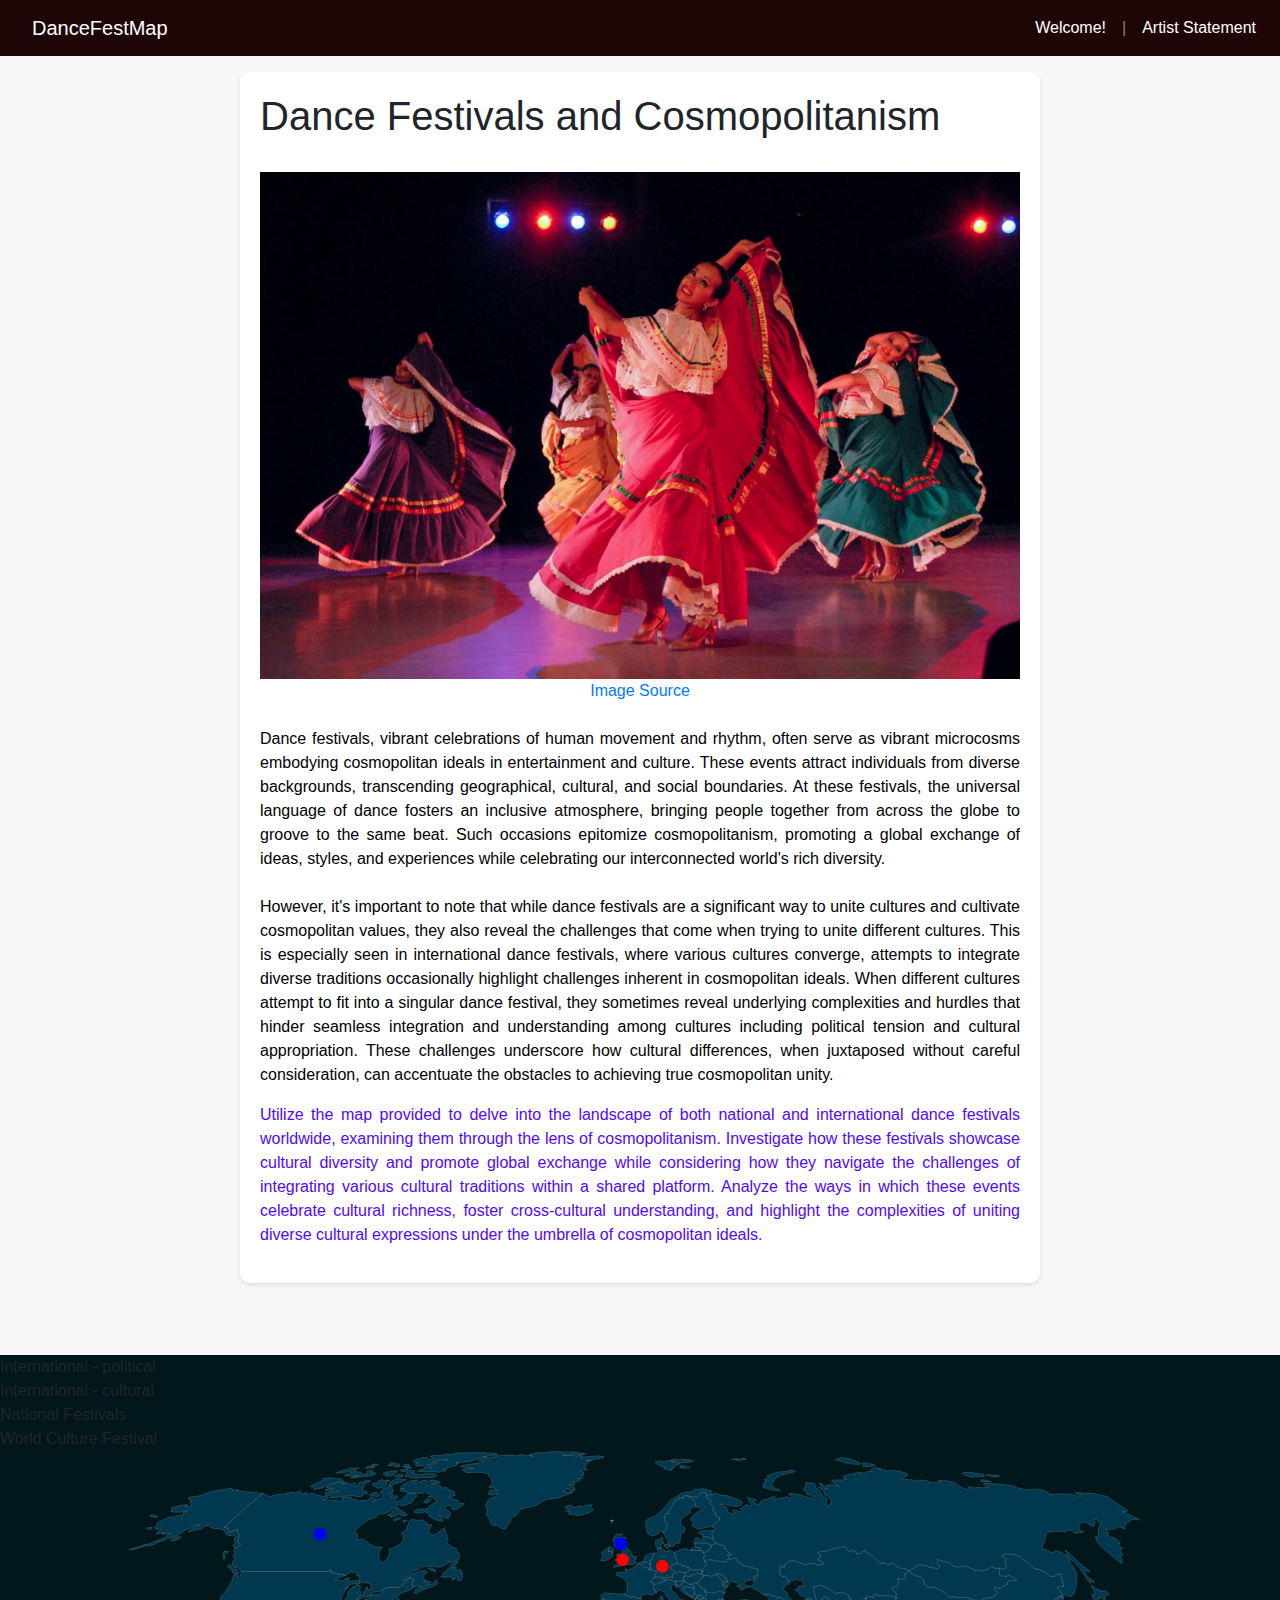
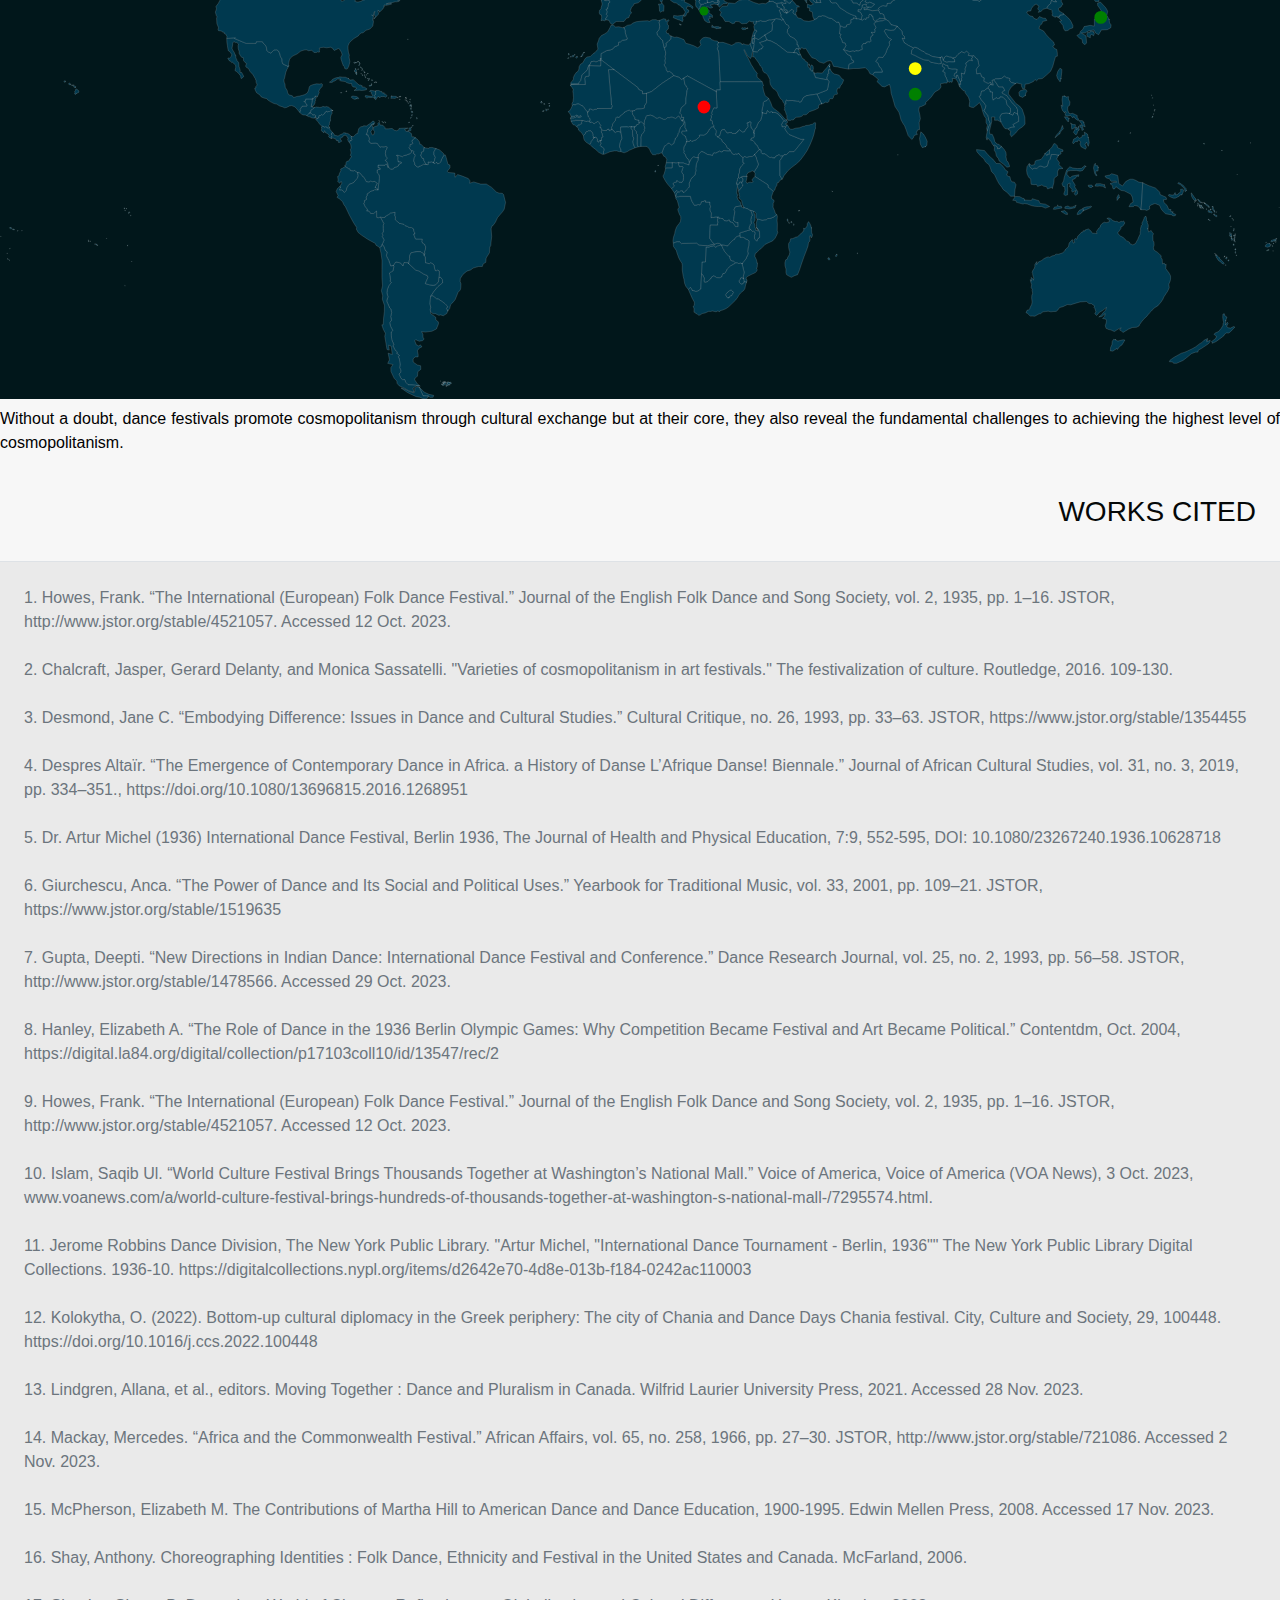
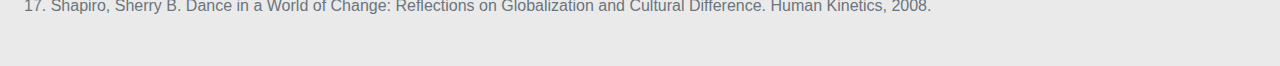
<file: index.html>
<!DOCTYPE html>
<?xml version="1.0"?>
<html lang="en">
	<head >
		<meta charset="UTF-8">
        <script src="https://ajax.googleapis.com/ajax/libs/jquery/3.4.1/jquery.min.js"></script>
        <script src="https://cdnjs.cloudflare.com/ajax/libs/popper.js/1.14.7/umd/popper.min.js"></script>
        <script src="https://maxcdn.bootstrapcdn.com/bootstrap/4.3.1/js/bootstrap.min.js"></script>

		<title>Dance Fest Map</title>
        <link rel="stylesheet" href="https://cdn.jsdelivr.net/npm/bootstrap@4.4.1/dist/css/bootstrap.min.css" integrity="sha384-Vkoo8x4CGsO3+Hhxv8T/Q5PaXtkKtu6ug5TOeNV6gBiFeWPGFN9MuhOf23Q9Ifjh" crossorigin="anonymous">
		<link rel="stylesheet"
			  href="style.css"
			  type="text/css"/>
	</head>


<body>
 <br>
 <br>
 <br>
    <header>
        <div class="container">
            <h1 >Dance Festivals and Cosmopolitanism</h1>
            <br>
    
            <img src="Karmiel-Dance-Festival.webp" alt="Italian Trulli">
            <center><a href="https://www.touristisrael.com/karmiel-dance-festival-in-carmiel-israel/26453/" target="_blank">Image Source</a></center>
            <br>
                <p>

                    Dance festivals, vibrant celebrations of human movement and rhythm, often serve as vibrant microcosms embodying cosmopolitan ideals in entertainment and culture. These events attract individuals from diverse backgrounds, transcending geographical, cultural, and social boundaries. At these festivals, the universal language of dance fosters an inclusive atmosphere, bringing people together from across the globe to groove to the same beat. Such occasions epitomize cosmopolitanism, promoting a global exchange of ideas, styles, and experiences while celebrating our interconnected world's rich diversity.
                    <br>
                    <br>
                    However, it's important to note that while dance festivals are a significant way to unite cultures and cultivate cosmopolitan values, they also reveal the challenges that come when trying to unite different cultures. This is especially seen in international dance festivals, where various cultures converge, attempts to integrate diverse traditions occasionally highlight challenges inherent in cosmopolitan ideals. When different cultures attempt to fit into a singular dance festival, they sometimes reveal underlying complexities and hurdles that hinder seamless integration and understanding among cultures including political tension and cultural appropriation. These challenges underscore how cultural differences, when juxtaposed without careful consideration, can accentuate the obstacles to achieving true cosmopolitan unity.                </p>
            <div>
                <p style="color: #5208ff;"> Utilize the map provided to delve into the landscape of both national and international dance festivals worldwide, examining them through the lens of cosmopolitanism. Investigate how these festivals showcase cultural diversity and promote global exchange while considering how they navigate the challenges of integrating various cultural traditions within a shared platform. Analyze the ways in which these events celebrate cultural richness, foster cross-cultural understanding, and highlight the complexities of uniting diverse cultural expressions under the umbrella of cosmopolitan ideals.</p>
            </div>
        </div>
    </header>
    

    <br>
    <br>
    <br>
    <nav class="navbar navbar-expand-md navbar-dark fixed-top" style="background-color: #1f0606;">
        <a class="navbar-brand nav-link" href="worldv1.html"> DanceFestMap </a>

        <button class="navbar-toggler" type="button" data-toggle="collapse" data-target="#navbarsExampleDefault" aria-controls="navbarsExampleDefault" aria-expanded="false" aria-label="Toggle navigation">
            <span class="navbar-toggler-icon"></span>
        </button>
        
        <div class="collapse navbar-collapse" id="navbarsExampleDefault">
            <ul class="navbar-nav mr-auto">
            <li class="nav-link inactive">
                &nbsp
            </li>

        
            </ul>
            <ul class="navbar-nav navbar-right">
        
            <li class="nav-item active">
                <a class="nav-link" href="#">Welcome!<span class="sr-only">(current)</span></a>
            </li>
            <li class="nav-link inactive">
                |
            </li>

            <li class="nav-item active">
                <a class="nav-link" href="artistStatement.html">Artist Statement <span class="sr-only"></span></a>
            </li>
            
            </ul>
        
        </div>
        </nav>
        
          
          
       
          

<!--
*************Map created by Simplemaps.com********************		
*************Attribution is highly appreciated!***************
*************http://simplemaps.com****************************

The MIT License (MIT)

Copyright (c) 2020 Pareto Softare, LLC DBA Simplemaps.com

Permission is hereby granted, free of charge, to any person obtaining a copy
of this software and associated documentation files (the "Software"), to deal
in the Software without restriction, including without limitation the rights
to use, copy, modify, merge, publish, distribute, sublicense, and/or sell
copies of the Software, and to permit persons to whom the Software is
furnished to do so, subject to the following conditions:

The above copyright notice and this permission notice shall be included in
all copies or substantial portions of the Software.

THE SOFTWARE IS PROVIDED "AS IS", WITHOUT WARRANTY OF ANY KIND, EXPRESS OR
IMPLIED, INCLUDING BUT NOT LIMITED TO THE WARRANTIES OF MERCHANTABILITY,
FITNESS FOR A PARTICULAR PURPOSE AND NONINFRINGEMENT. IN NO EVENT SHALL THE
AUTHORS OR COPYRIGHT HOLDERS BE LIABLE FOR ANY CLAIM, DAMAGES OR OTHER
LIABILITY, WHETHER IN AN ACTION OF CONTRACT, TORT OR OTHERWISE, ARISING FROM,
OUT OF OR IN CONNECTION WITH THE SOFTWARE OR THE USE OR OTHER DEALINGS IN
THE SOFTWARE.

-->



<div class = "dancemap">
    <div class="color-key">
        <div class="color-item">
            <div class="color-swatch" style="background-color: #FF0000;"></div>
            <div class="color-label">International - political  </div>
        </div>

        <div class="color-item">
            <div class="color-swatch" style="background-color: #0000FF;"></div>
            <div class="color-label">International - cultural </div>
        </div>

        <div class="color-item">
            <div class="color-swatch" style="background-color: #00ff51;"></div>
            <div class="color-label">National Festivals</div>
        </div>

        <div class="color-item">
          <div class="color-swatch" style="background-color: #fffb00;"></div>
          <div class="color-label">World Culture Festival</div>
      </div>


    </div>

<svg baseprofile="tiny"  stroke-linecap="round" stroke-linejoin="round"  version="1.2" viewbox="0 0 2000 857"  xmlns="http://www.w3.org/2000/svg">
 
 <path d="M1383 261.6l1.5 1.8-2.9 0.8-2.4 1.1-5.9 0.8-5.3 1.3-2.4 2.8 1.9 2.7 1.4 3.2-2 2.7 0.8 2.5-0.9 2.3-5.2-0.2 3.1 4.2-3.1 1.7-1.4 3.8 1.1 3.9-1.8 1.8-2.1-0.6-4 0.9-0.2 1.7-4.1 0-2.3 3.7 0.8 5.4-6.6 2.7-3.9-0.6-0.9 1.4-3.4-0.8-5.3 1-9.6-3.3 3.9-5.8-1.1-4.1-4.3-1.1-1.2-4.1-2.7-5.1 1.6-3.5-2.5-1 0.5-4.7 0.6-8 5.9 2.5 3.9-0.9 0.4-2.9 4-0.9 2.6-2-0.2-5.1 4.2-1.3 0.3-2.2 2.9 1.7 1.6 0.2 3 0 4.3 1.4 1.8 0.7 3.4-2 2.1 1.2 0.9-2.9 3.2 0.1 0.6-0.9-0.2-2.6 1.7-2.2 3.3 1.4-0.1 2 1.7 0.3 0.9 5.4 2.7 2.1 1.5-1.4 2.2-0.6 2.5-2.9 3.8 0.5 5.4 0z" id="AF" name="Afghanistan">
 </path>
 <path class="Angola" d="M 1121.2 572 1121.8 574 1121.1 577.1 1122 580.1 1121.1 582.5 1121.5 584.7 1109.8 584.6 1109 605.1 1112.6 610.3 1116.2 614.3 1105.8 616.9 1092.3 616 1088.5 613 1065.8 613.2 1065 613.7 1061.7 610.8 1058.1 610.6 1054.7 611.7 1052 612.9 1051.5 608.9 1052.4 603.2 1054.4 597.3 1054.7 594.6 1056.6 588.8 1058 586.2 1061.3 582 1063.2 579.1 1063.8 574.4 1063.5 570.7 1061.9 568.4 1060.4 564.5 1059.1 560.7 1059.4 559.3 1061.1 556.8 1059.5 550.6 1058.3 546.3 1055.5 542.2 1056.1 541 1058.4 540.1 1060.1 540.2 1062.1 539.5 1078.8 539.6 1080.1 544.3 1081.7 548.2 1083 550.3 1085.1 553.6 1088.9 553.1 1090.7 552.2 1093.8 553.1 1094.7 551.5 1096.2 547.8 1099.7 547.5 1100 546.4 1102.9 546.4 1102.4 548.7 1109.2 548.6 1109.3 552.7 1110.4 555.1 1109.5 559 1109.9 563 1111.7 565.4 1111.3 573 1112.7 572.4 1115.1 572.6 1118.6 571.6 1121.2 572 Z">
 </path>
 <path class="Angola" d="M 1055.3 539 1053.8 534.2 1056.1 531.4 1057.8 530.3 1059.9 532.5 1057.9 533.9 1056.9 535.5 1056.7 538.3 1055.3 539 Z">
 </path>
 <path d="M1088 228l0.4 1.2 1.4-0.6 1.2 1.7 1.3 0.7 0.6 2.3-0.5 2.2 1 2.7 2.3 1.5 0.1 1.7-1.7 0.9-0.1 2.1-2.2 3.1-0.9-0.4-0.2-1.4-3.1-2.2-0.7-3 0.1-4.4 0.5-1.9-0.9-1-0.5-2.1 1.9-3.1z" id="AL" name="Albania">
 </path>
 <path d="M1296.2 336.7l1.3 5.1-2.8 0 0 4.2 1.1 0.9-2.4 1.3 0.2 2.6-1.3 2.6 0 2.6-1 1.4-16.9-3.2-2.7-6.6-0.3-1.4 0.9-0.4 0.4 1.8 4.2-1 4.6 0.2 3.4 0.2 3.3-4.4 3.7-4.1 3-4 1.3 2.2z" id="AE" name="United Arab Emirates">
 </path>
 <path class="Argentina" d="M 669.1 851.7 666.1 851.5 661.1 851.5 655.1 837.9 658.2 840.7 662.5 845.3 670.3 849 677.6 850.5 676.8 853.5 672.4 853.8 669.1 851.7 Z">
 </path>
 <path class="Argentina" d="M 638.6 644.7 649.9 655.1 654.5 656.1 661.8 660.9 667.7 663.4 668.8 666.2 664.6 676 670.4 677.7 676.7 678.7 680.9 677.7 685.2 672.7 685.5 667.1 688.1 665.8 691.3 669.6 691.7 674.7 687.5 678.2 684.2 680.8 678.9 687.1 672.9 695.8 672.4 701 672 707.6 673.2 714 672.3 715.4 672.7 719.5 673 722.9 680.8 728.4 681 732.8 684.9 735.6 685.2 738.7 681.9 746.9 674.9 750.4 664.7 751.7 658.7 751 660.8 754.9 660.9 759.6 662.7 762.8 660.2 765.1 655.1 766 649.5 763.6 648 765.3 650.5 771.6 654.5 773.5 656.8 771.5 659.3 774.8 655.1 776.8 652.2 780.8 653.4 787.1 653.3 790.5 648.5 790.5 645.5 793.7 645.6 798.5 652.1 803.1 657.3 804.3 657.5 810 652.9 813.5 652.3 820.8 648.8 823.2 647.9 826.1 652.1 832.6 656.7 836.1 654.6 835.8 649.7 834.8 637.6 834 634.1 830.4 632.2 825.8 629.1 826.2 626.5 823.9 623.4 817.4 626.1 814.6 626.2 810.7 624.4 807.5 625.1 802.1 624 793.8 622.2 790.1 624 788.9 622.6 786.5 619.8 785.3 620.6 782.6 617.5 780.2 613.8 772.9 615.5 771.6 612.2 763.8 611.4 757.3 611.2 751.6 613.7 749.3 610.4 743 608.8 737.2 611.8 733 610.4 727.6 612 721.4 610.6 715.5 609 714.3 604.1 703.2 606.2 696.6 604.5 690.4 605.4 684.5 608 678.5 611.3 674.5 609.3 672 610.1 669.9 608.5 659.2 614.1 656.1 615.3 649.4 614.4 647.8 618.4 642 625.9 643.6 629.6 648.2 631.2 643 637.6 643.3 638.6 644.7 Z">
 </path>
 <path d="M1230.8 253l-1.8 0.2-2.8-3.7-0.2-1-2.3 0-1.9-1.7-1 0.1-2.4-1.8-4.2-1.6-0.1-3.1-1.3-2.2 7-1 1.4 1.6 2.2 1.1-0.7 1.6 3.2 2.2-1.1 2.1 2.6 1.7 2.5 1 0.9 4.5z" id="AM" name="Armenia">
 </path>
 <a xlink:title = "Australia" xlink:href = "https://en.wikipedia.org/wiki/Australia">
 <path class="Australia" d="M 1743 763.6 1746.7 765.8 1750 764.9 1754.9 763.7 1757.7 764.1 1753.2 771.7 1749.9 773.8 1745.9 779 1745.3 777.2 1738.7 781.6 1737.9 781.3 1734.9 781.1 1735.4 775.7 1737.4 771.5 1738 765.9 1740 763 1743 763.6 Z">
 </path>
 <path class="Australia" d="M 1793.5 590.2 1794.7 595.2 1798.7 592.8 1800.1 595.5 1802.4 598 1801.3 600.9 1801.5 606.4 1801.7 609.6 1803 610.4 1803.4 615.9 1802.2 619.2 1803 623.5 1808.4 626.9 1811.6 629.9 1814.8 632.7 1813.7 634.3 1816 638.3 1816.5 645.3 1819.1 643.9 1820.6 646.6 1822.2 645.7 1821.5 652.5 1824.4 656.4 1826.3 658.8 1829.1 664 1829.1 669.2 1828.1 672.9 1826.3 676.8 1827 682.3 1824.5 688 1822.4 691 1818.6 696.7 1817.1 700.4 1814 705 1809 710.8 1803.5 714 1799.1 718.9 1795.8 722.1 1791.4 727.6 1787.7 730.8 1783.8 735.6 1780.7 740 1779.9 742.1 1775.6 744.3 1769.5 744.5 1763.2 747.2 1759.4 749.6 1754.6 752.4 1751.9 749.5 1749.3 748.4 1751.9 745.1 1748.4 746.3 1741.2 750.9 1737.6 749.2 1735.2 748.2 1732.4 747.7 1728.3 745.9 1727 741.9 1728.5 737.1 1728.9 733.8 1727.5 731.2 1722.8 730.5 1726 727.3 1726.9 722.6 1722.2 727 1716.9 728.2 1721.4 724.7 1723.9 721 1727.4 717.8 1729 713.1 1722.2 718.5 1717.9 720.7 1713.6 725.8 1710.6 723.2 1712.3 719.8 1710.9 715.1 1709.1 712.7 1710.7 711.2 1705.4 707.3 1701.6 707.2 1697.6 704 1687.7 704.6 1679.8 706.9 1672.9 709.1 1667.9 708.7 1660.9 712 1655.6 713.4 1653.3 716.8 1650.3 719.4 1645.6 719.6 1642 720.1 1637.8 719 1633.6 719.7 1629.8 720 1625.3 723.4 1623.8 723.1 1620.4 724.9 1617 726.9 1613.2 726.7 1609.7 726.7 1605.6 722.6 1603.2 721.4 1604.7 717.7 1607.6 716.8 1609.1 715.4 1609.7 713.1 1612 708.6 1612.7 704.8 1612 698.3 1612.2 694.6 1613.6 691 1612.7 686.8 1613 684.9 1611.3 682.3 1612 677.3 1610.1 672.2 1610 669.5 1611.8 672.3 1611.3 666.3 1613.6 668.2 1614.7 670.7 1615.3 667.4 1613.7 662.3 1613.6 660.3 1612.8 658.4 1614.1 654.7 1615.6 653.1 1616.9 649.9 1617 646.1 1620.1 641.5 1619.7 646.4 1622.8 642 1627.7 639.8 1630.9 637.1 1635.6 634.7 1638.2 634.2 1639.6 635 1644.4 632.6 1647.9 631.9 1649 630.5 1650.5 629.9 1653.6 630.1 1659.8 628.2 1663.3 625.3 1665.3 621.9 1669.2 618.7 1669.9 616.1 1670.6 612.6 1675.5 607.1 1676.9 612.7 1679.5 611.4 1678 608.4 1680.3 605.3 1682.5 606.7 1684 601.8 1687.5 598.6 1689.3 596.1 1692.2 595 1692.6 593.2 1694.9 593.9 1695.3 592.3 1697.9 591.4 1700.7 590.5 1704.4 593.5 1707 597.3 1710.5 597.3 1714 597.9 1713.3 594.4 1716.8 589.3 1719.5 587.6 1718.9 586 1721.8 582.3 1725.5 580 1728.2 580.8 1733.1 579.6 1733.4 576.3 1729.5 574.2 1732.6 573.3 1736.2 574.9 1738.9 577.5 1743.4 579.1 1745.1 578.5 1748.4 580.5 1751.9 578.6 1753.9 579.2 1755.4 577.9 1757.6 581.1 1755.6 584.6 1753.1 587.2 1751.2 587.4 1751.5 589.9 1749.3 593.1 1746.8 596.3 1747 598.1 1750.8 601.7 1754.8 603.7 1757.3 605.9 1760.6 609.7 1762.2 609.7 1764.8 611.4 1765.3 613.4 1770.2 615.5 1774.3 613.3 1776.1 609.9 1777.8 607 1779.1 603.5 1781.7 598.4 1781.5 595.3 1782.2 593.4 1782.1 589.8 1783.5 584.9 1784.8 583.6 1784.2 581.5 1786 578.1 1787.5 574.6 1787.9 572.7 1790.2 570.3 1791.5 573.5 1791.4 577.5 1792.7 578.3 1792.6 581 1794.2 584.2 1794.1 587.9 1793.5 590.2 Z">
 </path> </a>
 <path d="M1070.6 190.8l-0.3 0.8 0.7 2.1-0.2 2.6-2.8 0 1.1 1.4-1.3 4-0.9 1.1-4.4 0.1-2.4 1.5-4.2-0.5-7.3-1.7-1.3-2.1-4.9 1.1-0.5 1.2-3.1-0.9-2.6-0.2-2.3-1.2 0.7-1.5-0.2-1.1 1.4-0.3 2.7 1.7 0.6-1.7 4.4 0.3 3.5-1.1 2.4 0.2 1.7 1.3 0.4-1.1-1-4.1 1.7-0.8 1.6-2.9 3.8 2.1 2.6-2.6 1.7-0.5 4 1.9 2.3-0.3 2.4 1.2z" id="AT" name="Austria">
 </path>
 <path class="Azerbaijan" d="M 1229 253.2 1225.2 252.3 1222 249.4 1220.8 246.9 1221.8 246.8 1223.7 248.5 1226 248.5 1226.2 249.5 1229 253.2 Z">
 </path>
 <path class="Azerbaijan" d="M 1235.3 236.2 1237.8 233.6 1241.3 236.9 1244.9 241.5 1247.4 241.8 1249.3 243.5 1245.1 244 1245.2 249 1244.8 251.2 1243.1 252.7 1243.9 255.8 1242.6 256.2 1238.7 252.8 1239.9 249.7 1238 247.8 1236.1 248.3 1230.8 253 1229.9 248.5 1227.4 247.5 1224.8 245.8 1225.9 243.7 1222.7 241.5 1223.4 239.9 1221.2 238.8 1219.8 237.2 1220.9 236.1 1225.1 238 1228 238.3 1228.6 237.6 1225.3 234.1 1226.5 233.3 1228 233.5 1232.3 237.3 1234.7 237.8 1235.3 236.2 Z">
 </path>
 <path d="M1154.9 530.4l-0.6 0.1 0-0.3-2-6.1-0.01-0.06-0.09-1.04-1.4-2.9 3.5 0.5 1.7-3.7 3.1 0.4 0.3 2.5 1.2 1.5 0 2.1-1.4 1.3-2.3 3.4-2 2.3z" id="BI" name="Burundi">
 </path>
 <path d="M1016.5 177.1l-0.4 4.2-1.3 0.2-0.4 3.5-4.4-2.9-2.5 0.5-3.5-2.9-2.4-2.5-2.2-0.1-0.8-2.2 3.9-1.2 3.6 0.5 4.5-1.3 3.1 2.7 2.8 1.5z" id="BE" name="Belgium">
 </path>
 <path d="M1006.7 427l-0.2 2.1 1.3 3.8-1.1 2.6 0.6 1.7-2.8 4-1.7 2-1.1 4 0.2 4.1-0.3 10.3-4.7 0.8-1.4-4.4 0.3-14.8-1.2-1.3-0.2-3.2-2-2.2-1.7-1.9 0.7-3.4 2-0.7 1.1-2.8 2.8-0.6 1.2-1.9 1.9-1.9 2 0 4.3 3.7z" id="BJ" name="Benin">
 </path>
 <path d="M988.5 406l-0.5 3.1 0.8 2.9 3.1 4.2 0.2 3.1 6.5 1.5-0.1 4.4-1.2 1.9-2.8 0.6-1.1 2.8-2 0.7-4.9-0.1-2.6-0.5-1.8 1-2.5-0.5-9.8 0.3-0.2 3.7 0.8 4.8-3.9-1.6-2.6 0.2-2 1.6-2.5-1.3-1-2.2-2.5-1.4-0.4-3.7 1.6-2.7-0.2-2.2 4.5-5.3 0.9-4.4 1.5-1.6 2.7 0.9 2.4-1.3 0.8-1.7 4.3-2.8 1.1-2 5.3-2.7 3.1-0.9 1.4 1.2 3.6 0z" id="BF" name="Burkina Faso">
 </path>
 <path d="M1500.6 360.3l0.6 4.6-2.1-1 1.1 5.2-2.1-3.3-0.8-3.3-1.5-3.1-2.8-3.7-5.2-0.3 0.9 2.7-1.2 3.5-2.6-1.3-0.6 1.2-1.7-0.7-2.2-0.6-1.6-5.3-2.6-4.8 0.3-3.9-3.7-1.7 0.9-2.3 3-2.4-4.6-3.4 1.2-4.4 4.9 2.8 2.7 0.3 1.2 4.5 5.4 0.9 5.1-0.1 3.4 1.1-1.6 5.4-2.4 0.4-1.2 3.6 3.6 3.4 0.3-4.2 1.5 0 4.4 10.2z" id="BD" name="Bangladesh">
 </path>
 <path d="M1132.6 221.6l-2.3 2.6-1.3 4.5 2.1 3.6-4.6-0.8-5 2 0.3 3.2-4.6 0.6-3.9-2.3-4 1.8-3.8-0.2-0.8-4.2-2.8-2.1 0.7-0.8-0.6-0.8 0.6-2 1.8-2-2.8-2.7-0.7-2.4 1.1-1.4 1.8 2.6 1.9-0.4 4 0.9 7.6 0.4 2.3-1.6 5.9-1.5 4 2.3 3.1 0.7z" id="BG" name="Bulgaria">
 </path>
 <path d="M1083 214.3l1.9-0.1-1.1 2.8 2.7 2.5-0.5 2.9-1.1 0.3-0.9 0.6-1.6 1.5-0.4 3.5-4.8-2.4-2.1-2.7-2.1-1.4-2.5-2.4-1.3-1.9-2.7-3 0.8-2.6 2 1.5 1-1.4 2.3-0.1 4.5 1.1 3.5-0.1 2.4 1.4z" id="BA" name="Bosnia and Herzegovina">
 </path>
 <path d="M1141.6 162.7l-3.9-0.2-0.8 0.6 1.5 2 2 4-4.1 0.3-1.3 1.4 0.3 3.1-2.1-0.6-4.3 0.3-1.5-1.5-1.7 1.1-1.9-0.9-3.9-0.1-5.7-1.5-4.9-0.5-3.8 0.2-2.4 1.6-2.3 0.3-0.5-2.8-1.9-2.8 2.8-1.3-0.4-2.4-1.7-2.3-0.6-2.7 4.7 0 4.8-2.3 0.5-3.4 3.6-2-1-2.7 2.7-1 4.6-2.3 5.3 1.5 0.9 1.5 2.4-0.7 4.8 1.4 1.1 2.9-0.7 1.6 3.8 4 2.1 1.1 0 1.1 3.4 1.1 1.7 1.6-1.6 1.3z" id="BY" name="Belarus">
 </path>
 <path d="M487.8 399.8l-1.7 0 1.3-7.2 0.7-5.1 0.1-1 0.7-0.3 0.9 0.8 2.5-3.9 1.1-0.1-0.1 1 1 0-0.3 1.8-1.3 2.7 0.4 1-0.9 2.3 0.3 0.6-1 3.3-1.3 1.7-1.1 0.2-1.3 2.2z" id="BZ" name="Belize">
 </path>
 <path d="M662.5 631.4l-0.3-2-5.4-3.3-5.2-0.1-9.6 1.9-2.1 5.6 0.2 3.5-1.5 7.7-1-1.4-6.4-0.3-1.6 5.2-3.7-4.6-7.5-1.6-4 5.8-3.9 0.9-3.1-8.9-3.7-7.2 1.1-6.2-3.2-2.7-1.2-4.6-3.2-4.4 2.9-6.9-2.9-5.4 1.1-2.2-1.2-2.4 1.9-3.2-0.3-5.4 0-4.6 1.1-2.1-5.5-10.4 4.2 0.6 2.9-0.2 1.1-1.9 4.8-2.6 2.9-2.4 7.3-1.1-0.4 4.8 0.9 2.5-0.3 4.3 6.5 5.7 6.4 1.1 2.3 2.4 3.9 1.3 2.5 1.8 3.5 0 3.4 1.9 0.5 3.7 1.2 1.9 0.3 2.7-1.7 0.1 2.8 7.5 10.7 0.3-0.5 3.7 0.8 2.5 3.2 1.8 1.7 4-0.6 5.1-1.3 2.8 0.8 3.6-1.6 1.4z" id="BO" name="Bolivia">
 </path>
 <path d="M665.8 489.6l3.1 0.6 0.6-1.4-1-1.2 0.6-1.9 2.3 0.6 2.7-0.7 3.2 1.4 2.5 1.3 1.7-1.7 1.3 0.2 0.8 1.8 2.7-0.4 2.2-2.5 1.8-4.7 3.4-5.9 2-0.3 1.3 3.6 3 11.2 3.1 1.1 0.1 4.4-4.3 5.3 1.7 1.9 10.1 1 0.2 6.5 4.3-4.2 7.1 2.3 9.5 3.9 2.8 3.7-0.9 3.6 6.6-2 11 3.4 8.5-0.2 8.4 5.3 7.4 7.2 4.4 1.8 4.8 0.3 2.1 2 2 8.2 1.1 3.9-2.1 10.6-2.7 4.2-7.7 8.9-3.4 7.3-4 5.5-1.4 0.2-1.3 4.7 0.9 12-1.1 9.9-0.3 4.2-1.6 2.6-0.5 8.6-5.2 8.3-0.5 6.7-4.3 2.7-1.1 3.9-6 0-8.5 2.4-3.7 2.9-6 1.9-6.1 5.1-4.1 6.4-0.3 4.8 1.3 3.5-0.3 6.5-0.8 3.1-3.4 3.6-4.5 11.3-4 5-3.2 3.1-1.5 6.1-2.9 3.6-2.1-3.6 1.8-3.1-3.8-4.3-4.8-3.6-6.3-4.1-1.9 0.2-6.3-5-3.4 0.7 6-8.7 5.3-6.3 3.3-2.6 4.2-3.5-0.4-5.1-3.2-3.8-2.6 1.3 0.7-3.7 0.3-3.8-0.3-3.6-2.1-1.1-2 1-2.1-0.3-0.8-2.4-1.1-5.9-1.2-1.9-3.9-1.8-2.2 1.3-5.9-1.3-0.4-8.7-2-3.5 1.6-1.4-0.8-3.6 1.3-2.8 0.6-5.1-1.7-4-3.2-1.8-0.8-2.5 0.5-3.7-10.7-0.3-2.8-7.5 1.7-0.1-0.3-2.7-1.2-1.9-0.5-3.7-3.4-1.9-3.5 0-2.5-1.8-3.9-1.3-2.3-2.4-6.4-1.1-6.5-5.7 0.3-4.3-0.9-2.5 0.4-4.8-7.3 1.1-2.9 2.4-4.8 2.6-1.1 1.9-2.9 0.2-4.2-0.6-3.2 1.1-2.6-0.7-0.1-9.7-4.4 3.7-5-0.1-2.3-3.5-3.8-0.3 1-2.8-3.3-3.9-2.6-5.8 1.5-1.1-0.2-2.8 3.4-1.8-0.7-3.5 1.4-2.2 0.3-3 6.3-4.4 4.6-1.2 0.8-1 5.1 0.3 2.2-17.6 0.1-2.8-0.9-3.6-2.6-2.4 0.1-4.7 3.2-1 1.1 0.7 0.2-2.5-3.3-0.7 0-4 11 0.2 1.9-2.3 1.6 2.1 1 3.8 1.1-0.8 3.1 3.4 4.4-0.4 1.1-2 4.2-1.5 2.4-1.1 0.7-2.7 4.1-1.8-0.3-1.4-4.8-0.5-0.7-4.1 0.3-4.3-2.5-1.6 1.1-0.6 4.1 0.8 4.5 1.6 1.7-1.5 4.1-1 6.4-2.4 2.1-2.5-0.7-1.8 3-0.2 1.2 1.4-0.8 2.9 2 0.9 1.2 3-1.6 2.3-1 5.4 1.4 3.3 0.3 3 3.5 3 2.8 0.3 0.6-1.3 1.8-0.3 2.6-1.1 1.8-1.7 3.2 0.6 1.3-0.3z" id="BR" name="Brazil">
 </path>
 <path d="M1633.1 472.8l2.2-2.4 4.6-3.6-0.1 3.2-0.1 4.1-2.7-0.2-1.1 2.2-2.8-3.3z" id="BN" name="Brunei Darussalam">
 </path>
 <path d="M1488.8 323.5l2.6 2.1 0.5 3.9-4.5 0.2-4.7-0.4-3.2 1-5.5-2.5-0.4-1.2 2.6-4.8 2.6-1.6 4.3 1.4 2.9 0.2 2.8 1.7z" id="BT" name="Bhutan">
 </path>
 <path d="M1127.6 615.7l1.9 5.1 1.1 1.2 1.6 3.7 6.1 7 2.3 0.7-0.1 2.3 1.5 4.1 4.3 1 3.4 2.9-8.1 4.7-5.2 4.8-2 4.3-1.8 2.4-3 0.5-1.2 3.1-0.6 2-3.6 1.4-4.5-0.3-2.5-1.8-2.3-0.7-2.8 1.4-1.5 3.1-2.7 1.9-2.8 2.9-4 0.7-1.1-2.3 0.6-3.9-3-6.1-1.4-1 0.6-18.7 5.5-0.2 0.8-22.9 4.2-0.2 8.7-2.3 2 2.7 3.7-2.5 1.7 0 3.2-1.5 1 0.5z" id="BW" name="Botswana">
 </path>
 <path d="M1121.3 446.5l3.9 2.5 3.1 2.6 0.1 2.1 3.9 3.3 2.4 2.8 1.4 3.8 4.3 2.6 0.9 2-1.8 0.7-3.7-0.1-4.2-0.7-2.1 0.5-0.9 1.6-1.8 0.2-2.2-1.4-6.3 3.2-2.6-0.6-0.8 0.5-1.6 3.9-4.3-1.3-4.1-0.6-3.6-2.4-4.7-2.2-3 2.1-2.2 3.2-0.5 4.5-3.6-0.3-3.9-1.1-3.3 3.4-3 6-0.6-1.9-0.3-2.9-2.6-2.1-2.1-3.3-0.5-2.3-2.7-3.4 0.5-1.9-0.6-2.7 0.4-5 1.4-1.1 2.8-6.5 4.6-0.5 1-1.7 1 0.2 1.4 1.4 7.1-2.4 2.4-2.5 2.9-2.3-0.6-2.2 1.6-0.6 5.5 0.4 5.2-3 4-7 2.8-2.6 3.6-1.1 0.7 2.7 3.3 4 0 2.7-0.8 2.6 0.4 2 1.9 1.9 0.5 0.3z" id="CF" name="Central African Republic">
 </path>
 <path class="Canada" d="M 665.9 203.6 669.3 204.5 674 204.3 670.7 206.9 668.7 207.3 663.2 204.6 662.6 202.5 665.1 200.6 665.9 203.6 Z">
 </path>
 <path class="Canada" d="M 680.3 187.6 677.9 187.7 672.1 185.8 668.6 182.8 670.5 182.3 676.4 183.9 680.6 186.5 680.3 187.6 Z">
 </path>
 <path class="Canada" d="M 372.4 191.3 369.3 192.2 363 189.4 363 187.2 360.1 185 360.4 183.2 356.1 182.1 356.7 178.7 358.2 177.3 362.3 178.6 364.7 179.6 368.8 180.2 369 182.4 369.4 185.3 372.6 187.9 372.4 191.3 Z">
 </path>
 <path class="Canada" d="M 711.5 177.8 706.5 183.2 710.4 181.1 713.3 182.5 710.9 184.6 714.7 186.3 717.5 184.8 721.8 186.7 719 191.3 722.8 190.2 722.5 193.5 723 197.4 719.4 203 717 203.2 714.1 202 716.6 196.9 715.4 196.1 708.1 201.5 705.1 201.3 709.5 198.3 705.1 196.8 699.6 197.2 690 197 689.8 195.2 693.6 192.9 691.9 191.3 697.3 187.5 705.5 177.6 709.7 174.1 714.7 172 716.8 172.2 715.3 173.9 711.5 177.8 Z">
 </path>
 <path class="Canada" d="M 351.5 156.4 353 157.2 358 156.7 350.8 163.6 351.1 168.6 349.2 168.6 348.5 165.8 349 162.9 348.2 161 349.5 158.3 351.5 156.4 Z">
 </path>            
 <path class="Canada" d="M 634.9 108.9 631.3 111.9 629.6 111.4 629.5 109.7 629.9 109.3 632.7 107.6 634.4 107.7 634.9 108.9 Z">
 </path>
 <path class="Canada" d="M 625.2 105.7 618 108.9 615 108.7 615 107.2 620 104.5 626 104.6 625.2 105.7 Z">
 </path>
 <path class="Canada" d="M 622.1 88.9 621.2 91.4 623.9 90.5 625.4 92 628.9 94 632.7 95.7 631.3 98.4 634.8 98 636.7 99.9 631.7 101.7 625.8 100.3 625 97.7 618.7 100.8 610.5 103.7 611.2 100.4 604.9 100.9 610.6 98.1 614.2 93.6 619.3 88.5 622.1 88.9 Z">
 </path>
 <path class="Canada" d="M 667 80.6 662.1 80.9 662.8 78.2 666.6 75.1 670.9 74.4 673.2 75.9 671.7 78.2 670.8 79 667 80.6 Z">
 </path>
 <path class="Canada" d="M 592.5 69.9 588.4 71.8 584.2 70.2 580.3 70.7 576.9 68.3 581.9 66.6 586.8 64.3 589.8 65.8 591.4 66.8 591.8 67.8 592.5 69.9 Z">
 </path>
 <path class="Canada" d="M 645.5 212.5 643.3 208.9 646.2 200.4 644.6 198.6 640.9 199.6 639.8 198 634.3 202.7 631.1 207.6 628.3 210.5 625.8 211.5 624.1 211.8 623 213.3 613.7 213.3 605.9 213.4 603.2 214.5 596.4 218.9 596.4 218.8 595.5 218.4 593.5 219.3 591.6 220.6 589.8 219.5 585.1 220.3 581.2 221.2 579.3 222 577 224.1 578.8 224.8 580.5 224.4 580.8 224.4 580.5 226.3 575.7 227 572.9 227.8 571.2 228.8 568.6 228.2 567 228.5 564.1 230.3 559.5 232.3 556.8 231.9 558.8 229.7 562.5 226.2 566.6 224.1 567.7 222.3 568.6 219.3 572.4 215.8 573.3 211.8 574.4 215.7 578.2 216.6 580.6 214.5 579.2 209.7 578.3 207.7 574.3 206.5 570.5 205.8 566.6 205.8 563.2 205 562.8 203.6 561.4 204.5 560.2 204.3 562.1 202.2 560.3 201.4 562.2 199 561 197.2 562.7 195.4 557.5 194.5 557.4 190.9 556.6 190.1 553.3 189.9 549.2 188.7 547.7 189.5 545.9 191 542.6 192 539.5 194.5 534.1 192.8 529.7 193.6 525.8 191.7 521.2 190.7 517.9 190.3 516.9 189.3 517.8 185.9 516.1 185.9 514.8 188.3 504.6 188.3 487.6 188.3 470.8 188.3 455.9 188.3 441.1 188.3 426.4 188.3 411.3 188.3 406.5 188.3 391.8 188.3 377.7 188.3 377 188.3 371.6 182.2 370 179.5 363 176.9 364.3 171.4 367.9 167.7 363.8 165 366.9 160.1 364.8 155.7 367.3 152.5 372.4 149.6 375.6 145.8 371 142 372.4 135.1 373.5 130.9 371.9 128.2 371.1 125.8 371.7 122.7 365.2 124.6 357.6 127.9 357.3 124.1 356.8 121.5 354 119.9 349.8 119.7 385.4 87 410 66.6 416 67.9 419.3 70.5 423 71 429.3 68.8 436.3 67.1 441.6 67.7 450.5 65.4 458.7 64.1 458.9 66.3 463.4 65 467.3 62.5 469.4 63.1 470.8 67.9 480.3 64.2 476.4 68.3 482.4 67.4 485.6 65.9 490.2 66.2 494.1 68.4 501.6 70.4 506.3 71.3 510.7 71 513.6 73.8 505.1 76.5 511.5 77.6 523.4 77 527.8 76 529.2 79.3 536.3 76.6 534.2 74.2 538.7 72.4 543.9 72.1 547.8 71.6 549.9 72.9 551.4 75.8 556.4 75.4 561.7 77.9 568.9 77 574.9 77.1 577.3 73.7 581.8 72.8 586.7 74.6 582.4 79.8 588.6 75.4 591.8 75.6 598.2 70.1 596.6 66.8 593.7 64.6 599.2 58.7 607.4 54.9 611.9 55.8 613.9 58.1 614.3 64.1 608.5 66.7 615.2 67.8 610.8 73.3 619.7 69.1 621.9 72.6 617.6 76.6 618.9 80.3 626.2 76.4 632.7 71.6 637.4 65.7 642.9 66.1 648.3 66.9 651.9 69.6 650.2 72.3 645.1 75.2 646 78.1 643.6 80.8 632.7 84.7 626.2 85.6 623 83.9 619.7 86.7 612.3 91.4 609.3 93.9 601.6 97.7 595.1 98.1 590 100.5 587.1 104.3 581.4 105 572.7 109.7 563.3 116.2 558.3 120.8 553.4 127.7 559.4 128.7 557.9 134.2 557.1 138.8 564.4 137.6 571.4 140.2 574.7 142.5 576.4 145.3 581.3 147 584.9 149.5 592.5 149.9 597.3 150.5 593.7 155.7 592 161.8 592.1 168.7 596.5 174.6 601.2 172.6 606.8 166.2 609.1 156.6 607.4 153.4 616.4 150.5 623.9 146.3 628.7 142.1 630.4 138.1 630 133 626.8 128.5 635.7 122.3 636.7 117 640.6 108 644.4 106.6 651.1 108.2 655.3 108.8 659.8 107.2 662.9 109.2 666.5 112.6 666.7 114.8 674.4 115.3 671.8 120.2 669.5 127.6 673.3 128.6 674.9 132.1 683.1 128.8 690.6 122.2 694.8 119.5 695.9 124.8 698.5 132.3 700.5 139.5 697.1 143.3 701.9 146.7 704.8 150.1 711.7 151.7 714.1 153.6 714.1 158.8 717.5 159.6 718.6 161.9 716.6 168.8 712.3 171.1 708.1 173.3 699.3 175.5 691.4 180.5 682.8 181.6 672.7 180.2 665.4 180.2 660.1 180.6 654.4 185.1 647 187.9 636.9 196.1 629 201.9 633.7 200.9 644.6 192.6 656.9 187.4 664.5 186.8 667.8 189.9 661.7 194.1 661.1 200.8 661.2 205.6 666.8 208.7 675.4 207.8 682.6 200.7 681.6 205.3 684.1 207.6 676.7 211.7 664.3 215.5 658.5 218 651.3 222.6 647.6 222.1 649.1 216.8 659.5 211.5 651.4 211.7 645.5 212.5 Z">
 </path>
 <path class="Canada" d="M 539 48.7 534.3 51.1 544.8 49.6 547.4 52.2 554.7 49.5 556.5 51.2 554.3 56.3 558.6 54.2 561.4 48.9 565.7 48.1 568.7 48.9 570.9 51 568.2 56.1 565.8 59.8 570 62.4 575 65 572.4 67.3 565.3 67.8 566.1 69.8 562.9 71.8 556.2 71 550.5 69.5 545.4 69.8 535.9 71.7 524.6 72.5 516.7 73 517 70.4 512.9 69 508.6 69.6 508 65.3 511.3 64.7 518.6 63.8 524.1 64.1 530.3 63.1 523.8 61.9 514.7 62.3 509 62.2 509 60.3 520.7 58.1 514.4 58.2 509 56.8 516.8 52.9 522 50.8 536.2 47.7 539 48.7 Z">
 </path>
 <path class="Canada" d="M 578.5 47.2 571.5 50.6 569.2 47 571.3 46.2 576.8 46 578.5 47.2 Z">
 </path>
 <path class="Canada" d="M 687.1 48.8 686.4 50.2 682.3 50.1 678.2 50 673.3 50.7 672.4 50.3 670.3 47.6 672 45.8 674.2 45.4 682.6 46 687.1 48.8 Z">
 </path>
 <path class="Canada" d="M 647.3 48.5 647.6 51.7 654.8 47.6 666.5 45.5 668.8 50.8 665.6 54.2 674.6 52.7 679.9 50.6 686.7 53.2 690.4 55.7 689.3 58 697.5 56.8 699.4 60.2 707.8 62.3 710 64.4 710.9 69.5 701.8 72 709.5 75.6 715.4 76.8 718.7 81.8 725.2 82.2 721.9 86.1 711 92.6 707 90.2 703.2 84.8 697.3 85.5 695 88.8 697.7 92 702.2 94.6 703.2 96.1 703.1 101.8 699.5 105.9 694.8 104.3 686.2 99.8 689.8 104.7 692.6 108.2 692.3 110.2 681.4 107.9 673.8 104.5 670 101.8 672.4 100.1 667.6 97.2 662.9 94.5 662 96.1 648.9 97 646.5 95.1 651.9 90.9 660 90.8 669.3 90.1 669.1 88.1 672.2 85.3 681 79.9 681.4 77.4 680.9 75.6 676.2 72.9 669.1 71.1 672.6 69.7 670.6 66.3 667.2 66 665.3 64.2 662 65.8 654.1 66.5 640.1 65.3 632.7 63.7 626.8 62.9 624.9 61 631.2 58.6 625.5 58.6 628.8 53.3 635.9 48.7 641.9 46.6 653.1 45.2 647.3 48.5 Z">
 </path>
 <path class="Canada" d="M 596.9 45 600.5 46.1 608.1 45.4 607.6 46.9 601.5 49.4 605.3 51.6 600.1 56.3 591.7 58.3 588.3 57.9 587.4 55.9 581.5 51.9 583.2 50.2 590.6 50.8 589.7 47.5 596.9 45 Z">
 </path>
 <path class="Canada" d="M 619.5 50.5 611.7 54.4 607.3 54.2 609.1 49.6 611.7 47.1 615.9 44.9 621.1 43.5 629 43.7 635.2 44.9 625.1 49.5 619.5 50.5 Z">
 </path>
 <path class="Canada" d="M 503.7 57.7 490.2 60.3 490.8 58 484.8 55.2 489.2 53 496.7 49.2 504.3 45.8 504.7 42.7 518.7 41.9 522.9 43 532.4 43.3 534.3 44.7 535.9 46.9 529.4 48.2 515.5 51.8 506.3 55.5 503.7 57.7 Z">
 </path>
 <path class="Canada" d="M 628.9 39.3 624.8 41.2 619.6 40.8 616.4 39.5 620.9 37.3 627.8 35.9 629.2 37.7 628.9 39.3 Z">
 </path>
 <path class="Canada" d="M 620.1 30.6 620.3 32.9 617.5 35.4 611.7 39.2 604.8 39.7 601.6 38.9 605 36 598.4 36.3 602.7 32.5 606.5 32.7 614.2 31 619.1 31.3 620.1 30.6 Z">
 </path>
 <path class="Canada" d="M 580.7 33.2 580 34.9 584.4 34.1 588 34.3 585.7 36.8 580.6 39.1 566.7 39.9 554.4 42.1 548.4 42.2 549.9 40.6 560.6 38.3 542.7 38.9 538.5 38 550.2 33.2 555.6 31.8 563.9 33.5 566.8 36.4 572.9 36.8 573.6 32.1 579.4 30.3 582.5 30.8 580.7 33.2 Z">
 </path>
 <path class="Canada" d="M 636.4 28.8 638.7 30.4 646.1 30.4 647.5 32 644.7 33.8 647.8 34.9 649 36.1 653.9 36.3 659 36.7 666.1 35.7 674.2 35.2 680 35.6 682.3 37.5 681.3 39.5 677.7 40.9 671 42 666.7 41.3 654.9 42.1 646.9 42.2 641.3 41.6 632.7 40 634.3 37.2 636.4 34.8 635 32.6 628 32 625.4 30.5 629.2 28.5 636.4 28.8 Z">
 </path>
 <path class="Canada" d="M 560.7 26.2 554.9 29.9 549.6 31.6 545.8 31.8 535.9 33.9 528.8 34.7 525.2 33.6 536.9 29.9 549.1 26.8 554.6 26.9 560.7 26.2 Z">
 </path>
 <path class="Canada" d="M 641.9 26.8 640.1 26.9 633.5 26.6 634.2 25.3 641.4 25.4 643 26.2 641.9 26.8 Z">
 </path>
 <path class="Canada" d="M 583.1 25.9 574.3 27.3 571 25.8 576.1 24.3 582.1 23.8 586.2 24.5 583.1 25.9 Z">
 </path>
 <path class="Canada" d="M 590.9 21.7 585.2 22.6 579.2 22.6 580.2 21.9 585.9 20.6 587.6 20.8 590.9 21.7 Z">
 </path>
 <path class="Canada" d="M 637.7 24.2 631.1 25.2 629.5 24.1 630.1 22.4 632.3 20.5 636.7 20.7 638.4 21 640.7 22.6 637.7 24.2 Z">
 </path>
 <path class="Canada" d="M 623.9 23 622.8 24.9 617.5 24.4 613.5 22.9 605.7 22.7 611 21.4 608.2 20.3 610.4 18.5 616.5 19.1 624 20.8 623.9 23 Z">
 </path>
 <path class="Canada" d="M 678 16.9 680.7 18.4 674.2 19.7 663.6 23.2 656.8 23.5 650 22.9 648.4 21 650.5 19.4 654.8 18.2 648.2 18.2 646.2 16.7 646.6 14.8 651.5 12.9 655.6 11.6 659.6 11.3 659.3 10.3 667.6 10.1 669.2 12.3 673.9 13.2 678.7 14.1 678 16.9 Z">
 </path>
 <path class="Canada" d="M 757.2 2.9 765.9 3.2 772.6 3.7 777.8 4.7 776.7 5.7 766.9 7.4 757.9 8.2 753.9 9.1 761.4 9.1 750.9 11.6 744.1 12.8 734.8 16.3 726.7 17 723.6 18 712.3 18.4 716.7 19 713.4 19.8 714.1 22.1 709.1 23.7 702.2 25 698.7 26.8 692.1 28.3 691.6 29.4 698.1 29.2 697 30.4 684.3 33.3 675.8 31.9 664.1 32.7 659.1 32.1 652.3 31.8 654.4 29.5 662.4 28.4 664.4 25 667 24.7 674.5 26.7 672.8 23.7 667.9 22.8 672.9 21 680.5 19.9 683.3 18.3 680.3 16.6 681.4 14.4 690.8 14.5 693 15 700.3 13.4 693 12.9 680.4 13.2 676 11.8 675.2 10.1 672.7 8.9 673.8 7.6 679.8 6.8 684 6.7 691.4 6.1 698.2 4.6 702.1 4.8 704.5 5.9 709.5 3.9 714.7 3.3 721.2 2.9 731.6 2.7 732.9 3.1 743.2 2.5 750.2 2.7 757.2 2.9 Z">
 </path>
 <path d="M1034.4 197.5l0.2 1.1-0.7 1.5 2.3 1.2 2.6 0.2-0.3 2.5-2.1 1.1-3.8-0.8-1 2.5-2.4 0.2-0.9-1-2.7 2.2-2.5 0.3-2.2-1.4-1.8-2.7-2.4 1 0-2.9 3.6-3.5-0.2-1.6 2.3 0.6 1.3-1.1 4.2 0 1-1.3 5.5 1.9z" id="CH" name="Switzerland">
 </path>
 <path class="China" d="M 1602.2 381.9 1597.9 385 1593 383 1592 377.5 1594.2 374.6 1600 372.8 1603.3 372.9 1604.9 375.4 1602.9 378.2 1602.2 381.9 Z">
 </path>
 <path class="China" d="M 1625.6 185.5 1634.6 190 1640.6 195.8 1648.2 195.8 1650.8 193.4 1657.7 191.5 1659 197.2 1658.7 199.5 1661.5 206.3 1662.1 212.5 1655.2 211.4 1652.3 213.6 1657 219 1660.9 226.5 1658.4 226.6 1660.3 229.9 1654.8 226.1 1654.8 229.7 1648.4 232.4 1651.2 235.8 1646.6 235.5 1643 233.5 1641.9 238.1 1638 241.5 1635.9 245.6 1629.6 247.4 1627.2 250.4 1622.4 252.2 1623.7 249.2 1621.4 246.7 1623.4 242.4 1618.9 239.1 1615.5 241.3 1611.9 245.8 1610.6 249.9 1605.6 250.2 1604.3 253.2 1609.1 257.5 1613.9 258.6 1615.3 261.4 1620.4 263.3 1624.2 258.7 1630.1 261.2 1633.6 261.4 1635.9 264.7 1629.2 266.5 1628.2 270 1624.4 273.2 1623.5 277.7 1630.6 281.2 1635.2 287.5 1640.7 293.4 1646.2 298.3 1647.8 303.1 1645 304.9 1647.4 308.3 1651.3 310.3 1652.1 315.5 1652.2 320.6 1649.4 321.2 1647.3 328.1 1645 336.6 1641.6 344.2 1635.2 350.1 1628.6 355.6 1622.5 356.3 1619.6 359.1 1617.3 357.1 1614.8 360.2 1607.6 363.5 1601.8 364.4 1601.1 371.2 1598 371.6 1595.8 366.9 1596.7 364.5 1588.9 362.4 1586.5 363.5 1580.6 361.8 1577.5 359.2 1577.8 355.5 1572.5 354.3 1569.4 351.9 1565.3 355.3 1560 356.1 1555.6 356 1552.9 357.6 1550.2 358.5 1552.2 365.9 1549.2 365.7 1548.4 364.2 1547.9 361.5 1544.1 363.4 1541.5 362.2 1537 359.8 1537.8 354.5 1534.1 353.2 1531.7 347.3 1526.1 348.4 1525.4 340.8 1529.6 335.4 1528.7 330.1 1527.4 325.2 1524.7 323.7 1522 319.9 1518.9 320.4 1512.8 319.4 1514 316.7 1510.4 312.7 1507.2 315.4 1502.3 313.9 1496.9 317.9 1493 322.7 1488.8 323.5 1486 321.8 1483.1 321.6 1478.8 320.2 1476.2 321.8 1473.6 326.6 1472.1 321.5 1469 322.9 1462.5 322.2 1456 320.8 1451 317.9 1446.5 316.7 1444 313.6 1440.7 312.7 1434.3 308.5 1429.5 306.5 1427.6 308 1419 303.5 1412.8 299.5 1409.6 292.4 1413.7 293.3 1413.1 290 1410.1 286.7 1409.3 281.5 1401.6 273.9 1392.1 271.4 1389.2 266.4 1384.5 263.4 1383 261.6 1381.2 258 1380.7 255.5 1377 254 1375.5 254.7 1372.4 248.7 1373.5 247.3 1372.3 245.8 1376.4 242.8 1379.6 241.5 1385.4 242.4 1386 238.3 1392.4 237.6 1393.4 235 1400.3 231.6 1400.5 230.2 1398.8 226.5 1401.7 224.9 1392.9 213.9 1402 211.4 1404 210 1403 198.7 1413.8 200.8 1415.4 197.9 1412.9 191.7 1416.7 191.1 1418.6 186.9 1420.3 186.4 1423.6 190.8 1429.3 194.1 1437.5 196.4 1443.3 201.5 1444.7 208.8 1447.7 211.6 1454.2 212.7 1461.4 213.5 1469.4 217.5 1472.8 218.2 1477.8 224 1482.5 227.8 1488.1 227.6 1499.4 229.1 1505.8 228.2 1511.4 229.1 1520.8 233 1527 233 1530.3 234.9 1534.7 231.5 1541.9 229.3 1549.5 229.1 1554.4 226.9 1556.4 223.5 1558.8 221.3 1556.9 219.2 1554 216.8 1554.5 212.7 1557.7 213.3 1563.6 214.6 1566.8 211.2 1573.2 208.8 1574.5 204.6 1577 202.8 1583.8 202 1588.2 202.7 1587.4 200.5 1580.2 196.1 1575 194.1 1572.5 196.4 1567 195.4 1564.7 196.2 1561.9 193.7 1561.6 187.4 1561 182.7 1568.4 185.1 1572.8 181.2 1570.9 178.4 1570.7 171.9 1572 169.9 1569.5 166.5 1565.8 165.1 1567.5 162 1572.6 160.9 1578.8 160.7 1587.4 162.6 1593.4 164.8 1601.1 171 1604.9 173.7 1609.4 177.5 1615.6 183.5 1625.6 185.5 Z">
 </path>
 <path d="M955.9 435.2l2.5 1.4 1 2.2 2.5 1.3 2-1.6 2.6-0.2 3.9 1.6 1.5 9.2-2.4 5.3-1.5 7.3 2.4 5.5-0.2 2.6-2.6 0-3.9-1.2-3.7 0-6.7 1.2-3.9 1.8-5.6 2.4-1.1-0.2 0.4-5.3 0.6-0.8-0.2-2.5-2.4-2.7-1.8-0.4-1.6-1.8 1.2-2.9-0.5-3.1 0.2-1.8 0.9 0 0.4-2.8-0.4-1.3 0.5-0.9 2.1-0.7-1.4-5.2-1.3-2.6 0.5-2.2 1.1-0.5 0.8-0.6 1.5 1 4.4 0 1-1.8 1 0.1 1.6-0.7 0.9 2.7 1.3-0.8 2.4-1z" id="CI" name="Côte d'Ivoire">
 </path>
 <path d="M1072.8 454.2l-2.8 6.5-1.4 1.1-0.4 5 0.6 2.7-0.5 1.9 2.7 3.4 0.5 2.3 2.1 3.3 2.6 2.1 0.3 2.9 0.6 1.9-0.4 3.4-4.5-1.5-4.6-1.7-7.1-0.2-0.7-0.4-3.4 0.8-3.4-0.8-2.7 0.4-9.3-0.1 0.9-5.1-2.3-4.3-2.6-1-1.1-2.9-1.5-0.9 0.1-1.8 1.4-4.6 2.7-6.2 1.6 0 3.4-3.8 2.1-0.1 3.2 2.7 3.9-2.2 0.5-2.7 1.3-2.6 0.8-3.2 3-2.6 1.1-4.5 1.2-1.5 0.8-3.3 1.4-4.1 4.7-5 0.3-2.1 0.6-1.2-2.3-2.5 0.2-2.1 1.5-0.3 2.3 4.1 0.5 4.2-0.2 4.3 3.2 5.8-3.2 0-1.6 0.4-2.6-0.6-1.2 3 3.4 3.8 2.5 1.1 0.8 2.6 1.8 4.4-0.8 1.8z" id="CM" name="Cameroon">
 </path>
 <path d="M1141.3 468.2l3.5 5.3 2.6 0.8 1.5-1.1 2.6 0.4 3.1-1.3 1.4 2.7 5.1 4.3-0.3 7.5 2.3 0.9-1.9 2.2-2.1 1.8-2.2 3.3-1.2 3-0.3 5.1-1.3 2.5-0.1 4.8-1.6 1.8-0.2 3.8-0.8 0.5-0.6 3.6 1.4 2.9 0.1 1-1.2 10.3 1.5 3.6-1 2.7 1.8 4.6 3.4 3.5 0.7 3.5 1.6 1.7-0.3 1.1-0.9-0.3-7.7 1.1-1.5 0.8-1.7 4.1 1.2 2.8-1.1 7.6-0.9 6.4 1.5 1.2 3.9 2.5 1.6-1.2 0.2 6.9-4.3 0-2.2-3.5-2-2.8-4.3-0.9-1.2-3.3-3.5 2-4.4-0.9-1.9-2.9-3.5-0.6-2.7 0.1-0.3-2-1.9-0.1-2.6-0.4-3.5 1-2.4-0.2-1.4 0.6 0.4-7.6-1.8-2.4-0.4-4 0.9-3.9-1.1-2.4-0.1-4.1-6.8 0.1 0.5-2.3-2.9 0-0.3 1.1-3.5 0.3-1.5 3.7-0.9 1.6-3.1-0.9-1.8 0.9-3.8 0.5-2.1-3.3-1.3-2.1-1.6-3.9-1.3-4.7-16.7-0.1-2 0.7-1.7-0.1-2.3 0.9-0.8-2 1.4-0.7 0.2-2.8 1-1.6 2-1.4 1.5 0.7 2-2.5 3.1 0.1 0.3 1.8 2.1 1.1 3.4-4 3.3-3.1 1.4-2.1-0.1-5.3 2.5-6.2 2.6-3.3 3.7-3.1 0.7-2 0.1-2.4 0.9-2.2-0.3-3.7 0.7-5.7 1.1-4 1.7-3.4 0.3-3.9 0.5-4.5 2.2-3.2 3-2.1 4.7 2.2 3.6 2.4 4.1 0.6 4.3 1.3 1.6-3.9 0.8-0.5 2.6 0.6 6.3-3.2 2.2 1.4 1.8-0.2 0.9-1.6 2.1-0.5 4.2 0.7 3.7 0.1 1.8-0.7z" id="CD" name="Democratic Republic of the Congo">
 </path>
 <path d="M1090.9 479.3l-0.3 3.9-1.7 3.4-1.1 4-0.7 5.7 0.3 3.7-0.9 2.2-0.1 2.4-0.7 2-3.7 3.1-2.6 3.3-2.5 6.2 0.1 5.3-1.4 2.1-3.3 3.1-3.4 4-2.1-1.1-0.3-1.8-3.1-0.1-2 2.5-1.5-0.7-2.1-2.2-1.7 1.1-2.3 2.8-4.6-6.8 4.3-3.6-2.1-4.2 2-1.6 3.8-0.8 0.4-2.9 3.1 3.1 5 0.3 1.7-3 0.7-4.3-0.6-5-2.7-3.8 2.5-7.5-1.4-1.2-4.2 0.5-1.6-3.3 0.4-2.8 7.1 0.2 4.6 1.7 4.5 1.5 0.4-3.4 3-6 3.3-3.4 3.9 1.1 3.6 0.3z" id="CG" name="Republic of Congo">
 </path>
 <path d="M584.4 426.2l-3.7 1.1-1.6 3.2-2.3 1.8-1.8 2.4-0.9 4.6-1.8 3.8 2.9 0.4 0.6 2.9 1.2 1.5 0.3 2.5-0.7 2.4 0.1 1.4 1.4 0.5 1.2 2.2 7.3-0.6 3.3 0.8 3.8 5.6 2.3-0.7 4.1 0.3 3.2-0.7 2 1.1-1.2 3.4-1.3 2.2-0.6 4.6 1.1 4.3 1.5 1.9 0.2 1.4-2.9 3.2 2 1.4 1.5 2.3 1.6 6.4-1.1 0.8-1-3.8-1.6-2.1-1.9 2.3-11-0.2 0 4 3.3 0.7-0.2 2.5-1.1-0.7-3.2 1-0.1 4.7 2.6 2.4 0.9 3.6-0.1 2.8-2.2 17.6-2.9-3.4-1.7-0.1 3.5-6.6-4.4-3-3.4 0.6-2.1-1.1-3.1 1.7-4.2-0.9-3.5-6.7-2.6-1.6-1.8-3.1-3.8-3-1.5 0.6-2.4-1.5-2.8-2.1-1.6 1-4.8-0.9-1.4-2.8-1.1 0.1-5.6-3.6-0.7-2 2.1-0.5-0.2-3.2 1.4-2.4 2.8-0.4 2.5-4 2.2-3.4-2-1.5 1.2-3.7-1.1-5.9 1.3-1.7-0.7-5.4-2.2-3.5 0.9-3.1 1.8 0.5 1.1-1.9-1.1-3.8 0.7-0.9 2.9 0.2 4.5-4.5 2.4-0.7 0.1-2.1 1.4-5.5 3.4-2.9 3.5-0.2 0.6-1.3 4.4 0.5 4.6-3.2 2.3-1.4 2.9-3.1 2 0.4 1.3 1.7-1.2 2.1z" id="CO" name="Colombia">
 </path>
 <path d="M514.6 431.6l1.2 3.5 2 2.6 2.5 2.7-2.2 0.6-0.1 2.6 1.1 0.9-0.9 0.8 0.2 1.1-0.6 1.3-0.3 1.3-3-1.4-1.1-1.4 0.7-1.1-0.1-1.4-1.5-1.5-2.2-1.3-1.8-0.8-0.3-1.9-1.4-1.1 0.2 1.8-1.2 1.6-1.2-1.8-1.7-0.7-0.7-1.2 0.1-2 0.9-2-1.5-0.9 1.4-1.3 0.9-0.8 3.6 1.7 1.3-0.8 1.8 0.5 0.8 1.3 1.7 0.5 1.4-1.4z" id="CR" name="Costa Rica">
 </path>
 <path d="M544.8 355.7l1.9 2.3 5.2-0.7 1.8 1.5 4.2 4 3.2 2.9 1.8-0.1 3.2 1.3-0.6 1.8 4 0.3 3.9 2.6-0.8 1.5-3.8 0.8-3.8 0.3-3.7-0.5-8.1 0.6 4.2-3.5-2.1-1.7-3.6-0.4-1.7-1.9-0.8-3.6-3.2 0.2-5-1.7-1.5-1.4-7.1-1-1.8-1.2 2.3-1.6-5.4-0.3-4.4 3.3-2.3 0.1-1 1.6-2.8 0.7-2.3-0.7 3.2-1.9 1.5-2.4 2.7-1.4 3-1.2 4.3-0.6 1.4-0.8 4.7 0.5 4.4 0.1 4.9 2.2z" id="CU" name="Cuba">
 </path>
 <path d="M1059.7 175.2l2.5 2 3.7 0.5-0.2 1.7 2.8 1.3 0.6-1.6 3.4 0.7 0.7 2 3.7 0.3 2.6 3.1-1.5 0-0.7 1.1-1.1 0.3-0.2 1.4-0.9 0.3-0.1 0.6-1.6 0.6-2.2-0.1-0.6 1.4-2.4-1.2-2.3 0.3-4-1.9-1.7 0.5-2.6 2.6-3.8-2.1-3-2.6-2.6-1.5-0.7-2.7-1-1.8 3.4-1.3 1.7-1.6 3.5-1.2 1.1-1.2 1.3 0.7 2.2-0.6z" id="CZ" name="Czech Republic">
 </path>
 <path d="M1053.9 158.9l1.4 3.1-1.2 1.7 1.9 2.1 1.5 3.3-0.2 2.2 2.4 3.9-2.2 0.6-1.3-0.7-1.1 1.2-3.5 1.2-1.7 1.6-3.4 1.3 1 1.8 0.7 2.7 2.6 1.5 3 2.6-1.6 2.9-1.7 0.8 1 4.1-0.4 1.1-1.7-1.3-2.4-0.2-3.5 1.1-4.4-0.3-0.6 1.7-2.7-1.7-1.4 0.3-5.5-1.9-1 1.3-4.2 0 0.4-4.5 2.4-4.2-7.2-1.2-2.4-1.6 0.2-2.7-1-1.4 0.4-4.2-1.1-6.5 2.9 0 1.2-2.3 0.9-5.6-0.9-2.1 0.8-1.3 4-0.3 1 1.3 3.1-3-1.3-2.3-0.4-3.4 3.7 0.8 2.9-0.9 0.3 2.3 4.9 1.4 0.1 2.2 4.7-1.2 2.6-1.6 5.6 2.4 2.4 1.9z" id="DE" name="Germany">
 </path>
 <path d="M1229.5 428.2l-1.9 3.5-1.3-1.2-1.3 0.5-3.2-0.1-0.2-2-0.5-1.8 1.8-3 1.9-2.8 2.4 0.6 1.7-1.6 1.4 2-0.1 2.6-3.1 1.6 2.4 1.7z" id="DJ" name="Djibouti">
 </path>
 <path class="Denmark" d="M 1046.1 147.7 1043.7 152.6 1038.5 149.1 1037.6 146.6 1044.4 144.6 1046.1 147.7 Z">
 </path>
 <path class="Denmark" d="M 1033.3 151.5 1030.4 152.4 1026.7 151.6 1024.6 148.2 1024.2 142.1 1024.8 140.4 1026.1 138.6 1030.1 138.3 1031.7 136.6 1035.3 134.9 1035.3 138 1034.1 140 1034.8 141.6 1037.4 142.5 1036.4 144.8 1035 144.2 1031.9 148.5 1033.3 151.5 Z">
 </path>
 <path d="M585.7 386l0.3-1.8-1.3-1.9 1.5-1.1 0.7-2.5-0.1-3.4 0.8-1.1 4.3 0 3.2 1.6 1.5-0.1 0.7 2.3 3.1-0.2-0.4 1.9 2.5 0.3 2.5 2.3-2.3 2.6-2.6-1.4-2.6 0.3-1.8-0.3-1.1 1.2-2.2 0.4-0.7-1.6-1.9 0.9-2.7 4.4-1.3-1-0.1-1.8z" id="DO" name="Dominican Republic">
 </path>
 <path d="M1031 264.6l-1 3.3 1 6.1-1.1 5.3-3.2 3.6 0.6 4.8 4.5 3.9 0.1 1.5 3.4 2.6 2.6 11.5 1.9 5.7 0.4 3-0.8 5.2 0.4 3-0.6 3.5 0.6 4-2.2 2.7 3.4 4.7 0.2 2.7 2.1 3.6 2.5-1.2 4.5 3 2.5 4-18.8 12.3-16 12.6-7.8 2.8-6.2 0.7-0.1-4.1-2.6-1.1-3.5-1.8-1.3-3-18.7-14-18.6-14-20.5-15.6 0.1-1.2 0.1-0.4 0.1-7.6 8.9-4.8 5.4-1 4.5-1.7 2.1-3.2 6.4-2.5 0.3-4.8 3.1-0.6 2.5-2.3 7.1-1.1 1-2.5-1.4-1.4-1.9-6.8-0.3-3.9-1.9-4.1 5.1-3.5 5.8-1.1 3.3-2.6 5.1-2 9-1.1 8.8-0.5 2.7 0.9 4.9-2.5 5.7-0.1 2.2 1.5 3.6-0.4z" id="DZ" name="Algeria">
 </path>
 <path d="M559 502.8l0.8 4.9-1.7 4.1-6.1 6.8-6.7 2.5-3.4 5.6-0.9 4.3-3.1 2.7-2.5-3.3-2.3-0.7-2.3 0.5-0.3-2.3 1.6-1.5-0.7-2.7 2.9-4.8-1.3-2.8-2.1 3-3.5-2.9 1.1-1.8-1-5.8 2-1 1-4 2.1-4.1-0.3-2.6 3.1-1.4 3.9-2.5 5.6 3.6 1.1-0.1 1.4 2.8 4.8 0.9 1.6-1 2.8 2.1 2.4 1.5z" id="EC" name="Ecuador">
 </path>
 <path d="M1172.1 301.4l3.9 9.4 0.7 1.6-1.3 2.6-0.7 4.8-1.2 3.4-1.2 1.1-2-2.1-2.7-2.8-4.7-9.2-0.5 0.6 2.8 6.7 3.9 6.5 4.9 10 2.3 3.5 2 3.6 5.4 7.1-1 1.1 0.4 4.2 6.8 5.8 1.1 1.3-22.1 0-21.5 0-22.3 0-1-23.7-1.3-22.8-2-5.2 1.1-3.9-1-2.8 1.7-3.1 7.2-0.1 5.4 1.7 5.5 1.9 2.6 1 4-2 2.1-1.8 4.7-0.6 3.9 0.8 1.8 3.2 1.1-2.1 4.4 1.5 4.3 0.4 2.5-1.6z" id="EG" name="Egypt">
 </path>
 <path d="M1228.9 420.3l-1.7 1.6-2.4-0.6-2-2.1-2.5-3.7-2.6-2.1-1.5-2.2-5-2.6-3.9-0.1-1.4-1.3-3.2 1.5-3.6-2.9-1.5 4.8-6.6-1.4-0.7-2.5 2-9.5 0.3-4.2 1.7-2 4-1.1 2.7-3.6 3.6 7.4 1.9 5.9 3.2 3.1 8 6.1 3.3 3.6 3.2 3.8 1.8 2.2 2.9 1.9z" id="ER" name="Eritrea">
 </path>
 <path d="M1113.7 124.6l0.9 1-2.6 3.4 2.4 5.6-1.6 1.9-3.8-0.1-4.4-2.2-2.1-0.7-3.8 1-0.1-3.5-1.5 0.8-3.3-2.1-1-3.4 5.5-1.7 5.6-0.8 5.1 0.9 4.7-0.1z" id="EE" name="Estonia">
 </path>
 <path d="M1207.3 408.5l3.9 0.1 5 2.6 1.5 2.2 2.6 2.1 2.5 3.7 2 2.1-1.9 2.8-1.8 3 0.5 1.8 0.2 2 3.2 0.1 1.3-0.5 1.3 1.2-1.2 2.2 2.2 3.6 2.2 3.1 2.2 2.3 18.7 7.6 4.8-0.1-15.6 19.3-7.3 0.3-5 4.5-3.6 0.1-1.5 2.1-3.9 0-2.3-2.2-5.2 2.7-1.6 2.7-3.8-0.6-1.3-0.7-1.3 0.2-1.8-0.1-7.2-5.4-4 0-1.9-2.1-0.1-3.6-2.9-1.1-3.5-7-2.6-1.5-1-2.6-3-3.1-3.5-0.5 1.9-3.6 3-0.2 0.8-1.9-0.2-5 0-0.8 1.5-6.7 2.6-1.8 0.5-2.6 2.3-5 3.3-3.1 2-6.4 0.7-5.5 6.6 1.4 1.5-4.8 3.6 2.9 3.2-1.5 1.4 1.3z" id="ET" name="Ethiopia">
 </path>
 <path d="M1104.1 70.1l0.4 3.8 7.3 3.7-2.9 4.2 6.5 6.3-1.7 4.8 4.9 4.2-0.9 3.8 7.4 3.9-0.9 2.9-3.4 3.4-8 7.4-8 0.5-7.6 2.1-7.1 1.3-3.2-3.2-4.7-1.9 0.1-5.8-3-5.2 1.6-3.4 3.3-3.5 8.8-6.2 2.6-1.2-0.9-2.4-6.5-2.6-1.8-2.2-1.8-8.5-7.2-3.7-6-2.7 2.2-1.4 5.1 2.8 5.3-0.2 4.7 1.3 3.4-2.4 1.1-4 5.9-1.8 5.8 2.1-0.8 3.8z" id="FI" name="Finland">
 </path>
 <path d="M1060.5 487.3l-0.4 2.8 1.6 3.3 4.2-0.5 1.4 1.2-2.5 7.5 2.7 3.8 0.6 5-0.7 4.3-1.7 3-5-0.3-3.1-3.1-0.4 2.9-3.8 0.8-2 1.6 2.1 4.2-4.3 3.6-5.8-6.5-3.7-5.3-3.5-6.6 0.2-2.2 1.3-2 1.3-4.7 1.2-4.8 1.9-0.3 8.2 0 0-7.7 2.7-0.4 3.4 0.8 3.4-0.8 0.7 0.4z" id="GA" name="Gabon">
 </path>
 <path class="United Kingdom" d="M 956.7 158.2 953.2 157 950.2 157.1 951.4 153.8 950.5 150.6 954.5 150.3 959.4 154.1 956.7 158.2 Z">
 </path>
 <path class="United Kingdom" d="M 972.6 129.5 967.5 136 972.2 135.2 977.3 135.2 976 140.1 971.7 145.5 976.6 145.8 976.9 146.5 981.1 153.6 984.3 154.6 987.2 161.6 988.6 164 994.5 165.1 993.9 169.1 991.5 170.9 993.4 174.1 989 177.3 982.5 177.2 974.1 179 971.9 177.7 968.6 180.6 964.1 179.9 960.5 182.3 958 181.1 965.3 174.6 969.7 173.2 962.1 172.2 960.8 169.7 965.9 167.8 963.4 164.5 964.4 160.5 971.5 161.1 972.3 157.5 969.2 153.8 969.1 153.7 963.4 152.6 962.3 151 964.1 148.3 962.6 146.6 960 149.5 959.9 143.6 957.7 140.6 959.6 134.4 963.4 129.6 967 130 972.6 129.5 Z">
 </path>
 <path d="M1215.7 227.9l5.1 1.3 2.1 2.6 3.6 1.5-1.2 0.8 3.3 3.5-0.6 0.7-2.9-0.3-4.2-1.9-1.1 1.1-7 1-5.6-3.2-5.5 0.3 0.3-2.7-2.1-4.3-3.4-2.4-3-0.7-2.2-1.9 0.4-0.8 4.6 1.1 7.7 1 7.6 3.1 1.2 1.2 2.9-1z" id="GE" name="Georgia">
 </path>
 <path d="M986.5 431.1l-0.4 2 2.3 3.3 0 4.7 0.6 5 1.4 2.4-1.3 5.7 0.5 3.2 1.5 4.1 1.3 2.3-8.9 3.7-3.2 2.2-5.1 1.9-5-1.8 0.2-2.6-2.4-5.5 1.5-7.3 2.4-5.3-1.5-9.2-0.8-4.8 0.2-3.7 9.8-0.3 2.5 0.5 1.8-1 2.6 0.5z" id="GH" name="Ghana">
 </path>
 <path d="M921.5 421.9l0.3 2.4 0.9 0 1.5-0.9 0.9 0.2 1.6 1.7 2.4 0.5 1.5-1.4 1.9-0.9 1.3-0.9 1.1 0.2 1.3 1.4 0.6 1.8 2.3 2.7-1.1 1.6-0.3 2.1 1.2-0.6 0.7 0.7-0.3 1.9 1.7 1.9-1.1 0.5-0.5 2.2 1.3 2.6 1.4 5.2-2.1 0.7-0.5 0.9 0.4 1.3-0.4 2.8-0.9 0-1.6-0.2-1.1 2.6-1.6 0-1.1-1.4 0.4-2.6-2.4-3.9-1.4 0.7-1.3 0.2-1.5 0.3 0.1-2.3-0.9-1.7 0.2-1.9-1.2-2.7-1.6-2.3-4.5 0-1.3 1.2-1.6 0.2-1 1.4-0.6 1.7-3.1 2.9-2.4-3.8-2.2-2.5-1.4-0.9-1.4-1.3-0.6-2.8-0.8-1.4-1.7-1.1 2.6-3.1 1.7 0.1 1.5-1 1.2-0.1 0.9-0.8-0.4-2.1 0.6-0.7 0.1-2.2 2.7 0.1 4.1 1.5 1.2-0.1 0.4-0.7 3.1 0.5 0.8-0.4z" id="GN" name="Guinea">
 </path>
 <path d="M891.6 417.4l0.8-2.9 6.1-0.1 1.3-1.6 1.8-0.1 2.2 1.6 1.7 0 1.9-1 1.1 1.8-2.5 1.5-2.4-0.2-2.4-1.3-2.1 1.5-1 0-1.4 0.9-5.1-0.1z" id="GM" name="The Gambia">
 </path>
 <path d="M909.2 421l-0.1 2.2-0.6 0.7 0.4 2.1-0.9 0.8-1.2 0.1-1.5 1-1.7-0.1-2.6 3.1-2.9-2.6-2.4-0.5-1.3-1.8 0.1-1-1.7-1.3-0.4-1.4 3-1 1.9 0.2 1.5-0.8 10.4 0.3z" id="GW" name="Guinea-Bissau">
 </path>
 <path d="M1050.3 487.3l0 7.7-8.2 0-1.9 0.3-1.1-0.9 1.9-7.2 9.3 0.1z" id="GQ" name="Equatorial Guinea">
 </path>
 <path class="Greece" d="M 1112.7 272.6 1115.8 274.8 1119.9 274.4 1123.9 274.8 1123.9 276 1126.7 275.2 1126.2 277.1 1118.6 277.6 1118.5 276.6 1111.9 275.3 1112.7 272.6 Z">
 </path>
 <path class="Greece" d="M 1121.9 239.9 1118.7 239.7 1116 239.1 1109.8 240.7 1113.8 244.3 1111.3 245.4 1108.4 245.4 1105.3 242.1 1104.4 243.5 1106 247.3 1108.9 250.3 1107 251.7 1110.2 254.6 1113 256.5 1113.4 260.1 1108.4 258.4 1110.2 261.7 1106.9 262.3 1109.4 268 1105.9 268.1 1101.3 265.3 1098.9 260.2 1097.6 255.9 1095.3 253 1092.3 249.3 1091.8 247.5 1094 244.4 1094.1 242.3 1095.8 241.4 1095.7 239.7 1099.1 239.2 1100.9 237.8 1103.7 237.9 1104.5 236.8 1105.5 236.6 1109.3 236.8 1113.3 235 1117.2 237.3 1121.8 236.7 1121.5 233.5 1124.2 235.2 1123.1 239.2 1121.9 239.9 Z">
 </path>
 <path d="M896.3 1.4l19.9 3-6.7 1.4-13 0.2-18.5 0.4 1.4 0.7 12.3-0.5 9.7 1.4 7-1.2 2.4 1.4-4.5 2.4 9.2-1.6 17.1-1.5 10 0.8 1.7 1.7-14.8 2.9-2.2 1-11.4 0.8 8.1 0.2-4.9 3.2-3.6 2.9-1.2 5.2 3.7 3.2-5.9 0.1-6.5 1.6 6.3 2.6-0.1 4.2-4.2 0.5 4.1 4.3-8.7 0.4 4 2-1.6 1.8-5.7 0.8-5.5 0.1 4.2 3.4-0.5 2.4-7.3-2.2-2.4 1.4 5 1.3 4.6 3.2 0.6 4.3-7.4 1-2.7-2.1-4.2-3 0.5 3.6-5.4 2.8 10.7 0.2 5.5 0.3-11.9 4.7-12.2 4.3-12.7 1.8-4.6 0.1-4.9 2.1-7.5 5.8-10.2 3.9-3 0.3-6.1 1.3-6.6 1.4-4.8 3.4-1.4 4-3.4 3.8-8.6 4.6 0.3 4.5-3.6 4.8-4.1 5.7-6.5 0.4-5-4.8-9-0.1-3.2-3.2-0.8-5.6-4.8-7.2-0.7-3.7 1.5-5.1-3.7-5.1 3.3-4.1-1.9-2 7-6.4 7.2-2.1 2.6-2.2 2.8-4.2-5.5 1.9-2.6 0.8-4.1 0.7-4.2-1.7 1.5-3.7 3-2.8 3.8-0.1 7.6 1.5-5.3-3.4-2.7-1.8-4.4 0.7-2.6-1.3 7-4.8-1.3-2-1.1-3.5-1.4-5.4-3.6-1.9 1.4-2.1-8.1-2.9-7.7-0.4-10.1 0.2-9.5 0.4-3.1-1.6-3.8-3.1 11-1.5 7.6-0.2-14.6-1.3-6.5-1.9 2.2-1.8 15.7-2.2 15-2.2 2.8-1.6-8.1-1.6 4.6-1.7 14.7-2.9 5.4-0.4 0.2-1.8 9-1.1 11-0.6 10.4 0 2.8 1.2 10.6-2.2 7.1 1.5 4.6 0.3 6.2 1.3-6.7-2.1 1.6-1.7 12.7-2.2 11.6 0.2 5.1-1.4 11.9-0.3 26.3 0.4z" id="GL" name="Greenland">
 </path>
 <path d="M488.1 387.5l-0.7 5.1-1.3 7.2 1.7 0 1.7 1.2 0.6-1 1.5 0.8-2.8 2.5-2.9 1.8-0.5 1.2 0.3 1.3-1.3 1.6-1.4 0.4 0.3 0.8-1.2 0.7-2 1.6-0.3 0.9-2.8-1.1-3.5-0.1-2.4-1.3-2.8-2.6 0.4-1.9 0.8-1.5-0.7-1.2 3.3-5.2 7.2 0 0.4-2.2-0.8-0.4-0.5-1.4-1.9-1.5-1.8-2.1 2.5-0.1 0.5-3.6 5.2 0 5.2 0.1z" id="GT" name="Guatemala">
 </path>
 <path d="M662.9 463.5l-1 5.8-3.5 1.6 0.3 1.5-1.1 3.4 2.4 4.6 1.8 0 0.7 3.6 3.3 5.6-1.3 0.3-3.2-0.6-1.8 1.7-2.6 1.1-1.8 0.3-0.6 1.3-2.8-0.3-3.5-3-0.3-3-1.4-3.3 1-5.4 1.6-2.3-1.2-3-2-0.9 0.8-2.9-1.2-1.4-3 0.2-3.7-4.8 1.6-1.8 0-3 3.5-1 1.4-1.2-1.8-2.4 0.5-2.3 4.7-3.8 3.6 2.4 3.3 4.1 0.1 3.4 2.1 0.1 3 3.1 2.1 2.3z" id="GY" name="Guyana">
 </path>
 <path d="M519.6 405.5l-1.9-0.1-0.9 0.9-2 0.8-1.4 0-1.3 0.8-1.1-0.2-0.9-1-0.6 0.2-0.9 1.5-0.5-0.1-0.2 1.4-2.1 1.7-1.2 0.8-0.6 0.8-1.5-1.3-1.4 1.7-1.2 0-1.3 0.1-0.2 3.2-0.8 0-0.8 1.5-1.8 0.3-0.8-2-1.7-0.6 0.7-2.6-0.7-0.7-1.2-0.4-2.5 0.7-0.1-0.8-1.6-1.1-1.1-1.2-1.6-0.6 1.3-1.6-0.3-1.3 0.5-1.2 2.9-1.8 2.8-2.5 0.6 0.3 1.3-1.1 1.6-0.1 0.5 0.5 0.9-0.3 2.6 0.6 2.6-0.2 1.8-0.7 0.8-0.7 1.7 0.3 1.3 0.4 1.5-0.1 1.2-0.6 2.5 0.9 0.8 0.2 1.6 1.2 1.5 1.4 1.9 1 1.3 1.7z" id="HN" name="Honduras">
 </path>
 <path d="M1081.5 207.6l1.5 2.5 1.7 1.8-1.7 2.4-2.4-1.4-3.5 0.1-4.5-1.1-2.3 0.1-1 1.4-2-1.5-0.8 2.6 2.7 3 1.3 1.9 2.5 2.4 2.1 1.4 2.1 2.7 4.8 2.4-0.5 1-5-2.3-3.2-2.3-4.8-1.9-4.7-4.6 1-0.5-2.5-2.7-0.3-2.1-3.3-1-1.4 2.7-1.6-2.1 0-2.2 0.1-0.1 3.6 0.2 0.8-1 1.8 1 2 0.1-0.1-1.7 1.7-0.7 0.3-2.5 3.9-1.7 1.6 0.8 4 2.7 4.3 1.2 1.8-1z" id="HR" name="Croatia">
 </path>
 <path d="M586.8 375.3l0.1 3.4-0.7 2.5-1.5 1.1 1.3 1.9-0.3 1.8-3.6-1.1-2.7 0.4-3.4-0.4-2.7 1.2-2.8-2 0.7-2.1 5.1 0.9 4.1 0.5 2.2-1.4-2.3-2.8 0.4-2.5-3.5-1 1.5-1.7 3.4 0.2 4.7 1.1z" id="HT" name="Haiti">
 </path>
 <path d="M1096.2 191.9l3 1.7 0.5 1.7-2.9 1.3-1.9 4.2-2.6 4.3-3.9 1.2-3.2-0.3-3.7 1.6-1.8 1-4.3-1.2-4-2.7-1.6-0.8-1.2-2.1-0.8-0.1 1.3-4-1.1-1.4 2.8 0 0.2-2.6 2.7 1.7 1.9 0.6 4.1-0.7 0.3-1.3 1.9-0.2 2.3-0.9 0.6 0.4 2.3-0.8 1-1.5 1.6-0.4 5.5 1.9 1-0.6z" id="HU" name="Hungary">
 </path>
 <path class="Indonesia" d="M 1667.5 567.6 1665.1 567.7 1658 563.2 1663.4 561.9 1666.2 563.9 1668 565.8 1667.5 567.6 Z">
 </path>
 <path class="Indonesia" d="M 1692.3 558.9 1692.8 560.2 1692.7 562.1 1688.6 566.9 1683.6 568.3 1683 567.6 1683.7 565.4 1686.5 561.5 1692.3 558.9 Z">
 </path>
 <path class="Indonesia" d="M 1652.7 553.8 1654.6 555.5 1658.2 555 1659.4 557.7 1652.7 559 1648.8 559.9 1645.7 559.8 1647.9 556.1 1651.1 556.1 1652.7 553.8 Z">
 </path>
 <path class="Indonesia" d="M 1681 553.8 1679.9 557.4 1671.3 559.2 1663.8 558.4 1664 556 1668.6 554.7 1672 556.6 1675.8 556.1 1681 553.8 Z">
 </path>
 <path class="Indonesia" d="M 1600.8 545.3 1611.6 546 1613 543.3 1623.3 546.4 1625.1 550.6 1633.5 551.8 1640.2 555.6 1633.6 558 1627.5 555.4 1622.4 555.6 1616.6 555.1 1611.4 554 1605 551.5 1600.9 550.9 1598.5 551.7 1588.3 549 1587.5 546.3 1582.4 545.8 1586.6 539.7 1593.4 540.1 1597.8 542.6 1600.2 543.1 1600.8 545.3 Z">
 </path>
 <path class="Indonesia" d="M 1748.7 541.7 1745.5 546.1 1745.3 541.3 1746.4 539 1747.7 536.8 1748.9 538.7 1748.7 541.7 Z">
 </path>
 <path class="Indonesia" d="M 1707.3 524 1705.1 526.2 1701.3 525 1700.3 522.2 1706 521.9 1707.3 524 Z">
 </path>
 <path class="Indonesia" d="M 1725.7 521.7 1727.5 526.6 1722.9 523.9 1718.2 523.4 1714.9 523.8 1711 523.6 1712.5 520.1 1719.5 519.8 1725.7 521.7 Z">
 </path>
 <path class="Indonesia" d="M 1785.5 518.5 1784.5 539.4 1782.9 560.4 1778.3 555.1 1772.7 553.8 1771.2 555.6 1764 555.8 1766.8 550.6 1770.5 548.8 1769.5 541.8 1767.2 536.5 1756.5 531 1751.9 530.5 1743.6 524.5 1741.8 527.7 1739.6 528.2 1738.5 525.9 1738.6 523.1 1734.4 519.9 1740.6 517.6 1744.6 517.7 1744.2 516 1735.9 516 1733.7 512.2 1728.7 511 1726.4 507.8 1734 506.3 1736.9 504.2 1746 506.8 1746.9 509.2 1748.2 519.6 1753.9 523.4 1758.9 516.6 1765.5 512.8 1770.5 512.8 1775.3 515 1779.4 517.3 1785.5 518.5 Z">
 </path>
 <path class="Indonesia" d="M 1696.4 492.7 1691.9 499.1 1687.6 500.3 1682.2 499.1 1672.7 499.4 1667.8 500.3 1667 505.2 1672 510.9 1675.1 508 1685.7 505.8 1685.2 508.7 1682.7 507.8 1680.2 511.6 1675.1 514.1 1680.2 522.3 1679.1 524.5 1683.9 531.9 1683.6 536.1 1680.5 538 1678.4 535.7 1681.4 530.5 1675.7 533 1674.4 531.2 1675.2 528.7 1671.3 524.9 1672 518.7 1668.1 520.6 1668.3 528.1 1668.1 537.3 1664.4 538.2 1662.1 536.4 1664 530.5 1663.4 524.3 1661 524.2 1659.4 519.8 1661.9 515.6 1662.8 510.5 1665.8 500.8 1666.9 498.2 1671.7 493.4 1676.2 495.3 1683.3 496.2 1689.8 495.9 1695.4 491.3 1696.4 492.7 Z">
 </path>
 <path class="Indonesia" d="M 1716 494.6 1715.7 500.2 1712.8 499.5 1711.9 503.4 1714.2 506.8 1712.6 507.6 1710.4 503.5 1708.7 495.3 1709.7 490.2 1711.5 487.9 1712 491.4 1715.4 491.9 1716 494.6 Z">
 </path>
 <path class="Indonesia" d="M 1608 488.9 1609 493.2 1612.9 496.9 1616.6 495.6 1620.2 496 1623.5 492.8 1626.2 492.2 1631.6 494 1636.2 492.6 1638.8 483.7 1640.9 481.5 1642.6 474.2 1649.1 474.2 1654.1 475.3 1651.1 481.1 1655.5 487.1 1654.6 490.1 1661 496 1654.3 496.8 1652.5 501.2 1652.7 507 1647.2 511.4 1646.8 517.8 1644.3 527.6 1643.6 525.3 1637 528.2 1634.9 524.3 1630.9 523.9 1628.1 521.8 1621.3 524.2 1619.4 521 1615.6 521.4 1611 520.7 1610.4 512.1 1607.6 510.3 1604.9 504.8 1604.1 499.2 1604.7 493.2 1608 488.9 Z">
 </path>
 <path class="Indonesia" d="M 1585.2 539.4 1579 539.5 1574.5 534.2 1567.4 528.9 1565.1 525 1561 519.8 1558.3 515 1554.1 506 1549.2 500.6 1547.5 495.1 1545.3 490.1 1540.1 486.1 1537 480.6 1532.6 477 1526.4 469.9 1525.8 466.6 1529.4 466.9 1538.3 468.1 1543.5 474.4 1548.1 478.8 1551.3 481.4 1556.8 488.3 1562.6 488.4 1567.4 492.8 1570.8 498.2 1575.1 501.2 1572.8 506.4 1576.1 508.6 1578.1 508.8 1579 513.3 1580.9 516.8 1585 517.4 1587.6 521.5 1585.9 529.5 1585.2 539.4 Z">
 </path>
 <path d="M1427.6 308l-2.8 3-0.9 6 5.8 2.4 5.8 3.1 7.8 3.6 7.7 0.9 3.8 3.2 4.3 0.6 6.9 1.5 4.6-0.1 0.1-2.5-1.5-4.1-0.2-2.7 3.1-1.4 1.5 5.1 0.4 1.2 5.5 2.5 3.2-1 4.7 0.4 4.5-0.2-0.5-3.9-2.6-2.1 4.2-0.8 3.9-4.8 5.4-4 4.9 1.5 3.2-2.7 3.6 4-1.2 2.7 6.1 1 1 2.4-1.7 1.2 1.4 3.9-4.2-1.1-6.2 4.4 0.9 3.7-2 5.4 0.3 3.1-1.6 5.3-4.6-1.5 0.9 6.7-1 2.2 1 2.7-2.5 1.5-4.4-10.2-1.5 0-0.3 4.2-3.6-3.4 1.2-3.6 2.4-0.4 1.6-5.4-3.4-1.1-5.1 0.1-5.4-0.9-1.2-4.5-2.7-0.3-4.9-2.8-1.2 4.4 4.6 3.4-3 2.4-0.9 2.3 3.7 1.7-0.3 3.9 2.6 4.8 1.6 5.3-0.5 2.4-3.8-0.1-6.6 1.3 0.9 4.8-2.4 3.8-7.5 4.4-5.3 7.5-3.8 4.1-5 4.2 0.3 2.9-2.6 1.6-4.8 2.3-2.6 0.3-1.2 4.9 1.9 8.4 0.7 5.3-1.9 6.1 0.7 10.9-2.9 0.3-2.3 4.9 1.9 2.2-5.1 1.8-1.7 4.3-2.2 1.9-5.6-6-3.1-9-2.5-6.5-2.2-3-3.4-6.2-2-8-1.4-4-5.9-8.8-3.5-12.5-2.6-8.2-0.8-7.8-1.7-6-7.7 3.9-4-0.8-8.1-7.8 2.4-2.3-1.9-2.5-7.1-5.5 3.2-4.3 12.1 0-1.8-5.5-3.5-3.2-1.4-5-4-2.8 4.9-6.8 6.5 0.5 4.5-6.7 2.2-6.5 3.9-6.5-1-4.6 3.8-3.7-5.1-3.1-2.9-4.4-3.3-5.6 2-2.8 8.5 1.6 5.7-1 3.8-5.4 7.7 7.6 0.8 5.2 3 3.3 0.6 3.3-4.1-0.9 3.2 7.1 6.2 4 8.6 4.5z" id="IN" name="India">
 </path>
 <path d="M956.7 158.2l0.7 4.4-3.9 5.5-8.8 3.6-6.8-0.9 4.3-6.4-2.1-6.2 6.7-4.8 3.7-2.8 0.9 3.2-1.2 3.3 3-0.1 3.5 1.2z" id="IE" name="Ireland">
 </path>
 <path d="M1229 253.2l1.8-0.2 5.3-4.7 1.9-0.5 1.9 1.9-1.2 3.1 3.9 3.4 1.3-0.4 2.5 4.8 5.3 1.3 4.3 3.2 7.7 1.1 8-1.7 0.2-1.5 4.4-1.2 3-3.7 3.6 0.2 2-1.2 3.9 0.6 6.6 3.3 4.3 0.7 7.3 5.6 4 0.3 1.7 5.3-0.6 8-0.5 4.7 2.5 1-1.6 3.5 2.7 5.1 1.2 4.1 4.3 1.1 1.1 4.1-3.9 5.8 3.2 3.4 2.8 3.9 5.7 2.8 1 5.6 2.7 1.1 0.9 2.9-7.5 3.4-1.1 7.4-10.6-1.9-6.2-1.5-6.3-0.8-3.3-7.9-2.8-1.1-4.1 1.1-5.1 3.1-7-2.1-6.1-5-5.5-1.8-4.4-6.1-5.2-8.5-2.8 1-3.7-2.1-1.7 2.5-3.5-3.4-0.5-3.4-1.7 0 0.2-4.7-3.5-4.8-7.1-3.6-4.6-6.1 0.5-5 2.3-2.2-0.9-3.7-3.8-2-4.7-7.6-3.8-5.1 0.7-2-2.9-7.3 3.3-1.9 1.2 2.5 3.2 2.9 3.8 0.9z" id="IR" name="Iran">
 </path>
 <path d="M1223.5 263.2l4.7 7.6 3.8 2 0.9 3.7-2.3 2.2-0.5 5 4.6 6.1 7.1 3.6 3.5 4.8-0.2 4.7 1.7 0 0.5 3.4 3.5 3.4-3.3-0.3-3.7-0.6-3.3 6.2-10.2-0.5-16.8-12.9-8.6-4.5-6.8-1.8-3.1-7.8 11-6.7 1-7.7-1.2-4.7 2.7-1.6 2.1-4 2.1-1 6.3 0.9 2.1 1.6 2.4-1.1z" id="IQ" name="Iraq">
 </path>
 <path d="M924.8 84.5l-1.4 3.6 4.4 3.8-6.1 4.3-13.1 3.9-3.9 1.1-5.6-0.9-11.9-1.8 4.8-2.5-9-2.7 7.9-1.1 0.1-1.7-8.8-1.3 3.6-3.7 6.6-0.8 6 3.8 7-3 5.1 1.5 7.3-2.9 7 0.4z" id="IS" name="Iceland">
 </path>
 <path d="M1179.1 288.2l0.4 2.6-0.6 1 0.1 0-0.7 2-2.1-0.8-0.7 4.2 1.5 0.7-1.3 0.9-0.1 1.7 2.5-0.8 0.4 2.5-1.8 10.2-0.7-1.6-3.9-9.4 1.4-2.1-0.4-0.4 1.1-3 0.6-4.8 0.6-1.7 0.1 0 1.8 0 0.4-1.1 1.4-0.1z" id="IL" name="Israel">
 </path>
 <path class="Italy" d="M 1068.2 256.4 1066.5 261.5 1067.4 263.4 1066.5 266.7 1062.3 264.3 1059.6 263.6 1052.1 260.4 1052.6 257.1 1058.8 257.7 1064.2 257 1068.2 256.4 Z">
 </path>
 <path class="Italy" d="M 1034.2 237.4 1037.5 241.9 1037.1 250.4 1034.7 250 1032.6 252.1 1030.6 250.4 1030.1 242.7 1028.8 239.1 1031.7 239.4 1034.2 237.4 Z">
 </path>
 <path class="Italy" d="M 1055.9 203.9 1055.5 207 1056.9 209.7 1052.8 208.7 1048.9 211 1049.3 214.1 1048.8 215.9 1050.7 219.1 1055.7 222.3 1058.6 227.6 1064.7 232.7 1068.7 232.6 1070.1 234 1068.7 235.3 1073.5 237.6 1077.5 239.5 1082.2 242.9 1082.8 244 1082 246.3 1078.9 243.3 1074.3 242.3 1072.4 246.4 1076.3 248.8 1075.9 252.1 1073.8 252.5 1071.3 258 1069.1 258.5 1069 256.5 1069.9 253.1 1071 251.7 1068.7 248 1066.9 244.8 1064.7 244 1062.9 241.3 1059.5 240.1 1057.1 237.5 1053.3 237.1 1049 234.3 1044.1 230.1 1040.4 226.5 1038.5 220.2 1035.9 219.5 1031.7 217.4 1029.4 218.2 1026.5 221.2 1024.4 221.6 1024.9 218.9 1022.1 218.1 1020.6 213.2 1022.3 211.3 1020.8 208.9 1020.9 207.1 1023.1 208.5 1025.6 208.2 1028.3 206 1029.2 207 1031.6 206.8 1032.6 204.3 1036.4 205.1 1038.5 204 1038.8 201.5 1041.9 202.4 1042.4 201.2 1047.3 200.1 1048.6 202.2 1055.9 203.9 Z">
 </path>
 <path d="M556.5 387.1l-1.8 1.1-3-1.1-2.9-2.3 0.8-1.5 2.4-0.4 1.3 0.2 3.7 0.6 2.7 1.5 0.8 1.8-4 0.1z" id="JM" name="Jamaica">
 </path>
 <path d="M1198.1 295.3l-0.9 1-10.4 3.2 6 6.5-1.6 1-0.7 2.2-4.1 0.9-1.1 2.3-2.1 2-6.2-1.1-0.3-0.9 1.8-10.2-0.4-2.5 0.6-1.9-0.4-4 0.7-2 6.3 2.6 9.7-6.9 3.1 7.8z" id="JO" name="Jordan">
 </path>
 <path class="Japan" d="M 1708.5 282.6 1710.1 284.8 1708.8 288.7 1705.7 286.6 1703.6 288.1 1703.7 291.8 1699.4 290 1698.2 287 1699.5 283.1 1702.9 283.9 1703.9 281.2 1708.5 282.6 Z">
 </path>
 <path class="Japan" d="M 1733.1 263.4 1733.7 268.5 1736.2 271.7 1735.6 276.2 1730.2 279.2 1721 279.6 1716.6 287 1711.9 284.5 1709.5 279.7 1700.9 281.1 1695.8 284.1 1689.6 284.3 1697 289 1697.8 299.9 1695.3 302.6 1691.7 300.1 1690.8 294.3 1686.7 292.5 1682.7 288.1 1687 286.1 1688.1 282 1692 278.7 1694 274.3 1703.7 272.4 1710 273.7 1710 262.3 1715.1 265.4 1719.6 259 1721.3 256.5 1720.3 248.7 1715.2 241.5 1715 237.5 1719.8 236.3 1728 245.2 1730.8 250.3 1729.5 256.8 1733.1 263.4 Z">
 </path>
 <path class="Japan" d="M 1721.2 218.6 1725.7 219.9 1727.5 217.3 1733.5 224.4 1727.1 226.1 1726.7 232.4 1715.8 228.1 1717.4 235 1711.7 235.1 1707 228.8 1706.4 223.9 1711.6 223.6 1707.2 214.8 1705.4 209.9 1715.9 216.5 1721.2 218.6 Z">
 </path>
 <path d="M1338.3 160.5l4.4-0.3 9.2-5.8-0.8 2 8.4 4.7 18.3 15.6 1.1-3.2 8.4 3.5 6.2-1.6 3.3 1.1 4.1 3.6 4 1.2 3.3 2.7 6-0.9 4.4 3.8-1.9 4.2-3.8 0.6 2.5 6.2-1.6 2.9-10.8-2.1 1 11.3-2 1.4-9.1 2.5 8.8 11-2.9 1.6 1.7 3.7-3.5-1-3.4-2.3-7.9-0.6-8.6-0.2-1.6 0.7-8.2-2.7-2.5 1.4 0.5 3.7-9.2-2.2-3.1 0.9-0.3 2.8-2.6 1.2-5.4 4.4-0.9 4.6-2 0-2.3-3-6.7-0.2-2.5-5.2-2.6-0.1-1.5-6.4-7.6-4.6-8.6 0.5-5.7 0.9-6.6-5.7-4.8-2.4-9.2-4.5-1.1-0.5-12 3.7 6.2 23.4-2.6 0.3-4.8-5-3.9-1.8-5.6 1.3-1.8 2.2-0.6-1.6 0.6-2.6-1.5-2.2-6.5-2.2-3.7-5.7-3.2-1.6-0.6-2.1 5.1 0.6-1-4.6 4.1-1 4.7 0.9-0.7-6.1-1.9-3.9-5 0.3-4.7-1.5-5.1 2.7-4.4 1.4-2.8-1.1-0.2-3.2-4.3-4.2-3.6 0.2-5.3-4.2 1.7-4.8-1.8-1.2 2.2-6.9 6 3.6-0.6-4.5 8.1-6.7 7.6-0.2 12 4.3 6.6 2.5 4.4-2.6 7.7-0.1 7.3 3.2 0.8-1.9 7 0.3 0.2-2.9-9.4-4.3 3.5-3-1.5-1.6 4-1.6-5.1-4.2 1.4-2.1 17-2.1 1.7-1.5 10.9-2.3 3.1-2.5 9.1 1.3 4.4 6.3 4.3-1.5 7.1 2.1 1.1 3.3z" id="KZ" name="Kazakhstan">
 </path>
 <path d="M1223.5 476.7l-4.9 7.2 0.2 23.4 3.3 5.3-4 2.6-1.4 2.7-2.2 0.4-0.8 4.6-1.9 2.6-1.1 4.2-2.3 2.1-8.1-6.4-0.3-3.7-20.5-13.1 0.4-4.7-1.4-2.5 0-0.3 1.6-2.6 2.8-4.2 2.1-4.7-2.6-7.4-0.7-3.2-2.7-4.5 3.4-3.8 3.8-4.2 2.9 1.1 0.1 3.6 1.9 2.1 4 0 7.2 5.4 1.8 0.1 1.3-0.2 1.3 0.7 3.8 0.6 1.6-2.7 5.2-2.7 2.3 2.2 3.9 0z" id="KE" name="Kenya">
 </path>
 <path d="M1400.5 230.2l-0.2 1.4-6.9 3.4-1 2.6-6.4 0.7-0.6 4.1-5.8-0.9-3.2 1.3-4.1 3 1.2 1.5-1.1 1.4-9.6 1-7.1-2.1-5.5 0.5-0.6-3.6 6 1 1.4-1.9 4.1 0.6 5.3-4.6-7.2-3.4-3.2 1.6-4.6-2.4 3-4.1-1.7-0.6 0.3-2.8 3.1-0.9 9.2 2.2-0.5-3.7 2.5-1.4 8.2 2.7 1.6-0.7 8.6 0.2 7.9 0.6 3.4 2.3 3.5 1z" id="KG" name="Kyrgyzstan">
 </path>
 <path d="M1589.8 410.6l1.8 4.3 0.1 7.7-9 5 2.8 3.8-5.9 0.5-4.6 2.6-4.8-0.9-2.6-3.4-3.5-6.6-2.1-7.8 3.1-5.3 7.1-1.2 5.3 0.9 5 2.5 2-4.4 5.3 2.3z" id="KH" name="Cambodia">
 </path>
 <path d="M1652.9 259.5l0-0.6 2.5 0.2 0.6-2.8 3.6-0.4 2-0.4 0-1.5 8.3 7.5 3.3 4.2 3.4 7.4-0.5 3.5-4.3 1.2-3.1 2.7-4.6 0.5-2.1-3.5-1.1-4.8-5.3-6.6 3.4-1.1-6.1-5.5z" id="KR" name="Republic of Korea">
 </path>
 <path d="M1247.5 309.4l1.5 2.8-0.3 1.5 2.4 4.8-3.9 0.2-1.7-3.1-5-0.6 3.3-6.2 3.7 0.6z" id="KW" name="Kuwait">
 </path>
 <path d="M1589.8 410.6l-5.3-2.3-2 4.4-5-2.5 1.5-2.9-0.4-5.4-5.3-5.6-1.3-6.4-5-5.2-4.3-0.4-0.8 2.2-3.2 0.2-1.9-1.1-5.3 3.8-1-5.8 0.4-6.7-3.8-0.3-0.9-3.9-2.7-2 0.8-2.3 4.1-4.2 0.8 1.5 3 0.2-2-7.4 2.7-0.9 4 5.1 3.5 5.8 6.8 0 3 5.6-3.3 1.7-1.2 2.3 7.3 3.9 5.7 7.6 4.4 5.6 4.9 4.5 2 4.5-0.2 6.4z" id="LA" name="Lao PDR">
 </path>
 <path d="M1179.1 288.2l-1.4 0.1-0.4 1.1-1.8 0 1.3-5.3 2.2-4.5 0-0.2 2.5 0.3 1.2 2.5-2.7 2.5-0.9 3.5z" id="LB" name="Lebanon">
 </path>
 <path d="M938.6 452.5l-0.2 1.8 0.5 3.1-1.2 2.9 1.6 1.8 1.8 0.4 2.4 2.7 0.2 2.5-0.6 0.8-0.4 5.3-1.5 0.1-5.8-3.1-5.2-4.9-4.8-3.5-3.8-4.1 1.4-2.1 0.3-1.9 2.6-3.4 2.6-3 1.3-0.2 1.4-0.7 2.4 3.9-0.4 2.6 1.1 1.4 1.6 0 1.1-2.6 1.6 0.2z" id="LR" name="Liberia">
 </path>
 <path d="M1122.6 299.1l-1.7 3.1 1 2.8-1.1 3.9 2 5.2 1.3 22.8 1 23.7 0.5 12.8-6.4 0 0 2.7-22.6-12.3-22.5-12.3-5.5 3.5-3.8 2.4-3.2-3.5-8.8-2.8-2.5-4-4.5-3-2.5 1.2-2.1-3.6-0.2-2.7-3.4-4.7 2.2-2.7-0.6-4 0.6-3.5-0.4-3 0.8-5.2-0.4-3-1.9-5.7 2.6-1.4 0.4-2.8-0.6-2.6 3.6-2.5 1.6-2.1 2.6-1.8 0.1-4.9 6.4 2.2 2.3-0.6 4.5 1.1 7.3 2.9 2.8 5.7 4.9 1.2 7.8 2.7 6 3.2 2.5-1.7 2.5-2.9-1.6-4.9 1.5-3.2 3.7-3 3.7-0.8 7.4 1.3 2 2.8 2 0.1 1.8 1.1 5.4 0.7 1.5 2.1z" id="LY" name="Libya">
 </path>
 <path d="M1445.9 462l-4.8 1.5-2.9-5.1-1.4-9.2 2-10.4 4.1 3.5 2.8 4.5 3.1 6.7-0.6 6.7-2.3 1.8z" id="LK" name="Sri Lanka">
 </path>
 <path d="M1139.1 697.9l-2 0.7-3.7-5 3.2-4 3.1-2.5 2.7-1.4 2.2 2 1.7 2-1.9 3.1-1.1 2.1-3.1 1-1.1 2z" id="LS" name="Lesotho">
 </path>
 <path d="M1111.1 147.6l1 2.7-3.6 2-0.5 3.4-4.8 2.3-4.7 0-1.4-1.9-2.5-0.7-0.6-1.5 0.2-1.7-2.2-0.9-5.1-1.1-1.7-5.1 5.1-1.8 7.9 0.4 4.5-0.6 0.9 1.2 2.5 0.4 5 2.9z" id="LT" name="Lithuania">
 </path>
 <path d="M1016.9 185.4l-1.4 0.1-1.1-0.5 0.4-3.5 1.3-0.2 1 1.4-0.2 2.7z" id="LU" name="Luxembourg">
 </path>
 <path d="M1112.8 136.5l2.5 1.3 1 2.9 2.1 3.6-4.6 2.3-2.7 1-5-2.9-2.5-0.4-0.9-1.2-4.5 0.6-7.9-0.4-5.1 1.8-0.5-4.5 1.7-3.8 4.1-2 4.4 4.5 3.7-0.2 0.1-4.6 3.8-1 2.1 0.7 4.4 2.2 3.8 0.1z" id="LV" name="Latvia">
 </path>
 <path d="M974.8 276l1.9 4.1 0.3 3.9 1.9 6.8 1.4 1.4-1 2.5-7.1 1.1-2.5 2.3-3.1 0.6-0.3 4.8-6.4 2.5-2.1 3.2-4.5 1.7-5.4 1-8.9 4.8-0.1 7.6-0.9 0 0.1 3.4-3.4 0.2-1.8 1.5-2.5 0-2-0.9-4.6 0.7-1.9 5-1.8 0.5-2.7 8.1-7.9 6.9-2 8.9-2.4 2.9-0.7 2.3-12.5 0.5-0.1 0 0.3-3 2.2-1.7 1.9-3.4-0.3-2.2 2-4.5 3.2-4.1 1.9-1 1.6-3.7 0.2-3.5 2.1-3.9 3.8-2.4 3.6-6.5 0.1-0.1 2.9-2.5 5.1-0.7 4.4-4.4 2.8-1.7 4.7-5.4-1.2-7.9 2.2-5.6 0.9-3.4 3.6-4.3 5.4-2.9 4.1-2.7 3.7-6.6 1.8-4 3.9 0.1 3.1 2.7 5.1-0.4 5.5 1.4 2.4 0z" id="MA" name="Morocco">
 </path>
 <path d="M1129.4 210.3l-1.3-2.9 0.2-2.7-0.6-2.7-3.4-3.8-2-2.6-1.8-1.8-1.6-0.7 1.1-0.9 3.2-0.6 4 1.9 2 0.3 2.6 1.7-0.1 2.1 2 1 1.1 2.6 2 1.6-0.2 1 1 0.6-1.3 0.5-3-0.2-0.6-0.9-1 0.5 0.6 1.1-1.1 2.1-0.6 2.1-1.2 0.7z" id="MD" name="Moldova">
 </path>
 <path d="M1267.9 588.9l0.4 7.7 1.3 3-0.7 3.1-1.2 1.8-1.6-3.7-1.2 1.9 0.8 4.7-0.7 2.8-1.7 1.4-0.7 5.5-2.7 7.5-3.4 8.8-4.3 12.2-2.9 8.9-3.1 7.5-4.6 1.5-5.1 2.7-3-1.6-4.2-2.3-1.2-3.4 0-5.7-1.5-5.1-0.2-4.7 1.3-4.6 2.6-1.1 0.2-2.1 2.9-4.9 0.8-4.1-1.1-3-0.8-4.1-0.1-5.9 2.2-3.6 1-4.1 2.8-0.2 3.2-1.3 2.2-1.2 2.4-0.1 3.4-3.6 4.9-4 1.8-3.2-0.6-2.8 2.4 0.8 3.3-4.4 0.3-3.9 2-2.9 1.8 2.8 1.4 2.7 1.2 4.3z" id="MG" name="Madagascar">
 </path>
 <path d="M449.3 335.9l2.2-0.2-3.2 5.7-1.8 4.6-1.8 8.6-1.1 3.1 0.4 3.5 1.3 3.2 0.4 4.9 3 4.8 0.8 3.7 1.7 3.1 5.7 1.7 1.9 2.7 5.2-1.8 4.3-0.6 4.4-1.2 3.6-1.1 3.9-2.6 1.8-3.7 1.2-5.4 1.2-1.9 4-1.7 6.1-1.5 4.9 0.3 3.4-0.6 1.2 1.4-0.6 3.1-3.5 3.8-1.8 3.9 0.9 1.1-1.2 2.8-2.1 5-1.2-1.7-1.1 0.1-1.1 0.1-2.5 3.9-0.9-0.8-0.7 0.3-0.1 1-5.2-0.1-5.2 0-0.5 3.6-2.5 0.1 1.8 2.1 1.9 1.5 0.5 1.4 0.8 0.4-0.4 2.2-7.2 0-3.3 5.2 0.7 1.2-0.8 1.5-0.4 1.9-5.6-6.9-2.6-2.1-4.4-1.7-3.2 0.5-4.8 2.4-2.9 0.6-3.7-1.7-4.1-1.2-4.8-2.9-4.1-0.9-5.9-3-4.3-3.1-1.1-1.7-3.1-0.4-5.4-2-1.9-2.9-5.4-3.7-2.2-4-0.8-3.2 1.9-0.6-0.3-1.8 1.6-1.7 0.4-2.2-1.5-2.9 0-2.5-1.3-3.3-3.8-6.4-4.6-5-1.9-4-4.1-2.6-0.7-1.6 1.7-3.9-2.4-1.5-2.5-3.2-0.2-4.4-2.8-0.6-2.3-3.3-1.7-3.2 0.3-2-1.5-4.8-0.3-4.9 0.8-2.5-3.1-2.6-1.9 0.3-2.4-1.7-1.8 2.6-0.1 3-1 4.9 1 2.6 2.8 4.4 0.4 1.6 0.7 0.4 0.1 2.2 1-0.1 0 4.2 1.3 1.6 0.5 2.3 2.7 3.2 0.4 6 1 2.8 0.9 3-0.3 3.4 2.6 0.2 1.6 2.9 1.5 2.9-0.3 1.2-2.8 2.3-1 0-0.7-3.9-2.9-3.7-3.4-3.1-2.5-1.6 1.2-4.7-0.1-3.5-2.1-2-3.1-2.8-0.9 0.8-1-1.7-3-1.5-2.2-3.8 0.5-0.4 2.1 0.3 2.7-2.4 1-2.9-2.9-4.6-2.6-1.7-0.8-4-0.6-4.3-0.8-5.1-0.2-5.8 6.3-0.5 7.1-0.7-0.9 1.3 7 3.1 10.9 4.5 10.8 0 4.3 0 0.8-2.7 9.4 0 1.3 2.3 2.1 2.1 2.4 2.8 0.8 3.3 0.4 3.6 2.3 1.9 4 1.9 4.8-5 4.5-0.2 3.2 2.6 1.6 4.4 0.9 3.8 2.4 3.6 0.2 4.5 0.9 3 3.9 2 3.6 1.4z" id="MX" name="Mexico">
 </path>
 <path d="M1105.5 236.6l-1 0.2-0.8 1.1-2.8-0.1-1.8 1.4-3.4 0.5-2.3-1.5-1-2.7 0.5-2.2 0.7 0.1 0.1-1.3 2.9-1 1.2-0.3 1.7-0.3 2.4-0.2 2.8 2.1 0.8 4.2z" id="MK" name="Macedonia">
 </path>
 <path d="M1010.2 378.8l0.1 14.8-3.1 4.3-0.4 4-5 1-7.7 0.5-2 2.3-3.6 0.3-3.6 0-1.4-1.2-3.1 0.9-5.3 2.7-1.1 2-4.3 2.8-0.8 1.7-2.4 1.3-2.7-0.9-1.5 1.6-0.9 4.4-4.5 5.3 0.2 2.2-1.6 2.7 0.4 3.7-2.4 1-1.3 0.8-0.9-2.7-1.6 0.7-1-0.1-1 1.8-4.4 0-1.5-1-0.8 0.6-1.7-1.9 0.3-1.9-0.7-0.7-1.2 0.6 0.3-2.1 1.1-1.6-2.3-2.7-0.6-1.8-1.3-1.4-1.1-0.2-1.3 0.9-1.9 0.9-1.5 1.4-2.4-0.5-1.6-1.7-0.9-0.2-1.5 0.9-0.9 0-0.3-2.4 0.3-2-0.5-2.4-2-1.8-1.1-3.7-0.2-4 1.9-1.2 1-3.8 1.8-0.1 3.9 1.8 3.2-1.3 2.1 0.4 0.9-1.4 22.5-0.1 1.3-4.5-1-0.8-2.5-27.7-2.4-27.7 8.5-0.1 18.6 14 18.7 14 1.3 3 3.5 1.8 2.6 1.1 0.1 4.1 6.2-0.7z" id="ML" name="Mali">
 </path>
 <path d="M1548.4 364.2l-4.1 4.2-0.8 2.3-3 1.5-2.8 2.8-3.9 0.3-1.5 6.9-2.2 1.2 3.5 5.6 4.1 4.7 2.9 4.3-1.4 5.5-1.8 1.2 1.8 3.2 4.3 5.1 1 3.6 0.2 3 2.7 5.9-2.6 6-2.2 6.6-0.9-4.8 1.3-4.9-2.2-3.8-0.2-7-2.6-3.4-2.7-7.6-2-8.1-3.1-5.4-3.2 3.3-5.8 4.5-3.3-0.5-3.6-1.5 0.9-8-2-6-5.3-7.4 0.3-2.3-3.4-0.9-4.6-5.2-1.1-5.2 2.1 1-0.6-4.6 2.5-1.5-1-2.7 1-2.2-0.9-6.7 4.6 1.5 1.6-5.3-0.3-3.1 2-5.4-0.9-3.7 6.2-4.4 4.2 1.1-1.4-3.9 1.7-1.2-1-2.4 3.1-0.5 2.7 3.8 2.7 1.5 1.3 4.9 0.9 5.3-4.2 5.4 0.7 7.6 5.6-1.1 2.4 5.9 3.7 1.3-0.8 5.3 4.5 2.4 2.6 1.2 3.8-1.9 0.5 2.7z" id="MM" name="Myanmar">
 </path>
 <path d="M1090.6 227.2l-0.8 1.4-1.4 0.6-0.4-1.2-1.9 3.1 0.5 2.1-1.1-0.5-1.7-2.1-2.3-1.3 0.5-1 0.4-3.5 1.6-1.5 0.9-0.6 1.4 1.1 0.9 0.9 1.7 0.7 2.1 1.3-0.4 0.5z" id="ME" name="Montenegro">
 </path>
 <path d="M1496.2 181.5l4-1.2 5.7-0.8 5.4 0.9 6.6 2.9 4.9 3.2 4.6 0 6.8 1 3.6-1.6 5.9-1 4.4-4.4 3.4 0.7 3.9 2.1 5.6-0.6 0.6 4.7 0.3 6.3 2.8 2.5 2.3-0.8 5.5 1 2.5-2.3 5.2 2 7.2 4.4 0.8 2.2-4.4-0.7-6.8 0.8-2.5 1.8-1.3 4.2-6.4 2.4-3.2 3.4-5.9-1.3-3.2-0.6-0.5 4.1 2.9 2.4 1.9 2.1-2.4 2.2-2 3.4-4.9 2.2-7.6 0.2-7.2 2.2-4.4 3.4-3.3-1.9-6.2 0-9.4-3.9-5.6-0.9-6.4 0.9-11.3-1.5-5.6 0.2-4.7-3.8-5-5.8-3.4-0.7-8-4-7.2-0.8-6.5-1.1-3-2.8-1.4-7.3-5.8-5.1-8.2-2.3-5.7-3.3-3.3-4.4 4.7-1.1 6.7-5.3 5.9-2.9 5.3 1.9 5.2 0.1 4.8 2.9 5 0.2 8 1.6 2.4-4.4-4-3.6 1.3-6.4 7 2.5 4.8 0.8 6.7 1.6 3.6 4.6 8.5 2.6z" id="MN" name="Mongolia">
 </path>
 <path d="M1166.7 673.5l-4.1 0-0.3-2.9-0.6-2.9-0.4-2.3 1.4-7.1-1.1-4.6-2.2-9 6.2-7.3 1.7-4.6 0.8-0.6 0.9-3.8-0.8-1.9 0.4-4.8 1.3-4.4 0.4-8.2-2.8-2-2.7-0.5-1.1-1.6-2.6-1.3-4.7 0.1-0.2-2.4-0.4-4.6 17.2-5.3 3.2 3.1 1.5-0.6 2.2 1.6 0.2 2.6-1.3 3 0.2 4.5 3.5 4 1.9-4.5 2.5-1.3-0.1-8.3-2.2-4.6-1.9-2.1-0.4 0-0.6-7.3 1.5-6.1 2.2-0.2 6.7 1.8 1.5-0.8 3.9-0.2 2.1-1.9 3.4 0.1 6.2-2.5 4.6-3.7 0.9 2.8-0.5 6.4 0.5 5.7-0.2 10 0.8 3.1-1.9 4.6-2.4 4.5-3.7 4-5.3 2.4-6.5 3.1-6.6 6.9-2.2 1.2-4.2 4.6-2.3 1.4-0.8 4.6 2.4 4.9 0.9 3.7 0 2 1-0.4-0.5 6.3-1.1 3 1.2 1.1-1 2.7-2.4 2.3-4.7 2.1-6.9 3.5-2.5 2.4 0.3 2.7 1.3 0.4-0.7 3.4z" id="MZ" name="Mozambique">
 </path>
 <path d="M959.2 341.5l-8.5 0.1 2.4 27.7 2.5 27.7 1 0.8-1.3 4.5-22.5 0.1-0.9 1.4-2.1-0.4-3.2 1.3-3.9-1.8-1.8 0.1-1 3.8-1.9 1.2-3.6-4.4-3.4-4.8-3.6-1.7-2.7-1.8-3.1 0-2.8 1.4-2.7-0.5-2 2-0.4-3.4 1.6-3.2 0.8-6-0.4-6.4-0.6-3.2 0.6-3.2-1.4-3-2.8-2.8 1.3-2.1 21.7 0-0.9-9.3 1.5-3.3 5.2-0.5 0.2-16.5 18 0.4 0.2-9.8 20.5 15.6z" id="MR" name="Mauritania">
 </path>
 <path d="M1182.3 588.9l0.4 0 1.9 2.1 2.2 4.6 0.1 8.3-2.5 1.3-1.9 4.5-3.5-4-0.2-4.5 1.3-3-0.2-2.6-2.2-1.6-1.5 0.6-3.2-3.1-2.9-1.6 2-6 1.8-2.2-0.9-5.4 1.3-5.2 1-1.7-1.3-5.4-2.6-2.9 5.5 1.2 1 1.7-0.1 0.8 1.8 4.1 0.2 7.7-1.8 3.6 1.6 4.7-0.2 2.8 1.2 1.9-0.1 2.4 0.9 1.4 1-1.6 1.9 2.5 0.2-0.8-1-3.4-1.1-0.3-0.1-0.9z" id="MW" name="Malawi">
 </path>
 <path class="Malaysia" d="M 1564.3 461.9 1565.7 462.5 1569.2 466.4 1571.7 470.7 1572.3 475 1571.8 477.9 1572.4 480.1 1572.9 483.9 1575 485.7 1577.3 491.4 1577.3 493.5 1573.3 494 1567.8 489.2 1561 484.1 1560.2 480.8 1556.8 476.5 1555.8 471.2 1553.6 467.7 1554 463 1552.6 460.3 1553.5 459.2 1558.3 462 1558.9 465.3 1562.6 464.5 1564.3 461.9 Z">
 </path>
 <path class="Malaysia" d="M 1654.1 475.3 1649.1 474.2 1642.6 474.2 1640.9 481.5 1638.8 483.7 1636.2 492.6 1631.6 494 1626.2 492.2 1623.5 492.8 1620.2 496 1616.6 495.6 1612.9 496.9 1609 493.2 1608 488.9 1612.2 491.1 1616.5 489.9 1617.5 484.5 1619.9 483.3 1626.7 481.9 1630.5 476.8 1633.1 472.8 1635.9 476.1 1637 473.9 1639.7 474.1 1639.8 470 1639.9 466.8 1644 462.4 1646.6 457.4 1648.9 457.3 1652 460.6 1652.4 463.4 1656.2 465.2 1661 467.1 1660.8 469.6 1657 469.9 1658.1 473.1 1654.1 475.3 Z">
 </path>
 <path d="M1116.2 614.3l4.6-1.4 3.6 0.3 2.2 1.5 0 0.5-3.2 1.5-1.7 0-3.7 2.5-2-2.7-8.7 2.3-4.2 0.2-0.8 22.9-5.5 0.2-0.6 18.7-1.1 23.7-5 3.3-2.9 0.5-3.4-1.2-2.5-0.5-0.8-2.7-2-1.8-2.8 3.2-3.9-4.9-2-4.6-1-6.3-1.2-4.6-1.6-9.9 0.1-7.7-0.6-3.5-2.1-2.7-2.8-5.3-2.8-7.7-1.1-4-4.4-6.3-0.3-4.9 2.7-1.2 3.4-1.1 3.6 0.2 3.3 2.9 0.8-0.5 22.7-0.2 3.8 3 13.5 0.9 10.4-2.6z" id="NA" name="Namibia">
 </path>
 <path d="M1068.6 355l1.6 10 2.2 1.7 0.1 2 2.4 2.2-1.2 2.8-1.8 13-0.2 8.4-7 6-2.3 8.5 2.4 2.4 0 4.1 3.7 0.1-0.6 3.1-1.5 0.3-0.2 2.1-1 0.1-3.9-7-1.4-0.3-4.3 3.6-4.4-1.9-3-0.3-1.6 0.9-3.3-0.2-3.3 2.7-2.9 0.2-6.8-3.3-2.7 1.5-2.9-0.1-2.1-2.4-5.6-2.4-6.1 0.8-1.4 1.3-0.8 3.7-1.6 2.6-0.4 5.8-4.3-3.7-2 0-1.9 1.9 0.1-4.4-6.5-1.5-0.2-3.1-3.1-4.2-0.8-2.9 0.5-3.1 3.6-0.3 2-2.3 7.7-0.5 5-1 0.4-4 3.1-4.3-0.1-14.8 7.8-2.8 16-12.6 18.8-12.3 8.8 2.8 3.2 3.5 3.8-2.4z" id="NE" name="Niger">
 </path>
 <path d="M1066.2 421.7l2.3 2.5-0.6 1.2-0.3 2.1-4.7 5-1.4 4.1-0.8 3.3-1.2 1.5-1.1 4.5-3 2.6-0.8 3.2-1.3 2.6-0.5 2.7-3.9 2.2-3.2-2.7-2.1 0.1-3.4 3.8-1.6 0-2.7 6.2-1.4 4.6-5.9 2.3-2.1-0.3-2.2 1.4-4.5-0.1-3.1-4.1-1.9-4.6-4-4.2-4.2 0-5 0 0.3-10.3-0.2-4.1 1.1-4 1.7-2 2.8-4-0.6-1.7 1.1-2.6-1.3-3.8 0.2-2.1 0.4-5.8 1.6-2.6 0.8-3.7 1.4-1.3 6.1-0.8 5.6 2.4 2.1 2.4 2.9 0.1 2.7-1.5 6.8 3.3 2.9-0.2 3.3-2.7 3.3 0.2 1.6-0.9 3 0.3 4.4 1.9 4.3-3.6 1.4 0.3 3.9 7 1-0.1z" id="NG" name="Nigeria">
 </path>
 <path d="M519.6 405.5l-0.5 0.7-0.5 1.4 0.4 2.3-1.5 2.2-0.8 2.6-0.5 2.8 0.2 1.7-0.1 2.9-0.9 0.6-0.7 2.8 0.2 1.7-1.2 1.6 0.1 1.7 0.8 1.1-1.4 1.4-1.7-0.5-0.8-1.3-1.8-0.5-1.3 0.8-3.6-1.7-0.9 0.8-1.8-2-2.5-2.6-1.1-2.1-2.2-2.1-2.5-2.9 0.7-1 0.8 1 0.5-0.4 1.8-0.3 0.8-1.5 0.8 0 0.2-3.2 1.3-0.1 1.2 0 1.4-1.7 1.5 1.3 0.6-0.8 1.2-0.8 2.1-1.7 0.2-1.4 0.5 0.1 0.9-1.5 0.6-0.2 0.9 1 1.1 0.2 1.3-0.8 1.4 0 2-0.8 0.9-0.9 1.9 0.1z" id="NI" name="Nicaragua">
 </path>
 <path class="Norway" d="M 1113.7 67.5 1107.3 69.6 1104.1 70.1 1104.9 66.3 1099.1 64.2 1093.2 66 1092.1 70 1088.7 72.4 1084 71.1 1078.7 71.3 1073.6 68.5 1071.4 69.9 1068.8 70.1 1068.9 73.7 1060.9 72.8 1060.3 75.9 1056.3 75.9 1054 79.8 1050.6 85.9 1044.9 93.8 1046.7 95.8 1045.4 98 1041.1 97.9 1038.7 103.3 1039.7 111 1042.8 113.9 1042 120.8 1038.6 124.8 1036.8 128.2 1033.5 124.6 1024.9 131.4 1018.8 132.8 1012.3 129.8 1010.5 123.5 1008.5 110 1012.5 106.3 1023.8 101.4 1031.9 95.5 1039.1 87.7 1048 77 1054.4 72.9 1064.7 66.1 1073.2 63.7 1079.9 64 1085.1 59.6 1092.5 59.8 1099.5 58.8 1113.2 62.7 1108.3 64.1 1113.7 67.5 Z">
 </path>
 <path class="Norway" d="M 1076.6 25.2 1069 27.1 1062.2 26 1064.4 24.8 1061.8 23.3 1069.1 22.4 1071 24.1 1076.6 25.2 Z">
 </path>
 <path class="Norway" d="M 1051 16.7 1063.6 20.1 1055 21.9 1053.8 25.3 1050.8 26.2 1049.9 30.2 1045.5 30.4 1037 27.5 1040 25.8 1034.3 24.4 1026.6 20.5 1023.4 17 1032.7 15.4 1035 16.9 1040 16.9 1041 15.4 1046.2 15.2 1051 16.7 Z">
 </path>
 <path class="Norway" d="M 1075.4 13.7 1082.8 15.2 1078.4 17.6 1068.3 18.1 1057.6 17.3 1056.6 16.1 1051.5 16.1 1047.2 14.1 1057.7 12.9 1063.1 13.9 1066.2 12.6 1075.4 13.7 Z">
 </path>
 <path d="M1469 322.9l0.2 2.7 1.5 4.1-0.1 2.5-4.6 0.1-6.9-1.5-4.3-0.6-3.8-3.2-7.7-0.9-7.8-3.6-5.8-3.1-5.8-2.4 0.9-6 2.8-3 1.9-1.5 4.8 2 6.4 4.2 3.3 0.9 2.5 3.1 4.5 1.2 5 2.9 6.5 1.4 6.5 0.7z" id="NP" name="Nepal">
 </path>
 <path class="Oman" d="M 1283.8 394.9 1281.6 390.4 1276.4 379.8 1292.7 373.4 1295.3 360.6 1292.3 356 1292.3 353.4 1293.6 350.8 1293.4 348.2 1295.8 346.9 1294.7 346 1294.7 341.8 1297.5 341.8 1300.5 346.2 1303.8 348.5 1307.9 349.4 1311.3 350.5 1314.2 354.2 1315.9 356.3 1317.9 357.2 1318.1 358.6 1316.4 362.4 1315.7 364.2 1313.5 366.3 1311.8 370.7 1309.3 370.3 1308.3 371.9 1307.6 375.1 1308.7 379.4 1308.2 380.2 1305.7 380.2 1302.4 382.6 1302.1 385.7 1300.9 387.1 1297.4 387 1295.4 388.6 1295.6 391.2 1293 393 1289.9 392.4 1286.3 394.6 1283.8 394.9 Z">
 </path>
 <path class="Oman" d="M 1296.2 336.7 1294.9 334.5 1296.3 332.4 1297 332.9 1296.8 335.6 1296.2 336.7 Z">
 </path>
 <path d="M1401.6 273.9l-3.8 5.4-5.7 1-8.5-1.6-2 2.8 3.3 5.6 2.9 4.4 5.1 3.1-3.8 3.7 1 4.6-3.9 6.5-2.2 6.5-4.5 6.7-6.5-0.5-4.9 6.8 4 2.8 1.4 5 3.5 3.2 1.8 5.5-12.1 0-3.2 4.3-4.2-1.6-2.2-4.6-4.9-4.9-10 1.2-9 0.1-7.6 0.9 1.1-7.4 7.5-3.4-0.9-2.9-2.7-1.1-1-5.6-5.7-2.8-2.8-3.9-3.2-3.4 9.6 3.3 5.3-1 3.4 0.8 0.9-1.4 3.9 0.6 6.6-2.7-0.8-5.4 2.3-3.7 4.1 0 0.2-1.7 4-0.9 2.1 0.6 1.8-1.8-1.1-3.9 1.4-3.8 3.1-1.7-3.1-4.2 5.2 0.2 0.9-2.3-0.8-2.5 2-2.7-1.4-3.2-1.9-2.7 2.4-2.8 5.3-1.3 5.9-0.8 2.4-1.1 2.9-0.8 4.7 3 2.9 5 9.5 2.5z" id="PK" name="Pakistan">
 </path>
 <path d="M549.3 446.2l-0.7 0.9 1.1 3.8-1.1 1.9-1.8-0.5-0.9 3.1-1.8-1.8-1-3.5 1.4-1.7-1.4-0.4-0.9-2.1-2.8-1.8-2.4 0.4-1.3 2.2-2.4 1.6-1.2 0.2-0.6 1.4 2.5 3.5-1.6 0.8-0.8 0.9-2.7 0.4-0.8-3.9-0.8 1.1-1.8-0.4-1-2.5-2.3-0.5-1.5-0.7-2.4 0-0.2 1.4-0.6-1 0.3-1.3 0.6-1.3-0.2-1.1 0.9-0.8-1.1-0.9 0.1-2.6 2.2-0.6 1.9 2.3-0.2 1.4 2.2 0.3 0.6-0.6 1.5 1.6 2.8-0.5 2.5-1.6 3.5-1.3 2-1.9 3.1 0.4-0.2 0.6 3.1 0.2 2.4 1.2 1.8 1.9 2 1.8z" id="PA" name="Panama">
 </path>
 <path d="M590.5 529.4l-5.1-0.3-0.8 1-4.6 1.2-6.3 4.4-0.3 3-1.4 2.2 0.7 3.5-3.4 1.8 0.2 2.8-1.5 1.1 2.6 5.8 3.3 3.9-1 2.8 3.8 0.3 2.3 3.5 5 0.1 4.4-3.7 0.1 9.7 2.6 0.7 3.2-1.1 5.5 10.4-1.1 2.1 0 4.6 0.3 5.4-1.9 3.2 1.2 2.4-1.1 2.2 2.9 5.4-2.9 6.9-1.1 3.3-2.8 1.6-5.9-3.7-0.8-2.6-11.7-6.4-10.7-7.1-4.7-3.9-2.8-5.3 0.8-1.9-5.4-8.4-6.4-11.8-6-12.8-2.4-3-2-4.7-4.6-4.2-4.1-2.6 1.7-2.8-3-6.2 1.7-4.5 4.4-4 0.7 2.7-1.6 1.5 0.3 2.3 2.3-0.5 2.3 0.7 2.5 3.3 3.1-2.7 0.9-4.3 3.4-5.6 6.7-2.5 6.1-6.8 1.7-4.1-0.8-4.9 1.5-0.6 3.8 3 1.8 3.1 2.6 1.6 3.5 6.7 4.2 0.9 3.1-1.7 2.1 1.1 3.4-0.6 4.4 3-3.5 6.6 1.7 0.1 2.9 3.4z" id="PE" name="Peru">
 </path>
 <path class="Philippines" d="M 1700.5 447.8 1701.4 452.1 1702 455.7 1700.4 461.5 1697.9 455 1695.5 458.3 1697.6 463 1696.2 466 1689.3 462.3 1687.4 457.6 1688.9 454.6 1685.1 451.5 1683.5 454.2 1680.9 453.9 1676.9 457.5 1675.9 455.6 1677.7 450.2 1681.1 448.4 1684 446 1686.2 448.9 1690.4 447.2 1691.1 444.3 1695.1 444.1 1694.3 439.2 1699.2 442.2 1699.9 445.4 1700.5 447.8 Z">
 </path>
 <path class="Philippines" d="M 1685.9 435.8 1684.1 437.9 1682.7 442 1681.1 443.9 1677.2 439.5 1678.2 437.7 1679.5 435.9 1679.7 432 1682.8 431.6 1682.3 435.9 1685.9 429.7 1685.9 435.8 Z">
 </path>
 <path class="Philippines" d="M 1655.6 442 1648.5 448.1 1650.9 443.6 1654.7 439.6 1657.7 435.2 1660 428.8 1661.6 434.1 1658.1 437.6 1655.6 442 Z">
 </path>
 <path class="Philippines" d="M 1673.1 425.5 1676.7 427.5 1680.2 427.5 1680.4 430.1 1678.1 432.9 1674.7 434.8 1674.2 431.8 1674.3 428.5 1673.1 425.5 Z">
 </path>
 <path class="Philippines" d="M 1693.2 423.7 1695.6 430.9 1691.1 429.2 1691.4 431.4 1693.2 435.3 1690.6 436.8 1690 432.2 1688.2 431.9 1687 428 1690.3 428.5 1690 426.1 1686 421.2 1691.4 421.3 1693.2 423.7 Z">
 </path>
 <path class="Philippines" d="M 1670.2 417.9 1669.3 423.5 1666.6 420.3 1663.1 415.4 1667.9 415.6 1670.2 417.9 Z">
 </path>
 <path class="Philippines" d="M 1663.7 383 1667.5 384.9 1668.9 383.2 1669.7 384.8 1669.3 387.5 1671.9 392.1 1671.3 397.4 1668.4 399.5 1668.3 404.7 1670.3 409.8 1673.3 410.5 1675.7 409.8 1683.2 413.3 1683.1 416.8 1685.2 418.4 1684.9 421.3 1680.2 418.2 1677.7 414.8 1676.5 417.2 1672.5 413.3 1667.5 414.3 1664.5 412.9 1664.4 410.2 1666 408.6 1664.1 407.1 1663.7 409.4 1660.4 405.7 1659.1 402.9 1658 396.8 1660.6 398.9 1659.5 388.8 1660.3 383 1663.7 383 Z">
 </path>
 <path class="Papua New Guinea" d="M 1868.1 545.6 1866.5 546.3 1864.2 543.8 1862 539.7 1861.2 534.8 1862 534.2 1862.5 536.1 1864.1 537.6 1866.5 541.6 1869 543.8 1868.1 545.6 Z">
 </path>
 <path class="Papua New Guinea" d="M 1846.7 537 1843.7 537.5 1842.7 539.3 1839.5 540.9 1836.5 542.4 1833.4 542.4 1828.9 540.5 1825.8 538.7 1826.4 536.7 1831.4 537.7 1834.6 537.2 1835.6 534.1 1836.5 533.9 1836.8 537.3 1840 536.9 1841.8 534.7 1845.1 532.4 1844.7 528.6 1848.1 528.5 1849.2 529.5 1848.8 533.1 1846.7 537 Z">
 </path>
 <path class="Papua New Guinea" d="M 1782.9 560.4 1784.5 539.4 1785.5 518.5 1795.1 522.9 1805.4 526.6 1809.1 529.9 1812.1 533.1 1812.7 536.9 1821.9 540.9 1823 544.3 1817.8 545 1818.7 549.3 1823.4 553.5 1826.4 560.3 1829.7 560.1 1829.1 562.9 1833.4 564 1831.6 565.2 1837.3 567.9 1836.4 569.8 1832.6 570.2 1831.4 568.6 1826.7 567.8 1821.1 566.9 1817.1 562.8 1814.3 559.2 1811.8 553.6 1804.7 550.8 1799.8 552.6 1796.1 554.8 1796.4 559.5 1791.8 561.7 1788.7 560.6 1782.9 560.4 Z">
 </path>
 <path class="Papua New Guinea" d="M 1853.6 530.7 1851.8 532.4 1850.9 528.6 1849.8 526.2 1847.3 524.1 1844.2 521.3 1840.2 519.4 1841.8 517.9 1844.8 519.7 1846.7 521.1 1849 522.6 1851.1 525.3 1853.2 527.4 1853.6 530.7 Z">
 </path>
 <path d="M1079.9 154.8l5.9 0.7 8.8-0.1 2.5 0.7 1.4 1.9 0.6 2.7 1.7 2.3 0.4 2.4-2.8 1.3 1.9 2.8 0.5 2.8 3.2 5.4-0.3 1.7-2.3 0.7-3.8 5.2 1.6 2.8-1.1-0.4-5-2.4-3.5 0.9-2.4-0.6-2.8 1.3-2.7-2.2-1.9 0.9-0.3-0.4-2.6-3.1-3.7-0.3-0.7-2-3.4-0.7-0.6 1.6-2.8-1.3 0.2-1.7-3.7-0.5-2.5-2-2.4-3.9 0.2-2.2-1.5-3.3-1.9-2.1 1.2-1.7-1.4-3.1 3.1-1.8 7.1-2.8 5.8-2 4.8 1 0.6 1.5 4.6 0z" id="PL" name="Poland">
 </path>
 <path d="M1660.3 229.9l1.4 1.1-2.2-0.4-1 2.2-0.3 2.1 2.8 4.6-1.9 1.4-0.3 1.1-0.9 1.9-2.9 1.1-1.4 1.7 1.3 2.7-0.3 0.7 2.6 1.1 4.4 2.8 0 1.5-2 0.4-3.6 0.4-0.6 2.8-2.5-0.2 0 0.6-3.2-1.2-0.1 1.2-1.3 0.5-0.7-1.2-1.7-0.6-1.9-1 0.1-2.8 0.9-0.8-1-1.1-0.4-3.5-0.9-1-3.4-0.7-3.4-1.7 2.1-4.1 3.9-3.4 1.1-4.6 3.6 2 4.6 0.3-2.8-3.4 6.4-2.7 0-3.6 5.5 3.8z" id="KP" name="Dem. Rep. Korea">
 </path>
 <path d="M662.5 631.4l2 3.5 0.4 8.7 5.9 1.3 2.2-1.3 3.9 1.8 1.2 1.9 1.1 5.9 0.8 2.4 2.1 0.3 2-1 2.1 1.1 0.3 3.6-0.3 3.8-0.7 3.7-0.3 5.6-4.3 5-4.2 1-6.3-1-5.8-1.7 4.2-9.8-1.1-2.8-5.9-2.5-7.3-4.8-4.6-1-11.3-10.4 1.5-7.7-0.2-3.5 2.1-5.6 9.6-1.9 5.2 0.1 5.4 3.3 0.3 2z" id="PY" name="Paraguay">
 </path>
 <path d="M1178.3 293.8l0.4 4-0.6 1.9-2.5 0.8 0.1-1.7 1.3-0.9-1.5-0.7 0.7-4.2 2.1 0.8z" id="PS" name="Palestine">
 </path>
 <path d="M1270.1 343.7l-1.5 0.5-1.8-1.3-0.8-4.7 1.1-3.3 1.5-0.7 1.8 2 0.5 3.7-0.8 3.8z" id="QA" name="Qatar">
 </path>
 <path d="M1118.9 193.1l1.6 0.7 1.8 1.8 2 2.6 3.4 3.8 0.6 2.7-0.2 2.7 1.3 2.9 2.4 1.2 2.3-1.1 2.4 1.1 0.4 1.7-2.3 1.3-1.6-0.6-0.4 7.7-3.1-0.7-4-2.3-5.9 1.5-2.3 1.6-7.6-0.4-4-0.9-1.9 0.4-1.8-2.6-1-1.1 1-1.1-1.3-0.7-1.5 1.4-3.1-1.9-0.7-2.6-3.2-1.4-0.8-2.1-3-2.4 3.9-1.2 2.6-4.3 1.9-4.2 2.9-1.3 2-1.4 3.2 0.7 3.2 0 2.5 1.6 1.6-1 3.6-0.6 1-1.5 2.1 0z" id="RO" name="Romania">
 </path>
 <path d="M1158.8 509.1l2.2 3.6-0.3 3.8-1.6 0.8-3.1-0.4-1.7 3.7-3.5-0.5 0.6-3.6 0.8-0.5 0.2-3.8 1.6-1.8 1.4 0.7 3.4-2z" id="RW" name="Rwanda">
 </path>
 <path d="M938.9 324.3l-0.1 0.4-0.1 1.2-0.2 9.8-18-0.4-0.2 16.5-5.2 0.5-1.5 3.3 0.9 9.3-21.7 0-1.3 2.1 0.3-2.7 0.1 0 12.5-0.5 0.7-2.3 2.4-2.9 2-8.9 7.9-6.9 2.7-8.1 1.8-0.5 1.9-5 4.6-0.7 2 0.9 2.5 0 1.8-1.5 3.4-0.2-0.1-3.4 0.9 0z" id="EH" name="Western Sahara">
 </path>
 <path d="M1240.5 315l5 0.6 1.7 3.1 3.9-0.2 2.7 5.6 2.9 1.4 1.2 2.3 4 2.7 0.7 2.6-0.4 2.2 0.9 2.1 1.8 1.8 0.9 2.1 1 1.6 1.8 1.3 1.5-0.5 1.3 2.5 0.3 1.4 2.7 6.6 16.9 3.2 1-1.4 3 4.6-2.6 12.8-16.3 6.4-15.9 2.5-5 2.9-3.5 6.7-2.6 1.1-1.5-2.1-2.1 0.3-5.5-0.7-1.1-0.6-6.4 0.1-1.5 0.6-2.4-1.6-1.3 3.1 0.8 2.7-2.4 2.1-0.9-2.8-1.8-1.9-0.5-2.6-3.1-2.3-3.3-5.4-1.9-5.2-4.1-4.4-2.5-1.1-4.1-6.1-0.9-4.4 0-3.8-3.6-7.2-2.8-2.5-3-1.3-2.1-3.7 0.2-1.4-1.8-3.4-1.7-1.4-2.5-4.8-3.8-5.1-3.1-4.4-2.7 0 0.5-3.5 0.1-2.3 0.4-2.6 6.2 1.1 2.1-2 1.1-2.3 4.1-0.9 0.7-2.2 1.6-1-6-6.5 10.4-3.2 0.9-1 6.8 1.8 8.6 4.5 16.8 12.9 10.2 0.5z" id="SA" name="Saudi Arabia">
 </path>
 <path d="M1191 409.2l-0.7 5.5-2 6.4-3.3 3.1-2.3 5-0.5 2.6-2.6 1.8-1.5 6.7 0 0.8-0.8-0.2 0.1-3.2-0.8-2.2-2.9-2.5-0.9-4.6 0.6-4.8-2.6-0.4-0.4 1.4-3.4 0.4 1.5 1.8 0.5 3.9-3 3.5-2.7 4.6-2.9 0.7-4.8-3.7-2.1 1.3-0.5 1.8-2.9 1.3-0.2 1.3-5.6 0-0.8-1.3-4.1-0.3-2 1.1-1.6-0.5-2.9-3.8-1-1.7-4.1 0.9-1.5 2.9-1.3 5.8-2 1.2-1.7 0.7-0.5-0.3-1.9-1.9-0.4-2 0.8-2.6 0-2.7-3.3-4-0.7-2.7 0-1.6-2.1-1.9-0.1-3.7-1.3-2.5-1.9 0.4 0.5-2.4 1.4-2.6-0.7-2.7 1.8-2-1.2-1.5 1.3-3.9 2.5-4.8 4.8 0.5-1.1-25.5 0-2.7 6.4 0-0.5-12.8 22.3 0 21.5 0 22.1 0 2.1 6.3-1.2 1.1 1.2 6.7 2.5 7.6 2.2 1.6 3.2 2.4-2.7 3.6-4 1.1-1.7 2-0.3 4.2-2 9.5 0.7 2.5z" id="SD" name="Sudan">
 </path>
 <path d="M1178.1 441.1l0.2 5-0.8 1.9-3 0.2-1.9 3.6 3.5 0.5 3 3.1 1 2.6 2.6 1.5 3.5 7-3.8 4.2-3.4 3.8-3.5 3-4 0-4.5 1.5-3.6-1.5-2.3 1.8-5.1-4.3-1.4-2.7-3.1 1.3-2.6-0.4-1.5 1.1-2.6-0.8-3.5-5.3-0.9-2-4.3-2.6-1.4-3.8-2.4-2.8-3.9-3.3-0.1-2.1-3.1-2.6-3.9-2.5 1.7-0.7 2-1.2 1.3-5.8 1.5-2.9 4.1-0.9 1 1.7 2.9 3.8 1.6 0.5 2-1.1 4.1 0.3 0.8 1.3 5.6 0 0.2-1.3 2.9-1.3 0.5-1.8 2.1-1.3 4.8 3.7 2.9-0.7 2.7-4.6 3-3.5-0.5-3.9-1.5-1.8 3.4-0.4 0.4-1.4 2.6 0.4-0.6 4.8 0.9 4.6 2.9 2.5 0.8 2.2-0.1 3.2 0.8 0.2z" id="SS" name="South Sudan">
 </path>
 <path d="M918 408l0.2 4 1.1 3.7 2 1.8 0.5 2.4-0.3 2-0.8 0.4-3.1-0.5-0.4 0.7-1.2 0.1-4.1-1.5-2.7-0.1-10.4-0.3-1.5 0.8-1.9-0.2-3 1-0.8-4.9 5.1 0.1 1.4-0.9 1 0 2.1-1.5 2.4 1.3 2.4 0.2 2.5-1.5-1.1-1.8-1.9 1-1.7 0-2.2-1.6-1.8 0.1-1.3 1.6-6.1 0.1-2.3-5-2.7-2.2 2.5-1.3 2.8-4.5 1.4-3.3 2-2 2.7 0.5 2.8-1.4 3.1 0 2.7 1.8 3.6 1.7 3.4 4.8 3.6 4.4z" id="SN" name="Senegal">
 </path>
 <path d="M928.5 447.9l-2.6 3-2.6 3.4-0.3 1.9-1.4 2.1-1.5-0.5-4-2.6-3-3.4-0.9-2.4-0.7-4.7 3.1-2.9 0.6-1.7 1-1.4 1.6-0.2 1.3-1.2 4.5 0 1.6 2.3 1.2 2.7-0.2 1.9 0.9 1.7-0.1 2.3 1.5-0.3z" id="SL" name="Sierra Leone">
 </path>
 <path d="M492.5 415.9l-0.7 1.5-3.3-0.1-2-0.6-2.2-1.3-3-0.4-1.5-1.4 0.3-0.9 2-1.6 1.2-0.7-0.3-0.8 1.4-0.4 1.6 0.6 1.1 1.2 1.6 1.1 0.1 0.8 2.5-0.7 1.2 0.4 0.7 0.7-0.7 2.6z" id="SV" name="El Salvador">
 </path>
 <path d="M1102 218.2l-1.1 1.4 0.7 2.4 2.8 2.7-1.8 2-0.6 2 0.6 0.8-0.7 0.8-2.4 0.2-1.7 0.3-0.3-0.5 0.6-0.7 0.4-1.6-0.7 0.1-1.1-1.2-0.9-0.3-0.8-1-1-0.4-0.8-0.9-0.9 0.4-0.5 2.1-1.2 0.4 0.4-0.5-2.1-1.3-1.7-0.7-0.9-0.9-1.4-1.1 1.1-0.3 0.5-2.9-2.7-2.5 1.1-2.8-1.9 0.1 1.7-2.4-1.7-1.8-1.5-2.5 3.7-1.6 3.2 0.3 3 2.4 0.8 2.1 3.2 1.4 0.7 2.6 3.1 1.9 1.5-1.4 1.3 0.7-1 1.1 1 1.1z" id="RS" name="Serbia">
 </path>
 <path d="M681 464.9l-3.1 5.5 0.3 4.4 2.2 3.8-1.1 2.7-0.5 3-1.5 2.7-3.2-1.4-2.7 0.7-2.3-0.6-0.6 1.9 1 1.2-0.6 1.4-3.1-0.6-3.3-5.6-0.7-3.6-1.8 0-2.4-4.6 1.1-3.4-0.3-1.5 3.5-1.6 1-5.8 6.8 1.3 0.6-1.2 4.6-0.5 6.1 1.8z" id="SR" name="Suriname">
 </path>
 <path d="M1098.1 187.7l-1.2 1.7-0.7 2.5-1 0.6-5.5-1.9-1.6 0.4-1 1.5-2.3 0.8-0.6-0.4-2.3 0.9-1.9 0.2-0.3 1.3-4.1 0.7-1.9-0.6-2.7-1.7-0.7-2.1 0.3-0.8 0.6-1.4 2.2 0.1 1.6-0.6 0.1-0.6 0.9-0.3 0.2-1.4 1.1-0.3 0.7-1.1 1.5 0 0.3 0.4 1.9-0.9 2.7 2.2 2.8-1.3 2.4 0.6 3.5-0.9 5 2.4z" id="SK" name="Slovakia">
 </path>
 <path d="M1069.8 203.9l-3.9 1.7-0.3 2.5-1.7 0.7 0.1 1.7-2-0.1-1.8-1-0.8 1-3.6-0.2 1.1-0.5-1.4-2.7 0.4-3.1 4.2 0.5 2.4-1.5 4.4-0.1 0.9-1.1 0.8 0.1 1.2 2.1z" id="SI" name="Slovenia">
 </path>
 <path d="M1088.2 87l-7 1.6-3.5 3.9 1.3 3.5-6.2 4.5-7.8 5-2.1 8.1 3.7 4.1 4.8 3.3-3.3 6.6-4.6 1.4-0.6 10-2.1 5.7-5.7-0.6-2.2 4.8-5.5 0.3-1.9-5.7-4.5-6.9-4.2-8.4 1.8-3.4 3.4-4 0.8-6.9-3.1-2.9-1-7.7 2.4-5.4 4.3 0.1 1.3-2.2-1.8-2 5.7-7.9 3.4-6.1 2.3-3.9 4 0 0.6-3.1 8 0.9-0.1-3.6 2.6-0.2 6 2.7 7.2 3.7 1.8 8.5 1.8 2.2z" id="SE" name="Sweden">
 </path>
 <path d="M1161.7 667.7l0.6 2.9 0.3 2.9-1.4 2.8-3.2 0.7-3.1-3.5 0.1-2.2 1.7-2.4 0.6-1.9 1.7-0.4 2.7 1.1z" id="SZ" name="Swaziland">
 </path>
 <path d="M1195 287.5l-9.7 6.9-6.3-2.6-0.1 0 0.6-1-0.4-2.6 0.9-3.5 2.7-2.5-1.2-2.5-2.5-0.3-1.1-4.9 1-2.7 1.3-1.4 1.2-1.4-0.2-3.5 1.9 1.2 5.6-1.8 3 1.2 4.4 0 5.7-2.4 2.9 0.1 5.9-1-2.1 4-2.7 1.6 1.2 4.7-1 7.7-11 6.7z" id="SY" name="Syria">
 </path>
 <path d="M1119.2 376.1l1.1 25.5-4.8-0.5-2.5 4.8-1.3 3.9 1.2 1.5-1.8 2 0.7 2.7-1.4 2.6-0.5 2.4 1.9-0.4 1.3 2.5 0.1 3.7 2.1 1.9 0 1.6-3.6 1.1-2.8 2.6-4 7-5.2 3-5.5-0.4-1.6 0.6 0.6 2.2-2.9 2.3-2.4 2.5-7.1 2.4-1.4-1.4-1-0.2-1 1.7-4.6 0.5 0.8-1.8-1.8-4.4-0.8-2.6-2.5-1.1-3.4-3.8 1.2-3 2.6 0.6 1.6-0.4 3.2 0-3.2-5.8 0.2-4.3-0.5-4.2-2.3-4.1 0.6-3.1-3.7-0.1 0-4.1-2.4-2.4 2.3-8.5 7-6 0.2-8.4 1.8-13 1.2-2.8-2.4-2.2-0.1-2-2.2-1.7-1.6-10 5.5-3.5 22.5 12.3 22.6 12.3z" id="TD" name="Chad">
 </path>
 <path d="M991.4 431.2l-0.7 3.4 1.7 1.9 2 2.2 0.2 3.2 1.2 1.3-0.3 14.8 1.4 4.4-4.5 1.4-1.3-2.3-1.5-4.1-0.5-3.2 1.3-5.7-1.4-2.4-0.6-5 0-4.7-2.3-3.3 0.4-2 4.9 0.1z" id="TG" name="Togo">
 </path>
 <path d="M1577.5 410.2l-5.3-0.9-7.1 1.2-3.1 5.3 2.1 7.8-5.3-3-4.8 0.2 0.3-5.1-4.9 0 0.2 7.1-2.2 9.4-1.4 5.7 0.7 4.6 3.7 0.2 2.7 5.9 1.3 5.5 3.4 3.7 3.4 0.7 3.1 3.4-1.7 2.6-3.7 0.8-0.6-3.3-4.8-2.8-0.9 1.1-2.3-2.4-1.2-3.2-3.2-3.6-2.9-3.1-0.7 3.8-1.3-3.6 0.4-4 1.2-6.1 2.2-6.6 2.6-6-2.7-5.9-0.2-3-1-3.6-4.3-5.1-1.8-3.2 1.8-1.2 1.4-5.5-2.9-4.3-4.1-4.7-3.5-5.6 2.2-1.2 1.5-6.9 3.9-0.3 2.8-2.8 3-1.5 2.7 2 0.9 3.9 3.8 0.3-0.4 6.7 1 5.8 5.3-3.8 1.9 1.1 3.2-0.2 0.8-2.2 4.3 0.4 5 5.2 1.3 6.4 5.3 5.6 0.4 5.4-1.5 2.9z" id="TH" name="Thailand">
 </path>
 <path d="M1357 243.6l-1.4 1.9-6-1 0.6 3.6 5.5-0.5 7.1 2.1 9.6-1 3.1 6 1.5-0.7 3.7 1.5 0.5 2.5 1.8 3.6-5.4 0-3.8-0.5-2.5 2.9-2.2 0.6-1.5 1.4-2.7-2.1-0.9-5.4-1.7-0.3 0.1-2-3.3-1.4-1.7 2.2 0.2 2.6-0.6 0.9-3.2-0.1-0.9 2.9-2.1-1.2-3.4 2-1.8-0.7 1.3-6.5-2.4-4.8-4.2-1.5 0.6-2.8 4.4 0.3 1.5-3.5 0.5-4.1 6.5-1.5-0.2 3 1.3 1.7 2.1-0.1z" id="TJ" name="Tajikistan">
 </path>
 <path d="M1338.3 262l-1.6-0.2-2.9-1.7-0.3 2.2-4.2 1.3 0.2 5.1-2.6 2-4 0.9-0.4 2.9-3.9 0.9-5.9-2.5-1.7-5.3-4-0.3-7.3-5.6-4.3-0.7-6.6-3.3-3.9-0.6-2 1.2-3.6-0.2-3 3.7-4.4 1.2-1.9-4.5-0.6-6.7-4.6-2.2 0.4-4.3-3.5-0.4-0.1-5.4 5.3 1.6 4.1-2-4.7-3.9-2.4-3.6-3.8 1.6 0.6 4.7-2.6-4.1 1.8-2.2 5.6-1.3 3.9 1.8 4.8 5 2.6-0.3 5.9-0.1-1.7-3.2 3.8-2.2 3.4-3.7 7.9 3.4 1.9 5 2.3 1.3 5.5-0.3 2.1 1.2 4.3 6.6 7.1 4.4 4.2 3 6.3 3.1 7.7 2.8 0.8 3.9z" id="TM" name="Turkmenistan">
 </path>
 <path d="M1692.7 562.1l0.1-1.9-0.5-1.3 0.8-1.5 4.9-1.4 4-0.3 1.8-0.8 2.1 0.8-2.2 1.8-6.1 2.8-4.9 1.8z" id="TL" name="Timor-Leste">
 </path>
 <path d="M1048.2 289.1l-0.1 4.9-2.6 1.8-1.6 2.1-3.6 2.5 0.6 2.6-0.4 2.8-2.6 1.4-2.6-11.5-3.4-2.6-0.1-1.5-4.5-3.9-0.6-4.8 3.2-3.6 1.1-5.3-1-6.1 1-3.3 5.7-2.5 3.7 0.7 0 3.3 4.4-2.4 0.4 1.2-2.5 3.2 0.1 2.9 1.9 1.6-0.5 5.6-3.5 3.2 1.2 3.5 2.8 0.1 1.4 3.1 2.1 1z" id="TN" name="Tunisia">
 </path>
 <path class="Turkey" d="M 1201.7 235.3 1207.2 235 1212.8 238.2 1214.1 240.4 1214.2 243.5 1218.4 245.1 1220.8 246.9 1217.5 248.8 1220.4 256.1 1219.7 258.1 1223.5 263.2 1221.1 264.3 1219 262.7 1212.7 261.8 1210.6 262.8 1204.7 263.8 1201.8 263.7 1196.1 266.1 1191.7 266.1 1188.7 264.9 1183.1 266.7 1181.2 265.5 1181.4 269 1180.2 270.4 1178.9 271.8 1176.6 268.9 1178.3 266.5 1175.1 267.1 1170.5 265.6 1167.3 269.3 1159.3 270 1154.6 266.6 1148.9 266.4 1147.9 269 1144.3 269.8 1138.9 266.4 1133.1 266.5 1129.3 260.1 1125.1 256.6 1127.1 251.6 1123.5 248.5 1128.6 242.4 1136.6 242.2 1138.2 237.3 1148.2 238.2 1153.8 234.1 1159.6 232.3 1168.1 232.1 1177.9 236.6 1185.8 239.1 1191.6 238.1 1196.2 238.7 1201.7 235.3 Z">
 </path>
 <path class="Turkey" d="M 1121.9 239.9 1123.1 239.2 1124.2 235.2 1121.5 233.5 1126.5 231.5 1131.1 232.3 1132 234.8 1136.8 236.8 1136.1 238.4 1129.9 238.7 1127.9 240.7 1124 244.1 1122 241.2 1121.9 239.9 Z">
 </path>
 <path d="M1657.9 355.5l-1.4 5.3-4-5.5-1.5-4.7 1.9-6.3 3.3-4.9 3 1.9-0.1 3.9-1.2 10.3z" id="TW" name="Taiwan">
 </path>
 <path d="M1167 508.4l-0.2 3.9-1.1 4.5 1.6 2.5 2.5-1.5 3.3-0.4 0.7 0.8 3.3-1.6-2.3-2.2 1.9-2.9 2.8-2.9 20.5 13.1 0.3 3.7 8.1 6.4-2.8 8 0.3 3.6 3.5 2.3 0.2 1.7-1.7 3.9 0.3 1.9-0.4 3.1 1.8 4 2.2 6.4 2 1.4-4.6 3.7-6.2 2.5-3.4-0.1-2.1 1.9-3.9 0.2-1.5 0.8-6.7-1.8-2.2 0.2 0.1-0.1-1.8-2.4-0.3-6.8-2.9-3.4-0.4 1.2-1-1.7-5.5-1.2-3.2-1.9-3.6-1.1-2.2-1.1-0.3-0.2-2.7-6.6-0.4-3.9-4.5-4.4 1.4-2.4-1.1-2.6 0.2-2.7-1-0.9 0.3-2.8 0.6-0.1 2-2.3 2.3-3.4 1.4-1.3 0-2.1-1.2-1.5-0.3-2.5 1.6-0.8 0.3-3.8-2.2-3.6 2-0.8 6.2 0.1z" id="TZ" name="Tanzania">
 </path>
 <path d="M1179 474.5l2.7 4.5 0.7 3.2 2.6 7.4-2.1 4.7-2.8 4.2-1.6 2.6 0 0.3-0.2-0.4-3-1.3-2.4 1.6-3.6 0.9-2.6 3.7 0.3 2.5-6.2-0.1-2 0.8-3.4 2-1.4-0.7 0.1-4.8 1.3-2.5 0.3-5.1 1.2-3 2.2-3.3 2.1-1.8 1.9-2.2-2.3-0.9 0.3-7.5 2.3-1.8 3.6 1.5 4.5-1.5 4 0 3.5-3z" id="UG" name="Uganda">
 </path>
 <path d="M1157.2 174.6l2.3 2.7 0.1 1.2 6.7 2.2 3.6-1 3.6 2.9 2.9-0.1 7.7 2 0.4 1.9-1.3 3.2 1.8 3.5-0.3 2.1-4.8 0.4-2.2 1.8 0.4 2.7-3.9 0.5-3 2.1-4.6 0.3-4 2.4 1 3.9 2.8 1.5 5.1-0.4-0.6 2.3-5.4 1.1-6.3 3.6-3.1-1.3 0.7-2.9-5.9-1.9 0.7-1.2 4.6-2.1-1.7-1.4-8.1-1.6-0.8-2.4-4.5 0.8-1.3 3.5-3.3 4.6-2.4-1.1-2.3 1.1-2.4-1.2 1.2-0.7 0.6-2.1 1.1-2.1-0.6-1.1 1-0.5 0.6 0.9 3 0.2 1.3-0.5-1-0.6 0.2-1-2-1.6-1.1-2.6-2-1 0.1-2.1-2.6-1.7-2-0.3-4-1.9-3.2 0.6-1.1 0.9-2.1 0-1 1.5-3.6 0.6-1.6 1-2.5-1.6-3.2 0-3.2-0.7-2 1.4-0.5-1.7-3-1.7 0.7-2.5 1.2-1.7 1.1 0.4-1.6-2.8 3.8-5.2 2.3-0.7 0.3-1.7-3.2-5.4 2.3-0.3 2.4-1.6 3.8-0.2 4.9 0.5 5.7 1.5 3.9 0.1 1.9 0.9 1.7-1.1 1.5 1.5 4.3-0.3 2.1 0.6-0.3-3.1 1.3-1.4 4.1-0.3 1.8 0.2 1-1.4 1.5 0.3 4.9-0.6 3.8 3.5-0.9 1.3 0.8 1.9 3.9 0.3z" id="UA" name="Ukraine">
 </path>
 <path d="M699.7 718.6l-1.6 4.1-5.4 3.5-4.2-1.3-2.8 0.7-5.5-2.7-3.6 0.2-3.9-3.6-0.4-4.1 0.9-1.4-1.2-6.4 0.4-6.6 0.5-5.2 3.4-0.7 6.3 5 1.9-0.2 6.3 4.1 4.8 3.6 3.8 4.3-1.8 3.1 2.1 3.6z" id="UY" name="Uruguay">
 </path>
 <path d="M1352.7 230.7l1.7 0.6-3 4.1 4.6 2.4 3.2-1.6 7.2 3.4-5.3 4.6-4.1-0.6-2.1 0.1-1.3-1.7 0.2-3-6.5 1.5-0.5 4.1-1.5 3.5-4.4-0.3-0.6 2.8 4.2 1.5 2.4 4.8-1.3 6.5-4.3-1.4-3 0-0.8-3.9-7.7-2.8-6.3-3.1-4.2-3-7.1-4.4-4.3-6.6-2.1-1.2-5.5 0.3-2.3-1.3-1.9-5-7.9-3.4-3.4 3.7-3.8 2.2 1.7 3.2-5.9 0.1-6.2-23.4 12-3.7 1.1 0.5 9.2 4.5 4.8 2.4 6.6 5.7 5.7-0.9 8.6-0.5 7.6 4.6 1.5 6.4 2.6 0.1 2.5 5.2 6.7 0.2 2.3 3 2 0 0.9-4.6 5.4-4.4 2.6-1.2z" id="UZ" name="Uzbekistan">
 </path>
 <path d="M648.7 448.1l-4.7 3.8-0.5 2.3 1.8 2.4-1.4 1.2-3.5 1 0 3-1.6 1.8 3.7 4.8 0.7 1.8-2.1 2.5-6.4 2.4-4.1 1-1.7 1.5-4.5-1.6-4.1-0.8-1.1 0.6 2.5 1.6-0.3 4.3 0.7 4.1 4.8 0.5 0.3 1.4-4.1 1.8-0.7 2.7-2.4 1.1-4.2 1.5-1.1 2-4.4 0.4-3.1-3.4-1.6-6.4-1.5-2.3-2-1.4 2.9-3.2-0.2-1.4-1.5-1.9-1.1-4.3 0.6-4.6 1.3-2.2 1.2-3.4-2-1.1-3.2 0.7-4.1-0.3-2.3 0.7-3.8-5.6-3.3-0.8-7.3 0.6-1.2-2.2-1.4-0.5-0.1-1.4 0.7-2.4-0.3-2.5-1.2-1.5-0.6-2.9-2.9-0.4 1.8-3.8 0.9-4.6 1.8-2.4 2.3-1.8 1.6-3.2 3.7-1.1-0.2 1.5-3.4 0.8 1.7 2.9-0.3 3.4-2.7 3.7 1.9 5.1 2.5-0.4 1.5-4.7-1.7-2.2 0-4.9 7.2-2.6-0.6-3 2.1-2.1 1.7 4.6 4 0.1 3.4 3.5 0.2 2.2 5 0 6.1-0.6 3.1 2.8 4.2 0.8 3.3-2 0.1-1.6 7.1-0.4 6.7-0.1-4.9 1.9 1.8 3.1 4.5 0.4 4.2 3.2 0.7 5.1 2.9-0.1 2.2 1.5z" id="VE" name="Venezuela">
 </path>
 <path d="M1586.5 363.5l-6.5 5.4-3.7 6.1-0.6 4.5 5.3 6.7 6.5 8.4 5.7 4 4.1 5.1 4 11.9 0.4 11.3-4.3 4.2-6.1 4.2-4.2 5.3-6.6 6-2.3-4.1 1.2-4.4-4.4-3.6 4.6-2.6 5.9-0.5-2.8-3.8 9-5-0.1-7.7-1.8-4.3 0.2-6.4-2-4.5-4.9-4.5-4.4-5.6-5.7-7.6-7.3-3.9 1.2-2.3 3.3-1.7-3-5.6-6.8 0-3.5-5.8-4-5.1 2.7-1.6 4.4 0.1 5.3-0.8 4.1-3.4 3.1 2.4 5.3 1.2-0.3 3.7 3.1 2.6 5.9 1.7z" id="VN" name="Vietnam">
 </path>
 <path d="M1283.8 394.9l-4 1.7-0.9 2.9 0 2.2-5.4 2.7-8.8 3-4.7 4.5-2.5 0.4-1.7-0.4-3.2 2.7-3.5 1.2-4.7 0.3-1.4 0.4-1.1 1.7-1.5 0.5-0.8 1.6-2.8-0.2-1.7 0.9-4-0.3-1.6-3.8 0-3.5-1-1.9-1.3-4.7-1.8-2.6 1.1-0.4-0.7-2.9 0.6-1.2-0.4-2.8 2.4-2.1-0.8-2.7 1.3-3.1 2.4 1.6 1.5-0.6 6.4-0.1 1.1 0.6 5.5 0.7 2.1-0.3 1.5 2.1 2.6-1.1 3.5-6.7 5-2.9 15.9-2.5 5.2 10.6 2.2 4.5z" id="YE" name="Yemen">
 </path>
 <path d="M1162.1 556.8l0.3 0.2 2.2 1.1 3.6 1.1 3.2 1.9 2.6 2.9 1.3 5.4-1 1.7-1.3 5.2 0.9 5.4-1.8 2.2-2 6 2.9 1.6-17.2 5.3 0.4 4.6-4.3 0.9-3.3 2.5-0.8 2.2-2 0.6-5.1 5.2-3.2 4.2-1.9 0.1-1.8-0.7-6.2-0.7-1-0.5 0-0.5-2.2-1.5-3.6-0.3-4.6 1.4-3.6-4-3.6-5.2 0.8-20.5 11.7 0.1-0.4-2.2 0.9-2.4-0.9-3 0.7-3.1-0.6-2 1.9 0.1 0.3 2 2.7-0.1 3.5 0.6 1.9 2.9 4.4 0.9 3.5-2 1.2 3.3 4.3 0.9 2 2.8 2.2 3.5 4.3 0-0.2-6.9-1.6 1.2-3.9-2.5-1.5-1.2 0.9-6.4 1.1-7.6-1.2-2.8 1.7-4.1 1.5-0.8 7.7-1.1 0.9 0.3-0.3 1.4 1.9 0.5 1.2 1.3 1-0.3-0.5-1.1z" id="ZM" name="Zambia">
 </path>
 <path d="M1159.4 644.7l-2.9-0.7-1.9 0.8-2.7-1.1-2.2 0-3.4-2.9-4.3-1-1.5-4.1 0.1-2.3-2.3-0.7-6.1-7-1.6-3.7-1.1-1.2-1.9-5.1 6.2 0.7 1.8 0.7 1.9-0.1 3.2-4.2 5.1-5.2 2-0.6 0.8-2.2 3.3-2.5 4.3-0.9 0.2 2.4 4.7-0.1 2.6 1.3 1.1 1.6 2.7 0.5 2.8 2-0.4 8.2-1.3 4.4-0.4 4.8 0.8 1.9-0.9 3.8-0.8 0.6-1.7 4.6-6.2 7.3z" id="ZW" name="Zimbabwe">
 </path>
 <path d="M1222.1 512.6l-3.3-5.3-0.2-23.4 4.9-7.2 1.5-2.1 3.6-0.1 5-4.5 7.3-0.3 15.6-19.3-4.8 0.1-18.7-7.6-2.2-2.3-2.2-3.1-2.2-3.6 1.2-2.2 1.9-3.5 1.9 1.2 1.2 2.7 2.7 2.7 2.8 0 5.2-1.7 6.1-0.7 4.9-2 2.8-0.4 2-1.2 3.2-0.2 1.8-0.2 2.5-0.9 3-0.7 2.5-2.2 2.2 0 0.2 1.8-0.4 3.7 0.2 3.4-1.1 2.3-1.4 7-2.4 7.1-3.3 8.2-4.6 9.4-4.7 7.2-6.6 8.8-5.6 5.2-8.4 6.4-5.3 4.8-6.2 7.8-1.3 3.4-1.3 1.5z" id="SO" name="Somalia">
 </path>
 <path d="M1097.8 230.8l-1.2 0.3-2.9 1-0.1 1.3-0.7-0.1-0.6-2.3-1.3-0.7-1.2-1.7 0.8-1.4 1.2-0.4 0.5-2.1 0.9-0.4 0.8 0.9 1 0.4 0.8 1 0.9 0.3 1.1 1.2 0.7-0.1-0.4 1.6-0.6 0.7 0.3 0.5z" id="XK" name="Kosovo">
 </path>
 <path d="M1159.4 644.7l2.2 9 1.1 4.6-1.4 7.1 0.4 2.3-2.7-1.1-1.7 0.4-0.6 1.9-1.7 2.4-0.1 2.2 3.1 3.5 3.2-0.7 1.4-2.8 4.1 0-1.7 4.7-1 5.3-1.7 2.9-4 3.3-1.1 0.9-2.6 3.3-1.8 3.3-3.5 4.6-6.7 6.6-4.1 3.8-4.3 3-5.9 2.4-2.7 0.4-0.9 1.8-3.2-1-2.7 1.2-5.7-1.2-3.3 0.8-2.2-0.4-5.8 2.6-4.6 1-3.5 2.4-2.4 0.2-2.1-2.3-1.8-0.1-2.2-2.9-0.3 0.9-0.6-1.7 0.3-3.8-1.5-4.3 1.8-1.2 0.1-4.9-3.3-6-2.4-5.4 0-0.1-3.6-8.3 2.8-3.2 2 1.8 0.8 2.7 2.5 0.5 3.4 1.2 2.9-0.5 5-3.3 1.1-23.7 1.4 1 3 6.1-0.6 3.9 1.1 2.3 4-0.7 2.8-2.9 2.7-1.9 1.5-3.1 2.8-1.4 2.3 0.7 2.5 1.8 4.5 0.3 3.6-1.4 0.6-2 1.2-3.1 3-0.5 1.8-2.4 2-4.3 5.2-4.8 8.1-4.7 2.2 0 2.7 1.1 1.9-0.8 2.9 0.7z m-20.3 53.2l1.1-2 3.1-1 1.1-2.1 1.9-3.1-1.7-2-2.2-2-2.7 1.4-3.1 2.5-3.2 4 3.7 5 2-0.7z" id="ZA" name="South Africa">
 </path>
 <path class="New Zealand" d="M 1886.2 764.4 1885.4 767 1891 764.4 1890.5 767.1 1888.4 769.8 1884.2 772.7 1877.1 777.4 1872.4 780 1871.8 783 1867.8 783.1 1861.5 785.5 1856.8 789.6 1848.6 796 1842.3 798.8 1838.3 800.6 1833.7 800.5 1832.2 798.4 1827.1 798 1828.1 795.6 1834.6 791 1846 784.7 1850.3 783.5 1855.9 781.1 1862.9 777.8 1868.6 774.5 1874.6 769.8 1877.7 768.2 1881.2 764.6 1887 761.7 1886.2 764.4 Z">
 </path>
 <path class="New Zealand" d="M 1915.2 733.9 1914.8 740.7 1917.7 736.3 1919 738.1 1916.6 742.9 1919.5 745 1922.7 745.5 1927.4 743.1 1929.6 743.8 1924.4 749.5 1920.2 753.2 1916.3 753.1 1913.5 755 1912 757.8 1910.4 758.9 1905.8 762.4 1899.9 766.7 1893.9 769.3 1894.4 767.6 1892.9 766.7 1899.8 761.5 1900.7 757.9 1896.9 755.4 1898.7 753.1 1904 750.9 1908.2 745.9 1910.7 741.8 1911.3 737.5 1912.1 736.4 1911.2 733.7 1910.5 728.1 1910.9 723.5 1913.1 723 1914 726.6 1917.2 728.2 1915.2 733.9 Z">
 </path>
 <path class="Chile" d="M 655.1 837.9 661.1 851.5 666.1 851.5 669.1 851.7 668.6 854.1 665.4 856 663 855.8 659.9 855.3 655.7 853.5 650.3 852.6 642.8 849.2 636.4 846 626.6 839.1 631.2 840.4 639.8 844.5 647.1 846.7 648.3 843.9 648 839.7 651.4 837.1 655.1 837.9 Z">
 </path>
 <path class="Chile" d="M 614.4 647.8 615.3 649.4 614.1 656.1 608.5 659.2 610.1 669.9 609.3 672 611.3 674.5 608 678.5 605.4 684.5 604.5 690.4 606.2 696.6 604.1 703.2 609 714.3 610.6 715.5 612 721.4 610.4 727.6 611.8 733 608.8 737.2 610.4 743 613.7 749.3 611.2 751.6 611.4 757.3 612.2 763.8 615.5 771.6 613.8 772.9 617.5 780.2 620.6 782.6 619.8 785.3 622.6 786.5 624 788.9 622.2 790.1 624 793.8 625.1 802.1 624.4 807.5 626.2 810.7 626.1 814.6 623.4 817.4 626.5 823.9 629.1 826.2 632.2 825.8 634.1 830.4 637.6 834 649.7 834.8 654.6 835.8 650.3 835.8 648.6 837.3 645.2 839.5 646.9 845.2 645 845.3 638.7 843.4 631.2 839.1 623.6 835.6 620.4 831.7 620.1 828.1 615.9 823.9 610.9 813.3 610.7 807.3 614.1 802.5 605.8 800.6 608.5 795.1 606.5 784.6 613 786.8 611.2 773.7 607.2 772 608.2 779.9 604.7 779 603.2 770 601.2 758.2 602.3 753.8 599 747.6 596.6 740.4 598.8 740.1 599.4 729.8 600.6 719.5 600.7 710 597.4 700.3 598 695 595.9 687.1 597.7 679.3 596.8 666.9 596.8 653.5 596.9 639.2 595.4 628.7 593.3 619.6 596.1 618 597.2 614.7 600.4 619.1 601.6 623.7 604.8 626.4 603.7 632.6 607.4 639.8 610.5 648.7 614.4 647.8 Z">
 </path>
 <path d="M1016.5 177.1l-2.8-1.5-3.1-2.7-4.5 1.3-3.6-0.5 2.5-1.7 4-9 6.5-2.6 4 0.2 0.9 2.1-0.9 5.6-1.2 2.3-2.9 0 1.1 6.5z" id="NL" name="Netherlands">
 </path>
 <path d="M946.9 263.7l-2.2 1.6-2.8-0.9-2.7 0.7 0.9-5-0.3-3.9-2.4-0.6-1.1-2.4 0.5-4.2 2.2-2.3 0.5-2.6 1.2-3.8 0-2.7-0.9-2.3-0.2-2.2 1.9-1.6 2.2-0.9 1.2 3.1 3 0 0.9-0.8 3.1 0.2 1.3 3.2-2.4 1.7-0.3 5-0.8 0.9-0.3 3.1-2.3 0.5 2 3.8-1.6 4.2 1.8 1.9-0.8 1.7-2 2.4 0.4 2.2z" id="PT" name="Portugal">
 </path>
 <path class="Russian Federation" d="M 1689.5 177.4 1703.2 188.4 1694.3 186.4 1698 195.4 1707.6 201.8 1710.6 206.2 1704.1 202.4 1704.2 207.3 1699.5 202 1695.7 195.9 1690.1 189.2 1687.7 184.4 1681.3 176.2 1673.3 170.1 1666.5 161.7 1668.4 158.9 1664 156.1 1665.3 155.2 1670.2 159.2 1677.1 165.1 1682.3 171.2 1689.5 177.4 Z">
 </path>
 <path class="Russian Federation" d="M 1094.6 155.4 1085.8 155.5 1079.9 154.8 1080.6 152.2 1086.9 150.2 1092 151.3 1094.2 152.2 1094 153.9 1094.6 155.4 Z">
 </path>
 <path class="Russian Federation" d="M 1548.4 48.2 1542.5 48.3 1533.6 47.7 1532.6 47.4 1533.3 45.4 1537.5 44.9 1545.9 46.9 1548.4 48.2 Z">
 </path>
 <path class="Russian Federation" d="M 1561 38.7 1559.9 40.7 1553 40.3 1542.7 38.3 1540.9 36.7 1549.2 37.4 1561 38.7 Z">
 </path>
 <path class="Russian Federation" d="M 1535.5 36.3 1538.6 40.1 1524.3 39.9 1519.7 41.1 1507.2 37.8 1503.8 34.4 1507.3 33.5 1517.5 33.7 1535.5 36.3 Z">
 </path>
 <path class="Russian Federation" d="M 1218.8 61.3 1216.6 61.7 1203.1 61 1200.8 58.7 1192.9 57.3 1190.9 54.4 1194.4 53.3 1192.8 50.5 1198.2 46.1 1194.2 45.5 1200.9 41 1198.4 38.7 1205.2 36.1 1215.5 32.9 1227.2 32 1232.2 30.2 1238.9 29.6 1243.1 31.5 1241.8 33 1230.4 35.5 1220.5 37.8 1211.8 42.6 1209 47.6 1205.7 52.6 1208.8 56.9 1218.8 61.3 Z">
 </path>
 <path class="Russian Federation" d="M 1661.7 231 1660.3 229.9 1658.4 226.6 1660.9 226.5 1657 219 1652.3 213.6 1655.2 211.4 1662.1 212.5 1661.5 206.3 1658.7 199.5 1659 197.2 1657.7 191.5 1650.8 193.4 1648.2 195.8 1640.6 195.8 1634.6 190 1625.6 185.5 1615.6 183.5 1609.4 177.5 1604.9 173.7 1601.1 171 1593.4 164.8 1587.4 162.6 1578.8 160.7 1572.6 160.9 1567.5 162 1565.8 165.1 1569.5 166.5 1572 169.9 1570.7 171.9 1570.9 178.4 1572.8 181.2 1568.4 185.1 1561 182.7 1555.4 183.3 1551.5 181.2 1548.1 180.5 1543.7 184.9 1537.8 185.9 1534.2 187.5 1527.4 186.5 1522.8 186.5 1517.9 183.3 1511.3 180.4 1505.9 179.5 1500.2 180.3 1496.2 181.5 1487.7 178.9 1484.1 174.3 1477.4 172.7 1472.6 171.9 1465.6 169.4 1464.3 175.8 1468.3 179.4 1465.9 183.8 1457.9 182.2 1452.9 182 1448.1 179.1 1442.9 179 1437.6 177.1 1431.7 180 1425 185.3 1420.3 186.4 1418.6 186.9 1414.2 183.1 1408.2 184 1404.9 181.3 1400.9 180.1 1396.8 176.5 1393.5 175.4 1387.3 177 1378.9 173.5 1377.8 176.7 1359.5 161.1 1351.1 156.4 1351.9 154.4 1342.7 160.2 1338.3 160.5 1337.2 157.2 1330.1 155.1 1325.8 156.6 1321.4 150.3 1312.3 149 1309.2 151.5 1298.3 153.8 1296.6 155.3 1279.6 157.4 1278.2 159.5 1283.3 163.7 1279.3 165.3 1280.8 166.9 1277.3 169.9 1286.7 174.2 1286.5 177.1 1279.5 176.8 1278.7 178.7 1271.4 175.5 1263.7 175.6 1259.3 178.2 1252.7 175.7 1240.7 171.4 1233.1 171.6 1225 178.3 1225.6 182.8 1219.6 179.2 1217.4 186.1 1219.2 187.3 1217.5 192.1 1222.8 196.3 1226.4 196.1 1230.7 200.3 1230.9 203.5 1233.7 204.6 1232.3 208.3 1227.7 209.3 1224.1 215.8 1230.1 221.9 1230.5 226.1 1237.8 233.6 1235.3 236.2 1234.7 237.8 1232.3 237.3 1228 233.5 1226.5 233.3 1222.9 231.8 1220.8 229.2 1215.7 227.9 1212.8 228.9 1211.6 227.7 1204 224.6 1196.3 223.6 1191.7 222.5 1191.3 223.3 1183.7 217.9 1177.5 215.5 1172.4 211.8 1176 210.8 1179.2 205.6 1175.9 203.1 1182.8 200.5 1182.4 199.1 1178.1 200.1 1177.7 197.4 1179.9 195.6 1184.7 195.2 1185 193.1 1183.2 189.6 1184.5 186.4 1184.1 184.5 1176.4 182.5 1173.5 182.6 1169.9 179.7 1166.3 180.7 1159.6 178.5 1159.5 177.3 1157.2 174.6 1153.3 174.3 1152.5 172.4 1153.4 171.1 1149.6 167.6 1144.7 168.2 1143.2 167.9 1142.2 169.3 1140.4 169.1 1138.4 165.1 1136.9 163.1 1137.7 162.5 1141.6 162.7 1143.2 161.4 1141.5 159.8 1138.1 158.7 1138.1 157.6 1136 156.5 1132.2 152.5 1132.9 150.9 1131.8 148 1127 146.6 1124.6 147.3 1123.7 145.8 1118.4 144.3 1116.3 140.7 1115.3 137.8 1112.8 136.5 1114.4 134.6 1112 129 1114.6 125.6 1113.7 124.6 1118.2 121.3 1112.8 118.5 1120.8 111.1 1124.2 107.7 1125.1 104.8 1117.7 100.9 1118.6 97.1 1113.7 92.9 1115.4 88.1 1108.9 81.8 1111.8 77.6 1104.5 73.9 1104.1 70.1 1107.3 69.6 1113.7 67.5 1117.4 65.6 1125.1 68.8 1136.8 70.1 1154.5 76.3 1158.6 78.9 1160.1 82.6 1156.4 85.5 1149.9 87 1129.7 82.8 1126.8 83.5 1134.9 87.6 1135.9 90.2 1137.8 96 1143.9 97.7 1147.7 99.2 1147.5 96.4 1144.1 94 1146.2 91.8 1157.8 95.4 1161 94 1156.7 89.8 1164.8 84.4 1168.9 84.7 1173.5 86.6 1174.6 82.8 1169.9 79.5 1170.7 76.2 1166.4 72.8 1178.7 74.6 1182.3 77.6 1177.2 78.3 1178.4 81.4 1182.5 83.3 1188.5 82.1 1188.1 78.6 1195.8 75.9 1208.2 71.3 1211.4 71.5 1208.9 74.8 1214.3 75.4 1216.4 73.5 1224.1 73.4 1229.1 71.1 1235.5 74.4 1238.3 70.8 1232.3 67.7 1233.5 65.9 1246.5 67.5 1253.1 69.2 1271.7 75.4 1272.8 72.6 1266.9 69.7 1266.1 68.6 1260.8 68 1260.6 65.5 1255.9 61.3 1254.8 59.6 1259.1 54.9 1258.5 50.1 1260.7 49.1 1272.1 50.5 1275 53.4 1274.1 57.6 1277.8 59.3 1281.6 63 1285.4 70.4 1292.1 73.7 1292.6 77.4 1289.1 85.2 1294.4 86 1294.9 84 1298.7 82.6 1298.2 79.9 1300.1 77.2 1295.7 74.1 1295.3 70.5 1290.5 70.1 1287.6 67.1 1287.2 61.7 1279 57.4 1283.7 53.9 1280 50.2 1281.9 50.1 1286.1 52.9 1288.2 58 1293.2 59 1288.6 55.2 1293.7 53.1 1301.8 52.8 1311.4 55.8 1304.5 51.5 1299.6 46 1305.5 45 1315 45.2 1322.8 44.5 1317.2 41.9 1318.5 38.6 1322.7 38.4 1327.6 36 1336.9 35.3 1336.7 33.9 1346 33.5 1350.3 34.6 1355.7 32 1362.7 32.1 1361.2 29.9 1362.1 27.9 1368.3 25.9 1376.6 27.5 1373.1 28.7 1382.5 29.4 1386.6 31.8 1388.5 30.6 1399.4 30.7 1411 33.1 1416.5 34.9 1419 37.5 1416.6 39 1410 41.8 1408.9 43.3 1414.5 44 1421.7 45.3 1424.1 44.3 1429.9 47.6 1430.1 46.3 1435.3 45.5 1448.9 46.3 1452.7 48.7 1470.1 49.5 1465.3 45.6 1474.8 46.5 1480.9 46.4 1490.8 49.1 1496.8 52.4 1497.2 54.6 1507.3 58.8 1516.3 60.9 1513.3 55.4 1522.7 57.7 1527.7 56.3 1537.5 57.9 1538.5 56.5 1546.1 57.2 1536.7 52.3 1538.8 50.1 1579.2 53.5 1587.1 56.6 1603.4 60.6 1618.2 59.6 1627.5 60.5 1634.1 62.7 1639.2 66.6 1646.5 68.1 1650.4 67 1657.4 66.9 1666.7 67.9 1673.6 67.3 1687.9 72.1 1690.4 70.4 1681.9 67 1680.1 64.6 1695.4 66.1 1703.4 65.8 1719.2 68.3 1728.7 70.7 1761.9 92.8 1759.9 95.3 1753.7 94.9 1761.9 97.9 1771 102.6 1775.2 104.1 1779 106.5 1780 108 1770 106.8 1763.4 111.1 1760.4 111.8 1758.8 115.9 1756.8 119.5 1758.5 122.2 1747 118.1 1740.9 122.7 1736.2 120.5 1734.8 123.1 1727.8 122.2 1730.9 126.1 1732 131.9 1734.9 134.3 1741.7 135.6 1750.8 144.3 1746.7 144.6 1750.1 149.6 1754.8 152.2 1749.8 155.3 1755.2 162.3 1749.5 163.8 1754 170 1752.3 175.8 1746.6 171.5 1736.1 162.6 1719.9 149 1713.4 140.7 1713.5 137.1 1710.7 134.3 1716.4 133 1716.2 125.5 1716.9 119.5 1719.4 114.8 1712.8 106.6 1708.1 107.1 1711.3 111.9 1707.7 118.3 1695.4 111.1 1686.3 113.1 1686.3 122.9 1694 126.5 1685.5 128.1 1679.1 128.7 1674.8 124.4 1666.8 123.5 1664.3 126.4 1649.2 125.4 1636 127.1 1632.5 138.8 1627.5 153 1635.7 153.8 1641.4 157.6 1647.2 158.9 1647.6 155.9 1653.2 156.3 1666 163 1670.7 168.2 1672.1 174.4 1677.6 181.8 1682.9 191.7 1681.9 200.8 1683.2 205.1 1681.2 212.5 1679.1 219.8 1678.2 223.5 1673.6 227.2 1670.5 227.3 1665.3 224.2 1661.2 228.9 1661.7 231 Z">
 </path>
 <path class="Russian Federation" d="M 1367.1 23.1 1349 24.9 1347.7 18.8 1349.9 18.3 1353 18.6 1365.6 21.2 1367.1 23.1 Z">
 </path>
 <path class="Russian Federation" d="M 1164.8 13.1 1160.5 13.6 1157.6 14 1157.6 14.7 1154 15.4 1149.5 14.4 1150.6 13 1142.8 12.9 1149.1 12.1 1154.3 12.1 1155.8 13.2 1157.1 12.2 1159.9 11.5 1165.7 12.4 1164.8 13.1 Z">
 </path>
 <path class="Russian Federation" d="M 1345.1 20.4 1338 21 1326.3 19.7 1318.2 18 1311.6 14.8 1305.7 14 1311.1 11.1 1317.3 10.2 1326.9 12.2 1340.6 16.4 1345.1 20.4 Z">
 </path>
 <path d="M976.6 223.4l2 2.4 9.5 2.9 1.9-1.4 5.8 2.9 5.9-0.8 0.4 3.7-4.9 4.2-6.6 1.4-0.5 2.1-3.2 3.5-2 5.2 2 3.7-3 2.8-1.2 4.2-4 1.3-3.7 4.9-6.8 0.1-5-0.1-3.4 2.2-2.1 2.4-2.6-0.5-1.9-2.2-1.4-3.6-4.9-1-0.4-2.2 2-2.4 0.8-1.7-1.8-1.9 1.6-4.2-2-3.8 2.3-0.5 0.3-3.1 0.8-0.9 0.3-5 2.4-1.7-1.3-3.2-3.1-0.2-0.9 0.8-3 0-1.2-3.1-2.2 0.9-1.9 1.6 0.5-4.5-2-2.7 7.4-4.6 6.2 1.1 6.9 0 5.4 1.1 4.3-0.4 8.3 0.3z" id="ES" name="Spain">
 </path>
 <path class="France" d="M 1035.7 231.4 1034.2 236.3 1031.8 235 1030.5 230.8 1031.4 228.4 1034.6 226 1035.7 231.4 Z">
 </path>
 <path class="France" d="M 1014.4 185 1015.5 185.5 1016.9 185.4 1019.3 187 1026.5 188.2 1024.1 192.4 1023.7 196.9 1022.4 198 1020.1 197.4 1020.3 199 1016.7 202.5 1016.7 205.4 1019.1 204.4 1020.9 207.1 1020.8 208.9 1022.3 211.3 1020.6 213.2 1022.1 218.1 1024.9 218.9 1024.4 221.6 1019.9 225.2 1009.7 223.5 1002.3 225.6 1001.7 229.4 995.8 230.2 990 227.3 988.1 228.7 978.6 225.8 976.6 223.4 979.3 219.6 980.3 207 975.2 200.4 971.5 197.2 963.9 194.8 963.5 190.2 970 188.9 978.3 190.5 976.8 183.4 981.5 186.1 992.9 181.3 994.4 176.2 998.6 174.9 999.4 177.1 1001.6 177.2 1004 179.7 1007.5 182.6 1010 182.1 1014.4 185 Z">
 </path>
 <path class="United States" d="M 118.8 379.3 117.7 380.4 116.5 379.5 117.1 377.7 116.7 375.3 117.2 374.6 118.4 373.6 118.3 372.3 118.7 371.7 119.1 371.8 121 372.9 121.9 373.5 122.6 374.3 123.5 376.6 123.3 376.9 120.8 378.3 118.8 379.3 Z">
 </path>
 <path class="United States" d="M 118.1 369.3 116.1 369.7 115.5 368.4 115 367.9 115 367.5 115.7 366.9 117.5 367.5 118.7 368.5 118.1 369.3 Z">
 </path>
 <path class="United States" d="M 115.1 365.9 114.8 366.6 111.8 366.4 112.4 365.6 115.1 365.9 Z">
 </path>
 <path class="United States" d="M 110.4 364.9 110 365.3 109.6 365.2 107.7 365 107.4 363.5 107.2 363.3 108.9 362.4 109.3 362.8 110.4 364.9 Z">
 </path>
 <path class="United States" d="M 102 360.7 101.2 361.3 99.6 360.2 100 359.7 101 359.1 102.3 359.2 102 360.7 Z">
 </path>
 <path class="United States" d="M 539.5 194.5 533.4 196.5 528.7 199 524.1 201.7 523.6 202.6 529.3 201.3 531.4 203.4 536 201.9 540.9 199.8 546.3 197.7 543.2 201 545.7 201.8 548.2 204.2 553.3 202.8 558.4 202.3 558.7 204.1 560.2 204.3 561.4 204.5 562.9 207 558.2 207.6 558.1 207.6 554.4 206.9 549.9 208.1 546.2 208.7 541.5 212.8 538.5 215.1 538.9 215.8 544.4 211.7 545.1 211.7 540.4 216.6 537.5 221 535 224.6 534.4 227.7 533.6 229.2 533 230.9 533.1 234.2 533.4 234.7 535.2 234.6 536.8 233.9 538.2 233.1 541.5 230 543.3 225.8 543.2 221.9 544.6 219.2 547.2 216.1 549.3 213.9 552 212.4 551.6 214.5 553.8 211.4 555.1 210.8 556.8 208.4 560.6 209.7 563.4 212.1 562.6 215 561 217.9 557.2 220.4 556.8 222 557.8 222 562.1 219.3 563.7 219.9 563.2 223.6 562.5 226.2 558.8 229.7 556.8 231.9 554.1 234.3 556.8 235.6 559.3 236 563.3 235.1 567 233.4 570 232.5 574.6 230.7 580.4 226.9 580.5 226.3 580.8 224.4 583.5 223.6 587.4 223.9 591.4 224.4 596 222.3 596.6 219.8 596.4 218.9 603.2 214.5 605.9 213.4 613.7 213.3 623 213.3 624.1 211.8 625.8 211.5 628.3 210.5 631.1 207.6 634.3 202.7 639.8 198 640.9 199.6 644.6 198.6 646.2 200.4 643.3 208.9 645.5 212.5 645.7 214.6 639.3 217.6 633.3 219.8 627.3 221.7 623.3 225.5 622 226.9 620.8 230.3 621.5 233.6 623.6 233.8 623.8 231.5 624.9 232.9 623.9 234.7 620.1 235.7 617.6 235.6 613.4 236.7 611.1 237 608 237.3 603 239.2 611.1 238 612.2 239.2 604.3 241.1 601 241.1 601.4 240.3 599.3 242.1 600.7 242.4 598.2 247 592.9 251.9 593 250.2 591.9 249.9 590.7 248.3 590.7 251.8 591.7 252.9 591.1 255.3 588.7 257.8 584.2 262.9 583.8 262.7 586.7 258.3 584.7 255.9 585.7 250.5 583.8 253.3 583.8 257.4 580.6 256.4 583.6 258.4 582.1 264.5 583.5 265 583.5 267.2 582.5 273.6 577.9 278.3 571.8 280.2 567.4 284 564.6 284.4 561.2 286.8 559.9 288.9 553 293.1 549.2 296.2 545.7 300 543.8 304.5 543.8 309 544.4 314.5 545.9 319 545.4 321.8 546.7 329.2 545.7 333.6 545.1 336.1 543.1 340 541.3 340.8 538.7 340 538.3 337.2 536.5 335.7 534.5 330.2 532.9 325.3 532.5 322.8 534.5 318.5 533.7 315 530.6 309.6 528.7 308.6 522.6 311.6 521.7 311.2 519.7 308.2 516.7 306.6 510.3 307.5 505.7 306.7 501.4 307.2 498.9 308.2 499.5 309.9 498.8 312.5 499.6 313.8 498.4 314.6 496.6 313.7 494.3 314.9 490.4 314.7 487.1 311.3 482.2 312.1 478.6 310.6 475.1 311.1 470.1 312.6 464 317.3 457.9 320.1 454.2 323.1 452.3 326 451.3 330.5 450.9 333.5 451.5 335.7 449.3 335.9 445.7 334.5 441.8 332.5 440.9 329.5 440.7 325 438.3 321.4 437.4 317.6 435.8 313.2 432.6 310.6 428.1 310.8 423.3 315.8 419.3 313.9 417 312 416.6 308.4 415.8 305.1 413.4 302.3 411.3 300.2 410 297.9 400.6 297.9 399.8 300.6 395.5 300.6 384.7 300.6 373.8 296.1 366.8 293 367.7 291.7 360.6 292.4 354.3 292.9 354.6 289.7 352.5 286 350.3 285.2 350.4 283.4 347.5 283 346.3 281.3 341.5 280.7 340.6 279.6 341.4 276.1 338.9 269.7 338.4 260.8 339.3 259.3 338 257.2 336.5 251.8 338.3 246.6 337.4 243.1 341.3 237.8 344.1 232.4 345.2 227.5 350.7 221.5 354.7 215.8 358.7 210.1 363 201.6 364.8 196.3 365.2 193.4 366.6 192.1 372.4 194.3 371.4 200.2 373.6 198.5 376.1 193.4 377.7 188.3 391.8 188.3 406.5 188.3 411.3 188.3 426.4 188.3 441.1 188.3 455.9 188.3 470.8 188.3 487.6 188.3 504.6 188.3 514.8 188.3 516.1 185.9 517.8 185.9 516.9 189.3 517.9 190.3 521.2 190.7 525.8 191.7 529.7 193.6 534.1 192.8 539.5 194.5 Z">
 </path>
 <path class="United States" d="M 275 138.6 268 140.9 267.2 139.3 269.5 136.5 275.9 134.4 279.4 133.5 282 133.9 282 135.8 275 138.6 Z">
 </path>
 <path class="United States" d="M 236 122 232.1 122.9 230.4 121.8 229.6 120.2 235.3 119.2 238.3 119.8 236 122 Z">
 </path>
 <path class="United States" d="M 237.2 99.6 238.4 100.6 241.9 100.1 243.5 101.6 246.8 102.3 245.6 103 240.7 104.2 239 102.9 238.7 101.9 234.4 102.2 234.1 101.7 237.2 99.6 Z">
 </path>
 <path class="United States" d="M 410 66.6 385.4 87 349.8 119.7 354 119.9 356.8 121.5 357.3 124.1 357.6 127.9 365.2 124.6 371.7 122.7 371.1 125.8 371.9 128.2 373.5 130.9 372.4 135.1 371 142 375.6 145.8 372.4 149.6 367.3 152.5 366.7 150.3 364.2 148.3 367.5 143.1 365.9 138.2 368.6 132.6 364.5 132.2 357.4 132.1 353.6 130.3 350.3 124.2 347 123.1 341.3 121 334.5 121.5 328.5 118.8 325.8 116.3 319.5 117.5 316 121.6 313.1 122 306.5 123.2 300.3 125.2 293.9 126.5 297.1 123 305.5 117.2 312.3 115.4 312.7 114 303.3 117.2 295.9 121.1 284.7 125.3 284.9 128.2 275.9 132.4 268.2 134.9 261.6 136.8 257.6 139.4 247 142.5 242.5 145.3 234.3 147.9 231.6 147.5 225.4 149.1 218.4 151.2 212.3 153.2 202.3 155 202.7 153.9 210.9 151.1 217.5 149.2 226.1 145.9 232.6 145.3 237.6 142.8 248 139.2 250.3 138 256 135.9 261.8 131.4 268 127.9 260.7 129.7 260.4 128.6 255.5 130.8 255.9 127.8 252.3 129.9 253.9 127 246.6 129.3 243.8 129.3 247.5 125.8 250.8 123.6 250.4 121.5 243.2 122.7 242.6 119.9 241.3 118.5 245.3 115.2 244.9 112.7 250.8 109.4 258.5 106.1 263.8 103.2 267.9 102.8 269.7 103.7 276.8 100.9 279.3 101.4 284.9 99.6 287.4 97 286.3 96 292.3 93.8 289.5 93.9 283.3 95.1 280.4 96.4 278.6 95.1 271.7 95.8 267.1 94.4 268.3 92.1 267.3 88.9 276.5 86.5 289.7 83.8 293.2 83.8 288.9 86.6 298.1 86.4 299.3 82.9 297 80.8 297.8 78 297.1 75.7 293.8 74 300.3 71.1 307.8 70.9 316.6 68.5 321.4 65.9 329.3 63.3 334.1 62.7 345.3 60.3 348.4 60.7 358.8 57.9 363.2 59 362.7 61.4 366 60.4 372.3 60.7 370.4 61.9 375.3 62.8 380.2 62.3 386.4 63.9 393.6 64.5 395.8 65.1 402.4 64.3 406.5 65.9 410 66.6 Z">
 </path>
 <path d="M677.3 487l1.5-2.8 0.5-2.9 1-2.7-2.1-3.8-0.3-4.4 3.1-5.5 1.9 0.7 4.1 1.5 5.9 5.4 0.8 2.6-3.4 5.9-1.8 4.7-2.2 2.5-2.7 0.4-0.8-1.8-1.3-0.2-1.7 1.7-2.5-1.3z" id="GF" name="French Guiana">
 </path>
 <path d="M592.9 422l-0.5-0.2-0.5-0.5 0.1-0.6 0.2 0.3 0.4 0.4 0.3 0.5 0 0.1z" id="AW" name="Aruba">
 </path>
 <path d="M634.2 384.9l-0.2 0 0.3-0.4 0.3 0-0.2 0.3-0.2 0.1z" id="AI" name="Anguilla">
 </path>
 <path class="American Samoa" d="M 27.7 593.3 27.4 593.7 27.2 594 27 594.1 26.6 593.8 26.8 593.6 27.1 593.6 27.2 593.4 27.7 593.3 Z">
 </path>
 <path class="American Samoa" d="M 34.3 593.3 33.8 593.4 33.7 593.2 34.1 593.1 34.3 593.3 Z">
 </path>
 <path class="Antigua and Barbuda" d="M 640.7 391.9 641.3 392.2 641.1 392.5 640.9 392.5 640.2 392.6 640 392.5 640 392 640.3 391.9 640.4 391.6 640.6 391.6 640.7 391.9 Z">
 </path>
 <path class="Antigua and Barbuda" d="M 640.7 388.2 640.9 388.2 641.1 388.4 641.2 388.8 641.1 389.1 640.9 389.2 640.8 389 640.5 388.8 640.5 388.3 640.7 388.2 Z">
 </path>
 <path d="M1264.1 333.3l0.3 0.1 0.2-0.1 0.4 0.7-0.1 0.2 0.1 0.9 0 0.7-0.2 0.4-0.1-0.4-0.6-0.8 0.1-0.4-0.2-0.7 0-0.4 0.1-0.2z" id="BH" name="Bahrain">
 </path>
 <path class="Bahamas" d="M 580.4 366 580 366.5 579.8 367 579.2 367.3 578.7 367.3 578.6 367.2 578.2 367.4 577.7 367.5 577.1 367.3 576.7 367.4 576.6 366.9 576.9 366.7 577.1 366.4 577.5 366.2 577.8 365.8 578.2 365.8 578.5 365.6 578.7 365.9 579.2 366.1 579.7 365.9 580.4 364.9 580.7 364.9 580.7 365.1 580.4 366 Z">
 </path>
 <path class="Bahamas" d="M 580.6 364.3 580.4 363.7 581 363.4 581.3 363.7 581.3 363.9 581 364 580.6 364.3 Z">
 </path>
 <path class="Bahamas" d="M 581 357.8 581.2 357.7 581.7 358 582.1 358 582.5 358.1 582.8 358.3 582.8 358.6 582.6 358.7 582.1 358.3 581.7 358.3 581.6 358.2 581.1 358.4 580.6 358.2 580.6 358.1 580.8 357.6 581 357.8 Z">
 </path>
 <path class="Bahamas" d="M 577.1 356 576.9 356.4 576.9 357.1 576.8 357.5 576.4 357.8 576.2 358.2 575.8 358.5 575.1 358.8 575 359 574.8 358.8 574.9 358.6 575.3 358.5 575.5 358.3 575.5 358.1 575.9 358 576.1 357.6 576.5 357.5 576.8 357.1 576.6 356.8 576.2 356.8 576 356.6 576.4 356.1 576.5 356 577.1 356 Z">
 </path>
 <path class="Bahamas" d="M 575.2 355.7 575.3 355.8 575.7 355.8 576.1 356 575.7 356.4 575.6 356.2 575.4 356.2 575 356.1 574.6 355.9 574.3 355.3 574.6 355.2 575 355.3 575.2 355.7 Z">
 </path>
 <path class="Bahamas" d="M 566 349.8 566.6 350.5 566.9 350.7 567.2 351.2 566.9 351.1 566.8 350.9 566.5 350.8 566.1 350.4 565.9 350.3 565.7 349.9 566 349.8 Z">
 </path>
 <path class="Bahamas" d="M 569.7 349.8 570 350.4 570.2 350.9 570.2 351.3 570.4 351.5 570.6 352.2 570.6 353.1 570.8 353.4 571.3 353.6 571.7 354.2 571.7 355 571.3 354.3 571.3 354.1 571 353.7 570.4 353.5 570.6 353.3 570.3 353 570.3 352.7 570.5 352.4 570.4 351.9 570.1 351.5 570.2 351.4 569.9 351 569.8 350.4 569.6 350.5 569.7 349.8 Z">
 </path>
 <path class="Bahamas" d="M 572.6 349.8 572.3 350 572 349.9 571.9 349.7 572.5 349.5 572.6 349.8 Z">
 </path>
 <path class="Bahamas" d="M 564.4 347.9 564.3 347.8 564 347.1 564.2 347.1 564.4 347.9 Z">
 </path>
 <path class="Bahamas" d="M 574.9 347.4 574.5 348 574.1 348 574.3 347.7 574.4 347.1 574.8 346.8 574.9 347.2 574.9 347.4 Z">
 </path>
 <path class="Bahamas" d="M 556.4 346.2 556.1 346.3 555.9 346.6 555.6 346.5 556.2 346.1 556.4 346.2 Z">
 </path>
 <path class="Bahamas" d="M 556.6 346.9 557 347.1 557.2 346.9 557.3 346.4 557.5 346.3 557.7 346.9 557.7 347.4 557.6 347.7 557.7 348.3 557.7 348.6 557.3 349.4 557.1 349.5 556.7 349.3 556.9 349 557.3 348.8 557.2 348.7 556.6 349.1 556.4 348.9 556.8 348.6 556.4 348.6 556.2 348.7 556 348.5 556 347.8 556.1 347.6 555.7 347.1 555.7 346.9 556.1 346.7 556.2 346.4 556.5 346.3 556.6 346.1 557.2 345.8 557.3 346.2 556.8 346.6 556.6 346.9 Z">
 </path>
 <path class="Bahamas" d="M 570.1 346.3 570.2 346.8 570 346.7 569.5 346.8 569.1 346.9 569 346.7 569.3 346.5 569.7 346.2 569.7 346 569.3 345.8 569.1 345.2 569 344.6 568.6 344.2 568.6 344 568.1 343.5 568.4 343.2 568.8 343.6 568.8 344.1 569 344.4 569.1 344.9 569.4 345.4 569.8 345.7 569.9 346 570.1 346.3 Z">
 </path>
 <path class="Bahamas" d="M 559.8 340.8 560.1 341 559.5 341.3 559.2 341.2 559 341.4 558.5 341.3 558.7 341 559.1 340.8 559.8 340.8 Z">
 </path>
 <path class="Bahamas" d="M 555.6 340.3 556 340.1 556.3 340.4 556.2 340.6 556.3 340.8 556.1 341.2 556.4 341.5 556.6 342.4 556.8 342.7 557.2 343.2 557 343.9 557.1 344.5 556.9 344.8 556.6 344.9 556.2 345.3 555.9 345.5 555.6 345.5 555.3 345.7 555 345.7 555 345.3 554.7 345.1 554.8 344.5 554.5 344.8 554.3 344.7 553.7 344.3 553.4 344 553.2 343.7 553.9 343.4 554.4 344.1 554.5 343.5 554.2 343.4 554.1 343.1 554.2 342.8 554.8 342.2 555 341.8 554.9 341.7 555.2 341.3 555.2 340.8 555 340.1 555.1 340 555.4 340 555.6 340.3 Z">
 </path>
 <path class="Bahamas" d="M 563.7 337.7 563.8 337.9 564.1 338.3 564.9 339 565.4 339.1 565.5 339.2 565.7 339.6 566 340 566.5 340.4 566.5 340.6 566.3 341.4 566.2 341.6 566.2 341.9 566.1 342.4 565.9 342.7 565.8 343.4 565.7 343.5 565.5 342.9 565.1 342.6 565.2 342.4 565.7 342.5 565.9 342.3 565.8 342.1 565.9 341.7 566.2 341.3 566.3 340.8 566.3 340.5 565.8 340.1 565.4 339.4 565.1 339.2 564.5 338.9 564.2 338.6 563.6 338.4 563.2 338.6 563.6 337.7 563.7 337.7 Z">
 </path>
 <path class="Bahamas" d="M 554.9 330.2 555.4 330.4 555.5 330.4 556.2 330.5 556.4 330.3 556.6 330.4 557.1 330.4 557.5 330.2 557.9 330.2 558.2 330 558.3 330.5 558.2 330.7 557.9 330.7 557.5 330.7 556.4 330.9 556.1 330.9 554.6 331.3 553.9 331.7 553.5 331.7 553.3 331.6 553 331.3 552.5 330.7 553.1 331 553.2 331.2 553.7 331.2 554.2 331 554.6 330.4 554.3 330.3 554.5 330 554.6 329.7 554.9 330.2 Z">
 </path>
 <path class="Bahamas" d="M 559.2 328.9 560 329.1 560.2 329 560.6 329.3 561.5 330.3 561.7 330.9 562.1 331 562.8 331.5 562.8 331.7 562.6 332.2 562.8 332.9 562.4 332.9 561.9 333.3 561.8 333.5 561.5 334.5 561.4 335.4 561.2 335.6 560.9 335.4 560.8 335 560.4 334.9 560.7 334.4 560.9 334.4 561.4 334 561.3 333.6 561.5 333.2 561.5 332.9 561.7 332.6 561.7 332 561.9 331.9 562.1 331.6 562.2 331.3 561.9 331.2 561.4 331.1 561.3 330.8 561.3 330.6 560.9 330.4 560.9 330.1 560.6 329.4 560.4 329.3 560.1 329.4 559.6 329.3 559.3 329.3 558.7 328.9 559.2 328.9 Z">
 </path>
 <path d="M635.2 387l-0.1-0.3 0.3 0.1-0.2 0.2z" id="BL" name="Saint-Barthélemy">
 </path>
 <path d="M637.3 294l-0.3 0-0.1 0.1 0.1 0.2-0.4 0.2-0.1-0.1 0.2-0.1 0.1 0 0.1-0.3 0.3-0.1 0.1 0.1z" id="BM" name="Bermuda">
 </path>
 <path d="M651.5 418l-0.6-0.2-0.1-0.5 0-0.8 0.2-0.4 0.2 0.2 0.2 0.6 0.5 0.3 0.1 0.4-0.5 0.4z" id="BB" name="Barbados">
 </path>
 <path class="Comoros" d="M 1233.2 581.3 1232.3 581.2 1232.1 580.8 1232.1 580.5 1232.6 580.6 1233.3 581.1 1233.2 581.3 Z">
 </path>
 <path class="Comoros" d="M 1236.9 579.4 1237.1 580.4 1237.1 581.1 1237 581.3 1236.8 581 1236.4 580.7 1236.3 580.5 1236 580.4 1235.4 580 1235.5 579.9 1236 580.1 1236.3 580 1236.5 579.6 1236.5 579.4 1236.8 579.3 1236.9 579.4 Z">
 </path>
 <path class="Comoros" d="M 1231.2 578.4 1230.7 578 1230.4 577.9 1230.1 577.7 1229.9 577.1 1230 576.8 1230 576.6 1230.2 575.4 1230.1 575.3 1230.3 574.9 1230.8 574.8 1231 575.1 1230.8 576.3 1230.9 576.6 1231.1 577 1231.2 577.5 1231.4 578.1 1231.2 578.4 Z">
 </path>
 <path class="Cape Verde" d="M 847.8 406.5 847.6 406.8 847.4 406.6 847.4 406.3 847.7 406.2 847.8 406.5 Z">
 </path>
 <path class="Cape Verde" d="M 849.7 406.6 849.5 406.7 849.1 406.6 848.8 406.3 848.7 406 848.9 405.6 849.4 405.3 849.8 405.3 850 406 849.9 406.4 849.7 406.6 Z">
 </path>
 <path class="Cape Verde" d="M 853.2 403.5 853.4 403.6 853.4 403.8 853.6 404 854 404.5 854.2 404.5 854.4 404.8 854.6 405.3 854.8 405.5 854.5 406 854.2 406.1 853.7 406 853.4 405.9 853.1 405.6 853.1 405.4 852.9 405.3 852.8 404.9 852.9 404.7 852.9 404.4 853.1 404 852.9 403.5 853.2 403.5 Z">
 </path>
 <path class="Cape Verde" d="M 856.3 403.5 856.6 403.6 856.7 404.2 856.6 404.6 856.2 404.8 855.8 404.4 856 404 855.9 403.8 856.3 403.5 Z">
 </path>
 <path class="Cape Verde" d="M 858.3 397.8 858.6 397.6 859.1 397.8 859.2 398 859.2 398.7 858.8 399 858.5 399.2 858.2 399.2 857.7 399 857.7 398.5 857.9 398.3 857.9 397.7 858 397.6 858.3 397.8 Z">
 </path>
 <path class="Cape Verde" d="M 850.3 395 850.7 394.9 851 395.1 851.4 395.1 851.7 395.3 851.8 395.5 851.3 395.5 850.6 395.2 850.4 395.3 850.1 395.9 849.8 395.3 849.7 395.2 849.6 394.8 849.9 394.7 850.3 395 Z">
 </path>
 <path class="Cape Verde" d="M 858.1 394.5 858.2 394.6 858.1 395.2 857.9 395.3 857.9 394.8 857.7 394.5 857.7 394.2 857.6 393.9 858 393.6 858.2 393.8 858.1 394.4 858.1 394.5 Z">
 </path>
 <path class="Cape Verde" d="M 846.8 393.2 847 393.5 847.1 393.8 846.4 394.1 846.1 393.9 845.9 393.7 846.3 393.3 846.8 393.2 Z">
 </path>
 <path class="Cape Verde" d="M 846 391.4 846.3 391.5 846.3 391.7 846.6 392 846.4 392.4 845.8 392.7 845.4 393.1 844.7 393.2 844.7 393.1 844.7 392.6 844.5 392.4 844.5 392.2 844.7 392 844.9 392 845.1 391.8 845.8 391.4 846 391.4 Z">
 </path>
 <path d="M599 424.5l-0.3 0-0.4-0.3-0.3-0.1-0.3-0.3-0.1-0.2-0.3-0.1-0.2-0.4-0.3-0.3 0.1-0.5 0.5 0.3 0.1 0.5 0.4 0.4 0.7 0.2 0.2 0.3 0.3 0.4-0.1 0.1z" id="CW" name="Curaçao">
 </path>
 <path class="Cayman Islands" d="M 532.7 377.8 533 377.9 533.2 377.5 533.6 377.6 534.1 377.6 534.2 377.8 534 378 533.8 377.9 533.4 378 533.2 378.1 532.5 378.1 532.7 377.8 Z">
 </path>
 <path class="Cayman Islands" d="M 540.8 375.3 540.1 375.6 540.3 375.3 540.8 375.3 Z">
 </path>
 <path class="Cayman Islands" d="M 541.4 375.4 541.3 375.3 542.1 375 541.9 375.3 541.4 375.4 Z">
 </path>
 <path class="Cyprus" d="M 1168.2 276.7 1168.3 276.9 1168.6 277.3 1168.2 277.2 1167.9 277.2 1167.5 277.4 1167.2 277.1 1167.2 276.8 1167.5 276.7 1167.7 276.8 1168.2 276.7 Z">
 </path>
 <path class="Cyprus" d="M 1166.5 277.2 1166.5 277.3 1166.3 277.5 1166.2 278.1 1166.1 278.3 1165.8 278.3 1165.6 278.5 1165.1 278.7 1164.9 278.8 1164.3 279.1 1163.9 279 1163.4 279.1 1163.1 279.5 1162.9 279.2 1162.6 279.3 1162.4 279.3 1162.1 279 1161.7 279.3 1161.2 279.3 1160.7 279.1 1160.2 279 1159.8 278.7 1159.5 278.1 1159.2 277.8 1159 277.1 1158.8 276.8 1158.9 276.5 1159.4 276.8 1159.8 276.7 1160 276.4 1160.1 276.1 1160.4 276 1160.6 276.1 1160.8 275.9 1161 275.9 1161.1 276.3 1161.6 276.5 1161.7 276.7 1162.3 276.7 1162.9 276.2 1163.3 276.3 1163.6 276.1 1163.9 276.2 1164.3 276.4 1164.5 276.1 1164.8 276.1 1165.1 276.5 1165.1 277.1 1165.4 276.9 1165.7 277.1 1165.8 277 1166.5 277.2 Z">
 </path>
 <path d="M642 401.7l0.5 0.1 0.2 0.5 0 0.6-0.1 0.8-0.1 0.2-0.2 0.1-0.4 0.2 0.1-0.4-0.1-0.2-0.1-0.7-0.3-0.5 0-0.3 0.1-0.3 0-0.3 0.2 0 0.2 0.2z" id="DM" name="Dominica">
 </path>
 <path class="Falkland Islands" d="M 697.4 836.2 697.8 836.1 697.8 836.5 697 836.2 697.3 835.9 697.5 835.8 697.4 836.2 Z">
 </path>
 <path class="Falkland Islands" d="M 696.7 834.8 696.9 835 697.3 835.1 697.4 835.5 697.1 835.6 697 835.2 696.8 835 696.7 834.8 Z">
 </path>
 <path class="Falkland Islands" d="M 702.9 834 703.1 834.1 703 834.5 702.7 834.4 702.5 834.1 702.8 833.9 702.9 834 Z">
 </path>
 <path class="Falkland Islands" d="M 690.8 833.1 690.8 833.3 690.9 833.6 690.5 833.7 690.2 833.6 690 833.4 689.7 833.3 689.6 832.9 689.8 832.9 689.9 832.7 690.2 832.6 690.4 832.7 690.1 833 690.4 833.1 690.7 832.8 690.8 833.1 Z">
 </path>
 <path class="Falkland Islands" d="M 693.7 831.8 693.3 831.6 692.8 831.3 692 831 692.1 830.6 691.4 830.5 691.1 830.4 690.8 830 691 829.9 691.8 830.2 692.6 830.6 693.1 830.7 693.5 830.8 693.8 830.5 693.9 830.2 694.1 830.3 694.5 830.1 694.6 830.3 695.1 830.3 695.1 830.6 695.4 830.6 696.3 830.4 696.4 830.6 696.7 830.6 697.1 830.5 696.8 830.3 696.7 830 697.1 830 697.7 830.2 697.8 830.6 697.4 831.1 697.5 831.4 697.3 831.6 696.9 831.6 696.6 832.4 696.3 832.7 696 833.3 695.9 833.6 695.4 833.9 695.3 833.7 694.9 833.7 694.9 834 694.1 833.9 694 834 694.3 834.4 694.2 834.5 694 834.9 693.6 834.9 693.3 835.3 693 835.4 692.8 835.4 692.6 835.1 692.2 834.8 692.2 834.6 691.7 834.6 692.3 835 691.9 835 691.4 834.7 691.2 834.6 690.8 834.4 690.5 834.2 690.5 834 691.2 834.2 691.8 834 691.3 833.8 691.2 833.7 692.1 833.7 692.5 833.8 692.8 834 692.8 833.8 693.2 833.7 693.3 833.4 692.9 833.2 692.7 832.7 692.8 832.5 693.4 832.5 693.6 832.6 694 832.5 693.9 832.2 693.1 832.2 693.1 832.3 692.7 832.5 692.1 832.5 691.6 832.2 691.6 831.9 692.3 832.1 692.9 831.9 693.2 831.9 693.7 831.8 694.1 832 694.1 831.9 693.7 831.8 Z">
 </path>
 <path class="Falkland Islands" d="M 695.3 829.9 695.6 829.9 695.9 830.2 695.6 830.3 695.3 830.3 695.3 829.9 Z">
 </path>
 <path class="Falkland Islands" d="M 694.3 829.9 694 829.9 693.9 829.6 694.3 829.7 694.3 829.9 Z">
 </path>
 <path class="Falkland Islands" d="M 692.9 829.7 693.5 829.6 693.7 829.9 693.4 830.3 693.2 830.2 692.9 830.3 692.6 830.1 692.9 829.9 693.2 830.1 693.3 829.9 692.8 829.8 692.9 829.7 Z">
 </path>
 <path class="Falkland Islands" d="M 700.1 829.8 700.7 829.8 700.8 829.7 701.3 829.6 701.7 829.8 702.1 830.1 702.2 830.4 702.2 830.5 701.7 830.6 701.5 830.3 701.3 830.2 701.2 830.5 701.4 830.6 701.5 830.9 701.8 830.7 702 830.8 702.1 831.2 702.4 831.3 702.5 831.2 703 831.5 703.1 831.1 702.3 830.9 702.4 830.4 702.7 830.2 704.2 830.1 704.9 830.7 705.1 830.8 705.1 831.2 704.5 831.1 704 830.9 703.4 831.1 703.7 831.3 704.1 831.4 705 831.5 705.3 831.6 705.4 831.8 705.2 832.3 704.7 832.3 704.6 832.4 703.9 832.5 703.4 832.7 703.7 832.9 702.8 833.3 702.4 833.2 701.9 833.3 701.2 833.3 700.6 833.1 700 832.7 700 833 700.3 833.2 700.9 833.4 701.2 833.7 701.4 833.6 701.8 833.7 702.2 834 702 834.1 702.2 834.6 702 834.6 701.7 834.3 701.3 834.2 700.8 834.6 700.6 834.3 700.3 834.1 700 834.1 699.5 833.9 699.3 834 699.5 834.4 699.8 834.4 700 834.6 699.8 834.7 700.5 835.3 700.3 835.4 699.9 835.2 699.6 835.2 699.3 834.9 699 834.8 698.7 834.7 698.6 835.3 699.1 835.4 699.1 835.7 699 835.9 698.6 835.8 698.5 835.6 698 835.4 697.9 835.2 697.7 835.2 697.3 834.7 697.6 834.3 697.6 834.1 697.2 833.6 697.2 833.4 697.7 833.2 697.6 833 698.1 832.9 698 832.6 698.6 832.2 699.2 832 699.6 832.4 699.6 832.8 699.9 832.7 699.4 832.1 699.5 831.8 698.9 831.6 698.5 831.3 698.6 831.1 699 831.3 699.1 830.8 698.4 830.6 698.5 830.3 698.7 830.4 699 830.2 699.3 830.2 699.5 829.9 699.2 829.6 699.6 829.6 700.1 829.8 Z">
 </path>
 <path class="Falkland Islands" d="M 695.1 829.4 695.8 829.4 696 829.6 696.2 829.4 696.4 829.5 696.6 829.8 696.4 829.9 696 829.8 695.6 829.6 694.8 829.5 694.9 829.3 695.1 829.4 Z">
 </path>
 <path class="Falkland Islands" d="M 688.3 828.3 687.8 828.2 687.9 828 688.3 828.3 Z">
 </path>
 <path class="Faeroe Islands" d="M 955.6 112 956 112.2 956.3 112.2 956.4 112.4 956.4 112.8 956.6 113.1 956.5 113.3 955.9 112.9 955.7 112.5 955.5 112.3 955.3 112 955.6 112 Z">
 </path>
 <path class="Faeroe Islands" d="M 955.9 110.4 956.7 110.6 956.9 110.8 956.8 111.2 956.7 111.3 956.3 110.8 955.8 110.7 955.6 110.3 955.9 110.4 Z">
 </path>
 <path class="Faeroe Islands" d="M 954.62 109.03999999999999 954.7 109.2 955 109.2 955 109.5 954.6 109.5 954.4 109.7 953.8 109.5 953.6 109.4 953.4 109.1 953.9 109 954 108.9 954.5571428571428 108.99285714285715 954.3 108.8 954.5 108 955 108.1 955.3 108.6 955.3 108.7 955.9 108.9 956.2 109.4 956.5 109.6 956.4 110.2 955.9 109.8 955.7 109.6 955.5 109.5 955.4 109.3 955.2 109.1 954.7 109.1 954.62 109.03999999999999 Z">
 </path>
 <path class="Faeroe Islands" d="M 958.3 108.4 958.1 108.2 958.4 108 958.3 108.4 Z">
 </path>
 <path class="Faeroe Islands" d="M 955.9 108.9 955.5 108.7 955.2 108.4 955.1 108.1 955.2 108 955.6 107.9 955.9 107.9 956.5 108.3 956.4 108.5 956.5 108.7 957.1 108.9 957.1 109.1 956.7 109.4 955.9 108.9 Z">
 </path>
 <path class="Faeroe Islands" d="M 958.1 108.3 957.8 108.7 957.5 108.5 957.2 108.5 957.4 108.2 957.3 107.8 957.4 107.7 957.6 108.1 958.1 108.3 Z">
 </path>
 <path class="Faeroe Islands" d="M 957.2 108.3 957 108.3 956.8 107.9 956.9 107.6 957.1 108 957.2 108.3 Z">
 </path>
 <path class="Federated States of Micronesia" d="M 1909.4 467.7 1909.2 468 1908.7 467.9 1908.7 467.7 1909.2 467.3 1909.4 467.7 Z">
 </path>
 <path class="Federated States of Micronesia" d="M 1881.2 457.1 1881.6 457.1 1881.9 457.3 1882 457.7 1881.8 457.8 1881.9 458 1881.8 458.2 1881.2 458.2 1881 458 1881 457.8 1880.8 457.5 1880.8 457.2 1881.2 457.1 Z">
 </path>
 <path class="Federated States of Micronesia" d="M 1766.5 440.5 1766.6 440.8 1766.3 440.8 1766 441.3 1765.9 441.2 1766.2 440.4 1766.6 440.3 1766.5 440.5 Z">
 </path>
 <path d="M639.2 424.5l-0.4 0.3-0.2-0.1-0.1-0.5 0.2-0.5 0.3-0.4 0.3 0 0.1 0.3-0.1 0.7-0.1 0.2z" id="GD" name="Grenada">
 </path>
 <path d="M1800.8 415.5l-0.1 0.4 0 0.6-0.1 0.3-0.3 0-0.2-0.3-0.1-0.5 0-0.5 0.6-0.5 0.1-0.2 0.1-0.5 0.2-0.1 0.1 0.2 0.4 0.1-0.2 0.5-0.5 0.5z" id="GU" name="Guam">
 </path>
 <path class="Saint Kitts and Nevis" d="M 636.3 392 636 392 635.9 391.8 636.1 391.4 636.3 391.4 636.4 391.6 636.3 392 Z">
 </path>
 <path class="Saint Kitts and Nevis" d="M 635.6 390.5 635.5 390.8 635.3 390.8 634.9 390.6 634.7 390.4 635 390 635.5 390.4 635.6 390.5 Z">
 </path>
 <path d="M643.7 413.8l-0.2-0.2-0.4-0.2-0.1-0.2 0-0.6 0.1-0.2 0.7-1.1 0.3 0.2 0 0.7-0.1 0.8-0.1 0.4-0.2 0.4z" id="LC" name="Saint Lucia">
 </path>
 <path d="M634.2 386l-0.4-0.1 0.2-0.3 0.3-0.1-0.1 0.5z" id="MF" name="Saint-Martin">
 </path>
 <path d="M1402.9 474.8l0 0.2-0.2-0.1 0.2-0.2 0 0.1z" id="MV" name="Maldives">
 </path>
 <path d="M1953.8 456l1 0.4-0.2 0-0.8-0.4z" id="MH" name="Marshall Islands">
 </path>
 <path class="Malta" d="M 1063.9 271.7 1063.7 272 1063.2 271.8 1062.7 271.5 1062.7 271 1062.6 270.9 1063.2 270.9 1063.6 271.2 1063.8 271.4 1063.9 271.7 Z">
 </path>
 <path class="Malta" d="M 1062.3 270.6 1061.8 270.5 1061.8 270.3 1062.2 270.2 1062.6 270.5 1062.3 270.6 Z">
 </path>
 <path class="Northern Mariana Islands" d="M 1802.5 411.1 1802.4 411.2 1802.2 411.1 1802.1 410.9 1802.6 410.7 1802.8 410.9 1802.5 411.1 Z">
 </path>
 <path class="Northern Mariana Islands" d="M 1804 406 1803.8 406 1803.5 405.4 1803.6 405.1 1803.9 405.1 1803.9 405.4 1804.1 405.6 1804 406 Z">
 </path>
 <path class="Northern Mariana Islands" d="M 1804.5 404.4 1804.3 404.6 1804.4 404.9 1804 404.9 1804 404.2 1804.1 404 1804.5 403.8 1804.4 404.3 1804.5 404.4 Z">
 </path>
 <path class="Northern Mariana Islands" d="M 1802.6 396.9 1802.3 396.9 1802.2 396.7 1802.6 396.7 1802.6 396.9 Z">
 </path>
 <path class="Northern Mariana Islands" d="M 1800.7 385.9 1800.6 385.7 1800.6 385.2 1800.9 385.1 1801.1 385.4 1800.7 385.9 Z">
 </path>
 <path class="Northern Mariana Islands" d="M 1799.5 381.6 1799.1 381.5 1799.1 381.2 1799.3 381.1 1799.5 381.3 1799.5 381.6 Z">
 </path>
 <path d="M638.2 393.9l0.2 0.4 0 0.3-0.2 0.2-0.2-0.1-0.1-0.3 0.3-0.5z" id="MS" name="Montserrat">
 </path>
 <path class="Mauritius" d="M 1307.7 630.8 1308.1 631.7 1307.9 632.3 1307.5 632.7 1307.6 633 1307.3 633.3 1306.8 633.5 1306.3 633.5 1305.7 633.4 1305.6 633.5 1305.3 633.2 1305.5 633 1305.6 632.6 1305.7 631.9 1305.9 631.5 1306.4 631.1 1306.5 630.9 1306.7 630.4 1307.1 630.1 1307.5 630.2 1307.7 630.8 Z">
 </path>
 <path class="Mauritius" d="M 1339.5 628.7 1339.2 628.4 1339.6 628.2 1339.9 628.1 1340.1 628.2 1340 628.4 1339.5 628.7 Z">
 </path>
 <path class="New Caledonia" d="M 1915.2 646.9 1915 647 1914.8 647.4 1914.4 647.2 1914.6 646.7 1914.7 646.5 1915 646.6 1915.2 646.9 Z">
 </path>
 <path class="New Caledonia" d="M 1919.6 639.1 1919.5 639.2 1919.7 639.6 1920 639.6 1920.4 639.4 1920.3 640 1920.1 640.2 1920 640.6 1919.5 640.9 1919.1 640.7 1919.1 640.6 1918.8 640.3 1918.9 640.1 1918.7 639.9 1918.8 639.5 1918.7 639.1 1918.8 639.1 1919.2 639.2 1919.6 639.1 Z">
 </path>
 <path class="New Caledonia" d="M 1916.9 634.8 1916.7 635.3 1916.7 635.7 1916.5 636 1916.8 636.2 1917 636.3 1917.1 636.5 1917 636.7 1917.3 637.1 1917.1 637.1 1916.9 637.6 1916.7 637.8 1916.4 637.7 1916.2 637.4 1916.1 637.2 1915.5 637.1 1915.2 636.6 1915.2 636.4 1915.1 636.1 1915.4 636.1 1915.7 635.9 1916.1 635.6 1916.2 635.3 1915.8 635.1 1915.4 635.2 1915.6 634.8 1915.9 634.7 1916.1 634.8 1916.5 634.5 1916.9 634.8 Z">
 </path>
 <path class="New Caledonia" d="M 1913.5 633.2 1913.2 633.8 1913.1 634.1 1913.4 634.1 1912.9 634.6 1912.7 634.8 1912.6 634.6 1912.9 634.2 1913.1 633.7 1913.5 633.2 Z">
 </path>
 <path class="New Caledonia" d="M 1913.5 633.2 1913.3 632.8 1913.7 632.8 1913.8 633.2 1913.5 633.2 Z">
 </path>
 <path class="New Caledonia" d="M 1899.6 630.8 1899.8 630.9 1900.3 631.8 1900.6 632.1 1900.9 632 1901.1 631.7 1902 632.2 1902.3 632.7 1903 633.3 1903.3 633.7 1903.4 634 1903.8 634.4 1903.9 634.6 1904.1 634.6 1904.4 634.9 1905.3 635.1 1905.4 635.4 1905.4 635.8 1905.7 636.2 1906.1 636.3 1905.8 636.8 1905.9 637 1906.3 637.5 1906.4 637.5 1906.8 638 1906.7 638.4 1907.4 638.6 1907.8 639.1 1908.1 639.1 1908.4 639.3 1908.9 639.7 1908.8 640 1909.1 640 1909.5 640.5 1910.1 640.9 1910.1 641.1 1910.4 641.2 1910.7 641.5 1910.7 641.7 1911 642.3 1911.4 642.7 1911.5 642.6 1911.9 643.2 1912.4 643.3 1912.7 643.6 1912.7 644 1912.8 644.4 1912.9 644.5 1912.7 645.1 1912 645.5 1911.9 645.2 1911.6 645.3 1911.3 645.6 1910.7 644.8 1910.3 644.8 1910.2 644.6 1910 644.6 1909.8 644.9 1908.9 644 1908.7 644 1908.3 643.5 1908.4 642.7 1908.1 642.7 1907.7 642.7 1907.4 642.5 1907.3 642.3 1907.1 642.2 1906.8 642.2 1906.8 641.9 1906.6 641.4 1906.2 641.5 1905.4 641 1905.3 640.8 1905.3 640.5 1905 640.7 1904.4 640.4 1904.3 640 1903.9 639.7 1903.7 639.2 1903.2 639.1 1903.4 638.9 1903.1 638.6 1902.8 638.5 1902.5 637.8 1902.5 637.4 1902.3 637.1 1902 637.1 1901.8 636.5 1901.9 636.3 1901.2 635.9 1900.9 635.7 1900.5 635.1 1900.8 634.9 1900.6 634.7 1900.4 634.4 1900.4 633.9 1899.9 633.6 1899.9 633 1899.7 632.7 1900 632.7 1900.1 632.4 1900 632.2 1899.4 632.2 1899.2 631.9 1899.7 631.2 1899.4 630.9 1899.6 630.8 Z">
 </path>
 <path class="New Caledonia" d="M 1900.7 631.1 1900.4 631 1900.5 630.6 1900.7 631.1 Z">
 </path>
 <path class="New Caledonia" d="M 1898.4 628.7 1898.2 628.9 1898.1 628.5 1898.3 628.3 1898.4 628.7 Z">
 </path>
 <path d="M1933 505.3l-0.2 0-0.1-0.3 0.3 0 0 0.3z" id="NR" name="Nauru">
 </path>
 <path d="M1747.7 453.1l-0.2 0.4 0.1 0.1-0.2 0.6 0.1 0.2-0.5 0.2-0.2-0.7 0.3-0.2-0.2-0.2 0.3-0.6 0.3-0.1 0.2 0.3z" id="PW" name="Palau">
 </path>
 <path class="Puerto Rico" d="M 607.1 385.9 606.8 385.7 606.9 385.5 607.2 385.5 607.3 385.6 607.1 385.9 Z">
 </path>
 <path class="Puerto Rico" d="M 621.7 385.4 621.5 385.4 620.6 385.7 620 385.7 620.2 385.5 620.6 385.3 621 385.2 621.6 385.3 621.7 385.4 Z">
 </path>
 <path class="Puerto Rico" d="M 612.2 383 612.8 383.1 613.4 383.1 613.7 383.2 614.3 383.1 614.6 383.2 615 383.1 615.2 383.2 615.7 383.1 616.1 383.2 616.4 383.2 617.2 383.4 617.2 383.2 617.8 383.4 617.9 383.3 618.7 383.4 618.9 383.6 619.1 383.6 619.7 383.9 619.9 383.8 619.8 384.5 620 384.8 619.1 385.1 618.8 385.5 618.5 386.1 618.2 386.3 617.9 386.4 617.5 386.4 616.9 386.5 616.6 386.7 615.9 386.6 615.7 386.4 615.2 386.6 614.9 386.3 614.2 386.5 613.3 386.4 613 386.5 612.4 386.6 612.2 386.7 612 386.5 611.6 386.4 611.3 386.6 610.7 386.5 611 385.8 611 385.4 611.2 385 611 384.4 610.8 384.3 610.7 383.9 611.1 383.7 611.3 383.6 611.3 383.1 611.7 382.9 612.2 383 Z">
 </path>
 <path class="French Polynesia" d="M 195.3 679.3 195.2 679.2 195 678.9 195.1 678.7 195.4 678.9 195.3 679.3 Z">
 </path>
 <path class="French Polynesia" d="M 205.6 641.2 205.5 641.3 205.2 641.1 205.4 640.9 205.6 641.2 Z">
 </path>
 <path class="French Polynesia" d="M 199.4 616.5 199.2 616.4 199.4 615.8 199.9 615.4 200.2 615.4 200.2 615.6 200 616 199.4 616.5 Z">
 </path>
 <path class="French Polynesia" d="M 151.7 615.5 152.4 615.7 152.7 616.1 152.7 616.4 152.5 616.5 152 616.4 151.6 615.8 151.5 615.6 150.9 615.8 150.7 615.8 150.1 615.7 149.9 615.3 149.6 614.8 149.6 614.5 149.7 614.3 150.2 614.2 150.7 614.2 151.2 614.4 151.4 614.8 151.5 615.4 151.7 615.5 Z">
 </path>
 <path class="French Polynesia" d="M 148.7 614 148.5 614.6 148 614.4 148.1 614.1 148.6 613.9 148.7 614 Z">
 </path>
 <path class="French Polynesia" d="M 141.1 609.7 140.9 609.8 140.7 609.5 141 609.4 141.1 609.7 Z">
 </path>
 <path class="French Polynesia" d="M 139 610.1 138.7 610.3 138.4 610.3 138.2 609.5 138.4 609.3 139.1 610.1 139 610.1 Z">
 </path>
 <path class="French Polynesia" d="M 138 608.3 138.2 608.4 138.2 608.9 137.8 608.7 137.7 608.4 138 608.3 Z">
 </path>
 <path class="French Polynesia" d="M 166.3 605.4 166 605.5 166.1 605.2 166.3 605.4 Z">
 </path>
 <path class="French Polynesia" d="M 204.3 569.5 204 569.5 204 569.1 203.8 568.8 204.2 568.9 204.3 569.3 204.3 569.5 Z">
 </path>
 <path class="French Polynesia" d="M 201.2 566 201 566 201 565.6 201.2 565.3 201.5 565.5 201.3 565.7 201.2 566 Z">
 </path>
 <path class="French Polynesia" d="M 202.4 564.4 202.4 564.7 202 564.8 201.4 564.8 201.4 565.1 201 565 200.8 564.8 200.7 564.5 201.4 564.1 201.7 564.1 201.9 564.3 202.4 564.4 Z">
 </path>
 <path class="French Polynesia" d="M 195.5 561.8 195.5 562.2 195.5 562.4 195.2 562.4 194.9 562 195.2 561.7 195.5 561.8 Z">
 </path>
 <path class="French Polynesia" d="M 197.9 558.8 198.2 558.9 198.3 559 197.7 559.2 197.6 558.9 197.9 558.8 Z">
 </path>
 <path class="French Polynesia" d="M 194.2 558.2 195.1 558.3 195.4 558.6 195.4 558.8 195 559.1 194.2 559.1 194.1 558.6 194 558.2 194.2 558.2 Z">
 </path>
 <path class="Solomon Islands" d="M 1926.8 576.2 1927.1 576.4 1927 576.8 1927.3 576.8 1927.3 577 1926.5 577 1926.2 576.5 1926.4 576.2 1926.8 576.2 Z">
 </path>
 <path class="Solomon Islands" d="M 1888.5 575.6 1888.7 575.6 1889.7 576.4 1890.2 576.7 1891.1 577.4 1891 577.7 1890.8 577.7 1890.6 577.9 1890.4 577.6 1890.3 577.6 1890.1 577.4 1890 577 1889.6 576.9 1889.6 576.6 1889.3 576.5 1889.2 576.6 1889 576.6 1888.1 576.2 1887.9 575.8 1888.2 575.4 1888.5 575.6 Z">
 </path>
 <path class="Solomon Islands" d="M 1925.4 574.1 1925.2 574.4 1924.9 574.2 1924.9 574 1925.2 573.8 1925.4 574.1 Z">
 </path>
 <path class="Solomon Islands" d="M 1923.1 570.2 1923.2 570.3 1923.5 570.3 1923.4 570.7 1922.9 570.9 1922.6 570.9 1922.2 571 1921.8 571.6 1921.7 571.3 1921.4 571.4 1921.2 571.2 1921.2 570.9 1921.7 570.8 1921.7 570.6 1922 570.2 1922.7 570.3 1923.1 570.2 Z">
 </path>
 <path class="Solomon Islands" d="M 1896.8 567.4 1897.1 567.3 1897.7 567.6 1898.2 568.1 1898.5 568.4 1898.7 568.4 1898.9 568.6 1899.1 568.6 1899.4 568.9 1899.7 568.8 1900.1 568.9 1900.3 569.1 1900.7 569.1 1901 569 1901.2 569.3 1901.4 570.1 1901.7 570.4 1901.7 570.9 1901.5 571.1 1901.6 571.4 1901.2 571.2 1900.9 571.4 1900.6 571.3 1900.1 571 1899.9 571 1899.3 570.8 1898.9 570.7 1898.7 570.4 1898.4 570.2 1898.1 570.1 1897.9 569.8 1897.5 569.6 1897.7 569.2 1897.6 568.8 1897.6 568.4 1897.4 568.3 1896.8 568.1 1896.5 568.2 1896.4 568 1896.5 567.7 1896.6 567.4 1896.8 567.4 Z">
 </path>
 <path class="Solomon Islands" d="M 1900.8 564 1900.7 564.2 1900.7 564.9 1900.5 564.7 1900.5 564.2 1900.8 564 Z">
 </path>
 <path class="Solomon Islands" d="M 1897.9 562.2 1898.2 563.1 1898.4 563.5 1898.4 563.9 1898.5 564.4 1898.3 564.7 1897.9 564 1897.8 564.3 1897.5 563.8 1897.6 562.8 1897.7 562.6 1897.7 562.3 1897.9 562.2 Z">
 </path>
 <path class="Solomon Islands" d="M 1889.5 562.4 1889.8 562.4 1890.1 562.3 1890.5 562.4 1890.6 562.3 1891.1 562.3 1891.9 562.3 1892.1 562.6 1892.4 562.7 1892.6 563 1892.8 563 1893 563.1 1893.4 563.5 1893.4 564.1 1893.6 564.1 1894 564.3 1894.1 564.6 1894.1 565.2 1894 565.3 1893.3 565.5 1893.1 565.6 1892.7 565.5 1892.3 565.3 1891.9 565.3 1891.8 565.1 1891.3 564.8 1890.7 564.8 1890.2 564.9 1889.7 564.9 1889.2 564.8 1888.9 564.6 1888.6 564.7 1888.3 564.3 1888 564.1 1887.7 563.3 1887.5 562.9 1887.7 562.7 1887.6 562.5 1887.6 561.8 1887.7 561.5 1888.3 561.2 1888.7 561.4 1889.1 561.9 1889.2 562.2 1889.5 562.4 Z">
 </path>
 <path class="Solomon Islands" d="M 1891.8 560 1892.3 560.5 1892 560.8 1891.7 560.6 1891.7 560.5 1891.8 560 Z">
 </path>
 <path class="Solomon Islands" d="M 1891.8 560 1891.6 560.4 1891.5 560.4 1891.1 560.1 1890.8 560.2 1890.6 560.1 1890.5 559.9 1890.8 559.8 1891 559.6 1891.5 559.7 1891.8 560 Z">
 </path>
 <path class="Solomon Islands" d="M 1885.2 559.5 1885.3 559.7 1885.5 559.8 1885.3 560.2 1884.9 560.4 1884.6 560 1885.2 559.5 Z">
 </path>
 <path class="Solomon Islands" d="M 1876.7 557.7 1876.9 558 1876.8 558.3 1876 557.9 1876.5 557.6 1876.7 557.7 Z">
 </path>
 <path class="Solomon Islands" d="M 1880.1 558.5 1879.8 558.3 1879.9 558 1880.2 557.7 1880.2 558.2 1880.3 558.4 1880.1 558.5 Z">
 </path>
 <path class="Solomon Islands" d="M 1879.2 556.7 1879.4 556.6 1879.8 556.6 1879.8 556.8 1879.4 557.1 1879.6 557.3 1879.6 557.6 1879.2 558 1879 558.1 1878.7 558 1878.3 557.6 1878.4 557 1878.7 556.9 1878.9 556.5 1879.2 556.4 1879.2 556.7 Z">
 </path>
 <path class="Solomon Islands" d="M 1875.6 556.8 1875.4 556.9 1875.2 557.4 1875.6 557.9 1875.1 557.7 1875.1 557.5 1875 557.2 1874.6 556.8 1874.6 556.6 1875 556.4 1875.1 556.1 1875.5 555.8 1875.8 556 1875.8 556.4 1875.6 556.8 Z">
 </path>
 <path class="Solomon Islands" d="M 1888.5 556.3 1888.7 556.5 1888.6 556.7 1888.4 556.6 1887.8 556.1 1888 555.7 1888.3 555.6 1888.5 555.8 1888.4 556.1 1888.5 556.3 Z">
 </path>
 <path class="Solomon Islands" d="M 1895 555.5 1895.4 556.3 1896 557.1 1896 557.4 1895.6 557.6 1895.6 558.1 1895.6 558.4 1895.7 558.6 1895.9 558.6 1896.1 558.9 1896.6 559.3 1896.7 559.8 1896.8 560.1 1897 560.3 1896.8 560.5 1897.1 560.8 1897 560.9 1897.1 561.4 1896.9 561.6 1897.2 561.9 1897.3 562.4 1897.5 562.9 1897.5 563.5 1897.4 563.6 1897.1 563.3 1896.8 562.8 1896.8 562.5 1896.5 562.1 1896.1 561.8 1895.8 561.5 1895.3 560.9 1894.9 560.6 1894.6 559.7 1894.4 558.7 1894.2 558 1894.2 557.5 1894.1 557.1 1894.5 556.7 1894.4 556.4 1893.9 555.7 1893.8 555.4 1893.9 555.3 1894.3 555.4 1894.5 555.5 1894.8 555.2 1895 555.5 Z">
 </path>
 <path class="Solomon Islands" d="M 1874.3 555.2 1874.1 554.8 1873.8 554.5 1874.2 554.5 1874.3 555.2 Z">
 </path>
 <path class="Solomon Islands" d="M 1874.2 554.2 1874.6 554.3 1874.7 554.4 1874.8 554.9 1874.6 554.9 1874.4 554.5 1874.2 554.2 Z">
 </path>
 <path class="Solomon Islands" d="M 1877.3 554.4 1877.2 554.7 1877.4 554.7 1877.9 554.7 1878.3 555.4 1878.3 555.6 1878.5 555.9 1878.6 556.4 1878.4 556.6 1878.4 556.9 1877.8 556.7 1877.6 556.5 1877.3 556.5 1876.9 556.2 1876.8 556 1876.7 555.7 1877.1 555.8 1876.8 555 1876.7 554.8 1876.2 554.9 1876 555 1875.6 555 1875.3 555.4 1874.9 555.2 1874.9 554.6 1875.1 554.4 1875.5 554.4 1875.5 554 1875.9 553.4 1876.3 553.1 1876.6 552.9 1877 553.2 1877.2 553.6 1877.1 554.3 1877.3 554.4 Z">
 </path>
 <path class="Solomon Islands" d="M 1871.4 554.4 1871.3 554.4 1871.1 553.6 1871.2 553.3 1871.2 552.9 1871.4 553 1871.5 553.4 1871.5 554.1 1871.4 554.4 Z">
 </path>
 <path class="Solomon Islands" d="M 1874.8 553.9 1874.5 554.1 1874.4 554 1874 554 1873.7 553.7 1873.6 553.4 1873.5 553.1 1873.6 552.8 1873.9 552.4 1874.4 552.2 1874.6 552.4 1874.9 552.9 1874.9 553.5 1874.8 553.9 Z">
 </path>
 <path class="Solomon Islands" d="M 1871.8 550.4 1872.2 550.9 1872.2 551 1872.9 551.4 1872.8 551.7 1872.2 552.4 1872.2 552.7 1871.9 552.8 1871.9 552.4 1871.7 552.4 1871.7 552 1871.5 551.6 1871.2 551.4 1871.1 551.1 1871.2 550.8 1871.4 550.6 1871.6 550.4 1871.8 550.4 Z">
 </path>
 <path class="Solomon Islands" d="M 1882.1 550.5 1882.4 550.7 1882.2 550.8 1881.7 550.9 1881.6 550.6 1881.8 550.4 1882.1 550.5 Z">
 </path>
 <path class="Solomon Islands" d="M 1883 550.5 1883.2 550.4 1883.7 550.7 1884 550.8 1884.2 551 1884.5 551.5 1884.8 551.6 1885.1 551.9 1885.1 552.2 1885.6 552.3 1885.6 552.6 1885.9 552.7 1886.2 552.6 1886.3 552.7 1886.7 552.9 1886.8 553.1 1887.1 553 1887.4 553.1 1887.5 553.4 1887.9 553.7 1888.2 554 1888.6 554.3 1889.6 555.3 1889.3 555.7 1889.6 556.2 1889.7 556.8 1889.4 556.7 1889.1 556.3 1888.4 555.5 1888 555.4 1887.5 555 1886.9 554.9 1886.8 554.6 1886.2 554.4 1885.7 553.9 1885.5 553.9 1884.7 553.3 1884.2 553 1884.2 552.8 1883.8 552.6 1883.6 552.4 1883.4 552 1883 551.7 1882.9 551.5 1882.9 551.1 1882.5 550.6 1882.3 550.5 1882.3 550.2 1883 550.5 Z">
 </path>
 <path class="Solomon Islands" d="M 1881.5 549.9 1881.7 550.1 1881.9 550 1882.2 550.2 1882.1 550.4 1881.8 550.3 1881.5 549.9 Z">
 </path>
 <path class="Solomon Islands" d="M 1877 549.3 1877.5 549.3 1877.3 549.5 1877 549.4 1877 549.3 Z">
 </path>
 <path class="Solomon Islands" d="M 1881.3 549.3 1881.1 549.8 1881 549.6 1881.3 549.3 Z">
 </path>
 <path class="Solomon Islands" d="M 1878.6 549.7 1878.1 549.8 1877.9 549.6 1878.2 549.2 1878.5 549.3 1878.6 549.7 Z">
 </path>
 <path class="Solomon Islands" d="M 1866.1 548.8 1866.3 549.1 1866.1 549.3 1865.8 549.2 1865.7 549.1 1866.1 548.8 Z">
 </path>
 <path class="Solomon Islands" d="M 1867.6 546.9 1867.9 547.1 1867.8 547.4 1867.1 547.6 1866.8 547.3 1867.1 546.7 1867.3 546.6 1867.6 546.9 Z">
 </path>
 <path class="Solomon Islands" d="M 1869.3 546 1869.3 546.5 1869.1 546.3 1869.1 546.1 1869.3 546 Z">
 </path>
 <path class="Solomon Islands" d="M 1872.2 544.5 1872.5 544.6 1872.9 545.1 1873.2 545.3 1873.5 545.4 1873.8 545.7 1874.6 546.1 1875 546.6 1875 547 1875.1 547.6 1875.3 547.8 1875.6 548.1 1875.8 548.1 1875.9 548.5 1876.6 548.8 1877 548.7 1877.1 548.8 1877.1 549.1 1876.8 549.2 1876.6 549.5 1876.1 549.3 1875.3 548.9 1874.8 548.9 1874.5 548.5 1873.8 548.1 1873.2 547.1 1872.6 546.1 1872.1 545.8 1871.4 545.1 1871.4 544.6 1871.4 544.4 1871.7 544.2 1872 544.3 1872.2 544.5 Z">
 </path>
 <path class="São Tomé and Principe" d="M 1023.9 501.3 1023.7 501.3 1023.5 501.6 1023.3 501.6 1023.2 501.2 1023 500.4 1023 500.1 1023.4 499.6 1023.7 499.5 1024 499.2 1024.4 499.3 1024.6 499.7 1024.7 500 1024.6 500.4 1024.4 500.7 1024.1 501.1 1023.9 501.3 Z">
 </path>
 <path class="São Tomé and Principe" d="M 1028.5 491.5 1028.4 491.8 1028.2 491.9 1027.9 491.8 1027.9 491.5 1028.1 491.4 1028.1 491.1 1028.3 490.9 1028.6 491 1028.5 491.5 Z">
 </path>
 <path d="M634.2 386l0 0.1-0.4-0.1 0-0.1 0.4 0.1z" id="SX" name="Sint Maarten">
 </path>
 <path class="Seychelles" d="M 1249 562.1 1248.7 562.3 1248.2 562.3 1247.8 562.5 1247.4 562.5 1247.4 562.3 1247.9 562.3 1248.3 562.2 1248.7 561.9 1248.9 561.9 1249 562.1 Z">
 </path>
 <path class="Seychelles" d="M 1248.5 561.8 1248.3 561.9 1247.9 561.9 1247.9 561.7 1248.5 561.8 Z">
 </path>
 <path class="Seychelles" d="M 1300.4 531.5 1300.8 531.9 1300.6 532.2 1300.4 531.9 1300.1 531.7 1300.3 531.2 1300.4 531.5 Z">
 </path>
 <path class="Turks and Caicos Islands" d="M 587.7 361.6 588.4 361.6 588.7 362 588.4 362 588.1 361.9 587.6 362 587.5 361.7 587.7 361.6 Z">
 </path>
 <path class="Turks and Caicos Islands" d="M 585 361.5 585.3 361.9 585.9 361.8 585.7 362 585.1 362 584.7 361.8 585 361.5 Z">
 </path>
 <path class="Turks and Caicos Islands" d="M 587.2 360.9 587.2 361.4 586.7 361.2 586.6 360.9 586.7 360.8 587.2 360.9 Z">
 </path>
 <path class="Tonga" d="M 14.7 639.5 14.2 639.2 14.2 639 14.5 638.8 14.7 639.5 Z">
 </path>
 <path class="Tonga" d="M 11.9 637.4 12.2 637.4 12.6 637.7 12.9 637.8 13.1 637.4 13.4 637.7 13.1 638 13.2 638.2 13.1 638.4 12.9 638.3 12.6 638 11.9 637.8 11.9 637.4 Z">
 </path>
 <path class="Tonga" d="M 11.1 628.8 10.9 628.9 10.8 628.4 11 628.5 11.1 628.8 Z">
 </path>
 <path class="Tonga" d="M 15.5 621.3 15 621.6 14.8 621.6 14.7 621.5 15 621 15.3 621.1 15.5 621.3 Z">
 </path>
 <path class="Tonga" d="M 1.4 602 1.3 602.1 1 602 1.1 601.8 1.4 601.8 1.4 602 Z">
 </path>
 <path class="Trinidad and Tobago" d="M 642.8 432.2 642.6 432.7 642.3 433.1 642.1 433.2 642 433.6 642.2 434.2 642 434.3 642 435 642.2 435.3 642.4 435.5 642.2 435.7 642.1 436 642.1 436.7 641.9 436.8 641.5 437 641 437.1 640.7 437.1 640.2 437.2 639.7 437.1 639.3 437.2 639 437.1 638.5 437.3 638.1 437.1 637.5 437.1 637.2 437.3 636.9 437.2 637.4 437 637.7 436.7 638.1 436.6 638.5 436.3 638.7 436 639.3 436.1 639.6 435.7 639.4 434.9 639.6 434.5 639.6 434 639.6 433.8 639.3 433.4 639 433.3 638.6 433.2 638.5 433.1 638.9 432.8 640 432.7 640.2 432.5 641.3 432.5 641.4 432.4 642.6 432.2 642.8 432.2 Z">
 </path>
 <path class="Trinidad and Tobago" d="M 645.2 429 645.1 429.5 644.8 429.6 644.4 429.9 644.2 429.9 643.5 430.3 643.3 430.1 643.6 429.8 644.3 429.3 645.2 429 Z">
 </path>
 <path d="M1998.9 556.6l0-0.2 0.1 0 0 0.1-0.1 0.1z" id="TV" name="Tuvalu">
 </path>
 <path d="M642.2 417.4l-0.1 0.1-0.5-0.3 0-0.4 0.2-0.3 0.2-0.5 0.4 0 0.1 0.4-0.1 0.8-0.2 0.2z" id="VC" name="Saint Vincent and the Grenadines">
 </path>
 <path d="M626.1 383.4l-0.4 0.2-0.1 0-0.3 0.2-0.1-0.1 0.1-0.3 0.6-0.1 0.2 0.1z" id="VG" name="British Virgin Islands">
 </path>
 <path class="United States Virgin Islands" d="M 624.5 387.8 624.8 388.1 623.7 388.3 623.6 387.8 624.3 387.6 624.5 387.8 Z">
 </path>
 <path class="United States Virgin Islands" d="M 625.2 384 625 384.2 624.5 384.2 624.5 384 624.8 383.9 625.2 384 Z">
 </path>
 <path class="United States Virgin Islands" d="M 623.8 383.8 624.2 384.1 624 384.3 623.7 384.1 623.2 384.1 623.4 383.9 623.8 383.8 Z">
 </path>
 <path class="Vanuatu" d="M 1931.8 631.8 1931.3 631.6 1931.5 631.2 1932 631.1 1932.2 631.5 1932.1 631.7 1931.8 631.8 Z">
 </path>
 <path class="Vanuatu" d="M 1930.6 628 1930.4 628 1930.1 627.9 1929.7 627.4 1929.6 627 1929.6 626.6 1929.8 626.4 1929.9 626 1930.2 625.9 1930.6 625.9 1930.4 626.2 1930.4 626.7 1931.1 627.2 1930.8 627.5 1930.6 628 Z">
 </path>
 <path class="Vanuatu" d="M 1930.6 622.1 1930.9 622.1 1931 622.3 1930.5 622.4 1930.6 622.7 1931 622.9 1931.1 623.2 1931 623.6 1930.6 623.7 1930.2 623.4 1929.8 623.4 1929.6 623.2 1929.3 623 1929.4 622.6 1929.4 622.3 1929.6 621.8 1929.9 621.4 1930.4 621.4 1930.6 621.5 1930.5 621.9 1930.6 622.1 Z">
 </path>
 <path class="Vanuatu" d="M 1927.6 614.5 1928.2 614.4 1928.3 614.5 1928.5 615.1 1928.7 615.4 1928.8 615.5 1928.4 616.1 1927.6 616.3 1927.3 616 1927.2 615.5 1926.9 615.4 1926.5 615.7 1926.4 615.6 1926.6 615.2 1927 614.9 1927.4 614.4 1927.6 614.5 Z">
 </path>
 <path class="Vanuatu" d="M 1929.9 610.6 1929.8 610.3 1930.1 610.3 1929.9 610.6 Z">
 </path>
 <path class="Vanuatu" d="M 1928.3 608.2 1928.4 608.7 1928.4 608.9 1928.8 609 1929 609.5 1929.5 609.5 1929.5 609.9 1929.4 610 1929.1 609.7 1928.8 609.6 1928.2 609.8 1927.9 609.7 1927.8 609.5 1927.7 609.1 1927.9 608.6 1928.1 608.3 1928.3 608.2 Z">
 </path>
 <path class="Vanuatu" d="M 1929.2 608 1929.1 608 1929 607.7 1929.2 607.7 1929.2 608 Z">
 </path>
 <path class="Vanuatu" d="M 1929.4 606.6 1929.2 606.8 1928.6 606.8 1928.3 606.9 1928.1 606.7 1927.7 606.6 1927.2 606.2 1927.3 606 1927.8 605.8 1928.2 605.7 1928.6 605.4 1928.7 605.1 1928.9 605.1 1929 605.4 1929 606 1929.5 606.4 1929.4 606.6 Z">
 </path>
 <path class="Vanuatu" d="M 1924.7 605.3 1924.9 605.6 1925.5 606 1926.2 606.7 1926.3 606.8 1926.3 607.2 1926.5 607.5 1926.2 607.7 1925.8 608.1 1925.8 607.9 1925.5 607.8 1925.1 607.8 1924.9 607.9 1924.9 608.1 1924.5 608.3 1924.2 608.2 1924.2 607.5 1924.1 606.9 1924.2 606.3 1924.3 605.8 1924.1 605.3 1923.5 605.6 1923.3 605.4 1923.2 605.1 1923.2 604.8 1923.5 604.5 1923.5 604.1 1923.6 603.8 1923.9 603.7 1924.5 604 1924.4 604.2 1924.6 604.7 1924.5 604.9 1924.7 605.3 Z">
 </path>
 <path class="Vanuatu" d="M 1924.1 602.9 1923.8 602.9 1923.3 602.6 1923.3 602.5 1923.5 602.2 1923.7 602.1 1924.2 602.2 1924.1 602.6 1924.1 602.9 Z">
 </path>
 <path class="Vanuatu" d="M 1923.6 601.9 1924 601.6 1924.1 601.7 1924.2 602 1923.7 602 1923.6 601.9 Z">
 </path>
 <path class="Vanuatu" d="M 1929.3 604.5 1929.1 604.4 1929.2 603.2 1929.1 602.9 1929.2 602.4 1929.5 601.6 1929.6 601.1 1929.8 601.7 1929.7 602 1929.7 602.6 1929.7 603.6 1929.6 604.2 1929.3 604.5 Z">
 </path>
 <path class="Vanuatu" d="M 1928 601.2 1927.3 601.2 1927 601.1 1927 600.9 1927.9 600.2 1928.4 600 1928.9 599.9 1928.9 600.1 1928.6 600.5 1928.4 600.8 1928 601.2 Z">
 </path>
 <path class="Vanuatu" d="M 1929.9 600.5 1929.9 600.7 1929.6 600.7 1929.7 600.4 1929.9 599.1 1929.9 599 1930 597.8 1930.2 597.9 1930.1 599.2 1930.2 599.5 1930.1 600 1929.9 600.5 Z">
 </path>
 <path class="Vanuatu" d="M 1923.6 601.9 1922.7 601.8 1922.1 602.1 1922 602.3 1921.8 602.3 1921.7 601.7 1921.5 601.6 1921.1 600.6 1921.5 599.8 1921.5 599.4 1921.4 599.2 1921.4 597.8 1921.3 597.5 1921.3 597 1921.5 596.7 1921.5 596.4 1921.7 596.1 1921.7 595.9 1922 595.8 1922.1 596.3 1922.3 596.7 1922.5 597 1922.6 598.3 1922.5 599.1 1922.5 599.2 1923.1 599.1 1923.4 598.8 1923.6 598 1923.6 597.8 1923.9 597.6 1924.2 597.7 1924.1 598.1 1924.1 599 1924.4 599.1 1924.4 599.6 1924.2 599.7 1924.5 600.1 1924.3 600.3 1924.3 600.8 1924.5 601.3 1924.4 601.5 1924.1 601.5 1923.6 601.9 Z">
 </path>
 <path class="Vanuatu" d="M 1927.8 592.6 1928.2 592.9 1928.1 593.3 1927.8 593.6 1927.6 593.8 1927 593.8 1927 593.4 1927.1 593 1927.3 592.7 1927.8 592.6 Z">
 </path>
 <path class="Vanuatu" d="M 1928.4 590.7 1928.1 590.9 1927.9 591 1927.9 591.2 1927.7 591.3 1927.7 591 1927.5 590.8 1927.4 590.5 1927.5 590.1 1927.7 590 1928.1 589.8 1928.2 590 1928.3 590.4 1928.3 590.5 1928.4 590.7 Z">
 </path>
 <path class="Vanuatu" d="M 1923.4 586.5 1923.3 586.4 1923.4 585.9 1923.6 586.1 1923.4 586.5 Z">
 </path>
 <path class="Samoa" d="M 21.9 591.3 22.2 591.4 22.5 591.5 22.8 591.7 22.7 592 21.7 592 21.4 591.9 21.1 592 20.9 591.9 20.5 591.7 20.2 591.8 19.9 591.6 19.7 591.4 19.1 591.1 19.2 590.7 19.6 590.5 20 590.5 20.5 590.5 21.4 590.9 21.9 591 21.9 591.3 Z">
 </path>
 <path class="Samoa" d="M 17.4 588.5 18 589.1 18.2 589.8 18.1 590.1 18.2 590.4 17.9 590.4 17.6 590.2 17.3 590.4 16.4 590.5 16.1 590.2 15.9 589.8 15.7 589.7 15.4 589.4 14.9 589 14.7 588.8 14.7 588.6 15.1 588.7 15.4 588.6 16 588.4 16.4 588.4 16.9 588.3 17.2 588.3 17.4 588.5 Z">
 </path>
 <path d="M602 424.6l-0.2 0-0.1-0.5 0.1-0.3-0.1-0.3-0.4-0.1-0.3-0.3 0.1-0.3 1.2 0.6-0.1 0.2 0 0.4-0.2 0.2 0 0.4z" id="BQBO" name="Netherlands">
 </path>
 <path d="M634.3 389.6l-0.2 0.1 0-0.2 0.1-0.1 0.1 0.2z" id="BQSE" name="St. Eustatius (Netherlands)">
 </path>
 <path d="M632.8 388.7l-0.1 0 0.1-0.2 0.1 0.1-0.1 0.1z" id="BQSA" name="Saba (Netherlands)">
 </path>
 <path d="M644 406.9l0 0.2 0.4-0.1-0.2 0.5 0.2 0.2 0 0.2 0.2 0.2 0.2 0.9-0.3 0.3-0.1-0.4-0.1 0.1-0.6-0.1-0.4 0-0.2-0.3 0.6-0.5-0.4 0-0.4-0.4-0.1-0.5-0.2-0.5 0.3-0.4 0.4 0.1 0.5 0.3 0.2 0.2z" id="MQ" name="Martinique">
 </path>
 <path class="Canary Islands (Spain)" d="M 888.4 323.4 888.1 323.9 887.7 324.4 887.4 324 887 324 886.8 323.8 887 323.5 887.4 323.6 887.8 323.2 888.1 323 888.3 323.1 888.4 323.4 Z">
 </path>
 <path class="Canary Islands (Spain)" d="M 902 321.1 902 321.6 902.2 322 902 322.7 902.1 323 901.7 323.4 901.2 323.6 901 323.8 900.4 323.6 899.9 323.1 899.7 322.7 899.7 322.1 900.3 321.7 900.4 321.2 900.4 321 901 321.1 901.4 321.1 901.7 321.2 902 321.1 Z">
 </path>
 <path class="Canary Islands (Spain)" d="M 892.1 321.9 891.9 321.9 891.6 321.7 891.4 321.4 891.5 321 891.6 320.7 891.9 320.7 892.2 320.7 892.7 321.1 892.8 321.4 892.3 321.9 892.1 321.9 Z">
 </path>
 <path class="Canary Islands (Spain)" d="M 898.2 318.4 898.2 318.6 897.6 318.9 897.2 319.4 896.9 319.6 896.9 320 896.5 320.7 896.4 321.1 895.9 321.7 895.8 321.9 895.6 321.9 895 322.1 894.9 322 894.8 321.6 894.5 321.2 894.4 321 894.2 320.7 894.2 320.4 893.8 319.8 894.3 319.5 894.6 319.7 895.2 319.5 895.6 319.5 896.1 319.3 896.6 318.9 896.6 318.7 897.2 318.4 897.8 318.4 898.1 318.3 898.2 318.4 Z">
 </path>
 <path class="Canary Islands (Spain)" d="M 908.4 321.2 908.1 321.6 907.7 321.7 907.4 321.6 907 321.6 907 321.4 907.3 321.4 907.9 321.2 908.3 320.9 908.6 320.6 908.7 320.1 908.8 319.8 909 319.3 909.3 318.9 909.6 318.3 909.8 317.5 910 317.3 910.4 317.2 910.7 317.5 910.8 318 910.7 318.5 910.6 319 910.6 319.5 910.5 319.6 910.2 320.3 909.9 320.6 909.3 320.7 908.6 321 908.4 321.2 Z">
 </path>
 <path class="Canary Islands (Spain)" d="M 888.8 316.7 889.1 316.6 889.3 316.9 889.5 317.4 889.3 317.7 889.4 318.1 888.8 319.1 888.7 319 888.6 318.6 888.2 317.7 888.1 317.4 888 317.2 888.2 316.8 888.5 316.6 888.8 316.7 Z">
 </path>
 <path class="Canary Islands (Spain)" d="M 912.9 314.7 912.9 315.1 912.7 315.6 912 316.1 911.5 316.2 911.1 316.7 910.6 316.5 910.6 316.4 910.8 316 910.8 315.6 911 315.3 911.3 315.1 911.6 315.1 911.9 314.8 912.4 314.8 912.5 314.7 912.7 314.2 912.9 314.1 913.1 314.3 912.9 314.7 Z">
 </path>
 <path d="M1240.2 583.1l0.2 0.3 0.5 0.2 0 0.3-0.2 0.2 0.1 0.2-0.3 0.6 0.1 0.2-0.3 0.1-0.2-0.3 0-0.3 0.2-0.2-0.2-0.7-0.1-0.1-0.1-0.2 0.3-0.3z" id="YT" name="Mayotte">
 </path>
 <path d="M1295 635.8l0.4 0 0.4 0.2 0.3 0.3 0 0.3 0.1 0.5 0.3 0.2 0.2 0.2 0.1 0.2-0.2 0.6-0.1 0.4-0.2 0.2-0.4 0.1-0.9 0-0.2-0.2-0.8-0.4-0.3-0.5 0-0.3-0.3-0.6 0.1-0.4 0.2-0.2 0.2-0.4 0.1 0 0.5-0.2 0.5 0z" id="RE" name="Reunion">
 </path>
 <path class="Guadeloupe" d="M 643 399.9 642.7 399.9 642.5 399.5 642.6 399.3 642.9 399 643.2 399.2 643.3 399.5 643.3 399.7 643 399.9 Z">
 </path>
 <path class="Guadeloupe" d="M 641.2 397.3 641.5 397.3 641.5 397.5 641.5 397.6 641.3 397.7 641.3 398.5 641.3 398.9 641.1 399.1 640.5 399.4 640.5 399.2 640.3 399 640.2 398.5 640.2 398 640.1 397.5 640.1 397.2 640.3 396.9 640.6 396.8 641.1 397.1 641.2 397.3 Z">
 </path>
 <path class="Guadeloupe" d="M 642.6 396.9 643 397 643.5 397.4 642.2 397.7 641.9 397.8 641.5 397.5 641.6 396.9 641.8 396.8 641.7 396.2 641.8 396 642.1 395.8 642.4 396.2 642.4 396.6 642.6 396.9 Z">
 </path>
 <path class="Fiji" d="M 1989.1 624.9 1988.8 625 1988.9 624.6 1989.1 624.9 Z">
 </path>
 <path class="Fiji" d="M 1981.6 623.3 1981.8 623.5 1982.1 623.6 1982.1 623.9 1981.6 624.1 1981.1 623.8 1980.6 624.1 1980.3 624.1 1980.1 624.4 1980.2 624.7 1979.8 624.6 1979.7 624.8 1979.3 624.7 1979.2 624.8 1978.8 624.6 1979.1 624.5 1979.3 624.4 1979.5 624.2 1979.9 624.3 1980.2 624 1980.4 623.7 1980.9 623.6 1981.4 623.3 1981.6 623.3 Z">
 </path>
 <path class="Fiji" d="M 1982.5 623.2 1982.3 623.3 1982.1 623.2 1982.3 623 1982.5 623.2 Z">
 </path>
 <path class="Fiji" d="M 1988.4 617.1 1988.5 617.6 1988.3 618.2 1988.2 618 1988.1 617.6 1987.9 617.6 1988 617.1 1988.2 617 1988.4 617.1 Z">
 </path>
 <path class="Fiji" d="M 1985.8 615.7 1985.7 615.7 1985.6 615.3 1985.8 615.1 1986.2 615 1986.2 615.4 1986 615.6 1985.8 615.7 Z">
 </path>
 <path class="Fiji" d="M 1983.6 613.2 1983.5 613.6 1983.8 613.8 1983.9 614.1 1984.2 614.5 1984.5 614.6 1984.6 614.9 1984.8 614.9 1984.9 615.3 1984.6 615.8 1984.7 616 1984.8 616.5 1984.5 616.7 1984.5 617.2 1984.7 617.2 1984.8 617.7 1984.5 618 1983.9 618.2 1983.8 618 1983.5 618.1 1983.4 618.3 1983.1 618 1982.3 618.3 1981.5 619 1981.2 618.9 1980.8 619.1 1980.5 619 1979.9 619.1 1979.6 618.9 1978.7 618.6 1978.4 618.5 1977.8 618.4 1977.6 618.3 1977.1 618.1 1976.9 617.1 1977.2 616.4 1977.5 616.4 1977.8 616.3 1977.9 615.8 1978.2 615.7 1978.3 615.3 1978.1 615.1 1978.7 614.7 1979.1 614.2 1979.2 614.3 1979.8 613.8 1980 613.8 1980.9 613.4 1981.5 613.6 1981.8 613.5 1982.3 613.3 1982.9 613.2 1983.2 612.9 1983.6 613.2 Z">
 </path>
 <path class="Fiji" d="M 1989.9 613.4 1989.7 613.5 1989.9 612.6 1990.3 612.6 1990.2 613 1989.9 613.4 Z">
 </path>
 <path class="Fiji" d="M 1978.5 611.4 1978.3 611.7 1977.8 612 1977.8 611.7 1978.2 611.3 1978.5 611.4 Z">
 </path>
 <path class="Fiji" d="M 1993.4 611 1993.2 610.8 1993.3 610.6 1993.8 610.1 1994.1 609.6 1993.8 610.7 1993.4 611 Z">
 </path>
 <path class="Fiji" d="M 1994.4 606 1994 606.4 1993.2 607.5 1992.9 607.6 1992.2 608 1992 608.6 1991.6 608.8 1991.4 609.1 1991.3 609.3 1991.6 609.4 1992.2 609.1 1992.3 609 1992.6 608.7 1992.8 608.4 1993.4 608.1 1993.7 607.8 1994.3 607.5 1994.3 607.8 1993.8 608.5 1993.6 608.6 1993.7 609.2 1993.4 609.5 1993.1 609.2 1992.7 609.2 1992.2 609.3 1991.8 609.6 1991.1 609.7 1990.1 609.7 1990.6 609.2 1990.2 609 1989.6 609.2 1989.2 609.4 1989.2 609.6 1988.9 609.7 1988.7 609.8 1988.6 610.2 1988.4 610.5 1988.1 610.4 1988.1 610.2 1987.7 610.1 1987.3 610.3 1987.1 610.8 1986.8 611 1986.5 611 1986.5 610.7 1986.5 610.3 1986.3 609.9 1986.4 609.7 1986.3 609.6 1985.7 609.8 1985.7 609.4 1986.1 609.1 1986.2 609.1 1986.1 608.6 1986.4 608.5 1986.9 608.8 1987.5 608.4 1987.7 608.4 1988 608.1 1988.2 608.1 1988.5 607.8 1988.5 607.6 1989.3 607.5 1990.2 607.2 1990.5 607.1 1990.9 607.2 1991.4 607 1991.6 606.6 1991.8 606.6 1992 606.2 1992.4 606.3 1992.5 606.1 1992.7 606.2 1993.7 605.7 1993.8 606 1994 605.9 1994.2 606 1994.5 605.7 1995 605.5 1995.1 605.6 1994.6 606 1994.4 606 Z">
 </path>
 <circle cx="997.9" cy="189.1" id="0"  fill="red">
 </circle>
 <circle cx="673.5" cy="724.1" id="1" fill="red">
 </circle>
 <circle cx="1798.2" cy="719.3" id="2" fill="red">
 </circle>

 <circle  id="greece" cx="1100" cy="250" r="7" fill="green" data-toggle="tooltip"  data-html="true" data-placement="right" title="<b> Greece: Dance Days Chania Festival </b>" />
 <circle id="germany" cx="1035" cy="180" r="10" fill="red" data-toggle="tooltip"  data-html="true" data-placement="right" title="<b> Germany: Berlin International Dance Festival </b>"/>  
 <circle id="canada" cx="500" cy="130" r="10" fill="blue" data-toggle="tooltip"  data-html="true" data-placement="right" title="<b> Canada: International Dance Festival (1993) </b>"/>  
 <circle id="england" cx="970" cy="145" r="10" fill="blue" data-toggle="tooltip"  data-html="true" data-placement="right" title="<b> England: Africa and the Commonwealth festival </b>"/>  
 <circle id="africa" cx="1100" cy="400" r="10" fill="red" data-toggle="tooltip"  data-html="true" data-placement="right" title="<b> Africa: Danse l'Afrique danse Festival </b>"/>  
 <circle id="london" cx="973" cy="170" r="10" fill="red" data-toggle="tooltip"  data-html="true" data-placement="right" title="<b> London: European Folk Dance Festival 1935 </b>"/>  


<circle id="japan" cx="1720" cy="260" r="10" fill="green" data-toggle="tooltip"  data-html="true" data-placement="right" title="<b> Japan: Awa Odori Festival</b>"/>  
<circle id="india" cx="1430" cy="380" r="10" fill="green" data-toggle="tooltip"  data-html="true" data-placement="right" title="<b> India: Khajuraho Dance Festival</b>"/>  
<circle id="worldCulture" cx="1430" cy="340" r="10" fill="yellow" data-toggle="tooltip"  data-html="true" data-placement="right" title="<b> World Culture Festival</b>"/>  



</svg>
  

<script>
    $(function () {
      $('[data-toggle="tooltip"]').tooltip()
    });
    </script>
    
    

</div>


<script>
    // Add event listeners for clickable dots
    const greece = document.getElementById("greece");
    const germany = document.getElementById("germany");
    const canada = document.getElementById("canada");
    const africa = document.getElementById("africa");
    const england = document.getElementById("england");
    const japan = document.getElementById("japan");
    const india = document.getElementById("india");
    const worldCulture = document.getElementById("worldCulture");
    const london = document.getElementById("london");






    //greece
    greece.addEventListener("click", () => {
        window.location.href = "greece.html";
    });
    greece.addEventListener("mouseenter", () => {
		greece.setAttribute("r", "15"); // Increase dot radius on hover
     
    });

    greece.addEventListener("mouseleave", () => {
		greece.setAttribute("r", "8"); // Restore original dot radius

    });


    // germany
    germany.addEventListener("click", () => {
        window.location.href = "germany.html";
    });

    germany.addEventListener("mouseenter", () => {
		germany.setAttribute("r", "15"); // Increase dot radius on hover
   
    });

    germany.addEventListener("mouseleave", () => {
		germany.setAttribute("r", "10"); // Restore original dot radius
   
    });


    //canada
    canada.addEventListener("click", () => {
        window.location.href = "canada.html";
    });

    canada.addEventListener("mouseenter", () => {
		canada.setAttribute("r", "15"); // Increase dot radius on hover
   
    });

    canada.addEventListener("mouseleave", () => {
		canada.setAttribute("r", "10"); // Restore original dot radius
   
    });



      //africa
      africa.addEventListener("click", () => {
        window.location.href = "africa.html";
    });

    africa.addEventListener("mouseenter", () => {
		africa.setAttribute("r", "15"); // Increase dot radius on hover
   
    });

    africa.addEventListener("mouseleave", () => {
		africa.setAttribute("r", "10"); // Restore original dot radius
   
    });

  //england
  england.addEventListener("click", () => {
        window.location.href = "england.html";
    });

    england.addEventListener("mouseenter", () => {
		england.setAttribute("r", "15"); // Increase dot radius on hover
   
    });

    england.addEventListener("mouseleave", () => {
		england.setAttribute("r", "10"); // Restore original dot radius
   
    });


     //japan
    japan.addEventListener("click", () => {
        window.location.href = "japan.html";
    });

    japan.addEventListener("mouseenter", () => {
		japan.setAttribute("r", "15"); // Increase dot radius on hover
   
    });

    japan.addEventListener("mouseleave", () => {
		japan.setAttribute("r", "10"); // Restore original dot radius
   
    });

         //india
         india.addEventListener("click", () => {
        window.location.href = "india.html";
    });

    india.addEventListener("mouseenter", () => {
		india.setAttribute("r", "15"); // Increase dot radius on hover
   
    });

    india.addEventListener("mouseleave", () => {
		india.setAttribute("r", "10"); // Restore original dot radius
   
    });

             //world culture
             worldCulture.addEventListener("click", () => {
        window.location.href = "worldCulture.html";
    });

    worldCulture.addEventListener("mouseenter", () => {
		worldCulture.setAttribute("r", "15"); // Increase dot radius on hover
   
    });

    worldCulture.addEventListener("mouseleave", () => {
		worldCulture.setAttribute("r", "10"); // Restore original dot radius
   
    });

                 //london
                 london.addEventListener("click", () => {
        window.location.href = "london.html";
    });

    london.addEventListener("mouseenter", () => {
		london.setAttribute("r", "15"); // Increase dot radius on hover
   
    });

    london.addEventListener("mouseleave", () => {
		london.setAttribute("r", "10"); // Restore original dot radius
   
    });


</script>
<h1></h1>
<p>
    Without a doubt, dance festivals promote cosmopolitanism through cultural exchange but at their core, they also reveal the fundamental challenges to achieving the highest level of cosmopolitanism.</p>

    <!-- Footer -->
    <footer class="text-center text-lg-start text-muted">
        <section class="d-flex justify-content-center justify-content-lg-between p-4 border-bottom ">
            <!-- Left -->
            <div class="me-5 d-none d-lg-block">
            </div>
     
              <h2 style="text-align: center;">WORKS CITED</h2>
        </section>
        <div class="text-left p-4" style="background-color: rgba(0, 0, 0, 0.05);">
          1. Howes, Frank. “The International (European) Folk Dance Festival.” Journal of the English Folk Dance and Song Society, vol. 2, 1935, pp. 1–16. JSTOR, http://www.jstor.org/stable/4521057. Accessed 12 Oct. 2023.
          <br>
          <br>
          2. Chalcraft, Jasper, Gerard Delanty, and Monica Sassatelli. "Varieties of cosmopolitanism in art festivals." The festivalization of culture. Routledge, 2016. 109-130.
          <br>
          <br>
          3. Desmond, Jane C. “Embodying Difference: Issues in Dance and Cultural Studies.” Cultural Critique, no. 26, 1993, pp. 33–63. JSTOR, https://www.jstor.org/stable/1354455
          <br>
          <br>
          4. Despres Altaïr. “The Emergence of Contemporary Dance in Africa. a History of Danse L’Afrique Danse! Biennale.” Journal of African Cultural Studies, vol. 31, no. 3, 2019, pp. 334–351., https://doi.org/10.1080/13696815.2016.1268951
          <br>
          <br>

          5. Dr. Artur Michel (1936) International Dance Festival, Berlin 1936, The Journal of Health and Physical Education, 7:9, 552-595, DOI: 10.1080/23267240.1936.10628718
          <br>
          <br>

          6. Giurchescu, Anca. “The Power of Dance and Its Social and Political Uses.” Yearbook for Traditional Music, vol. 33, 2001, pp. 109–21. JSTOR, https://www.jstor.org/stable/1519635
          <br>
          <br>

          7. Gupta, Deepti. “New Directions in Indian Dance: International Dance Festival and Conference.” Dance Research Journal, vol. 25, no. 2, 1993, pp. 56–58. JSTOR, http://www.jstor.org/stable/1478566. Accessed 29 Oct. 2023.
          <br>
          <br>

          8. Hanley, Elizabeth A. “The Role of Dance in the 1936 Berlin Olympic Games: Why Competition Became Festival and Art Became Political.” Contentdm, Oct. 2004, https://digital.la84.org/digital/collection/p17103coll10/id/13547/rec/2
          <br>
          <br>
         
          9. Howes, Frank. “The International (European) Folk Dance Festival.” Journal of the English Folk Dance and Song Society, vol. 2, 1935, pp. 1–16. JSTOR, http://www.jstor.org/stable/4521057. Accessed 12 Oct. 2023.
          <br>
          <br>
         
          10. Islam, Saqib Ul. “World Culture Festival Brings Thousands Together at Washington’s National Mall.” Voice of America, Voice of America (VOA News), 3 Oct. 2023, www.voanews.com/a/world-culture-festival-brings-hundreds-of-thousands-together-at-washington-s-national-mall-/7295574.html.          
          <br>
          <br> 
          11. Jerome Robbins Dance Division, The New York Public Library. "Artur Michel, "International Dance Tournament - Berlin, 1936"" The New York Public Library Digital Collections. 1936-10. https://digitalcollections.nypl.org/items/d2642e70-4d8e-013b-f184-0242ac110003
          <br>
          <br>
          12. Kolokytha, O. (2022). Bottom-up cultural diplomacy in the Greek periphery: The city of Chania and Dance Days Chania festival. City, Culture and Society, 29, 100448. https://doi.org/10.1016/j.ccs.2022.100448
          <br>
          <br>
          13. Lindgren, Allana, et al., editors. Moving Together : Dance and Pluralism in Canada. Wilfrid Laurier University Press, 2021. Accessed 28 Nov. 2023.
          <br>
          <br>
          14. Mackay, Mercedes. “Africa and the Commonwealth Festival.” African Affairs, vol. 65, no. 258, 1966, pp. 27–30. JSTOR, http://www.jstor.org/stable/721086. Accessed 2 Nov. 2023.
          <br>
          <br>
          15. McPherson, Elizabeth M. The Contributions of Martha Hill to American Dance and Dance Education, 1900-1995. Edwin Mellen Press, 2008. Accessed 17 Nov. 2023.
          <br>
          <br>
          16. Shay, Anthony. Choreographing Identities : Folk Dance, Ethnicity and Festival in the United States and Canada. McFarland, 2006.
          <br>
          <br>
          17. Shapiro, Sherry B. Dance in a World of Change: Reflections on Globalization and Cultural Difference. Human Kinetics, 2008.
          <br>
          <br>             
          
        
        </div>

    </footer>
	</body>
</html>
</file>
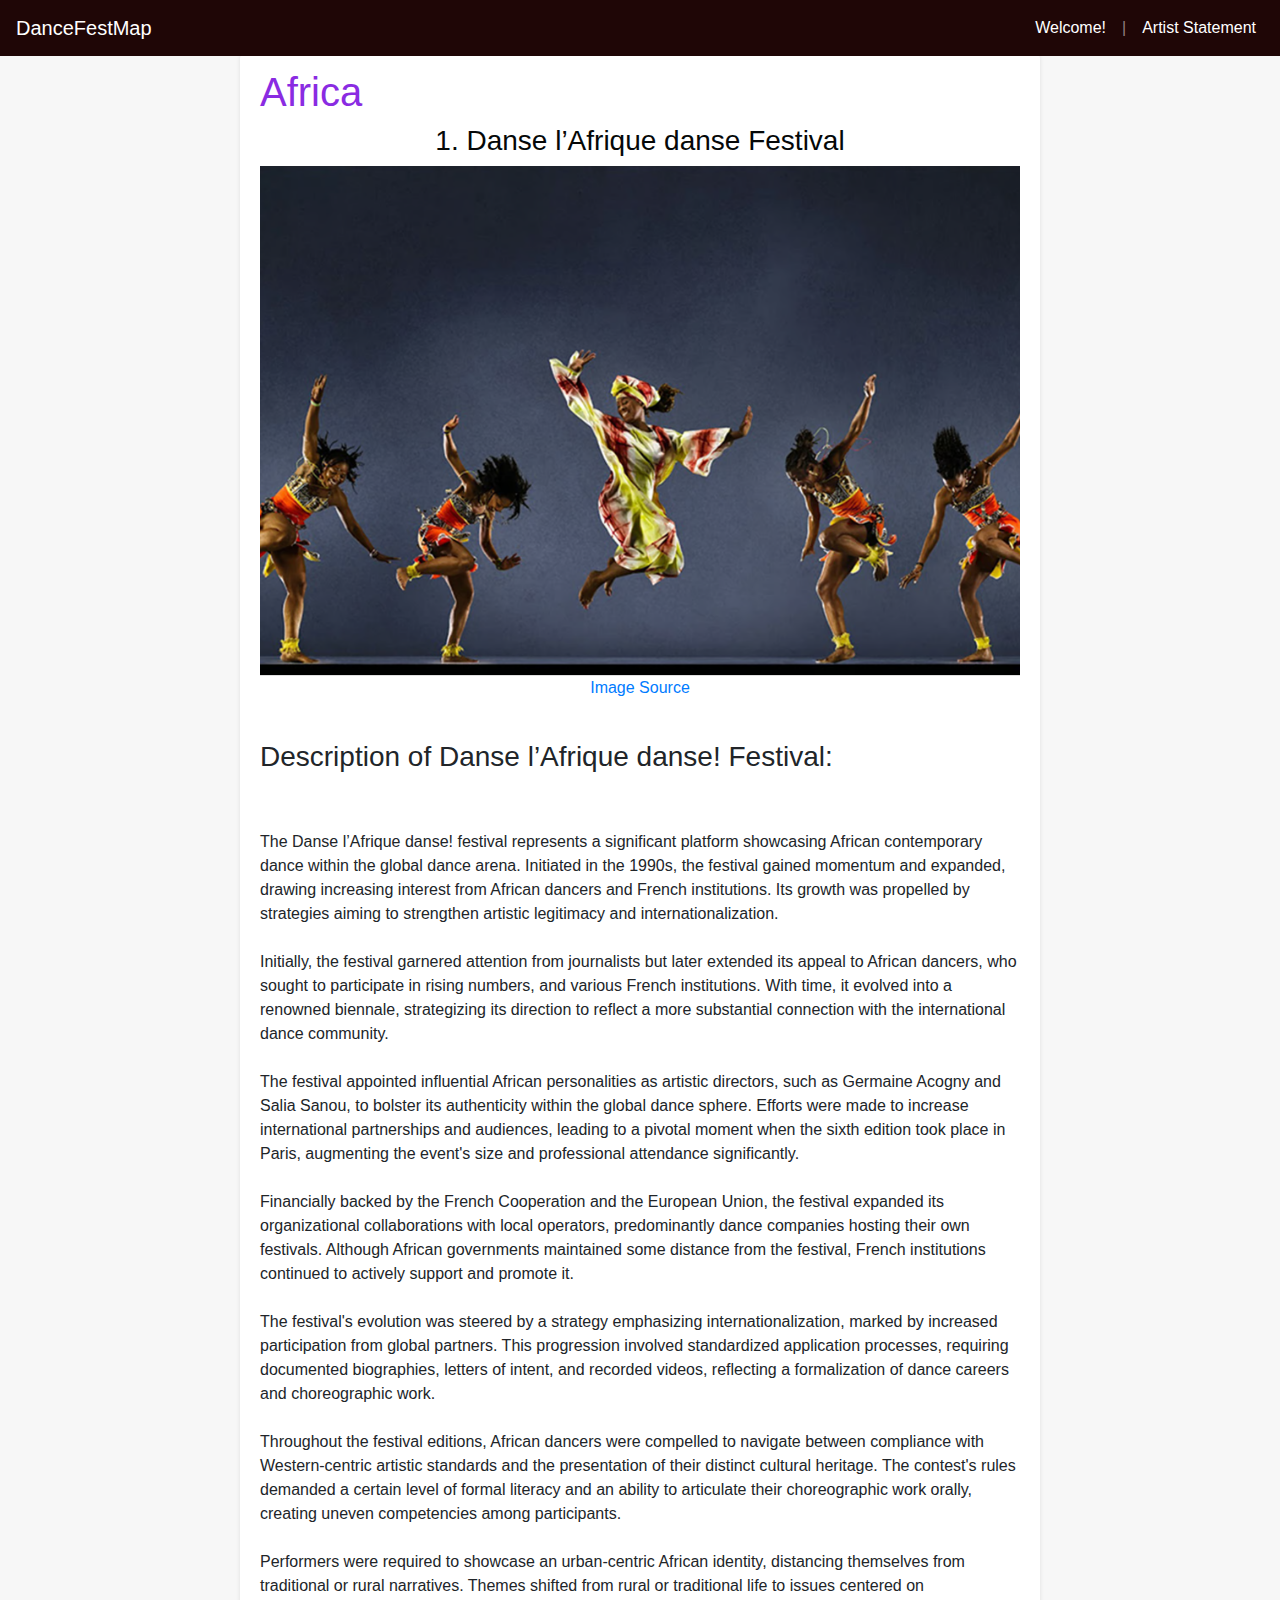
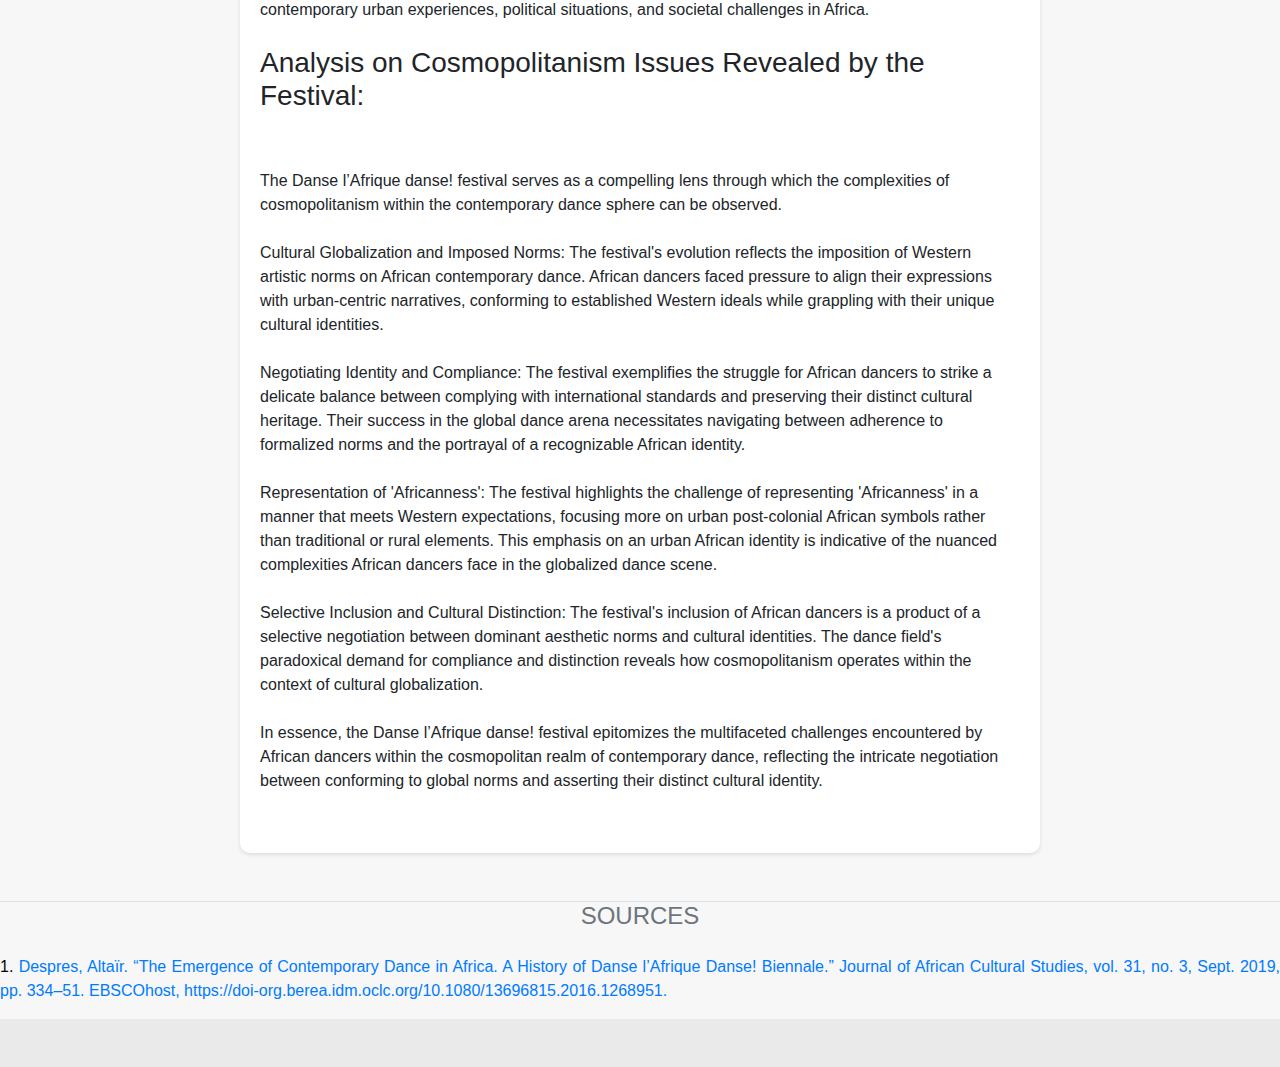
<file: africa.html>
<!DOCTYPE html>
<?xml version="1.0"?>
<html lang="en">
<head >
<meta charset="UTF-8">
<script src="https://ajax.googleapis.com/ajax/libs/jquery/3.4.1/jquery.min.js"></script>
<script src="https://cdnjs.cloudflare.com/ajax/libs/popper.js/1.14.7/umd/popper.min.js"></script>
<script src="https://maxcdn.bootstrapcdn.com/bootstrap/4.3.1/js/bootstrap.min.js"></script>

<title>Dance Fest Map</title>
<link rel="stylesheet" href="https://cdn.jsdelivr.net/npm/bootstrap@4.4.1/dist/css/bootstrap.min.css" integrity="sha384-Vkoo8x4CGsO3+Hhxv8T/Q5PaXtkKtu6ug5TOeNV6gBiFeWPGFN9MuhOf23Q9Ifjh" crossorigin="anonymous">
<link rel="stylesheet"
        href="style.css"
        type="text/css"/>
</head>
<header>
<nav class="navbar navbar-expand-md navbar-dark fixed-top" style="background-color: #1f0606;">
    <a class="navbar-brand" href="index.html"> DanceFestMap </a>
    <button class="navbar-toggler" type="button" data-toggle="collapse" data-target="#navbarsExampleDefault" aria-controls="navbarsExampleDefault" aria-expanded="false" aria-label="Toggle navigation">
        <span class="navbar-toggler-icon"></span>
    </button>
    
    <div class="collapse navbar-collapse" id="navbarsExampleDefault">
        <ul class="navbar-nav mr-auto">
        <li class="nav-link inactive">
            &nbsp
        </li>
        </ul>
        <ul class="navbar-nav navbar-right">
    
        <li class="nav-item active">
            <a class="nav-link" href="#">Welcome!<span class="sr-only">(current)</span></a>
        </li>
        <li class="nav-link inactive">
            |
        </li>

        <li class="nav-item active">
            <a class="nav-link" href="artistStatement.html">  Artist Statement <span class="sr-only"></span></a>
        </li>
    
        </ul>
    
    </div>
    </nav>

</header>
<br>
<br>
<body>
<div class="container">
<h1 style="color: blueviolet;">Africa</h1>
<h2 style="text-align: center;">1. Danse l’Afrique danse Festival</h2>
<img src="africa.PNG" alt="dance days chania">
<center><a href="https://www.jeuneafrique.com/1269138/culture/au-maroc-la-biennale-de-la-danse-en-afrique-renait/" target="_blank">Image Source</a></center>
<br>
<p>
    
    <h3>Description of Danse l’Afrique danse! Festival:</h3>
    <br>
    <br>
    The Danse l’Afrique danse! festival represents a significant platform showcasing African contemporary dance within the global dance arena. Initiated in the 1990s, the festival gained momentum and expanded, drawing increasing interest from African dancers and French institutions. Its growth was propelled by strategies aiming to strengthen artistic legitimacy and internationalization.
    <br>
    <br>
    Initially, the festival garnered attention from journalists but later extended its appeal to African dancers, who sought to participate in rising numbers, and various French institutions. With time, it evolved into a renowned biennale, strategizing its direction to reflect a more substantial connection with the international dance community.
    <br>
    <br>
    The festival appointed influential African personalities as artistic directors, such as Germaine Acogny and Salia Sanou, to bolster its authenticity within the global dance sphere. Efforts were made to increase international partnerships and audiences, leading to a pivotal moment when the sixth edition took place in Paris, augmenting the event's size and professional attendance significantly.
    <br>
    <br>
    Financially backed by the French Cooperation and the European Union, the festival expanded its organizational collaborations with local operators, predominantly dance companies hosting their own festivals. Although African governments maintained some distance from the festival, French institutions continued to actively support and promote it.
    <br>
    <br>
    The festival's evolution was steered by a strategy emphasizing internationalization, marked by increased participation from global partners. This progression involved standardized application processes, requiring documented biographies, letters of intent, and recorded videos, reflecting a formalization of dance careers and choreographic work.
    <br>
    <br>
    Throughout the festival editions, African dancers were compelled to navigate between compliance with Western-centric artistic standards and the presentation of their distinct cultural heritage. The contest's rules demanded a certain level of formal literacy and an ability to articulate their choreographic work orally, creating uneven competencies among participants.
    <br>
    <br>
    Performers were required to showcase an urban-centric African identity, distancing themselves from traditional or rural narratives. Themes shifted from rural or traditional life to issues centered on contemporary urban experiences, political situations, and societal challenges in Africa.
    <br>
    <br>
    <h3>Analysis on Cosmopolitanism Issues Revealed by the Festival:</h3>
    <br>
    <br>
    The Danse l’Afrique danse! festival serves as a compelling lens through which the complexities of cosmopolitanism within the contemporary dance sphere can be observed.
    <br>
    <br>
    Cultural Globalization and Imposed Norms: The festival's evolution reflects the imposition of Western artistic norms on African contemporary dance. African dancers faced pressure to align their expressions with urban-centric narratives, conforming to established Western ideals while grappling with their unique cultural identities.
    <br>
    <br>
    Negotiating Identity and Compliance: The festival exemplifies the struggle for African dancers to strike a delicate balance between complying with international standards and preserving their distinct cultural heritage. Their success in the global dance arena necessitates navigating between adherence to formalized norms and the portrayal of a recognizable African identity.
    <br>
    <br>
    Representation of 'Africanness': The festival highlights the challenge of representing 'Africanness' in a manner that meets Western expectations, focusing more on urban post-colonial African symbols rather than traditional or rural elements. This emphasis on an urban African identity is indicative of the nuanced complexities African dancers face in the globalized dance scene.
    <br>
    <br>
    Selective Inclusion and Cultural Distinction: The festival's inclusion of African dancers is a product of a selective negotiation between dominant aesthetic norms and cultural identities. The dance field's paradoxical demand for compliance and distinction reveals how cosmopolitanism operates within the context of cultural globalization.
    <br>
    <br>
    In essence, the Danse l’Afrique danse! festival epitomizes the multifaceted challenges encountered by African dancers within the cosmopolitan realm of contemporary dance, reflecting the intricate negotiation between conforming to global norms and asserting their distinct cultural identity.
    <br>
    <br>
    
    
    
    

</p>
</div>




<footer class="text-center text-lg-start text-muted">
<section class="d-flex justify-content-center justify-content-lg-between p-4 border-bottom ">
    
</section>

            <div >
                <!-- Links -->
                <h4 class="text-uppercase fw-bold mb-4">
                    Sources
                </h4>
                <ul class="list-unstyled">
                    <li>
                        <p> 1. <a href="https://doi-org.berea.idm.oclc.org/10.1080/13696815.2016.1268951" target="_blank">  Despres, Altaïr. “The Emergence of Contemporary Dance in Africa. A History of Danse l’Afrique Danse! Biennale.” Journal of African Cultural Studies, vol. 31, no. 3, Sept. 2019, pp. 334–51. EBSCOhost, https://doi-org.berea.idm.oclc.org/10.1080/13696815.2016.1268951.


                            </a></p>
              

                    </li>
                </ul>
            </div>

    </div>
</section>
<!-- Section: Links  -->

<!-- Copyright -->
<div class="text-center p-4" style="background-color: rgba(0, 0, 0, 0.05);">

</div>
<!-- Copyright -->
</footer>
<!-- Footer -->

</body>
</html>
</file>
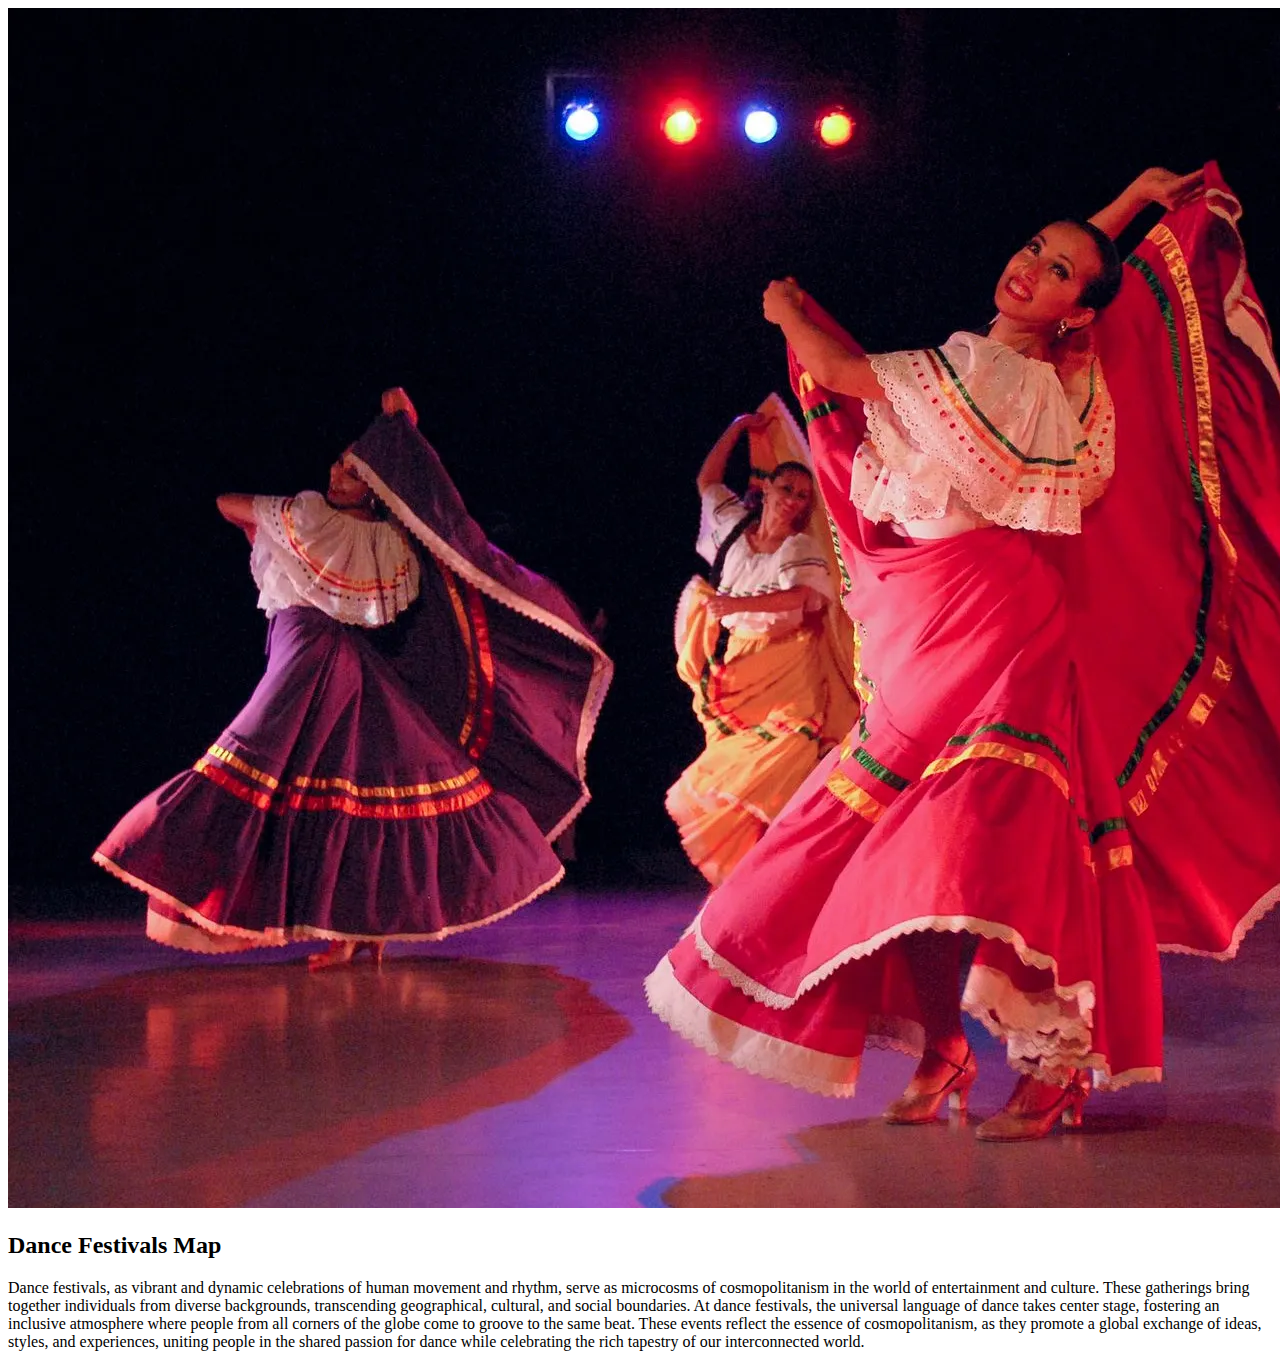
<file: australia.html>
<!DOCTYPE html>
<html>
<head>

</head>
<body>
    <div class="container">
        <img src="Karmiel-Dance-Festival.webp" alt="Italian Trulli">
        <h2>Dance Festivals Map</h2>
        <p>
            Dance festivals, as vibrant and dynamic celebrations of human movement and rhythm, serve as microcosms of cosmopolitanism in the world of entertainment and culture. These gatherings bring together individuals from diverse backgrounds, transcending geographical, cultural, and social boundaries. At dance festivals, the universal language of dance takes center stage, fostering an inclusive atmosphere where people from all corners of the globe come to groove to the same beat. These events reflect the essence of cosmopolitanism, as they promote a global exchange of ideas, styles, and experiences, uniting people in the shared passion for dance while celebrating the rich tapestry of our interconnected world.
        </p>
    </div>
</body>
</html>
</file>
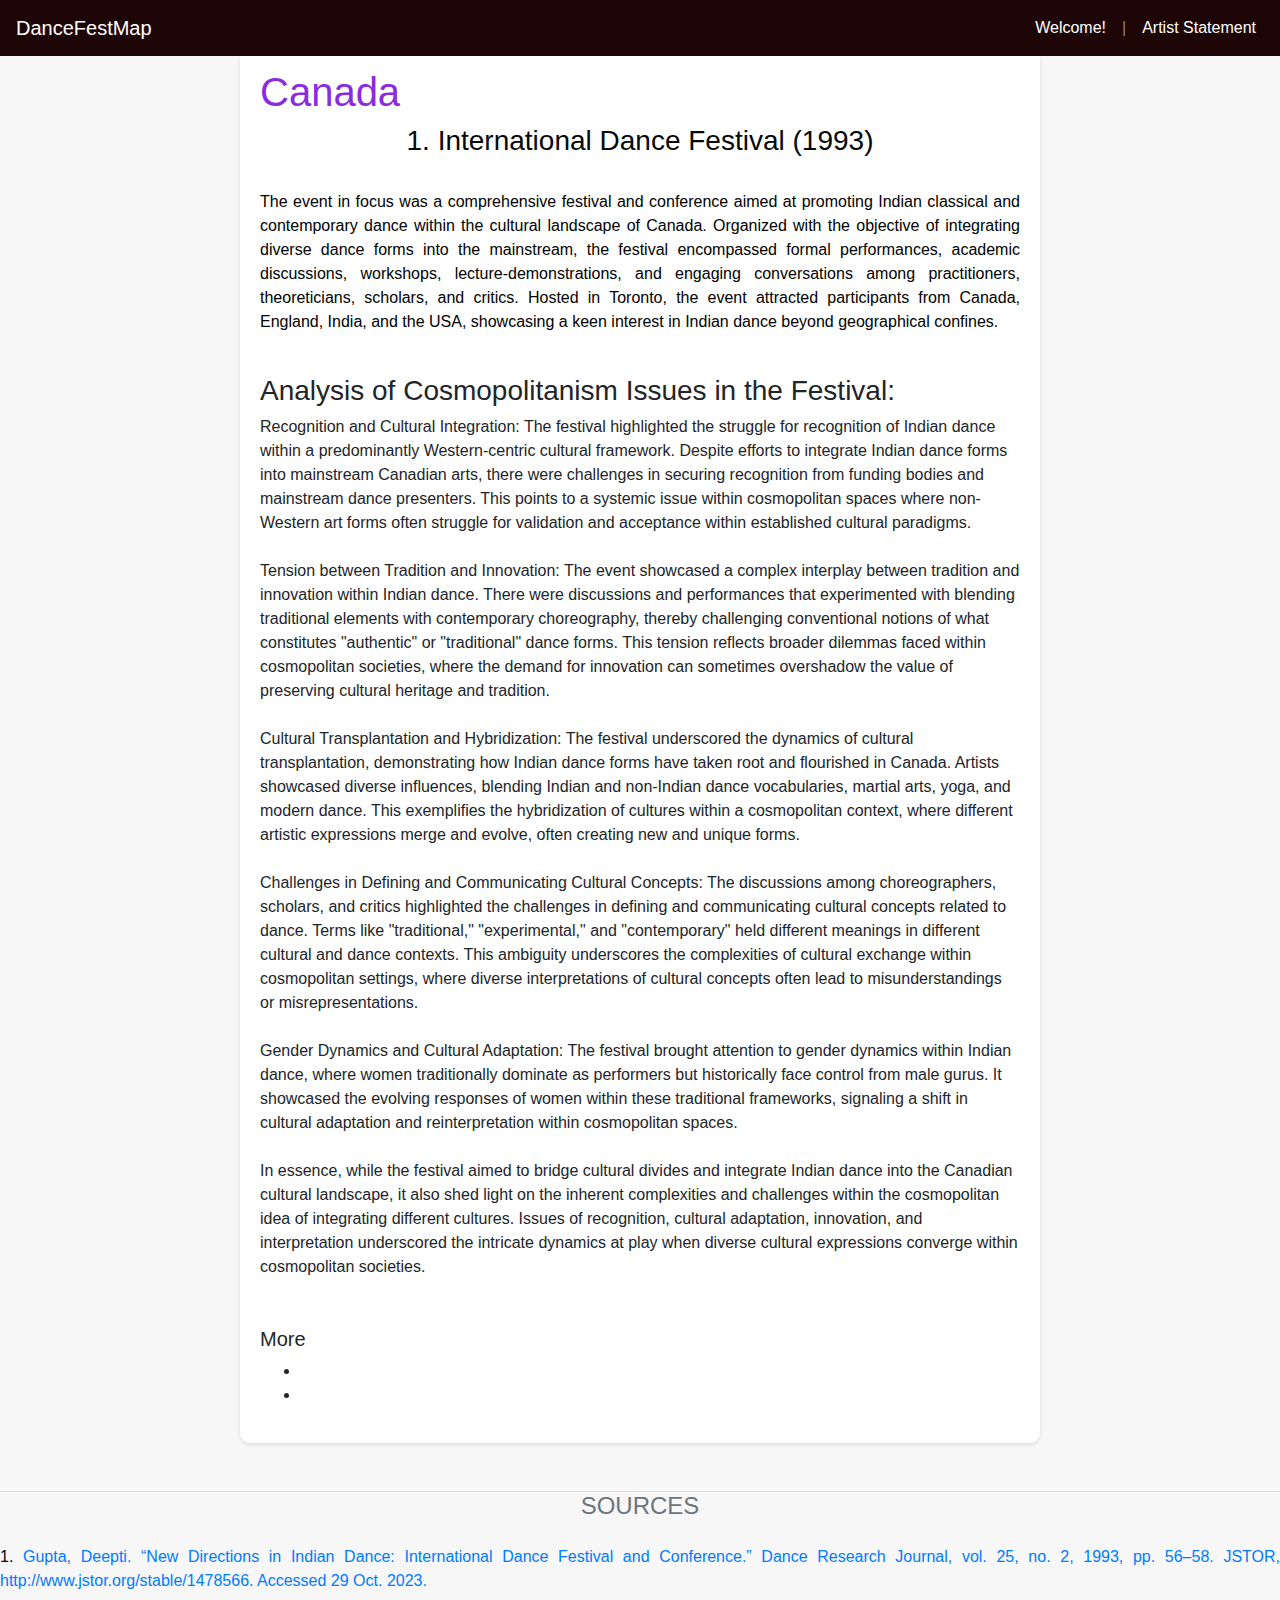
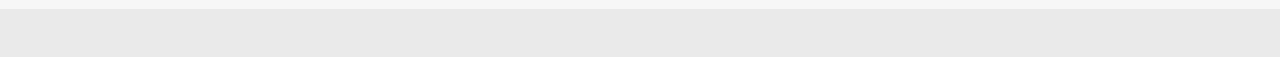
<file: canada.html>
<!DOCTYPE html>
<?xml version="1.0"?>
<html lang="en">
	<head >
		<meta charset="UTF-8">
        <script src="https://ajax.googleapis.com/ajax/libs/jquery/3.4.1/jquery.min.js"></script>
        <script src="https://cdnjs.cloudflare.com/ajax/libs/popper.js/1.14.7/umd/popper.min.js"></script>
        <script src="https://maxcdn.bootstrapcdn.com/bootstrap/4.3.1/js/bootstrap.min.js"></script>

		<title>Dance Fest Map</title>
        <link rel="stylesheet" href="https://cdn.jsdelivr.net/npm/bootstrap@4.4.1/dist/css/bootstrap.min.css" integrity="sha384-Vkoo8x4CGsO3+Hhxv8T/Q5PaXtkKtu6ug5TOeNV6gBiFeWPGFN9MuhOf23Q9Ifjh" crossorigin="anonymous">
		<link rel="stylesheet"
			  href="style.css"
			  type="text/css"/>
	</head>
    <header>
        <nav class="navbar navbar-expand-md navbar-dark fixed-top" style="background-color: #1f0606;">
            <a class="navbar-brand" href="index.html"> DanceFestMap </a>
            <button class="navbar-toggler" type="button" data-toggle="collapse" data-target="#navbarsExampleDefault" aria-controls="navbarsExampleDefault" aria-expanded="false" aria-label="Toggle navigation">
                <span class="navbar-toggler-icon"></span>
            </button>
            
            <div class="collapse navbar-collapse" id="navbarsExampleDefault">
                <ul class="navbar-nav mr-auto">
                <li class="nav-link inactive">
                    &nbsp
                </li>
                </ul>
                <ul class="navbar-nav navbar-right">
            
                <li class="nav-item active">
                    <a class="nav-link" href="#">Welcome!<span class="sr-only">(current)</span></a>
                </li>
                <li class="nav-link inactive">
                    |
                </li>
    
                <li class="nav-item active">
                    <a class="nav-link" href="artistStatement.html">  Artist Statement <span class="sr-only"></span></a>
                </li>
            
                </ul>
            
            </div>
            </nav>
    
    </header>
       <br>
       <br>
<body>
    <div class="container">
        <h1 style="color: blueviolet;">Canada</h1>
        <h2 style="text-align: center;">1. International Dance Festival (1993)</h2>
        <!-- <img src="germany.PNG" alt="dance days chania">
        <center><a href="https://www.tandfonline.com/doi/epdf/10.1080/23267240.1936.10628718?needAccess=true" target="_blank">Image Source</a></center> -->
        <br>
        <p>
           
       
The event in focus was a comprehensive festival and conference aimed at promoting Indian classical and contemporary dance within the cultural landscape of Canada. Organized with the objective of integrating diverse dance forms into the mainstream, the festival encompassed formal performances, academic discussions, workshops, lecture-demonstrations, and engaging conversations among practitioners, theoreticians, scholars, and critics. Hosted in Toronto, the event attracted participants from Canada, England, India, and the USA, showcasing a keen interest in Indian dance beyond geographical confines.
<br>
<br>
<h3>Analysis of Cosmopolitanism Issues in the Festival:</h3>

Recognition and Cultural Integration: The festival highlighted the struggle for recognition of Indian dance within a predominantly Western-centric cultural framework. Despite efforts to integrate Indian dance forms into mainstream Canadian arts, there were challenges in securing recognition from funding bodies and mainstream dance presenters. This points to a systemic issue within cosmopolitan spaces where non-Western art forms often struggle for validation and acceptance within established cultural paradigms.
<br>
<br>

Tension between Tradition and Innovation: The event showcased a complex interplay between tradition and innovation within Indian dance. There were discussions and performances that experimented with blending traditional elements with contemporary choreography, thereby challenging conventional notions of what constitutes "authentic" or "traditional" dance forms. This tension reflects broader dilemmas faced within cosmopolitan societies, where the demand for innovation can sometimes overshadow the value of preserving cultural heritage and tradition.
<br>
<br>

Cultural Transplantation and Hybridization: The festival underscored the dynamics of cultural transplantation, demonstrating how Indian dance forms have taken root and flourished in Canada. Artists showcased diverse influences, blending Indian and non-Indian dance vocabularies, martial arts, yoga, and modern dance. This exemplifies the hybridization of cultures within a cosmopolitan context, where different artistic expressions merge and evolve, often creating new and unique forms.
<br>
<br>

Challenges in Defining and Communicating Cultural Concepts: The discussions among choreographers, scholars, and critics highlighted the challenges in defining and communicating cultural concepts related to dance. Terms like "traditional," "experimental," and "contemporary" held different meanings in different cultural and dance contexts. This ambiguity underscores the complexities of cultural exchange within cosmopolitan settings, where diverse interpretations of cultural concepts often lead to misunderstandings or misrepresentations.
<br>
<br>

Gender Dynamics and Cultural Adaptation: The festival brought attention to gender dynamics within Indian dance, where women traditionally dominate as performers but historically face control from male gurus. It showcased the evolving responses of women within these traditional frameworks, signaling a shift in cultural adaptation and reinterpretation within cosmopolitan spaces.
<br>
<br>
In essence, while the festival aimed to bridge cultural divides and integrate Indian dance into the Canadian cultural landscape, it also shed light on the inherent complexities and challenges within the cosmopolitan idea of integrating different cultures. Issues of recognition, cultural adaptation, innovation, and interpretation underscored the intricate dynamics at play when diverse cultural expressions converge within cosmopolitan societies.
            <br>
       
            <br>
            <br>
            <h5>More</h5>
            <ul>
                <li>
                  <a href="" target="_blank"></a>
                </li>

                <li>
                </li>
            </ul>
            
            
            
            
        
        </p>
    </div>



    
    <footer class="text-center text-lg-start text-muted">
        <section class="d-flex justify-content-center justify-content-lg-between p-4 border-bottom ">
           
        </section>
    
                    <div >
                        <!-- Links -->
                        <h4 class="text-uppercase fw-bold mb-4">
                            Sources
                        </h4>
                        <ul class="list-unstyled">
                            <li>
                                <p> 1. <a href="http://www.jstor.org/stable/1478566" target="_blank">  Gupta, Deepti. “New Directions in Indian Dance: International Dance Festival and Conference.” Dance Research Journal, vol. 25, no. 2, 1993, pp. 56–58. JSTOR, http://www.jstor.org/stable/1478566. Accessed 29 Oct. 2023.
                                    </a></p>
                          


                                
                               
                            </li>
                        </ul>
                    </div>
    
                <!-- Grid row -->
            </div>
        </section>
        <!-- Section: Links  -->
    
        <!-- Copyright -->
        <div class="text-center p-4" style="background-color: rgba(0, 0, 0, 0.05);">
       
        </div>
        <!-- Copyright -->
    </footer>
    <!-- Footer -->
    
</body>
</html>
</file>
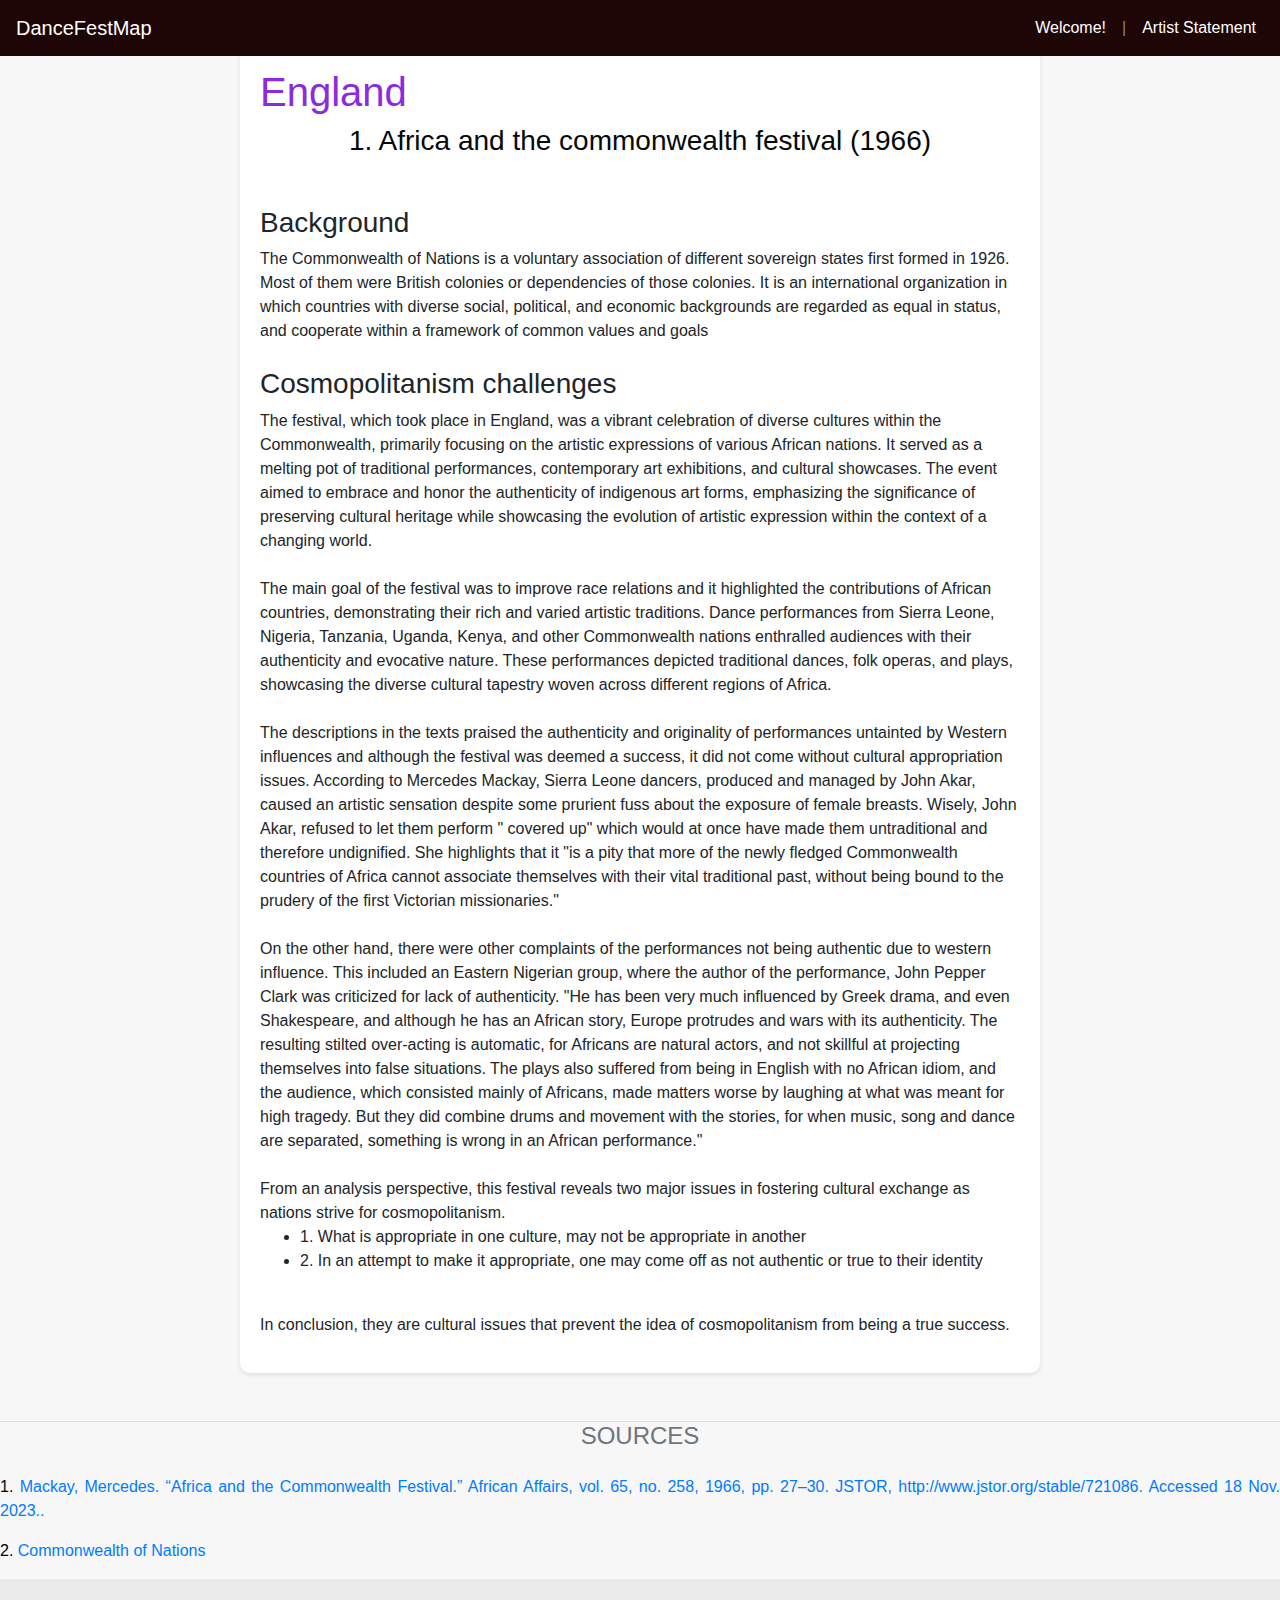
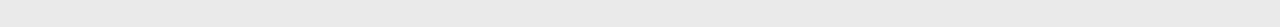
<file: england.html>
<!DOCTYPE html>
<?xml version="1.0"?>
<html lang="en">
<head >
<meta charset="UTF-8">
<script src="https://ajax.googleapis.com/ajax/libs/jquery/3.4.1/jquery.min.js"></script>
<script src="https://cdnjs.cloudflare.com/ajax/libs/popper.js/1.14.7/umd/popper.min.js"></script>
<script src="https://maxcdn.bootstrapcdn.com/bootstrap/4.3.1/js/bootstrap.min.js"></script>

<title>Dance Fest Map</title>
<link rel="stylesheet" href="https://cdn.jsdelivr.net/npm/bootstrap@4.4.1/dist/css/bootstrap.min.css" integrity="sha384-Vkoo8x4CGsO3+Hhxv8T/Q5PaXtkKtu6ug5TOeNV6gBiFeWPGFN9MuhOf23Q9Ifjh" crossorigin="anonymous">
<link rel="stylesheet"
        href="style.css"
        type="text/css"/>
</head>
<header>
<nav class="navbar navbar-expand-md navbar-dark fixed-top" style="background-color: #1f0606;">
    <a class="navbar-brand" href="index.html"> DanceFestMap </a>
    <button class="navbar-toggler" type="button" data-toggle="collapse" data-target="#navbarsExampleDefault" aria-controls="navbarsExampleDefault" aria-expanded="false" aria-label="Toggle navigation">
        <span class="navbar-toggler-icon"></span>
    </button>
    
    <div class="collapse navbar-collapse" id="navbarsExampleDefault">
        <ul class="navbar-nav mr-auto">
        <li class="nav-link inactive">
            &nbsp
        </li>
        </ul>
        <ul class="navbar-nav navbar-right">
    
        <li class="nav-item active">
            <a class="nav-link" href="#">Welcome!<span class="sr-only">(current)</span></a>
        </li>
        <li class="nav-link inactive">
            |
        </li>

        <li class="nav-item active">
            <a class="nav-link" href="artistStatement.html">  Artist Statement <span class="sr-only"></span></a>
        </li>
    
        </ul>
    
    </div>
    </nav>

</header>
<br>
<br>
<body>
<div class="container">
<h1 style="color: blueviolet;">England</h1>
<h2 style="text-align: center;">1. Africa and the commonwealth festival (1966)</h2>
<!-- <img src="africa.PNG" alt="dance days chania">
<center><a href="https://www.jeuneafrique.com/1269138/culture/au-maroc-la-biennale-de-la-danse-en-afrique-renait/" target="_blank">Image Source</a></center> -->
<br>
<p>
    <h3>Background</h3>
    The Commonwealth of Nations is a voluntary association of different sovereign states first formed in 1926. Most of them were British colonies or dependencies of those colonies.
    It is an international organization in which countries with diverse social, political, and economic backgrounds are regarded as equal in status, and cooperate within a framework of common values and goals
    <br>
    <br>
    <h3> Cosmopolitanism challenges</h3>
    The festival, which took place in England, was a vibrant celebration of diverse cultures within the Commonwealth, primarily focusing on the artistic expressions of various African nations. It served as a melting pot of traditional performances, contemporary art exhibitions, and cultural showcases. The event aimed to embrace and honor the authenticity of indigenous art forms, emphasizing the significance of preserving cultural heritage while showcasing the evolution of artistic expression within the context of a changing world.
    <br>
    <br>
    The main goal of the festival was to improve race relations and it highlighted the contributions of African countries, demonstrating their rich and varied artistic traditions. Dance performances from Sierra Leone, Nigeria, Tanzania, Uganda, Kenya, and other Commonwealth nations enthralled audiences with their authenticity and evocative nature. These performances depicted traditional dances, folk operas, and plays, showcasing the diverse cultural tapestry woven across different regions of Africa.
    <br>
    <br>
    The descriptions in the texts praised the authenticity and originality of performances untainted by Western influences and although the festival was deemed a success, it did not come without cultural appropriation issues. According to Mercedes Mackay, Sierra Leone dancers, produced and managed by John Akar, caused an artistic sensation despite some prurient fuss about the exposure of female breasts.
    Wisely, John Akar, refused to let them perform " covered up" which would at once have made them untraditional and therefore undignified. She highlights that it "is a pity that more of the newly fledged Commonwealth countries of Africa cannot associate themselves with their vital traditional past, without being bound to the prudery of the first Victorian missionaries."
    <br>
    <br>
    On the other hand, there were other complaints of the performances not being authentic due to western influence. This included an Eastern Nigerian group, where the author of the performance, John Pepper Clark was criticized for lack of authenticity.
   "He has been very much influenced by Greek drama, and even Shakespeare, and although he has an African story, Europe protrudes and wars with its authenticity. The resulting stilted over-acting is automatic, for Africans are natural actors, and not skillful at projecting themselves into false situations. The plays also suffered from being in English with no African idiom, and the audience, which consisted mainly of Africans, made matters worse by laughing at what was meant for high tragedy. But they did combine drums and movement with the stories, for when music, song and dance are separated, something is wrong in an African performance."
    <br>
    <br>
    From an analysis perspective, this festival reveals two major issues in fostering cultural exchange as nations strive for cosmopolitanism. 
    <ul>
        <li>1. What is appropriate in one culture, may not be appropriate in another</li>
        <li>2. In an attempt to make it appropriate, one may come off as not authentic or true to their identity</li>
    </ul>
    <br>
    In conclusion, they are cultural issues that prevent the idea of cosmopolitanism from being a true success.
    <br>
   
 
    

</p>
</div>




<footer class="text-center text-lg-start text-muted">
<section class="d-flex justify-content-center justify-content-lg-between p-4 border-bottom ">
    
</section>

            <div >
                <!-- Links -->
                <h4 class="text-uppercase fw-bold mb-4">
                    Sources
                </h4>
                <ul class="list-unstyled">
                    <li>
                        <p> 1. <a href="http://www.jstor.org/stable/721086" target="_blank">  Mackay, Mercedes. “Africa and the Commonwealth Festival.” African Affairs, vol. 65, no. 258, 1966, pp. 27–30. JSTOR, http://www.jstor.org/stable/721086. Accessed 18 Nov. 2023..
                            </a></p>
              
                            <p> 2. <a href="https://en.wikipedia.org/wiki/Member_states_of_the_Commonwealth_of_Nations#" target="_blank">  Commonwealth of Nations
                            </a></p>
                    </li>
                </ul>
            </div>

    </div>
</section>
<!-- Section: Links  -->

<!-- Copyright -->
<div class="text-center p-4" style="background-color: rgba(0, 0, 0, 0.05);">

</div>
<!-- Copyright -->
</footer>
<!-- Footer -->

</body>
</html>
</file>
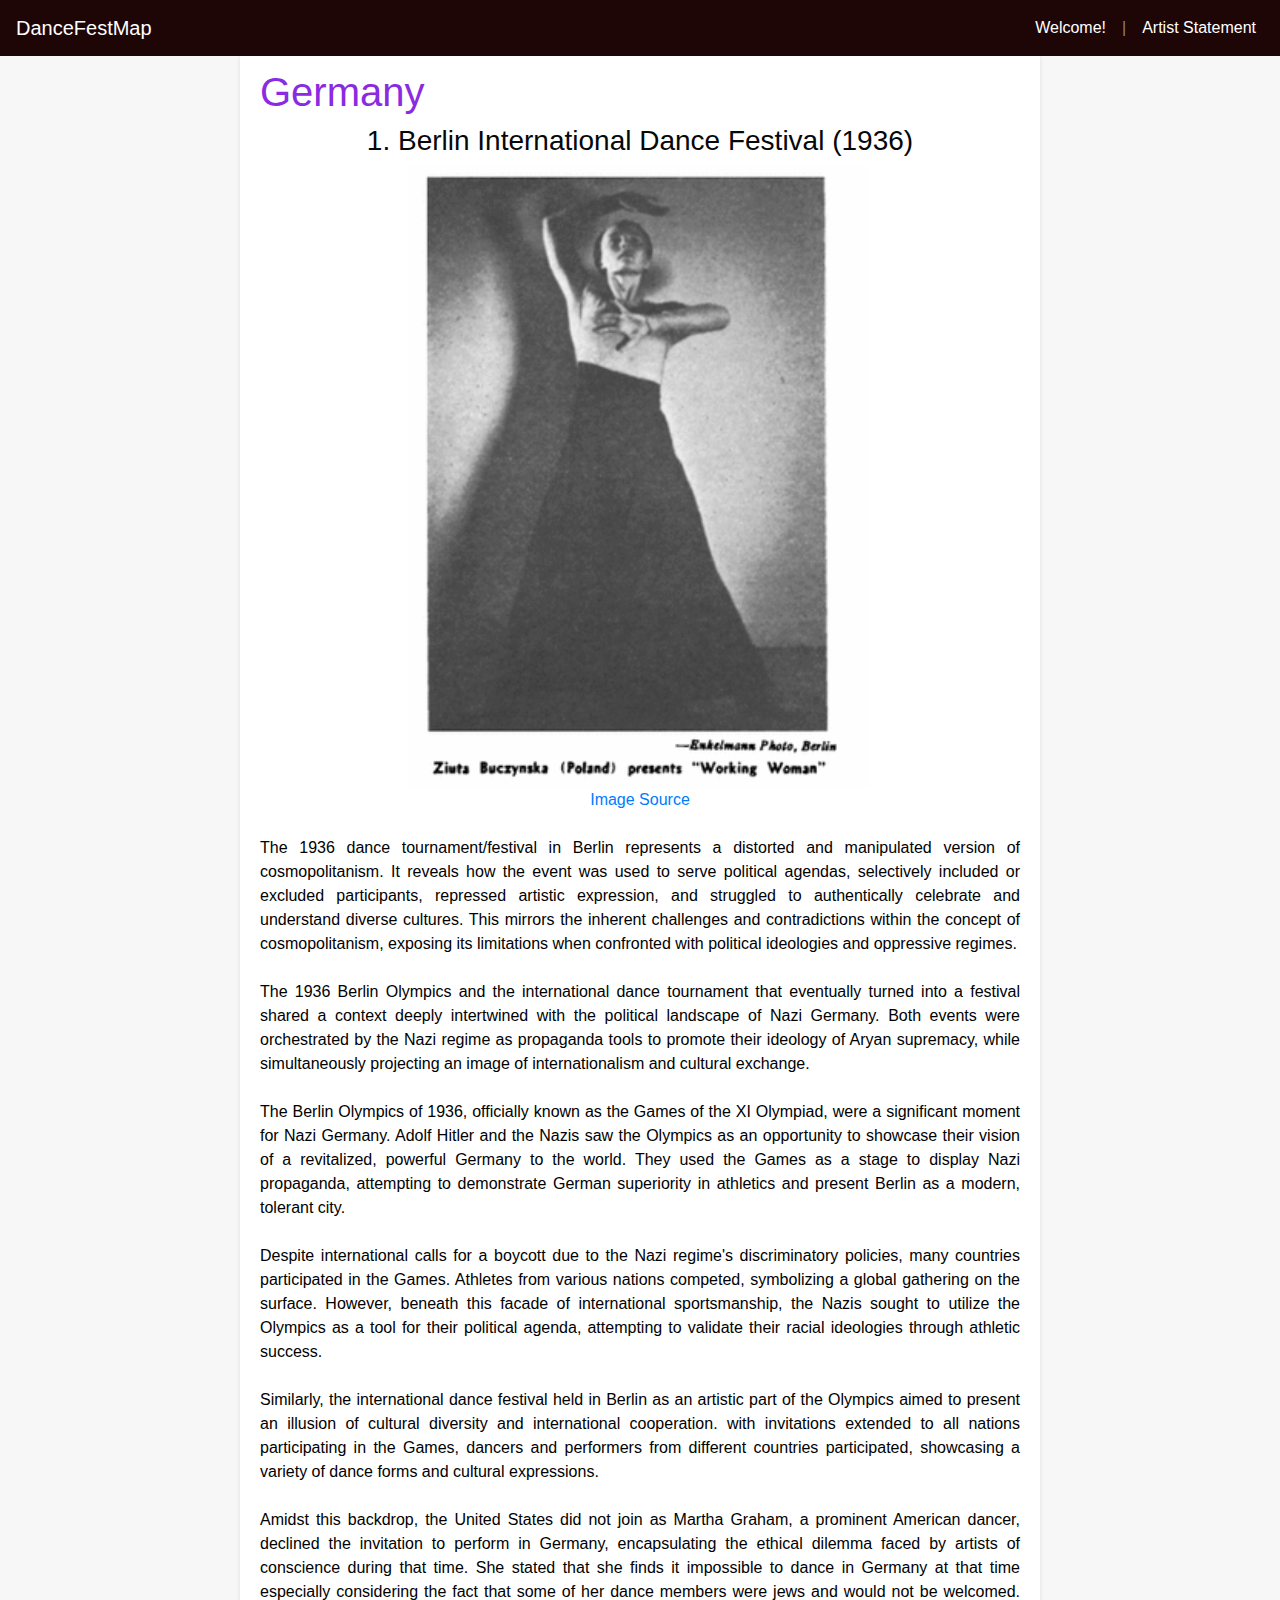
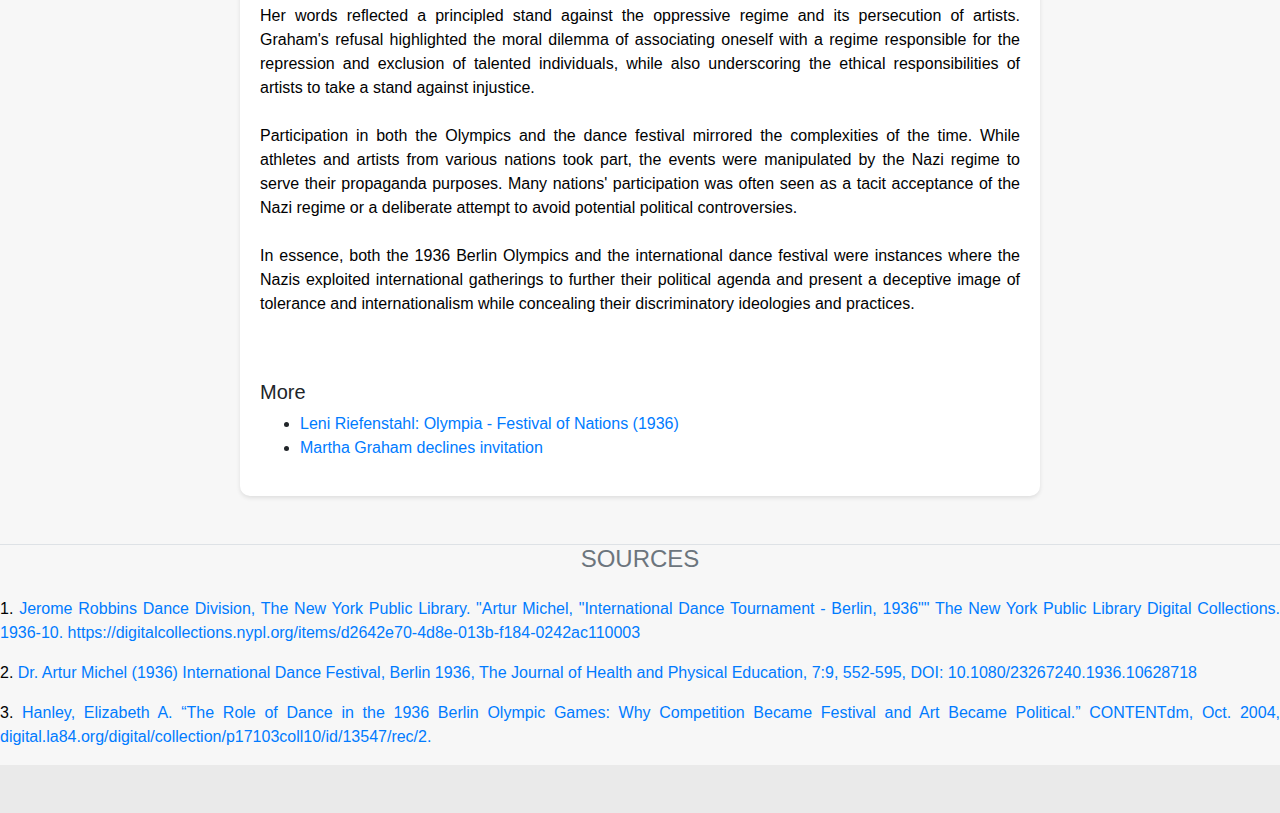
<file: germany.html>
<!DOCTYPE html>
<?xml version="1.0"?>
<html lang="en">
	<head >
		<meta charset="UTF-8">
        <script src="https://ajax.googleapis.com/ajax/libs/jquery/3.4.1/jquery.min.js"></script>
        <script src="https://cdnjs.cloudflare.com/ajax/libs/popper.js/1.14.7/umd/popper.min.js"></script>
        <script src="https://maxcdn.bootstrapcdn.com/bootstrap/4.3.1/js/bootstrap.min.js"></script>

		<title>Dance Fest Map</title>
        <link rel="stylesheet" href="https://cdn.jsdelivr.net/npm/bootstrap@4.4.1/dist/css/bootstrap.min.css" integrity="sha384-Vkoo8x4CGsO3+Hhxv8T/Q5PaXtkKtu6ug5TOeNV6gBiFeWPGFN9MuhOf23Q9Ifjh" crossorigin="anonymous">
		<link rel="stylesheet"
			  href="style.css"
			  type="text/css"/>
	</head>
    <header>
        <nav class="navbar navbar-expand-md navbar-dark fixed-top" style="background-color: #1f0606;">
            <a class="navbar-brand" href="index.html"> DanceFestMap </a>
            <button class="navbar-toggler" type="button" data-toggle="collapse" data-target="#navbarsExampleDefault" aria-controls="navbarsExampleDefault" aria-expanded="false" aria-label="Toggle navigation">
                <span class="navbar-toggler-icon"></span>
            </button>
            
            <div class="collapse navbar-collapse" id="navbarsExampleDefault">
                <ul class="navbar-nav mr-auto">
                <li class="nav-link inactive">
                    &nbsp
                </li>
                </ul>
                <ul class="navbar-nav navbar-right">
            
                <li class="nav-item active">
                    <a class="nav-link" href="#">Welcome!<span class="sr-only">(current)</span></a>
                </li>
                <li class="nav-link inactive">
                    |
                </li>
    
                <li class="nav-item active">
                    <a class="nav-link" href="artistStatement.html">  Artist Statement <span class="sr-only"></span></a>
                </li>
            
                </ul>
            
            </div>
            </nav>
    
    </header>
       <br>
       <br>
<body>
    <div class="container">
        <h1 style="color: blueviolet;">Germany</h1>
        <h2 style="text-align: center;">1. Berlin International Dance Festival (1936)</h2>
        <img src="germany.PNG" alt="dance days chania">
        <center><a href="https://www.tandfonline.com/doi/epdf/10.1080/23267240.1936.10628718?needAccess=true" target="_blank">Image Source</a></center>
        <br>
        <p>
           
            The 1936 dance tournament/festival in Berlin represents a distorted and manipulated version of cosmopolitanism. It reveals how the event was used to serve political agendas, selectively included or excluded participants, repressed artistic expression, and struggled to authentically celebrate and understand diverse cultures. This mirrors the inherent challenges and contradictions within the concept of cosmopolitanism, exposing its limitations when confronted with political ideologies and oppressive regimes.
            <br><br>
            The 1936 Berlin Olympics and the international dance tournament that eventually turned into a festival shared a context deeply intertwined with the political landscape of Nazi Germany. Both events were orchestrated by the Nazi regime as propaganda tools to promote their ideology of Aryan supremacy, while simultaneously projecting an image of internationalism and cultural exchange.
            <br><br>

            The Berlin Olympics of 1936, officially known as the Games of the XI Olympiad, were a significant moment for Nazi Germany. Adolf Hitler and the Nazis saw the Olympics as an opportunity to showcase their vision of a revitalized, powerful Germany to the world. They used the Games as a stage to display Nazi propaganda, attempting to demonstrate German superiority in athletics and present Berlin as a modern, tolerant city.
            <br><br>

            Despite international calls for a boycott due to the Nazi regime's discriminatory policies, many countries participated in the Games. Athletes from various nations competed, symbolizing a global gathering on the surface. However, beneath this facade of international sportsmanship, the Nazis sought to utilize the Olympics as a tool for their political agenda, attempting to validate their racial ideologies through athletic success.
            <br><br>

            Similarly, the international dance festival held in Berlin as an artistic part of the Olympics aimed to present an illusion of cultural diversity and international cooperation. with invitations extended to all nations participating in the Games, dancers and performers from different countries participated, showcasing a variety of dance forms and cultural expressions. 
            <br><br>

            Amidst this backdrop, the United States did not join as Martha Graham, a prominent American dancer, declined the invitation to perform in Germany, encapsulating the ethical dilemma faced by artists of conscience during that time. She stated that she finds it impossible to dance in Germany at that time especially considering the fact that some of her dance members were jews and would not be welcomed. Her words reflected a principled stand against the oppressive regime and its persecution of artists. Graham's refusal highlighted the moral dilemma of associating oneself with a regime responsible for the repression and exclusion of talented individuals, while also underscoring the ethical responsibilities of artists to take a stand against injustice.
            <br><br>

            Participation in both the Olympics and the dance festival mirrored the complexities of the time. While athletes and artists from various nations took part, the events were manipulated by the Nazi regime to serve their propaganda purposes. Many nations' participation was often seen as a tacit acceptance of the Nazi regime or a deliberate attempt to avoid potential political controversies.
            <br><br>

            In essence, both the 1936 Berlin Olympics and the international dance festival were instances where the Nazis exploited international gatherings to further their political agenda and present a deceptive image of tolerance and internationalism while concealing their discriminatory ideologies and practices.
            
          
            <br>
            <br>


            <br>
            <h5>More</h5>
            <ul>
                <li>
                  <a href="https://www.youtube.com/watch?v=H3LOPhRq3Es&t=624s" target="_blank">Leni Riefenstahl: Olympia - Festival of Nations (1936)</a>
                </li>

                <li>
                    <a href="https://www.nytimes.com/1936/03/13/archives/german-invitation-refused-by-dancer-martha-graham-declines-to-go-to.html" target="_blank">Martha Graham declines invitation</a>

                </li>
            </ul>
            
            
            
            
        
        </p>
    </div>



    
    <footer class="text-center text-lg-start text-muted">
        <section class="d-flex justify-content-center justify-content-lg-between p-4 border-bottom ">
           
        </section>
    
                    <div >
                        <!-- Links -->
                        <h4 class="text-uppercase fw-bold mb-4">
                            Sources
                        </h4>
                        <ul class="list-unstyled">
                            <li>
                                <p> 1. <a href="https://digitalcollections.nypl.org/items/d2642e70-4d8e-013b-f184-0242ac110003" target="_blank">  Jerome Robbins Dance Division, The New York Public Library. "Artur Michel, "International Dance Tournament - Berlin, 1936"" The New York Public Library Digital Collections. 1936-10. https://digitalcollections.nypl.org/items/d2642e70-4d8e-013b-f184-0242ac110003
                                    </a></p>
                                <p> 2. <a href="10.1080/23267240.1936.10628718" target="_blank" > Dr. Artur Michel (1936) International Dance Festival, Berlin 1936, The Journal of Health and Physical Education, 7:9, 552-595, DOI: 10.1080/23267240.1936.10628718
                                </a></p>
                                <p> 3. <a href="digital.la84.org/digital/collection/p17103coll10/id/13547/rec/2" target="_blank">       Hanley, Elizabeth  A. “The Role of Dance in the 1936 Berlin Olympic Games: Why Competition Became Festival and Art Became Political.” CONTENTdm, Oct. 2004, digital.la84.org/digital/collection/p17103coll10/id/13547/rec/2. 
                                </a></p>

   
                            </li>
                        </ul>
                    </div>
    
            </div>
        </section>
        <!-- Section: Links  -->
    
        <!-- Copyright -->
        <div class="text-center p-4" style="background-color: rgba(0, 0, 0, 0.05);">
   
        </div>
        <!-- Copyright -->
    </footer>
    <!-- Footer -->
    
</body>
</html>
</file>
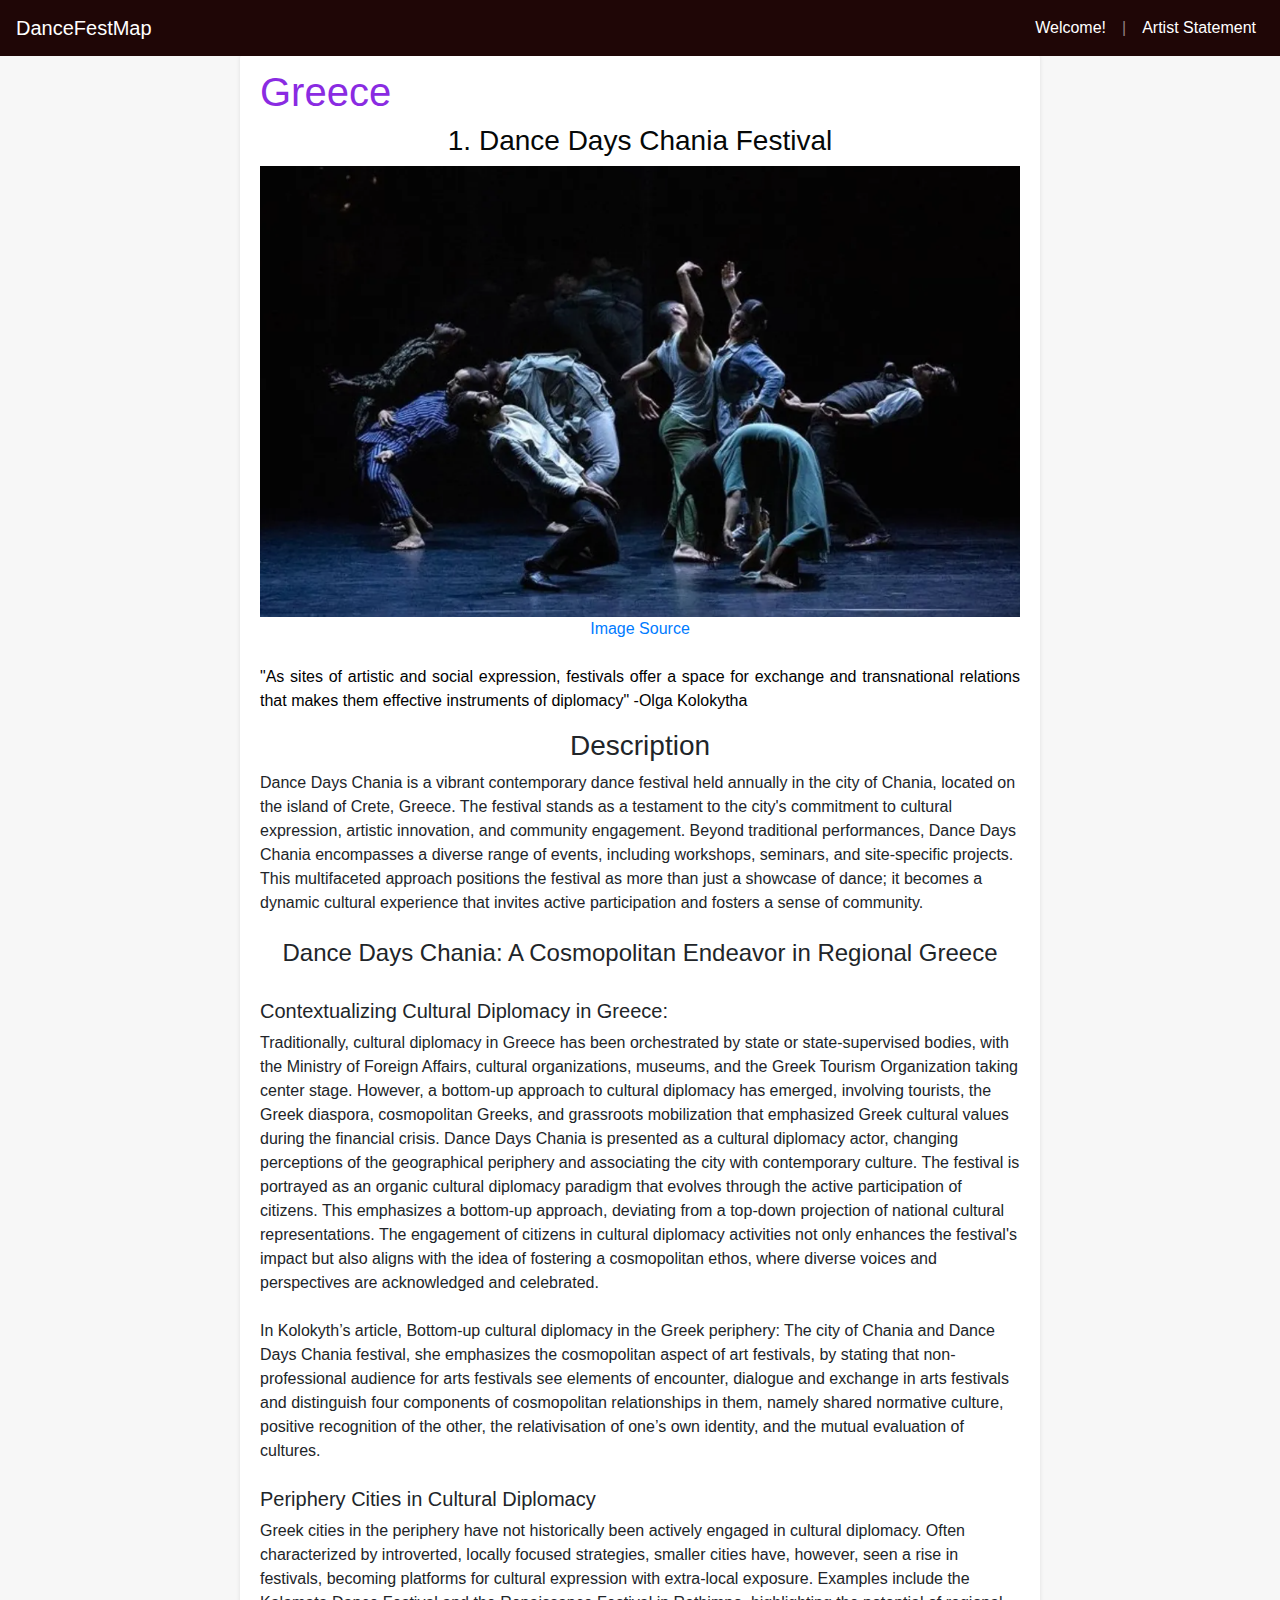
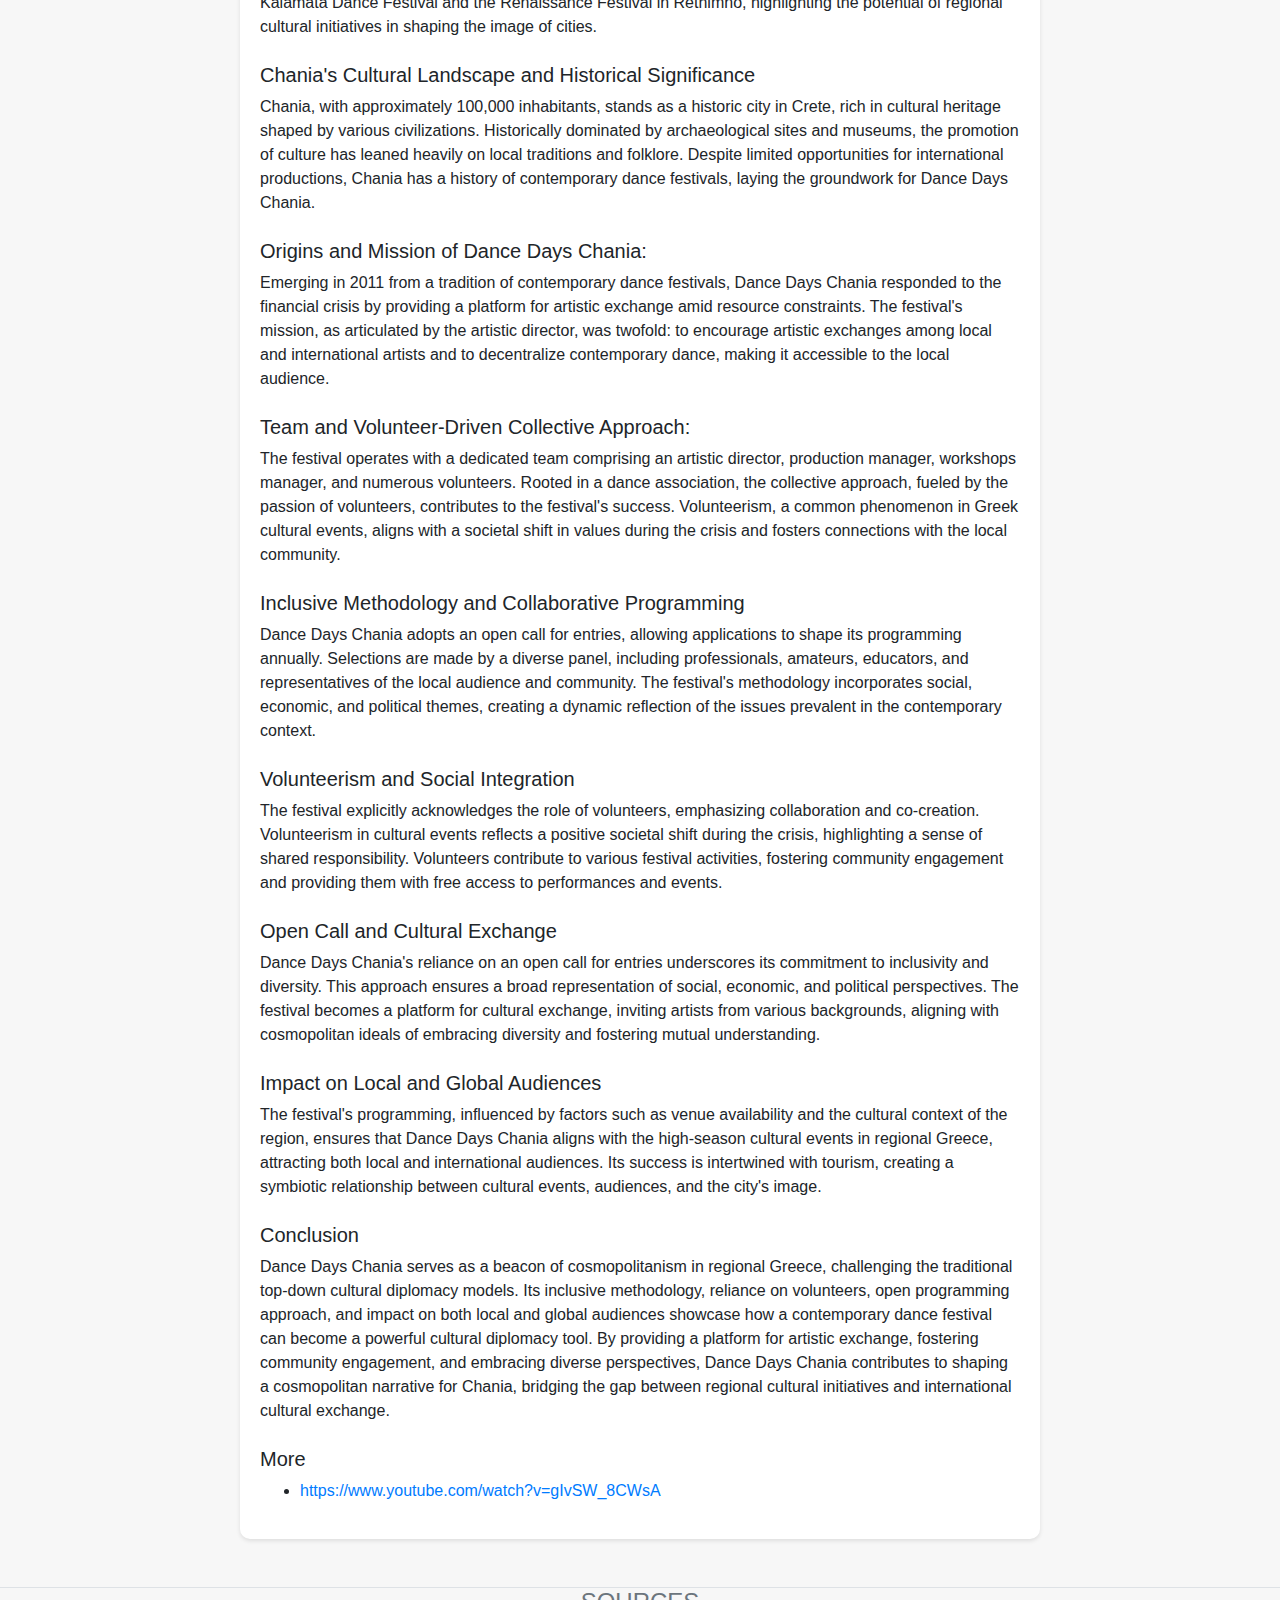
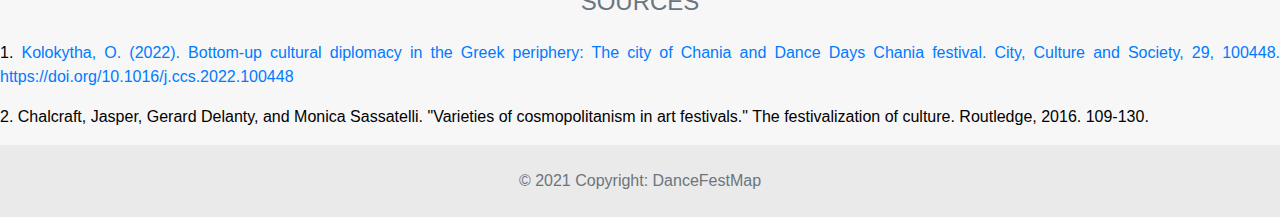
<file: greece.html>
<!DOCTYPE html>
<?xml version="1.0"?>
<html lang="en">
	<head >
		<meta charset="UTF-8">
        <script src="https://ajax.googleapis.com/ajax/libs/jquery/3.4.1/jquery.min.js"></script>
        <script src="https://cdnjs.cloudflare.com/ajax/libs/popper.js/1.14.7/umd/popper.min.js"></script>
        <script src="https://maxcdn.bootstrapcdn.com/bootstrap/4.3.1/js/bootstrap.min.js"></script>

		<title>Dance Fest Map</title>
        <link rel="stylesheet" href="https://cdn.jsdelivr.net/npm/bootstrap@4.4.1/dist/css/bootstrap.min.css" integrity="sha384-Vkoo8x4CGsO3+Hhxv8T/Q5PaXtkKtu6ug5TOeNV6gBiFeWPGFN9MuhOf23Q9Ifjh" crossorigin="anonymous">
		<link rel="stylesheet"
			  href="style.css"
			  type="text/css"/>
	</head>
    <header>
        <nav class="navbar navbar-expand-md navbar-dark fixed-top" style="background-color: #1f0606;">
            <a class="navbar-brand" href="index.html"> DanceFestMap </a>
            <button class="navbar-toggler" type="button" data-toggle="collapse" data-target="#navbarsExampleDefault" aria-controls="navbarsExampleDefault" aria-expanded="false" aria-label="Toggle navigation">
                <span class="navbar-toggler-icon"></span>
            </button>
            
            <div class="collapse navbar-collapse" id="navbarsExampleDefault">
                <ul class="navbar-nav mr-auto">
                <li class="nav-link inactive">
                    &nbsp
                </li>
                </ul>
                <ul class="navbar-nav navbar-right">
            
                <li class="nav-item active">
                    <a class="nav-link" href="#">Welcome!<span class="sr-only">(current)</span></a>
                </li>
                <li class="nav-link inactive">
                    |
                </li>
    
                <li class="nav-item active">
                    <a class="nav-link" href="artistStatement.html">  Artist Statement <span class="sr-only"></span></a>
                </li>
            
                </ul>
            
            </div>
            </nav>
    
    </header>
       <br>
       <br>
<body>
    <div class="container">
        <h1 style="color: blueviolet;">Greece</h1>
        <h2 style="text-align: center;">1. Dance Days Chania Festival</h2>
        <img src="greece.PNG" alt="dance days chania">
        <center><a href="https://www.cretanews.eu/psuchagogia-diaskedasi-art/dance-days-chania-diethnes-festibal-xorou-apo-22-iouliou-eos-2-augoustou/" target="_blank">Image Source</a></center>
        <br>
        <p> "As sites of artistic and social expression, festivals offer a space for exchange and transnational relations that makes them effective instruments of diplomacy" -Olga Kolokytha </p>
        <p>
            <h3 style="text-align: center;">Description</h3>
            Dance Days Chania is a vibrant contemporary dance festival held annually in the city of Chania, located on the island of Crete, Greece. The festival stands as a testament to the city's commitment to cultural expression, artistic innovation, and community engagement. Beyond traditional performances, Dance Days Chania encompasses a diverse range of events, including workshops, seminars, and site-specific projects. This multifaceted approach positions the festival as more than just a showcase of dance; it becomes a dynamic cultural experience that invites active participation and fosters a sense of community.
            <br>
            <br>
            <h4 style="text-align: center;">  Dance Days Chania: A Cosmopolitan Endeavor in Regional Greece  </h4>
            
            <br>
            <h5>Contextualizing Cultural Diplomacy in Greece:</h5>
            Traditionally, cultural diplomacy in Greece has been orchestrated by state or state-supervised bodies, with the Ministry of Foreign Affairs, cultural organizations, museums, and the Greek Tourism Organization taking center stage. However, a bottom-up approach to cultural diplomacy has emerged, involving tourists, the Greek diaspora, cosmopolitan Greeks, and grassroots mobilization that emphasized Greek cultural values during the financial crisis.
            Dance Days Chania is presented as a cultural diplomacy actor, changing perceptions of the geographical periphery and associating the city with contemporary culture. The festival is portrayed as an organic cultural diplomacy paradigm that evolves through the active participation of citizens. This emphasizes a bottom-up approach, deviating from a top-down projection of national cultural representations.
            The engagement of citizens in cultural diplomacy activities not only enhances the festival's impact but also aligns with the idea of fostering a cosmopolitan ethos, where diverse voices and perspectives are acknowledged and celebrated.
            <br>
            <br>
            In Kolokyth’s article, Bottom-up cultural diplomacy in the Greek periphery: The city of Chania and Dance Days Chania festival, she emphasizes the cosmopolitan aspect of art festivals, by stating that non-professional audience for arts festivals see elements of encounter, dialogue and exchange in arts festivals and distinguish four components of cosmopolitan relationships in them, namely shared normative culture, positive recognition of the other, the relativisation of one’s own identity, and the mutual evaluation of cultures.
            
            
            <br>
            <br>
            <h5>Periphery Cities in Cultural Diplomacy</h5>

            Greek cities in the periphery have not historically been actively engaged in cultural diplomacy. Often characterized by introverted, locally focused strategies, smaller cities have, however, seen a rise in festivals, becoming platforms for cultural expression with extra-local exposure. Examples include the Kalamata Dance Festival and the Renaissance Festival in Rethimno, highlighting the potential of regional cultural initiatives in shaping the image of cities.
            
            <br>
            <br>
            <h5>Chania's Cultural Landscape and Historical Significance</h5>
            
            Chania, with approximately 100,000 inhabitants, stands as a historic city in Crete, rich in cultural heritage shaped by various civilizations. Historically dominated by archaeological sites and museums, the promotion of culture has leaned heavily on local traditions and folklore. Despite limited opportunities for international productions, Chania has a history of contemporary dance festivals, laying the groundwork for Dance Days Chania.
            
            <br>
            <br>
            <h5>Origins and Mission of Dance Days Chania:</h5>
            Emerging in 2011 from a tradition of contemporary dance festivals, Dance Days Chania responded to the financial crisis by providing a platform for artistic exchange amid resource constraints. The festival's mission, as articulated by the artistic director, was twofold: to encourage artistic exchanges among local and international artists and to decentralize contemporary dance, making it accessible to the local audience.
            
            <br>
            <br>
            <h5>Team and Volunteer-Driven Collective Approach:</h5>
            The festival operates with a dedicated team comprising an artistic director, production manager, workshops manager, and numerous volunteers. Rooted in a dance association, the collective approach, fueled by the passion of volunteers, contributes to the festival's success. Volunteerism, a common phenomenon in Greek cultural events, aligns with a societal shift in values during the crisis and fosters connections with the local community.
            

            <br>
            <br>
            <h5>Inclusive Methodology and Collaborative Programming</h5>
            Dance Days Chania adopts an open call for entries, allowing applications to shape its programming annually. Selections are made by a diverse panel, including professionals, amateurs, educators, and representatives of the local audience and community. The festival's methodology incorporates social, economic, and political themes, creating a dynamic reflection of the issues prevalent in the contemporary context.
            
            <br>
            <br>
            <h5>Volunteerism and Social Integration</h5>
            The festival explicitly acknowledges the role of volunteers, emphasizing collaboration and co-creation. Volunteerism in cultural events reflects a positive societal shift during the crisis, highlighting a sense of shared responsibility. Volunteers contribute to various festival activities, fostering community engagement and providing them with free access to performances and events.
            
            <br>
            <br>
            <h5>Open Call and Cultural Exchange</h5>
            Dance Days Chania's reliance on an open call for entries underscores its commitment to inclusivity and diversity. This approach ensures a broad representation of social, economic, and political perspectives. The festival becomes a platform for cultural exchange, inviting artists from various backgrounds, aligning with cosmopolitan ideals of embracing diversity and fostering mutual understanding.
            
            <br>
            <br>
            <h5>Impact on Local and Global Audiences</h5>
            The festival's programming, influenced by factors such as venue availability and the cultural context of the region, ensures that Dance Days Chania aligns with the high-season cultural events in regional Greece, attracting both local and international audiences. Its success is intertwined with tourism, creating a symbiotic relationship between cultural events, audiences, and the city's image.
            
            <br>
            <br>
            <h5>Conclusion</h5>
            Dance Days Chania serves as a beacon of cosmopolitanism in regional Greece, challenging the traditional top-down cultural diplomacy models. Its inclusive methodology, reliance on volunteers, open programming approach, and impact on both local and global audiences showcase how a contemporary dance festival can become a powerful cultural diplomacy tool. By providing a platform for artistic exchange, fostering community engagement, and embracing diverse perspectives, Dance Days Chania contributes to shaping a cosmopolitan narrative for Chania, bridging the gap between regional cultural initiatives and international cultural exchange.
            
            
            <br>
            <br>
            <h5>More</h5>
            <ul>
                <li>
                    <a href="https://www.youtube.com/watch?v=gIvSW_8CWsA" target="_blank">https://www.youtube.com/watch?v=gIvSW_8CWsA</a></center>

                    
                </li>
            </ul>
            
            
            
            
        
        </p>
    </div>



    
    <footer class="text-center text-lg-start text-muted">
        <section class="d-flex justify-content-center justify-content-lg-between p-4 border-bottom ">
           
        </section>
    
                    <div >
                        <!-- Links -->
                        <h4 class="text-uppercase fw-bold mb-4">
                            Sources
                        </h4>
                        <ul class="list-unstyled">
                            <li>
                                <p> 1. <a href="https://doi.org/10.1016/j.ccs.2022.100448" target="_blank">Kolokytha, O. (2022). Bottom-up cultural diplomacy in the Greek periphery: The city of Chania and Dance Days Chania festival. City, Culture and Society, 29, 100448. https://doi.org/10.1016/j.ccs.2022.100448</a></p>
                                <P> 2. Chalcraft, Jasper, Gerard Delanty, and Monica Sassatelli. "Varieties of cosmopolitanism in art festivals." The festivalization of culture. Routledge, 2016. 109-130.</P>
                            </li>
                        </ul>
                    </div>
    
                <!-- Grid row -->
            </div>
        </section>
        <!-- Section: Links  -->
    
        <!-- Copyright -->
        <div class="text-center p-4" style="background-color: rgba(0, 0, 0, 0.05);">
            © 2021 Copyright:
            <a class="text-reset fw-bold" href="https://google.com/">DanceFestMap</a>
        </div>
        <!-- Copyright -->
    </footer>
    <!-- Footer -->
    
</body>
</html>
</file>
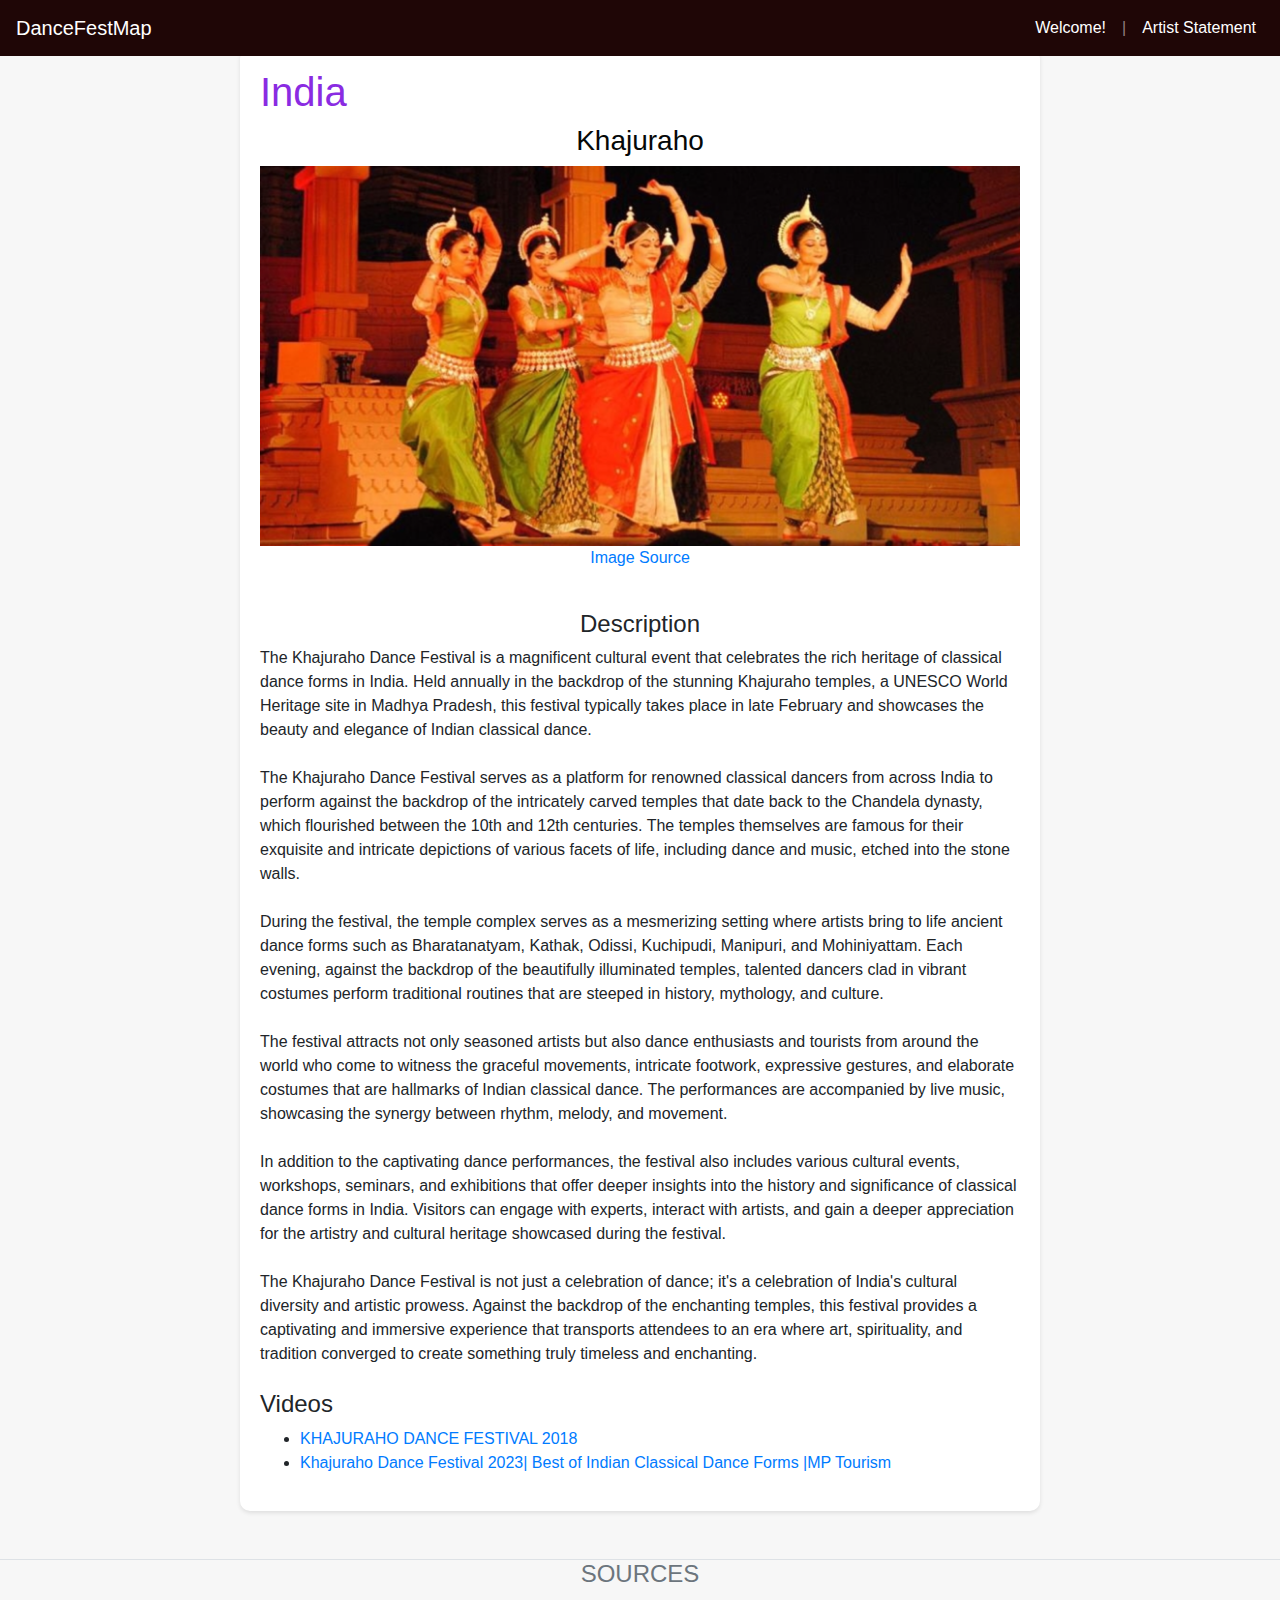
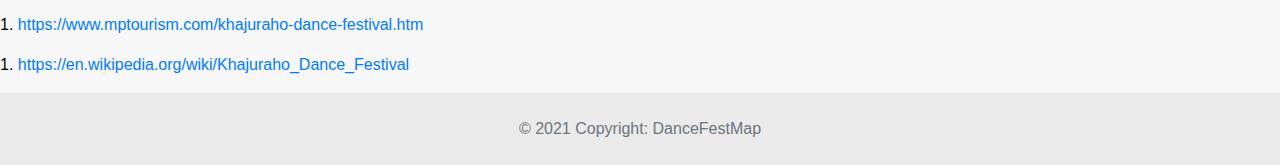
<file: india.html>
<!DOCTYPE html>
<?xml version="1.0"?>
<html lang="en">
	<head >
		<meta charset="UTF-8">
        <script src="https://ajax.googleapis.com/ajax/libs/jquery/3.4.1/jquery.min.js"></script>
        <script src="https://cdnjs.cloudflare.com/ajax/libs/popper.js/1.14.7/umd/popper.min.js"></script>
        <script src="https://maxcdn.bootstrapcdn.com/bootstrap/4.3.1/js/bootstrap.min.js"></script>

		<title>Dance Fest Map</title>
        <link rel="stylesheet" href="https://cdn.jsdelivr.net/npm/bootstrap@4.4.1/dist/css/bootstrap.min.css" integrity="sha384-Vkoo8x4CGsO3+Hhxv8T/Q5PaXtkKtu6ug5TOeNV6gBiFeWPGFN9MuhOf23Q9Ifjh" crossorigin="anonymous">
		<link rel="stylesheet"
			  href="style.css"
			  type="text/css"/>
	</head>
    <header>
        <nav class="navbar navbar-expand-md navbar-dark fixed-top" style="background-color: #1f0606;">
            <a class="navbar-brand" href="index.html"> DanceFestMap </a>
            <button class="navbar-toggler" type="button" data-toggle="collapse" data-target="#navbarsExampleDefault" aria-controls="navbarsExampleDefault" aria-expanded="false" aria-label="Toggle navigation">
                <span class="navbar-toggler-icon"></span>
            </button>
            
            <div class="collapse navbar-collapse" id="navbarsExampleDefault">
                <ul class="navbar-nav mr-auto">
                <li class="nav-link inactive">
                    &nbsp
                </li>
                </ul>
                <ul class="navbar-nav navbar-right">
            
                <li class="nav-item active">
                    <a class="nav-link" href="#">Welcome!<span class="sr-only">(current)</span></a>
                </li>
                <li class="nav-link inactive">
                    |
                </li>
    
                <li class="nav-item active">
                    <a class="nav-link" href="artistStatement.html">  Artist Statement <span class="sr-only"></span></a>
                </li>
            
                </ul>
            
            </div>
            </nav>
    
    </header>
       <br>
       <br>
<body>
    <div class="container">
        <h1 style="color: blueviolet;">India</h1>
        <h2 style="text-align: center;">Khajuraho</h2>
        <img src="india.PNG" alt="awa">
        <center><a href="https://www.thestatesman.com/features/khajuraho-dance-festival-held-feb-20-26-1503046888.html" target="_blank">Image Source</a></center>
        <br>
        <p>

            <h4 style="text-align: center;"> Description</h4>
   
            The Khajuraho Dance Festival is a magnificent cultural event that celebrates the rich heritage of classical dance forms in India. Held annually in the backdrop of the stunning Khajuraho temples, a UNESCO World Heritage site in Madhya Pradesh, this festival typically takes place in late February and showcases the beauty and elegance of Indian classical dance.
            <br>
            <br>
            The Khajuraho Dance Festival serves as a platform for renowned classical dancers from across India to perform against the backdrop of the intricately carved temples that date back to the Chandela dynasty, which flourished between the 10th and 12th centuries. The temples themselves are famous for their exquisite and intricate depictions of various facets of life, including dance and music, etched into the stone walls.
            <br>
            <br>
            During the festival, the temple complex serves as a mesmerizing setting where artists bring to life ancient dance forms such as Bharatanatyam, Kathak, Odissi, Kuchipudi, Manipuri, and Mohiniyattam. Each evening, against the backdrop of the beautifully illuminated temples, talented dancers clad in vibrant costumes perform traditional routines that are steeped in history, mythology, and culture.
            <br>
            <br>
            The festival attracts not only seasoned artists but also dance enthusiasts and tourists from around the world who come to witness the graceful movements, intricate footwork, expressive gestures, and elaborate costumes that are hallmarks of Indian classical dance. The performances are accompanied by live music, showcasing the synergy between rhythm, melody, and movement.
            <br>
            <br>
            In addition to the captivating dance performances, the festival also includes various cultural events, workshops, seminars, and exhibitions that offer deeper insights into the history and significance of classical dance forms in India. Visitors can engage with experts, interact with artists, and gain a deeper appreciation for the artistry and cultural heritage showcased during the festival.
            <br>
            <br>
            The Khajuraho Dance Festival is not just a celebration of dance; it's a celebration of India's cultural diversity and artistic prowess. Against the backdrop of the enchanting temples, this festival provides a captivating and immersive experience that transports attendees to an era where art, spirituality, and tradition converged to create something truly timeless and enchanting.
            <br>
            <br>

    

            <h4>Videos</h4>
            <ul>
                <li><a href="https://www.youtube.com/watch?v=GNJvzaiF4AA" target="_blank">KHAJURAHO DANCE FESTIVAL 2018
                </a></li>
                <li><a href="https://www.youtube.com/watch?v=EseCtcZJdyY" target="_blank">Khajuraho Dance Festival 2023| Best of Indian Classical Dance Forms |MP Tourism
                </a></li>
            </ul>  
        </p>
    </div>



    
    <footer class="text-center text-lg-start text-muted">
        <section class="d-flex justify-content-center justify-content-lg-between p-4 border-bottom ">
           
        </section>
    
                    <div >
                        <!-- Links -->
                        <h4 class="text-uppercase fw-bold mb-4">
                            Sources
                        </h4>
                        <ul class="list-unstyled">
                            <li>
                                <p> 1. <a href="https://www.mptourism.com/khajuraho-dance-festival.htm" target="_blank">https://www.mptourism.com/khajuraho-dance-festival.htm</a></p>
                                <p> 1. <a href="https://en.wikipedia.org/wiki/Khajuraho_Dance_Festival" target="_blank">https://en.wikipedia.org/wiki/Khajuraho_Dance_Festival</a></p>
                                
                            </li>
                        </ul>
                    </div>
    
                <!-- Grid row -->
            </div>
        </section>
        <!-- Section: Links  -->
    
        <!-- Copyright -->
        <div class="text-center p-4" style="background-color: rgba(0, 0, 0, 0.05);">
            © 2021 Copyright:
            <a class="text-reset fw-bold" href="https://google.com/">DanceFestMap</a>
        </div>
        <!-- Copyright -->
    </footer>
    <!-- Footer -->
    
</body>
</html>
</file>
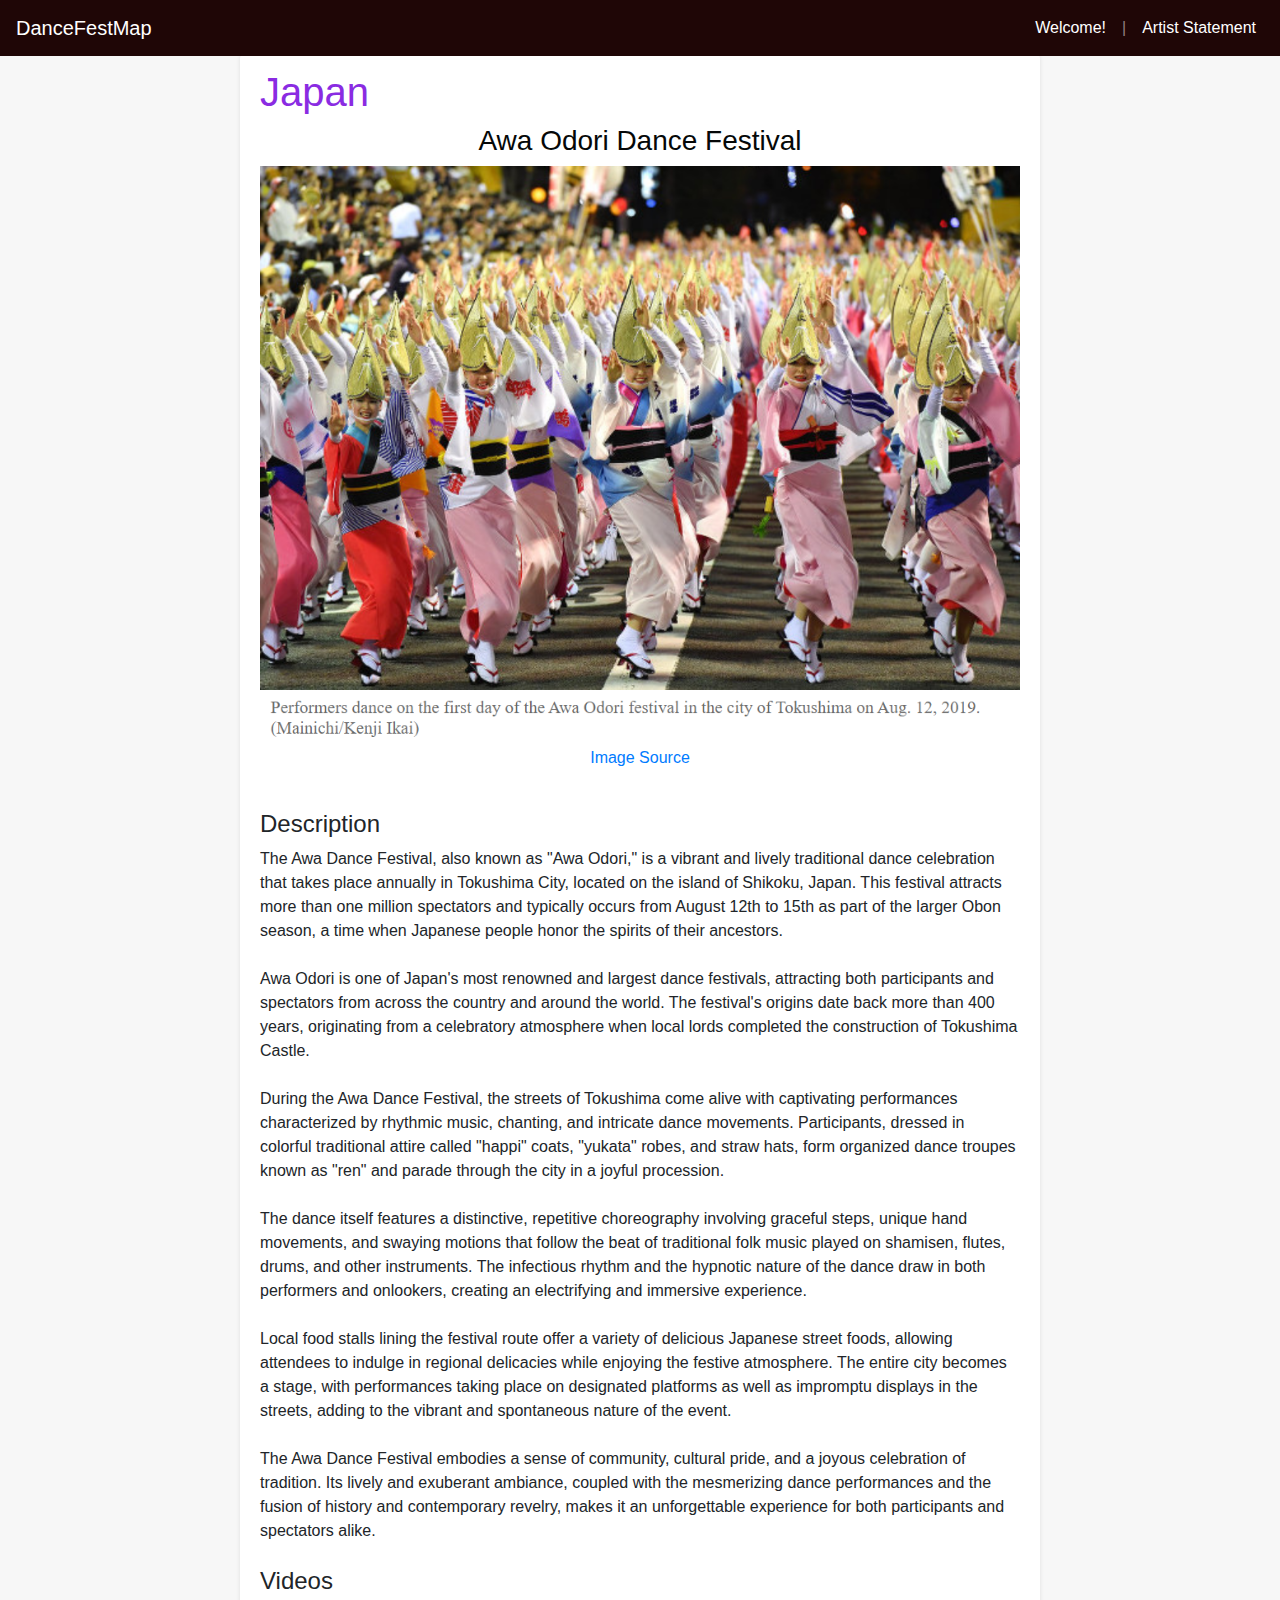
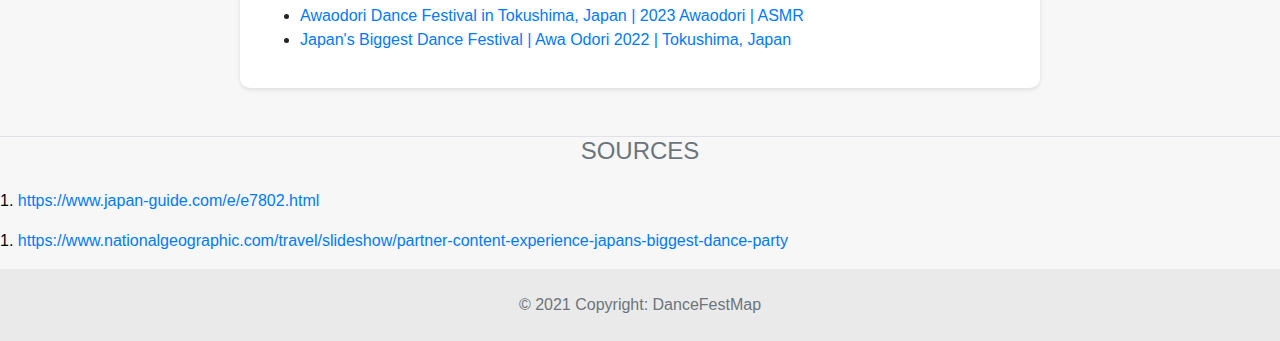
<file: japan.html>
<!DOCTYPE html>
<?xml version="1.0"?>
<html lang="en">
	<head >
		<meta charset="UTF-8">
        <script src="https://ajax.googleapis.com/ajax/libs/jquery/3.4.1/jquery.min.js"></script>
        <script src="https://cdnjs.cloudflare.com/ajax/libs/popper.js/1.14.7/umd/popper.min.js"></script>
        <script src="https://maxcdn.bootstrapcdn.com/bootstrap/4.3.1/js/bootstrap.min.js"></script>

		<title>Dance Fest Map</title>
        <link rel="stylesheet" href="https://cdn.jsdelivr.net/npm/bootstrap@4.4.1/dist/css/bootstrap.min.css" integrity="sha384-Vkoo8x4CGsO3+Hhxv8T/Q5PaXtkKtu6ug5TOeNV6gBiFeWPGFN9MuhOf23Q9Ifjh" crossorigin="anonymous">
		<link rel="stylesheet"
			  href="style.css"
			  type="text/css"/>
	</head>
    <header>
        <nav class="navbar navbar-expand-md navbar-dark fixed-top" style="background-color: #1f0606;">
            <a class="navbar-brand" href="index.html"> DanceFestMap </a>
            <button class="navbar-toggler" type="button" data-toggle="collapse" data-target="#navbarsExampleDefault" aria-controls="navbarsExampleDefault" aria-expanded="false" aria-label="Toggle navigation">
                <span class="navbar-toggler-icon"></span>
            </button>
            
            <div class="collapse navbar-collapse" id="navbarsExampleDefault">
                <ul class="navbar-nav mr-auto">
                <li class="nav-link inactive">
                    &nbsp
                </li>
                </ul>
                <ul class="navbar-nav navbar-right">
            
                <li class="nav-item active">
                    <a class="nav-link" href="#">Welcome!<span class="sr-only">(current)</span></a>
                </li>
                <li class="nav-link inactive">
                    |
                </li>
    
                <li class="nav-item active">
                    <a class="nav-link" href="artistStatement.html">  Artist Statement <span class="sr-only"></span></a>
                </li>
            
                </ul>
            
            </div>
            </nav>
    
    </header>
       <br>
       <br>
<body>
    <div class="container">
        <h1 style="color: blueviolet;">Japan</h1>
        <h2 style="text-align: center;">Awa Odori Dance Festival</h2>
        <img src="japan.PNG" alt="awa">
        <center><a href="https://mainichi.jp/english/graphs/20190813/hpe/00m/0na/001000g/20190813hpe00m0na012000q" target="_blank">Image Source</a></center>
        <br>
        <p>

            <h4> Description</h4>
            The Awa Dance Festival, also known as "Awa Odori," is a vibrant and lively traditional dance celebration that takes place annually in Tokushima City, located on the island of Shikoku, Japan. This festival attracts more than one million spectators and typically occurs from August 12th to 15th as part of the larger Obon season, a time when Japanese people honor the spirits of their ancestors.
            <br>
            <br>
            Awa Odori is one of Japan's most renowned and largest dance festivals, attracting both participants and spectators from across the country and around the world. The festival's origins date back more than 400 years, originating from a celebratory atmosphere when local lords completed the construction of Tokushima Castle.
            <br>
            <br>
            During the Awa Dance Festival, the streets of Tokushima come alive with captivating performances characterized by rhythmic music, chanting, and intricate dance movements. Participants, dressed in colorful traditional attire called "happi" coats, "yukata" robes, and straw hats, form organized dance troupes known as "ren" and parade through the city in a joyful procession.
            <br>
            <br>
            The dance itself features a distinctive, repetitive choreography involving graceful steps, unique hand movements, and swaying motions that follow the beat of traditional folk music played on shamisen, flutes, drums, and other instruments. The infectious rhythm and the hypnotic nature of the dance draw in both performers and onlookers, creating an electrifying and immersive experience.
            <br>
            <br>
            Local food stalls lining the festival route offer a variety of delicious Japanese street foods, allowing attendees to indulge in regional delicacies while enjoying the festive atmosphere. The entire city becomes a stage, with performances taking place on designated platforms as well as impromptu displays in the streets, adding to the vibrant and spontaneous nature of the event.
            <br>
            <br>
            The Awa Dance Festival embodies a sense of community, cultural pride, and a joyous celebration of tradition. Its lively and exuberant ambiance, coupled with the mesmerizing dance performances and the fusion of history and contemporary revelry, makes it an unforgettable experience for both participants and spectators alike.

            <br>
            <br>

    

            <h4>Videos</h4>
            <ul>
                <li><a href="https://www.youtube.com/watch?v=c9pRtUh_4KA" target="_blank">Awaodori Dance Festival in Tokushima, Japan | 2023 Awaodori | ASMR</a></li>
                <li><a href="https://www.youtube.com/watch?v=0l-dlhtAVUo" target="_blank">Japan's Biggest Dance Festival | Awa Odori 2022 | Tokushima, Japan</a></li>
            </ul>  
        </p>
    </div>



    
    <footer class="text-center text-lg-start text-muted">
        <section class="d-flex justify-content-center justify-content-lg-between p-4 border-bottom ">
           
        </section>
    
                    <div >
                        <!-- Links -->
                        <h4 class="text-uppercase fw-bold mb-4">
                            Sources
                        </h4>
                        <ul class="list-unstyled">
                            <li>
                                <p> 1. <a href="https://www.japan-guide.com/e/e7802.html" target="_blank">https://www.japan-guide.com/e/e7802.html</a></p>
                                <p> 1. <a href="https://www.nationalgeographic.com/travel/slideshow/partner-content-experience-japans-biggest-dance-party" target="_blank">https://www.nationalgeographic.com/travel/slideshow/partner-content-experience-japans-biggest-dance-party</a></p>
                                
                            </li>
                        </ul>
                    </div>
    
                <!-- Grid row -->
            </div>
        </section>
        <!-- Section: Links  -->
    
        <!-- Copyright -->
        <div class="text-center p-4" style="background-color: rgba(0, 0, 0, 0.05);">
            © 2021 Copyright:
            <a class="text-reset fw-bold" href="https://google.com/">DanceFestMap</a>
        </div>
        <!-- Copyright -->
    </footer>
    <!-- Footer -->
    
</body>
</html>
</file>
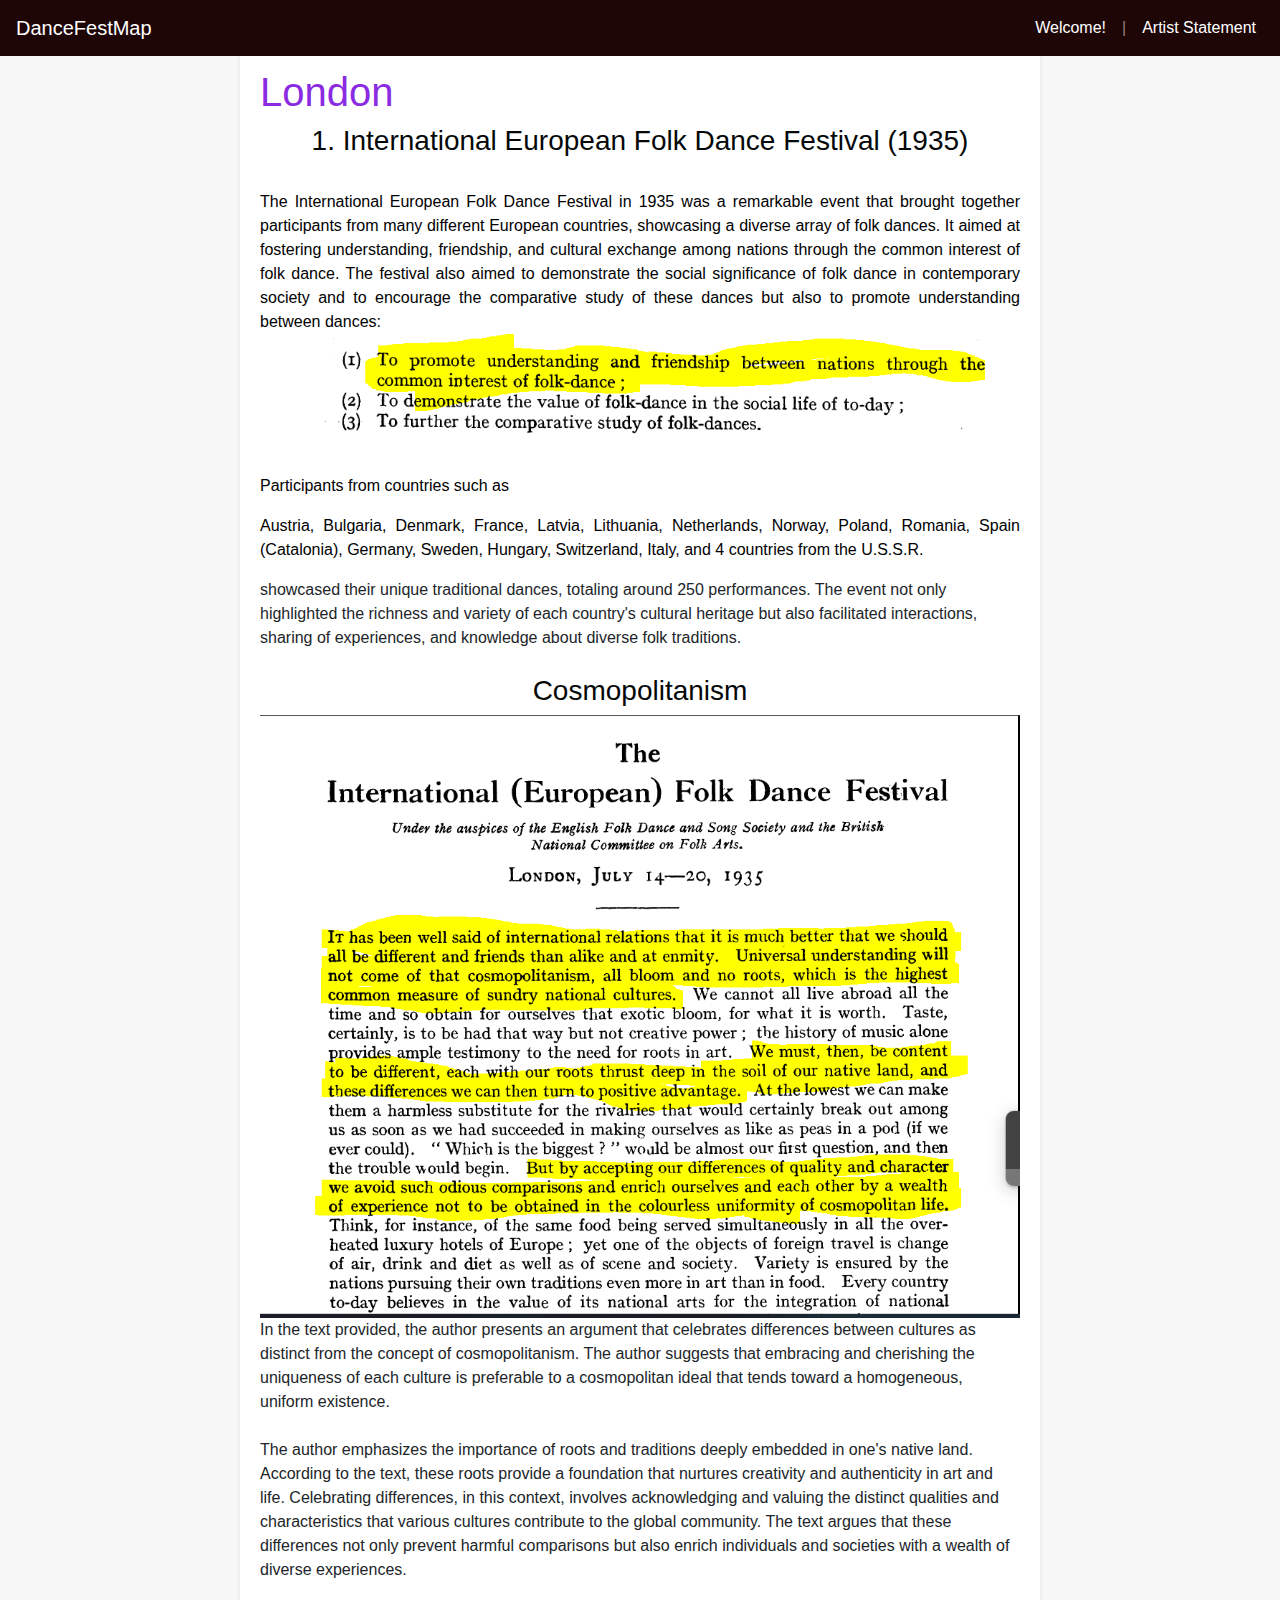
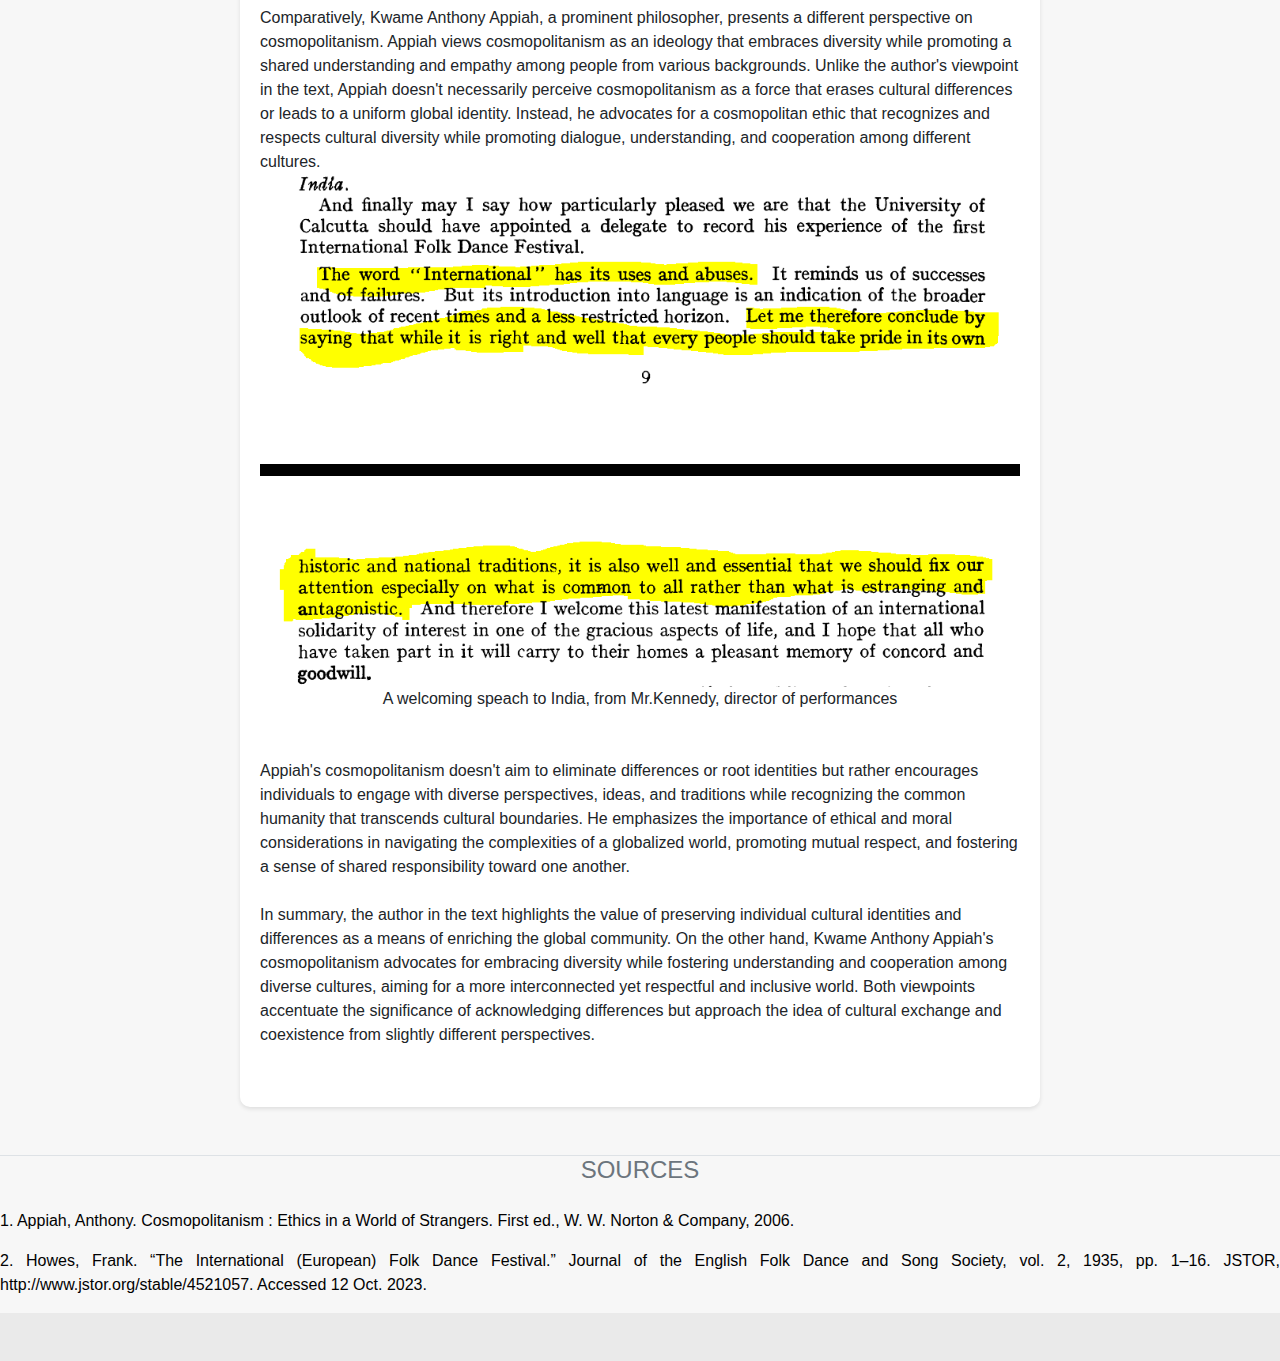
<file: london.html>
<!DOCTYPE html>
<?xml version="1.0"?>
<html lang="en">
	<head >
		<meta charset="UTF-8">
        <script src="https://ajax.googleapis.com/ajax/libs/jquery/3.4.1/jquery.min.js"></script>
        <script src="https://cdnjs.cloudflare.com/ajax/libs/popper.js/1.14.7/umd/popper.min.js"></script>
        <script src="https://maxcdn.bootstrapcdn.com/bootstrap/4.3.1/js/bootstrap.min.js"></script>

		<title>Dance Fest Map</title>
        <link rel="stylesheet" href="https://cdn.jsdelivr.net/npm/bootstrap@4.4.1/dist/css/bootstrap.min.css" integrity="sha384-Vkoo8x4CGsO3+Hhxv8T/Q5PaXtkKtu6ug5TOeNV6gBiFeWPGFN9MuhOf23Q9Ifjh" crossorigin="anonymous">
		<link rel="stylesheet"
			  href="style.css"
			  type="text/css"/>
	</head>
    <header>
        <nav class="navbar navbar-expand-md navbar-dark fixed-top" style="background-color: #1f0606;">
            <a class="navbar-brand" href="index.html"> DanceFestMap </a>
            <button class="navbar-toggler" type="button" data-toggle="collapse" data-target="#navbarsExampleDefault" aria-controls="navbarsExampleDefault" aria-expanded="false" aria-label="Toggle navigation">
                <span class="navbar-toggler-icon"></span>
            </button>
            
            <div class="collapse navbar-collapse" id="navbarsExampleDefault">
                <ul class="navbar-nav mr-auto">
                <li class="nav-link inactive">
                    &nbsp
                </li>
                </ul>
                <ul class="navbar-nav navbar-right">
            
                <li class="nav-item active">
                    <a class="nav-link" href="#">Welcome!<span class="sr-only">(current)</span></a>
                </li>
                <li class="nav-link inactive">
                    |
                </li>
    
                <li class="nav-item active">
                    <a class="nav-link" href="artistStatement.html">  Artist Statement <span class="sr-only"></span></a>
                </li>
            
                </ul>
            
            </div>
            </nav>
    
    </header>
       <br>
       <br>
<body>
    <div class="container">
        <h1 style="color: blueviolet;">London</h1>
        <h2 style="text-align: center;">1. International European Folk Dance Festival (1935)</h2>
        <br>
        <p>
            
    The International European Folk Dance Festival in 1935 was a remarkable event that brought together participants from many different European countries, showcasing a diverse array of folk dances. It aimed at fostering understanding, friendship, and cultural exchange among nations through the common interest of folk dance. The festival also aimed to demonstrate the social significance of folk dance in contemporary society and to encourage the comparative study of these dances but also to promote understanding between dances:
    <img src="folk2.PNG" alt="dance days chania">
    <br>
    Participants from countries such as <p>Austria, Bulgaria, Denmark, France, Latvia, Lithuania, Netherlands, Norway, Poland, Romania, Spain (Catalonia), Germany, Sweden, Hungary, Switzerland, Italy, and 4 countries from the U.S.S.R.</p> showcased their unique traditional dances, totaling around 250 performances. The event not only highlighted the richness and variety of each country's cultural heritage but also facilitated interactions, sharing of experiences, and knowledge about diverse folk traditions.
    
    <br>
    <br>

    <h2 style="text-align: center;">Cosmopolitanism</h2>
    <img src="folk1.PNG" alt="dance days chania">
    In the text provided, the author presents an argument that celebrates differences between cultures as distinct from the concept of cosmopolitanism. The author suggests that embracing and cherishing the uniqueness of each culture is preferable to a cosmopolitan ideal that tends toward a homogeneous, uniform existence.
    <br>
    <br>

    The author emphasizes the importance of roots and traditions deeply embedded in one's native land. According to the text, these roots provide a foundation that nurtures creativity and authenticity in art and life. Celebrating differences, in this context, involves acknowledging and valuing the distinct qualities and characteristics that various cultures contribute to the global community. The text argues that these differences not only prevent harmful comparisons but also enrich individuals and societies with a wealth of diverse experiences.
    <br>
    <br>

    Comparatively, Kwame Anthony Appiah, a prominent philosopher, presents a different perspective on cosmopolitanism. Appiah views cosmopolitanism as an ideology that embraces diversity while promoting a shared understanding and empathy among people from various backgrounds. Unlike the author's viewpoint in the text, Appiah doesn't necessarily perceive cosmopolitanism as a force that erases cultural differences or leads to a uniform global identity. Instead, he advocates for a cosmopolitan ethic that recognizes and respects cultural diversity while promoting dialogue, understanding, and cooperation among different cultures.
    <img src="folk3.PNG" alt="dance days chania">
    <center>A welcoming speach to India, from Mr.Kennedy, director of performances</center>
    <br>
    <br>

    Appiah's cosmopolitanism doesn't aim to eliminate differences or root identities but rather encourages individuals to engage with diverse perspectives, ideas, and traditions while recognizing the common humanity that transcends cultural boundaries. He emphasizes the importance of ethical and moral considerations in navigating the complexities of a globalized world, promoting mutual respect, and fostering a sense of shared responsibility toward one another.
    <br>
    <br>

    In summary, the author in the text highlights the value of preserving individual cultural identities and differences as a means of enriching the global community. On the other hand, Kwame Anthony Appiah's cosmopolitanism advocates for embracing diversity while fostering understanding and cooperation among diverse cultures, aiming for a more interconnected yet respectful and inclusive world. Both viewpoints accentuate the significance of acknowledging differences but approach the idea of cultural exchange and coexistence from slightly different perspectives.


    
        

           

          
            <br>
            <br>


          
            
            
        
        </p>
    </div>



    
    <footer class="text-center text-lg-start text-muted">
        <section class="d-flex justify-content-center justify-content-lg-between p-4 border-bottom ">
           
        </section>
    
                    <div >
                        <!-- Links -->
                        <h4 class="text-uppercase fw-bold mb-4">
                            Sources
                        </h4>
                        <ul class="list-unstyled">
                            <li>
                                <p> 1. Appiah, Anthony. Cosmopolitanism : Ethics in a World of Strangers. First ed., W. W. Norton & Company, 2006.</p>
                                <p> 2. Howes, Frank. “The International (European) Folk Dance Festival.” Journal of the English Folk Dance and Song Society, vol. 2, 1935, pp. 1–16. JSTOR, http://www.jstor.org/stable/4521057. Accessed 12 Oct. 2023.</p>
                              

   
                            </li>
                        </ul>
                    </div>
    
            </div>
        </section>
        <!-- Section: Links  -->
    
        <!-- Copyright -->
        <div class="text-center p-4" style="background-color: rgba(0, 0, 0, 0.05);">
   
        </div>
        <!-- Copyright -->
    </footer>
    <!-- Footer -->
    
</body>
</html>
</file>
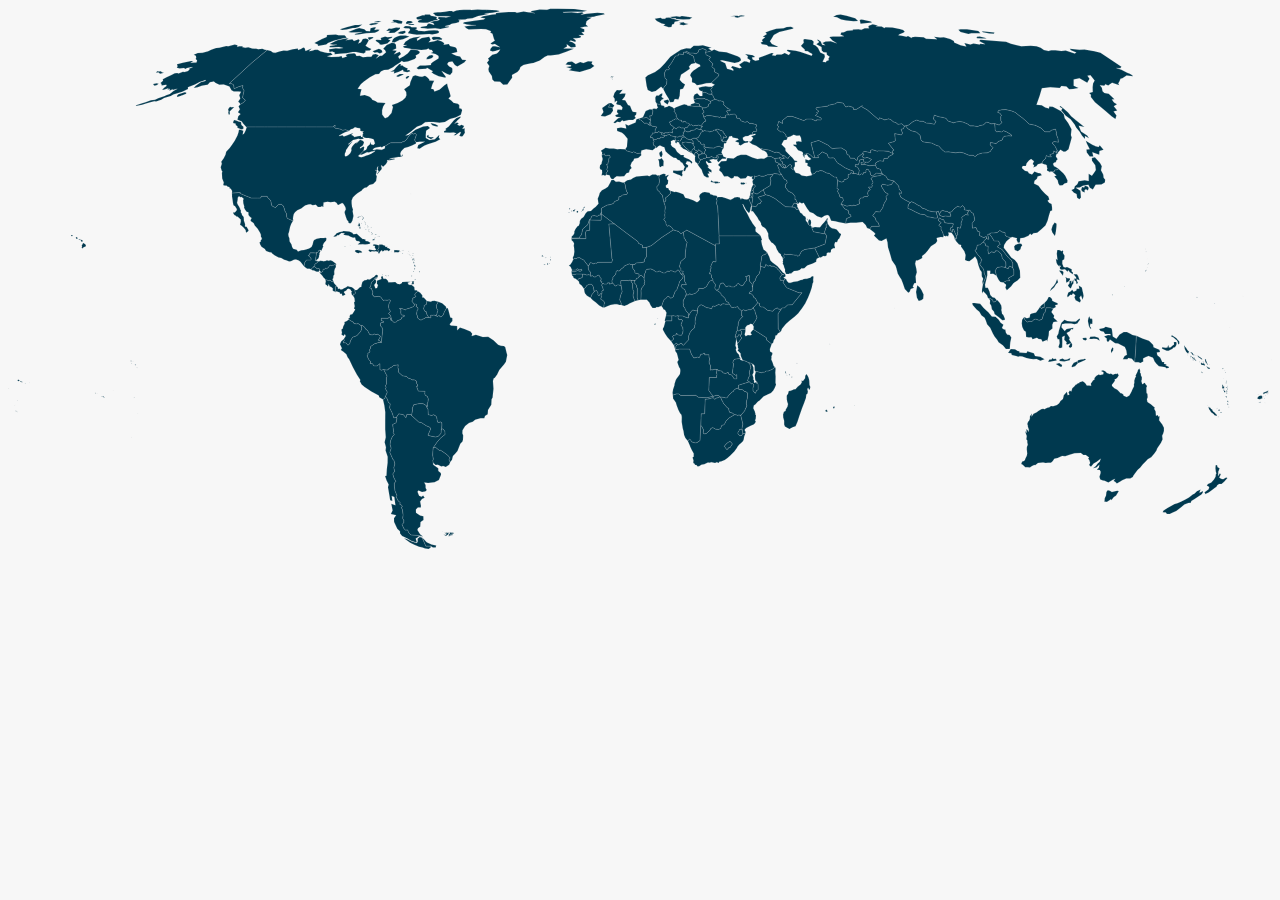
<file: world.html>
<!DOCTYPE html>
<html lang="en">

	<head >
		<meta charset="UTF-8">
		<title>Dance Fest Map</title>
		<link rel="stylesheet"
			  href="style.css"
			  type="text/css"/>
	</head>
	<body>



<?xml version="1.0"?>
<!--
*************Map created by Simplemaps.com********************		
*************Attribution is highly appreciated!***************
*************http://simplemaps.com****************************

The MIT License (MIT)

Copyright (c) 2020 Pareto Softare, LLC DBA Simplemaps.com

Permission is hereby granted, free of charge, to any person obtaining a copy
of this software and associated documentation files (the "Software"), to deal
in the Software without restriction, including without limitation the rights
to use, copy, modify, merge, publish, distribute, sublicense, and/or sell
copies of the Software, and to permit persons to whom the Software is
furnished to do so, subject to the following conditions:

The above copyright notice and this permission notice shall be included in
all copies or substantial portions of the Software.

THE SOFTWARE IS PROVIDED "AS IS", WITHOUT WARRANTY OF ANY KIND, EXPRESS OR
IMPLIED, INCLUDING BUT NOT LIMITED TO THE WARRANTIES OF MERCHANTABILITY,
FITNESS FOR A PARTICULAR PURPOSE AND NONINFRINGEMENT. IN NO EVENT SHALL THE
AUTHORS OR COPYRIGHT HOLDERS BE LIABLE FOR ANY CLAIM, DAMAGES OR OTHER
LIABILITY, WHETHER IN AN ACTION OF CONTRACT, TORT OR OTHERWISE, ARISING FROM,
OUT OF OR IN CONNECTION WITH THE SOFTWARE OR THE USE OR OTHER DEALINGS IN
THE SOFTWARE.

-->
<svg baseprofile="tiny"  stroke-linecap="round" stroke-linejoin="round"  version="1.2" viewbox="0 0 2000 857"  xmlns="http://www.w3.org/2000/svg">
 <path d="M1383 261.6l1.5 1.8-2.9 0.8-2.4 1.1-5.9 0.8-5.3 1.3-2.4 2.8 1.9 2.7 1.4 3.2-2 2.7 0.8 2.5-0.9 2.3-5.2-0.2 3.1 4.2-3.1 1.7-1.4 3.8 1.1 3.9-1.8 1.8-2.1-0.6-4 0.9-0.2 1.7-4.1 0-2.3 3.7 0.8 5.4-6.6 2.7-3.9-0.6-0.9 1.4-3.4-0.8-5.3 1-9.6-3.3 3.9-5.8-1.1-4.1-4.3-1.1-1.2-4.1-2.7-5.1 1.6-3.5-2.5-1 0.5-4.7 0.6-8 5.9 2.5 3.9-0.9 0.4-2.9 4-0.9 2.6-2-0.2-5.1 4.2-1.3 0.3-2.2 2.9 1.7 1.6 0.2 3 0 4.3 1.4 1.8 0.7 3.4-2 2.1 1.2 0.9-2.9 3.2 0.1 0.6-0.9-0.2-2.6 1.7-2.2 3.3 1.4-0.1 2 1.7 0.3 0.9 5.4 2.7 2.1 1.5-1.4 2.2-0.6 2.5-2.9 3.8 0.5 5.4 0z" id="AF" name="Afghanistan">
 </path>
 <path class="Angola" d="M 1121.2 572 1121.8 574 1121.1 577.1 1122 580.1 1121.1 582.5 1121.5 584.7 1109.8 584.6 1109 605.1 1112.6 610.3 1116.2 614.3 1105.8 616.9 1092.3 616 1088.5 613 1065.8 613.2 1065 613.7 1061.7 610.8 1058.1 610.6 1054.7 611.7 1052 612.9 1051.5 608.9 1052.4 603.2 1054.4 597.3 1054.7 594.6 1056.6 588.8 1058 586.2 1061.3 582 1063.2 579.1 1063.8 574.4 1063.5 570.7 1061.9 568.4 1060.4 564.5 1059.1 560.7 1059.4 559.3 1061.1 556.8 1059.5 550.6 1058.3 546.3 1055.5 542.2 1056.1 541 1058.4 540.1 1060.1 540.2 1062.1 539.5 1078.8 539.6 1080.1 544.3 1081.7 548.2 1083 550.3 1085.1 553.6 1088.9 553.1 1090.7 552.2 1093.8 553.1 1094.7 551.5 1096.2 547.8 1099.7 547.5 1100 546.4 1102.9 546.4 1102.4 548.7 1109.2 548.6 1109.3 552.7 1110.4 555.1 1109.5 559 1109.9 563 1111.7 565.4 1111.3 573 1112.7 572.4 1115.1 572.6 1118.6 571.6 1121.2 572 Z">
 </path>
 <path class="Angola" d="M 1055.3 539 1053.8 534.2 1056.1 531.4 1057.8 530.3 1059.9 532.5 1057.9 533.9 1056.9 535.5 1056.7 538.3 1055.3 539 Z">
 </path>
 <path d="M1088 228l0.4 1.2 1.4-0.6 1.2 1.7 1.3 0.7 0.6 2.3-0.5 2.2 1 2.7 2.3 1.5 0.1 1.7-1.7 0.9-0.1 2.1-2.2 3.1-0.9-0.4-0.2-1.4-3.1-2.2-0.7-3 0.1-4.4 0.5-1.9-0.9-1-0.5-2.1 1.9-3.1z" id="AL" name="Albania">
 </path>
 <path d="M1296.2 336.7l1.3 5.1-2.8 0 0 4.2 1.1 0.9-2.4 1.3 0.2 2.6-1.3 2.6 0 2.6-1 1.4-16.9-3.2-2.7-6.6-0.3-1.4 0.9-0.4 0.4 1.8 4.2-1 4.6 0.2 3.4 0.2 3.3-4.4 3.7-4.1 3-4 1.3 2.2z" id="AE" name="United Arab Emirates">
 </path>
 <path class="Argentina" d="M 669.1 851.7 666.1 851.5 661.1 851.5 655.1 837.9 658.2 840.7 662.5 845.3 670.3 849 677.6 850.5 676.8 853.5 672.4 853.8 669.1 851.7 Z">
 </path>
 <path class="Argentina" d="M 638.6 644.7 649.9 655.1 654.5 656.1 661.8 660.9 667.7 663.4 668.8 666.2 664.6 676 670.4 677.7 676.7 678.7 680.9 677.7 685.2 672.7 685.5 667.1 688.1 665.8 691.3 669.6 691.7 674.7 687.5 678.2 684.2 680.8 678.9 687.1 672.9 695.8 672.4 701 672 707.6 673.2 714 672.3 715.4 672.7 719.5 673 722.9 680.8 728.4 681 732.8 684.9 735.6 685.2 738.7 681.9 746.9 674.9 750.4 664.7 751.7 658.7 751 660.8 754.9 660.9 759.6 662.7 762.8 660.2 765.1 655.1 766 649.5 763.6 648 765.3 650.5 771.6 654.5 773.5 656.8 771.5 659.3 774.8 655.1 776.8 652.2 780.8 653.4 787.1 653.3 790.5 648.5 790.5 645.5 793.7 645.6 798.5 652.1 803.1 657.3 804.3 657.5 810 652.9 813.5 652.3 820.8 648.8 823.2 647.9 826.1 652.1 832.6 656.7 836.1 654.6 835.8 649.7 834.8 637.6 834 634.1 830.4 632.2 825.8 629.1 826.2 626.5 823.9 623.4 817.4 626.1 814.6 626.2 810.7 624.4 807.5 625.1 802.1 624 793.8 622.2 790.1 624 788.9 622.6 786.5 619.8 785.3 620.6 782.6 617.5 780.2 613.8 772.9 615.5 771.6 612.2 763.8 611.4 757.3 611.2 751.6 613.7 749.3 610.4 743 608.8 737.2 611.8 733 610.4 727.6 612 721.4 610.6 715.5 609 714.3 604.1 703.2 606.2 696.6 604.5 690.4 605.4 684.5 608 678.5 611.3 674.5 609.3 672 610.1 669.9 608.5 659.2 614.1 656.1 615.3 649.4 614.4 647.8 618.4 642 625.9 643.6 629.6 648.2 631.2 643 637.6 643.3 638.6 644.7 Z">
 </path>
 <path d="M1230.8 253l-1.8 0.2-2.8-3.7-0.2-1-2.3 0-1.9-1.7-1 0.1-2.4-1.8-4.2-1.6-0.1-3.1-1.3-2.2 7-1 1.4 1.6 2.2 1.1-0.7 1.6 3.2 2.2-1.1 2.1 2.6 1.7 2.5 1 0.9 4.5z" id="AM" name="Armenia">
 </path>
 <a xlink:title = "Australia" xlink:href = "https://en.wikipedia.org/wiki/Australia">
 <path class="Australia" d="M 1743 763.6 1746.7 765.8 1750 764.9 1754.9 763.7 1757.7 764.1 1753.2 771.7 1749.9 773.8 1745.9 779 1745.3 777.2 1738.7 781.6 1737.9 781.3 1734.9 781.1 1735.4 775.7 1737.4 771.5 1738 765.9 1740 763 1743 763.6 Z">
 </path>
 <path class="Australia" d="M 1793.5 590.2 1794.7 595.2 1798.7 592.8 1800.1 595.5 1802.4 598 1801.3 600.9 1801.5 606.4 1801.7 609.6 1803 610.4 1803.4 615.9 1802.2 619.2 1803 623.5 1808.4 626.9 1811.6 629.9 1814.8 632.7 1813.7 634.3 1816 638.3 1816.5 645.3 1819.1 643.9 1820.6 646.6 1822.2 645.7 1821.5 652.5 1824.4 656.4 1826.3 658.8 1829.1 664 1829.1 669.2 1828.1 672.9 1826.3 676.8 1827 682.3 1824.5 688 1822.4 691 1818.6 696.7 1817.1 700.4 1814 705 1809 710.8 1803.5 714 1799.1 718.9 1795.8 722.1 1791.4 727.6 1787.7 730.8 1783.8 735.6 1780.7 740 1779.9 742.1 1775.6 744.3 1769.5 744.5 1763.2 747.2 1759.4 749.6 1754.6 752.4 1751.9 749.5 1749.3 748.4 1751.9 745.1 1748.4 746.3 1741.2 750.9 1737.6 749.2 1735.2 748.2 1732.4 747.7 1728.3 745.9 1727 741.9 1728.5 737.1 1728.9 733.8 1727.5 731.2 1722.8 730.5 1726 727.3 1726.9 722.6 1722.2 727 1716.9 728.2 1721.4 724.7 1723.9 721 1727.4 717.8 1729 713.1 1722.2 718.5 1717.9 720.7 1713.6 725.8 1710.6 723.2 1712.3 719.8 1710.9 715.1 1709.1 712.7 1710.7 711.2 1705.4 707.3 1701.6 707.2 1697.6 704 1687.7 704.6 1679.8 706.9 1672.9 709.1 1667.9 708.7 1660.9 712 1655.6 713.4 1653.3 716.8 1650.3 719.4 1645.6 719.6 1642 720.1 1637.8 719 1633.6 719.7 1629.8 720 1625.3 723.4 1623.8 723.1 1620.4 724.9 1617 726.9 1613.2 726.7 1609.7 726.7 1605.6 722.6 1603.2 721.4 1604.7 717.7 1607.6 716.8 1609.1 715.4 1609.7 713.1 1612 708.6 1612.7 704.8 1612 698.3 1612.2 694.6 1613.6 691 1612.7 686.8 1613 684.9 1611.3 682.3 1612 677.3 1610.1 672.2 1610 669.5 1611.8 672.3 1611.3 666.3 1613.6 668.2 1614.7 670.7 1615.3 667.4 1613.7 662.3 1613.6 660.3 1612.8 658.4 1614.1 654.7 1615.6 653.1 1616.9 649.9 1617 646.1 1620.1 641.5 1619.7 646.4 1622.8 642 1627.7 639.8 1630.9 637.1 1635.6 634.7 1638.2 634.2 1639.6 635 1644.4 632.6 1647.9 631.9 1649 630.5 1650.5 629.9 1653.6 630.1 1659.8 628.2 1663.3 625.3 1665.3 621.9 1669.2 618.7 1669.9 616.1 1670.6 612.6 1675.5 607.1 1676.9 612.7 1679.5 611.4 1678 608.4 1680.3 605.3 1682.5 606.7 1684 601.8 1687.5 598.6 1689.3 596.1 1692.2 595 1692.6 593.2 1694.9 593.9 1695.3 592.3 1697.9 591.4 1700.7 590.5 1704.4 593.5 1707 597.3 1710.5 597.3 1714 597.9 1713.3 594.4 1716.8 589.3 1719.5 587.6 1718.9 586 1721.8 582.3 1725.5 580 1728.2 580.8 1733.1 579.6 1733.4 576.3 1729.5 574.2 1732.6 573.3 1736.2 574.9 1738.9 577.5 1743.4 579.1 1745.1 578.5 1748.4 580.5 1751.9 578.6 1753.9 579.2 1755.4 577.9 1757.6 581.1 1755.6 584.6 1753.1 587.2 1751.2 587.4 1751.5 589.9 1749.3 593.1 1746.8 596.3 1747 598.1 1750.8 601.7 1754.8 603.7 1757.3 605.9 1760.6 609.7 1762.2 609.7 1764.8 611.4 1765.3 613.4 1770.2 615.5 1774.3 613.3 1776.1 609.9 1777.8 607 1779.1 603.5 1781.7 598.4 1781.5 595.3 1782.2 593.4 1782.1 589.8 1783.5 584.9 1784.8 583.6 1784.2 581.5 1786 578.1 1787.5 574.6 1787.9 572.7 1790.2 570.3 1791.5 573.5 1791.4 577.5 1792.7 578.3 1792.6 581 1794.2 584.2 1794.1 587.9 1793.5 590.2 Z">
 </path> </a>
 <path d="M1070.6 190.8l-0.3 0.8 0.7 2.1-0.2 2.6-2.8 0 1.1 1.4-1.3 4-0.9 1.1-4.4 0.1-2.4 1.5-4.2-0.5-7.3-1.7-1.3-2.1-4.9 1.1-0.5 1.2-3.1-0.9-2.6-0.2-2.3-1.2 0.7-1.5-0.2-1.1 1.4-0.3 2.7 1.7 0.6-1.7 4.4 0.3 3.5-1.1 2.4 0.2 1.7 1.3 0.4-1.1-1-4.1 1.7-0.8 1.6-2.9 3.8 2.1 2.6-2.6 1.7-0.5 4 1.9 2.3-0.3 2.4 1.2z" id="AT" name="Austria">
 </path>
 <path class="Azerbaijan" d="M 1229 253.2 1225.2 252.3 1222 249.4 1220.8 246.9 1221.8 246.8 1223.7 248.5 1226 248.5 1226.2 249.5 1229 253.2 Z">
 </path>
 <path class="Azerbaijan" d="M 1235.3 236.2 1237.8 233.6 1241.3 236.9 1244.9 241.5 1247.4 241.8 1249.3 243.5 1245.1 244 1245.2 249 1244.8 251.2 1243.1 252.7 1243.9 255.8 1242.6 256.2 1238.7 252.8 1239.9 249.7 1238 247.8 1236.1 248.3 1230.8 253 1229.9 248.5 1227.4 247.5 1224.8 245.8 1225.9 243.7 1222.7 241.5 1223.4 239.9 1221.2 238.8 1219.8 237.2 1220.9 236.1 1225.1 238 1228 238.3 1228.6 237.6 1225.3 234.1 1226.5 233.3 1228 233.5 1232.3 237.3 1234.7 237.8 1235.3 236.2 Z">
 </path>
 <path d="M1154.9 530.4l-0.6 0.1 0-0.3-2-6.1-0.01-0.06-0.09-1.04-1.4-2.9 3.5 0.5 1.7-3.7 3.1 0.4 0.3 2.5 1.2 1.5 0 2.1-1.4 1.3-2.3 3.4-2 2.3z" id="BI" name="Burundi">
 </path>
 <path d="M1016.5 177.1l-0.4 4.2-1.3 0.2-0.4 3.5-4.4-2.9-2.5 0.5-3.5-2.9-2.4-2.5-2.2-0.1-0.8-2.2 3.9-1.2 3.6 0.5 4.5-1.3 3.1 2.7 2.8 1.5z" id="BE" name="Belgium">
 </path>
 <path d="M1006.7 427l-0.2 2.1 1.3 3.8-1.1 2.6 0.6 1.7-2.8 4-1.7 2-1.1 4 0.2 4.1-0.3 10.3-4.7 0.8-1.4-4.4 0.3-14.8-1.2-1.3-0.2-3.2-2-2.2-1.7-1.9 0.7-3.4 2-0.7 1.1-2.8 2.8-0.6 1.2-1.9 1.9-1.9 2 0 4.3 3.7z" id="BJ" name="Benin">
 </path>
 <path d="M988.5 406l-0.5 3.1 0.8 2.9 3.1 4.2 0.2 3.1 6.5 1.5-0.1 4.4-1.2 1.9-2.8 0.6-1.1 2.8-2 0.7-4.9-0.1-2.6-0.5-1.8 1-2.5-0.5-9.8 0.3-0.2 3.7 0.8 4.8-3.9-1.6-2.6 0.2-2 1.6-2.5-1.3-1-2.2-2.5-1.4-0.4-3.7 1.6-2.7-0.2-2.2 4.5-5.3 0.9-4.4 1.5-1.6 2.7 0.9 2.4-1.3 0.8-1.7 4.3-2.8 1.1-2 5.3-2.7 3.1-0.9 1.4 1.2 3.6 0z" id="BF" name="Burkina Faso">
 </path>
 <path d="M1500.6 360.3l0.6 4.6-2.1-1 1.1 5.2-2.1-3.3-0.8-3.3-1.5-3.1-2.8-3.7-5.2-0.3 0.9 2.7-1.2 3.5-2.6-1.3-0.6 1.2-1.7-0.7-2.2-0.6-1.6-5.3-2.6-4.8 0.3-3.9-3.7-1.7 0.9-2.3 3-2.4-4.6-3.4 1.2-4.4 4.9 2.8 2.7 0.3 1.2 4.5 5.4 0.9 5.1-0.1 3.4 1.1-1.6 5.4-2.4 0.4-1.2 3.6 3.6 3.4 0.3-4.2 1.5 0 4.4 10.2z" id="BD" name="Bangladesh">
 </path>
 <path d="M1132.6 221.6l-2.3 2.6-1.3 4.5 2.1 3.6-4.6-0.8-5 2 0.3 3.2-4.6 0.6-3.9-2.3-4 1.8-3.8-0.2-0.8-4.2-2.8-2.1 0.7-0.8-0.6-0.8 0.6-2 1.8-2-2.8-2.7-0.7-2.4 1.1-1.4 1.8 2.6 1.9-0.4 4 0.9 7.6 0.4 2.3-1.6 5.9-1.5 4 2.3 3.1 0.7z" id="BG" name="Bulgaria">
 </path>
 <path d="M1083 214.3l1.9-0.1-1.1 2.8 2.7 2.5-0.5 2.9-1.1 0.3-0.9 0.6-1.6 1.5-0.4 3.5-4.8-2.4-2.1-2.7-2.1-1.4-2.5-2.4-1.3-1.9-2.7-3 0.8-2.6 2 1.5 1-1.4 2.3-0.1 4.5 1.1 3.5-0.1 2.4 1.4z" id="BA" name="Bosnia and Herzegovina">
 </path>
 <path d="M1141.6 162.7l-3.9-0.2-0.8 0.6 1.5 2 2 4-4.1 0.3-1.3 1.4 0.3 3.1-2.1-0.6-4.3 0.3-1.5-1.5-1.7 1.1-1.9-0.9-3.9-0.1-5.7-1.5-4.9-0.5-3.8 0.2-2.4 1.6-2.3 0.3-0.5-2.8-1.9-2.8 2.8-1.3-0.4-2.4-1.7-2.3-0.6-2.7 4.7 0 4.8-2.3 0.5-3.4 3.6-2-1-2.7 2.7-1 4.6-2.3 5.3 1.5 0.9 1.5 2.4-0.7 4.8 1.4 1.1 2.9-0.7 1.6 3.8 4 2.1 1.1 0 1.1 3.4 1.1 1.7 1.6-1.6 1.3z" id="BY" name="Belarus">
 </path>
 <path d="M487.8 399.8l-1.7 0 1.3-7.2 0.7-5.1 0.1-1 0.7-0.3 0.9 0.8 2.5-3.9 1.1-0.1-0.1 1 1 0-0.3 1.8-1.3 2.7 0.4 1-0.9 2.3 0.3 0.6-1 3.3-1.3 1.7-1.1 0.2-1.3 2.2z" id="BZ" name="Belize">
 </path>
 <path d="M662.5 631.4l-0.3-2-5.4-3.3-5.2-0.1-9.6 1.9-2.1 5.6 0.2 3.5-1.5 7.7-1-1.4-6.4-0.3-1.6 5.2-3.7-4.6-7.5-1.6-4 5.8-3.9 0.9-3.1-8.9-3.7-7.2 1.1-6.2-3.2-2.7-1.2-4.6-3.2-4.4 2.9-6.9-2.9-5.4 1.1-2.2-1.2-2.4 1.9-3.2-0.3-5.4 0-4.6 1.1-2.1-5.5-10.4 4.2 0.6 2.9-0.2 1.1-1.9 4.8-2.6 2.9-2.4 7.3-1.1-0.4 4.8 0.9 2.5-0.3 4.3 6.5 5.7 6.4 1.1 2.3 2.4 3.9 1.3 2.5 1.8 3.5 0 3.4 1.9 0.5 3.7 1.2 1.9 0.3 2.7-1.7 0.1 2.8 7.5 10.7 0.3-0.5 3.7 0.8 2.5 3.2 1.8 1.7 4-0.6 5.1-1.3 2.8 0.8 3.6-1.6 1.4z" id="BO" name="Bolivia">
 </path>
 <path d="M665.8 489.6l3.1 0.6 0.6-1.4-1-1.2 0.6-1.9 2.3 0.6 2.7-0.7 3.2 1.4 2.5 1.3 1.7-1.7 1.3 0.2 0.8 1.8 2.7-0.4 2.2-2.5 1.8-4.7 3.4-5.9 2-0.3 1.3 3.6 3 11.2 3.1 1.1 0.1 4.4-4.3 5.3 1.7 1.9 10.1 1 0.2 6.5 4.3-4.2 7.1 2.3 9.5 3.9 2.8 3.7-0.9 3.6 6.6-2 11 3.4 8.5-0.2 8.4 5.3 7.4 7.2 4.4 1.8 4.8 0.3 2.1 2 2 8.2 1.1 3.9-2.1 10.6-2.7 4.2-7.7 8.9-3.4 7.3-4 5.5-1.4 0.2-1.3 4.7 0.9 12-1.1 9.9-0.3 4.2-1.6 2.6-0.5 8.6-5.2 8.3-0.5 6.7-4.3 2.7-1.1 3.9-6 0-8.5 2.4-3.7 2.9-6 1.9-6.1 5.1-4.1 6.4-0.3 4.8 1.3 3.5-0.3 6.5-0.8 3.1-3.4 3.6-4.5 11.3-4 5-3.2 3.1-1.5 6.1-2.9 3.6-2.1-3.6 1.8-3.1-3.8-4.3-4.8-3.6-6.3-4.1-1.9 0.2-6.3-5-3.4 0.7 6-8.7 5.3-6.3 3.3-2.6 4.2-3.5-0.4-5.1-3.2-3.8-2.6 1.3 0.7-3.7 0.3-3.8-0.3-3.6-2.1-1.1-2 1-2.1-0.3-0.8-2.4-1.1-5.9-1.2-1.9-3.9-1.8-2.2 1.3-5.9-1.3-0.4-8.7-2-3.5 1.6-1.4-0.8-3.6 1.3-2.8 0.6-5.1-1.7-4-3.2-1.8-0.8-2.5 0.5-3.7-10.7-0.3-2.8-7.5 1.7-0.1-0.3-2.7-1.2-1.9-0.5-3.7-3.4-1.9-3.5 0-2.5-1.8-3.9-1.3-2.3-2.4-6.4-1.1-6.5-5.7 0.3-4.3-0.9-2.5 0.4-4.8-7.3 1.1-2.9 2.4-4.8 2.6-1.1 1.9-2.9 0.2-4.2-0.6-3.2 1.1-2.6-0.7-0.1-9.7-4.4 3.7-5-0.1-2.3-3.5-3.8-0.3 1-2.8-3.3-3.9-2.6-5.8 1.5-1.1-0.2-2.8 3.4-1.8-0.7-3.5 1.4-2.2 0.3-3 6.3-4.4 4.6-1.2 0.8-1 5.1 0.3 2.2-17.6 0.1-2.8-0.9-3.6-2.6-2.4 0.1-4.7 3.2-1 1.1 0.7 0.2-2.5-3.3-0.7 0-4 11 0.2 1.9-2.3 1.6 2.1 1 3.8 1.1-0.8 3.1 3.4 4.4-0.4 1.1-2 4.2-1.5 2.4-1.1 0.7-2.7 4.1-1.8-0.3-1.4-4.8-0.5-0.7-4.1 0.3-4.3-2.5-1.6 1.1-0.6 4.1 0.8 4.5 1.6 1.7-1.5 4.1-1 6.4-2.4 2.1-2.5-0.7-1.8 3-0.2 1.2 1.4-0.8 2.9 2 0.9 1.2 3-1.6 2.3-1 5.4 1.4 3.3 0.3 3 3.5 3 2.8 0.3 0.6-1.3 1.8-0.3 2.6-1.1 1.8-1.7 3.2 0.6 1.3-0.3z" id="BR" name="Brazil">
 </path>
 <path d="M1633.1 472.8l2.2-2.4 4.6-3.6-0.1 3.2-0.1 4.1-2.7-0.2-1.1 2.2-2.8-3.3z" id="BN" name="Brunei Darussalam">
 </path>
 <path d="M1488.8 323.5l2.6 2.1 0.5 3.9-4.5 0.2-4.7-0.4-3.2 1-5.5-2.5-0.4-1.2 2.6-4.8 2.6-1.6 4.3 1.4 2.9 0.2 2.8 1.7z" id="BT" name="Bhutan">
 </path>
 <path d="M1127.6 615.7l1.9 5.1 1.1 1.2 1.6 3.7 6.1 7 2.3 0.7-0.1 2.3 1.5 4.1 4.3 1 3.4 2.9-8.1 4.7-5.2 4.8-2 4.3-1.8 2.4-3 0.5-1.2 3.1-0.6 2-3.6 1.4-4.5-0.3-2.5-1.8-2.3-0.7-2.8 1.4-1.5 3.1-2.7 1.9-2.8 2.9-4 0.7-1.1-2.3 0.6-3.9-3-6.1-1.4-1 0.6-18.7 5.5-0.2 0.8-22.9 4.2-0.2 8.7-2.3 2 2.7 3.7-2.5 1.7 0 3.2-1.5 1 0.5z" id="BW" name="Botswana">
 </path>
 <path d="M1121.3 446.5l3.9 2.5 3.1 2.6 0.1 2.1 3.9 3.3 2.4 2.8 1.4 3.8 4.3 2.6 0.9 2-1.8 0.7-3.7-0.1-4.2-0.7-2.1 0.5-0.9 1.6-1.8 0.2-2.2-1.4-6.3 3.2-2.6-0.6-0.8 0.5-1.6 3.9-4.3-1.3-4.1-0.6-3.6-2.4-4.7-2.2-3 2.1-2.2 3.2-0.5 4.5-3.6-0.3-3.9-1.1-3.3 3.4-3 6-0.6-1.9-0.3-2.9-2.6-2.1-2.1-3.3-0.5-2.3-2.7-3.4 0.5-1.9-0.6-2.7 0.4-5 1.4-1.1 2.8-6.5 4.6-0.5 1-1.7 1 0.2 1.4 1.4 7.1-2.4 2.4-2.5 2.9-2.3-0.6-2.2 1.6-0.6 5.5 0.4 5.2-3 4-7 2.8-2.6 3.6-1.1 0.7 2.7 3.3 4 0 2.7-0.8 2.6 0.4 2 1.9 1.9 0.5 0.3z" id="CF" name="Central African Republic">
 </path>
 <path class="Canada" d="M 665.9 203.6 669.3 204.5 674 204.3 670.7 206.9 668.7 207.3 663.2 204.6 662.6 202.5 665.1 200.6 665.9 203.6 Z">
 </path>
 <path class="Canada" d="M 680.3 187.6 677.9 187.7 672.1 185.8 668.6 182.8 670.5 182.3 676.4 183.9 680.6 186.5 680.3 187.6 Z">
 </path>
 <path class="Canada" d="M 372.4 191.3 369.3 192.2 363 189.4 363 187.2 360.1 185 360.4 183.2 356.1 182.1 356.7 178.7 358.2 177.3 362.3 178.6 364.7 179.6 368.8 180.2 369 182.4 369.4 185.3 372.6 187.9 372.4 191.3 Z">
 </path>
 <path class="Canada" d="M 711.5 177.8 706.5 183.2 710.4 181.1 713.3 182.5 710.9 184.6 714.7 186.3 717.5 184.8 721.8 186.7 719 191.3 722.8 190.2 722.5 193.5 723 197.4 719.4 203 717 203.2 714.1 202 716.6 196.9 715.4 196.1 708.1 201.5 705.1 201.3 709.5 198.3 705.1 196.8 699.6 197.2 690 197 689.8 195.2 693.6 192.9 691.9 191.3 697.3 187.5 705.5 177.6 709.7 174.1 714.7 172 716.8 172.2 715.3 173.9 711.5 177.8 Z">
 </path>
 <path class="Canada" d="M 351.5 156.4 353 157.2 358 156.7 350.8 163.6 351.1 168.6 349.2 168.6 348.5 165.8 349 162.9 348.2 161 349.5 158.3 351.5 156.4 Z">
 </path>
 <path class="Canada" d="M 634.9 108.9 631.3 111.9 629.6 111.4 629.5 109.7 629.9 109.3 632.7 107.6 634.4 107.7 634.9 108.9 Z">
 </path>
 <path class="Canada" d="M 625.2 105.7 618 108.9 615 108.7 615 107.2 620 104.5 626 104.6 625.2 105.7 Z">
 </path>
 <path class="Canada" d="M 622.1 88.9 621.2 91.4 623.9 90.5 625.4 92 628.9 94 632.7 95.7 631.3 98.4 634.8 98 636.7 99.9 631.7 101.7 625.8 100.3 625 97.7 618.7 100.8 610.5 103.7 611.2 100.4 604.9 100.9 610.6 98.1 614.2 93.6 619.3 88.5 622.1 88.9 Z">
 </path>
 <path class="Canada" d="M 667 80.6 662.1 80.9 662.8 78.2 666.6 75.1 670.9 74.4 673.2 75.9 671.7 78.2 670.8 79 667 80.6 Z">
 </path>
 <path class="Canada" d="M 592.5 69.9 588.4 71.8 584.2 70.2 580.3 70.7 576.9 68.3 581.9 66.6 586.8 64.3 589.8 65.8 591.4 66.8 591.8 67.8 592.5 69.9 Z">
 </path>
 <path class="Canada" d="M 645.5 212.5 643.3 208.9 646.2 200.4 644.6 198.6 640.9 199.6 639.8 198 634.3 202.7 631.1 207.6 628.3 210.5 625.8 211.5 624.1 211.8 623 213.3 613.7 213.3 605.9 213.4 603.2 214.5 596.4 218.9 596.4 218.8 595.5 218.4 593.5 219.3 591.6 220.6 589.8 219.5 585.1 220.3 581.2 221.2 579.3 222 577 224.1 578.8 224.8 580.5 224.4 580.8 224.4 580.5 226.3 575.7 227 572.9 227.8 571.2 228.8 568.6 228.2 567 228.5 564.1 230.3 559.5 232.3 556.8 231.9 558.8 229.7 562.5 226.2 566.6 224.1 567.7 222.3 568.6 219.3 572.4 215.8 573.3 211.8 574.4 215.7 578.2 216.6 580.6 214.5 579.2 209.7 578.3 207.7 574.3 206.5 570.5 205.8 566.6 205.8 563.2 205 562.8 203.6 561.4 204.5 560.2 204.3 562.1 202.2 560.3 201.4 562.2 199 561 197.2 562.7 195.4 557.5 194.5 557.4 190.9 556.6 190.1 553.3 189.9 549.2 188.7 547.7 189.5 545.9 191 542.6 192 539.5 194.5 534.1 192.8 529.7 193.6 525.8 191.7 521.2 190.7 517.9 190.3 516.9 189.3 517.8 185.9 516.1 185.9 514.8 188.3 504.6 188.3 487.6 188.3 470.8 188.3 455.9 188.3 441.1 188.3 426.4 188.3 411.3 188.3 406.5 188.3 391.8 188.3 377.7 188.3 377 188.3 371.6 182.2 370 179.5 363 176.9 364.3 171.4 367.9 167.7 363.8 165 366.9 160.1 364.8 155.7 367.3 152.5 372.4 149.6 375.6 145.8 371 142 372.4 135.1 373.5 130.9 371.9 128.2 371.1 125.8 371.7 122.7 365.2 124.6 357.6 127.9 357.3 124.1 356.8 121.5 354 119.9 349.8 119.7 385.4 87 410 66.6 416 67.9 419.3 70.5 423 71 429.3 68.8 436.3 67.1 441.6 67.7 450.5 65.4 458.7 64.1 458.9 66.3 463.4 65 467.3 62.5 469.4 63.1 470.8 67.9 480.3 64.2 476.4 68.3 482.4 67.4 485.6 65.9 490.2 66.2 494.1 68.4 501.6 70.4 506.3 71.3 510.7 71 513.6 73.8 505.1 76.5 511.5 77.6 523.4 77 527.8 76 529.2 79.3 536.3 76.6 534.2 74.2 538.7 72.4 543.9 72.1 547.8 71.6 549.9 72.9 551.4 75.8 556.4 75.4 561.7 77.9 568.9 77 574.9 77.1 577.3 73.7 581.8 72.8 586.7 74.6 582.4 79.8 588.6 75.4 591.8 75.6 598.2 70.1 596.6 66.8 593.7 64.6 599.2 58.7 607.4 54.9 611.9 55.8 613.9 58.1 614.3 64.1 608.5 66.7 615.2 67.8 610.8 73.3 619.7 69.1 621.9 72.6 617.6 76.6 618.9 80.3 626.2 76.4 632.7 71.6 637.4 65.7 642.9 66.1 648.3 66.9 651.9 69.6 650.2 72.3 645.1 75.2 646 78.1 643.6 80.8 632.7 84.7 626.2 85.6 623 83.9 619.7 86.7 612.3 91.4 609.3 93.9 601.6 97.7 595.1 98.1 590 100.5 587.1 104.3 581.4 105 572.7 109.7 563.3 116.2 558.3 120.8 553.4 127.7 559.4 128.7 557.9 134.2 557.1 138.8 564.4 137.6 571.4 140.2 574.7 142.5 576.4 145.3 581.3 147 584.9 149.5 592.5 149.9 597.3 150.5 593.7 155.7 592 161.8 592.1 168.7 596.5 174.6 601.2 172.6 606.8 166.2 609.1 156.6 607.4 153.4 616.4 150.5 623.9 146.3 628.7 142.1 630.4 138.1 630 133 626.8 128.5 635.7 122.3 636.7 117 640.6 108 644.4 106.6 651.1 108.2 655.3 108.8 659.8 107.2 662.9 109.2 666.5 112.6 666.7 114.8 674.4 115.3 671.8 120.2 669.5 127.6 673.3 128.6 674.9 132.1 683.1 128.8 690.6 122.2 694.8 119.5 695.9 124.8 698.5 132.3 700.5 139.5 697.1 143.3 701.9 146.7 704.8 150.1 711.7 151.7 714.1 153.6 714.1 158.8 717.5 159.6 718.6 161.9 716.6 168.8 712.3 171.1 708.1 173.3 699.3 175.5 691.4 180.5 682.8 181.6 672.7 180.2 665.4 180.2 660.1 180.6 654.4 185.1 647 187.9 636.9 196.1 629 201.9 633.7 200.9 644.6 192.6 656.9 187.4 664.5 186.8 667.8 189.9 661.7 194.1 661.1 200.8 661.2 205.6 666.8 208.7 675.4 207.8 682.6 200.7 681.6 205.3 684.1 207.6 676.7 211.7 664.3 215.5 658.5 218 651.3 222.6 647.6 222.1 649.1 216.8 659.5 211.5 651.4 211.7 645.5 212.5 Z">
 </path>
 <path class="Canada" d="M 539 48.7 534.3 51.1 544.8 49.6 547.4 52.2 554.7 49.5 556.5 51.2 554.3 56.3 558.6 54.2 561.4 48.9 565.7 48.1 568.7 48.9 570.9 51 568.2 56.1 565.8 59.8 570 62.4 575 65 572.4 67.3 565.3 67.8 566.1 69.8 562.9 71.8 556.2 71 550.5 69.5 545.4 69.8 535.9 71.7 524.6 72.5 516.7 73 517 70.4 512.9 69 508.6 69.6 508 65.3 511.3 64.7 518.6 63.8 524.1 64.1 530.3 63.1 523.8 61.9 514.7 62.3 509 62.2 509 60.3 520.7 58.1 514.4 58.2 509 56.8 516.8 52.9 522 50.8 536.2 47.7 539 48.7 Z">
 </path>
 <path class="Canada" d="M 578.5 47.2 571.5 50.6 569.2 47 571.3 46.2 576.8 46 578.5 47.2 Z">
 </path>
 <path class="Canada" d="M 687.1 48.8 686.4 50.2 682.3 50.1 678.2 50 673.3 50.7 672.4 50.3 670.3 47.6 672 45.8 674.2 45.4 682.6 46 687.1 48.8 Z">
 </path>
 <path class="Canada" d="M 647.3 48.5 647.6 51.7 654.8 47.6 666.5 45.5 668.8 50.8 665.6 54.2 674.6 52.7 679.9 50.6 686.7 53.2 690.4 55.7 689.3 58 697.5 56.8 699.4 60.2 707.8 62.3 710 64.4 710.9 69.5 701.8 72 709.5 75.6 715.4 76.8 718.7 81.8 725.2 82.2 721.9 86.1 711 92.6 707 90.2 703.2 84.8 697.3 85.5 695 88.8 697.7 92 702.2 94.6 703.2 96.1 703.1 101.8 699.5 105.9 694.8 104.3 686.2 99.8 689.8 104.7 692.6 108.2 692.3 110.2 681.4 107.9 673.8 104.5 670 101.8 672.4 100.1 667.6 97.2 662.9 94.5 662 96.1 648.9 97 646.5 95.1 651.9 90.9 660 90.8 669.3 90.1 669.1 88.1 672.2 85.3 681 79.9 681.4 77.4 680.9 75.6 676.2 72.9 669.1 71.1 672.6 69.7 670.6 66.3 667.2 66 665.3 64.2 662 65.8 654.1 66.5 640.1 65.3 632.7 63.7 626.8 62.9 624.9 61 631.2 58.6 625.5 58.6 628.8 53.3 635.9 48.7 641.9 46.6 653.1 45.2 647.3 48.5 Z">
 </path>
 <path class="Canada" d="M 596.9 45 600.5 46.1 608.1 45.4 607.6 46.9 601.5 49.4 605.3 51.6 600.1 56.3 591.7 58.3 588.3 57.9 587.4 55.9 581.5 51.9 583.2 50.2 590.6 50.8 589.7 47.5 596.9 45 Z">
 </path>
 <path class="Canada" d="M 619.5 50.5 611.7 54.4 607.3 54.2 609.1 49.6 611.7 47.1 615.9 44.9 621.1 43.5 629 43.7 635.2 44.9 625.1 49.5 619.5 50.5 Z">
 </path>
 <path class="Canada" d="M 503.7 57.7 490.2 60.3 490.8 58 484.8 55.2 489.2 53 496.7 49.2 504.3 45.8 504.7 42.7 518.7 41.9 522.9 43 532.4 43.3 534.3 44.7 535.9 46.9 529.4 48.2 515.5 51.8 506.3 55.5 503.7 57.7 Z">
 </path>
 <path class="Canada" d="M 628.9 39.3 624.8 41.2 619.6 40.8 616.4 39.5 620.9 37.3 627.8 35.9 629.2 37.7 628.9 39.3 Z">
 </path>
 <path class="Canada" d="M 620.1 30.6 620.3 32.9 617.5 35.4 611.7 39.2 604.8 39.7 601.6 38.9 605 36 598.4 36.3 602.7 32.5 606.5 32.7 614.2 31 619.1 31.3 620.1 30.6 Z">
 </path>
 <path class="Canada" d="M 580.7 33.2 580 34.9 584.4 34.1 588 34.3 585.7 36.8 580.6 39.1 566.7 39.9 554.4 42.1 548.4 42.2 549.9 40.6 560.6 38.3 542.7 38.9 538.5 38 550.2 33.2 555.6 31.8 563.9 33.5 566.8 36.4 572.9 36.8 573.6 32.1 579.4 30.3 582.5 30.8 580.7 33.2 Z">
 </path>
 <path class="Canada" d="M 636.4 28.8 638.7 30.4 646.1 30.4 647.5 32 644.7 33.8 647.8 34.9 649 36.1 653.9 36.3 659 36.7 666.1 35.7 674.2 35.2 680 35.6 682.3 37.5 681.3 39.5 677.7 40.9 671 42 666.7 41.3 654.9 42.1 646.9 42.2 641.3 41.6 632.7 40 634.3 37.2 636.4 34.8 635 32.6 628 32 625.4 30.5 629.2 28.5 636.4 28.8 Z">
 </path>
 <path class="Canada" d="M 560.7 26.2 554.9 29.9 549.6 31.6 545.8 31.8 535.9 33.9 528.8 34.7 525.2 33.6 536.9 29.9 549.1 26.8 554.6 26.9 560.7 26.2 Z">
 </path>
 <path class="Canada" d="M 641.9 26.8 640.1 26.9 633.5 26.6 634.2 25.3 641.4 25.4 643 26.2 641.9 26.8 Z">
 </path>
 <path class="Canada" d="M 583.1 25.9 574.3 27.3 571 25.8 576.1 24.3 582.1 23.8 586.2 24.5 583.1 25.9 Z">
 </path>
 <path class="Canada" d="M 590.9 21.7 585.2 22.6 579.2 22.6 580.2 21.9 585.9 20.6 587.6 20.8 590.9 21.7 Z">
 </path>
 <path class="Canada" d="M 637.7 24.2 631.1 25.2 629.5 24.1 630.1 22.4 632.3 20.5 636.7 20.7 638.4 21 640.7 22.6 637.7 24.2 Z">
 </path>
 <path class="Canada" d="M 623.9 23 622.8 24.9 617.5 24.4 613.5 22.9 605.7 22.7 611 21.4 608.2 20.3 610.4 18.5 616.5 19.1 624 20.8 623.9 23 Z">
 </path>
 <path class="Canada" d="M 678 16.9 680.7 18.4 674.2 19.7 663.6 23.2 656.8 23.5 650 22.9 648.4 21 650.5 19.4 654.8 18.2 648.2 18.2 646.2 16.7 646.6 14.8 651.5 12.9 655.6 11.6 659.6 11.3 659.3 10.3 667.6 10.1 669.2 12.3 673.9 13.2 678.7 14.1 678 16.9 Z">
 </path>
 <path class="Canada" d="M 757.2 2.9 765.9 3.2 772.6 3.7 777.8 4.7 776.7 5.7 766.9 7.4 757.9 8.2 753.9 9.1 761.4 9.1 750.9 11.6 744.1 12.8 734.8 16.3 726.7 17 723.6 18 712.3 18.4 716.7 19 713.4 19.8 714.1 22.1 709.1 23.7 702.2 25 698.7 26.8 692.1 28.3 691.6 29.4 698.1 29.2 697 30.4 684.3 33.3 675.8 31.9 664.1 32.7 659.1 32.1 652.3 31.8 654.4 29.5 662.4 28.4 664.4 25 667 24.7 674.5 26.7 672.8 23.7 667.9 22.8 672.9 21 680.5 19.9 683.3 18.3 680.3 16.6 681.4 14.4 690.8 14.5 693 15 700.3 13.4 693 12.9 680.4 13.2 676 11.8 675.2 10.1 672.7 8.9 673.8 7.6 679.8 6.8 684 6.7 691.4 6.1 698.2 4.6 702.1 4.8 704.5 5.9 709.5 3.9 714.7 3.3 721.2 2.9 731.6 2.7 732.9 3.1 743.2 2.5 750.2 2.7 757.2 2.9 Z">
 </path>
 <path d="M1034.4 197.5l0.2 1.1-0.7 1.5 2.3 1.2 2.6 0.2-0.3 2.5-2.1 1.1-3.8-0.8-1 2.5-2.4 0.2-0.9-1-2.7 2.2-2.5 0.3-2.2-1.4-1.8-2.7-2.4 1 0-2.9 3.6-3.5-0.2-1.6 2.3 0.6 1.3-1.1 4.2 0 1-1.3 5.5 1.9z" id="CH" name="Switzerland">
 </path>
 <path class="China" d="M 1602.2 381.9 1597.9 385 1593 383 1592 377.5 1594.2 374.6 1600 372.8 1603.3 372.9 1604.9 375.4 1602.9 378.2 1602.2 381.9 Z">
 </path>
 <path class="China" d="M 1625.6 185.5 1634.6 190 1640.6 195.8 1648.2 195.8 1650.8 193.4 1657.7 191.5 1659 197.2 1658.7 199.5 1661.5 206.3 1662.1 212.5 1655.2 211.4 1652.3 213.6 1657 219 1660.9 226.5 1658.4 226.6 1660.3 229.9 1654.8 226.1 1654.8 229.7 1648.4 232.4 1651.2 235.8 1646.6 235.5 1643 233.5 1641.9 238.1 1638 241.5 1635.9 245.6 1629.6 247.4 1627.2 250.4 1622.4 252.2 1623.7 249.2 1621.4 246.7 1623.4 242.4 1618.9 239.1 1615.5 241.3 1611.9 245.8 1610.6 249.9 1605.6 250.2 1604.3 253.2 1609.1 257.5 1613.9 258.6 1615.3 261.4 1620.4 263.3 1624.2 258.7 1630.1 261.2 1633.6 261.4 1635.9 264.7 1629.2 266.5 1628.2 270 1624.4 273.2 1623.5 277.7 1630.6 281.2 1635.2 287.5 1640.7 293.4 1646.2 298.3 1647.8 303.1 1645 304.9 1647.4 308.3 1651.3 310.3 1652.1 315.5 1652.2 320.6 1649.4 321.2 1647.3 328.1 1645 336.6 1641.6 344.2 1635.2 350.1 1628.6 355.6 1622.5 356.3 1619.6 359.1 1617.3 357.1 1614.8 360.2 1607.6 363.5 1601.8 364.4 1601.1 371.2 1598 371.6 1595.8 366.9 1596.7 364.5 1588.9 362.4 1586.5 363.5 1580.6 361.8 1577.5 359.2 1577.8 355.5 1572.5 354.3 1569.4 351.9 1565.3 355.3 1560 356.1 1555.6 356 1552.9 357.6 1550.2 358.5 1552.2 365.9 1549.2 365.7 1548.4 364.2 1547.9 361.5 1544.1 363.4 1541.5 362.2 1537 359.8 1537.8 354.5 1534.1 353.2 1531.7 347.3 1526.1 348.4 1525.4 340.8 1529.6 335.4 1528.7 330.1 1527.4 325.2 1524.7 323.7 1522 319.9 1518.9 320.4 1512.8 319.4 1514 316.7 1510.4 312.7 1507.2 315.4 1502.3 313.9 1496.9 317.9 1493 322.7 1488.8 323.5 1486 321.8 1483.1 321.6 1478.8 320.2 1476.2 321.8 1473.6 326.6 1472.1 321.5 1469 322.9 1462.5 322.2 1456 320.8 1451 317.9 1446.5 316.7 1444 313.6 1440.7 312.7 1434.3 308.5 1429.5 306.5 1427.6 308 1419 303.5 1412.8 299.5 1409.6 292.4 1413.7 293.3 1413.1 290 1410.1 286.7 1409.3 281.5 1401.6 273.9 1392.1 271.4 1389.2 266.4 1384.5 263.4 1383 261.6 1381.2 258 1380.7 255.5 1377 254 1375.5 254.7 1372.4 248.7 1373.5 247.3 1372.3 245.8 1376.4 242.8 1379.6 241.5 1385.4 242.4 1386 238.3 1392.4 237.6 1393.4 235 1400.3 231.6 1400.5 230.2 1398.8 226.5 1401.7 224.9 1392.9 213.9 1402 211.4 1404 210 1403 198.7 1413.8 200.8 1415.4 197.9 1412.9 191.7 1416.7 191.1 1418.6 186.9 1420.3 186.4 1423.6 190.8 1429.3 194.1 1437.5 196.4 1443.3 201.5 1444.7 208.8 1447.7 211.6 1454.2 212.7 1461.4 213.5 1469.4 217.5 1472.8 218.2 1477.8 224 1482.5 227.8 1488.1 227.6 1499.4 229.1 1505.8 228.2 1511.4 229.1 1520.8 233 1527 233 1530.3 234.9 1534.7 231.5 1541.9 229.3 1549.5 229.1 1554.4 226.9 1556.4 223.5 1558.8 221.3 1556.9 219.2 1554 216.8 1554.5 212.7 1557.7 213.3 1563.6 214.6 1566.8 211.2 1573.2 208.8 1574.5 204.6 1577 202.8 1583.8 202 1588.2 202.7 1587.4 200.5 1580.2 196.1 1575 194.1 1572.5 196.4 1567 195.4 1564.7 196.2 1561.9 193.7 1561.6 187.4 1561 182.7 1568.4 185.1 1572.8 181.2 1570.9 178.4 1570.7 171.9 1572 169.9 1569.5 166.5 1565.8 165.1 1567.5 162 1572.6 160.9 1578.8 160.7 1587.4 162.6 1593.4 164.8 1601.1 171 1604.9 173.7 1609.4 177.5 1615.6 183.5 1625.6 185.5 Z">
 </path>
 <path d="M955.9 435.2l2.5 1.4 1 2.2 2.5 1.3 2-1.6 2.6-0.2 3.9 1.6 1.5 9.2-2.4 5.3-1.5 7.3 2.4 5.5-0.2 2.6-2.6 0-3.9-1.2-3.7 0-6.7 1.2-3.9 1.8-5.6 2.4-1.1-0.2 0.4-5.3 0.6-0.8-0.2-2.5-2.4-2.7-1.8-0.4-1.6-1.8 1.2-2.9-0.5-3.1 0.2-1.8 0.9 0 0.4-2.8-0.4-1.3 0.5-0.9 2.1-0.7-1.4-5.2-1.3-2.6 0.5-2.2 1.1-0.5 0.8-0.6 1.5 1 4.4 0 1-1.8 1 0.1 1.6-0.7 0.9 2.7 1.3-0.8 2.4-1z" id="CI" name="Côte d'Ivoire">
 </path>
 <path d="M1072.8 454.2l-2.8 6.5-1.4 1.1-0.4 5 0.6 2.7-0.5 1.9 2.7 3.4 0.5 2.3 2.1 3.3 2.6 2.1 0.3 2.9 0.6 1.9-0.4 3.4-4.5-1.5-4.6-1.7-7.1-0.2-0.7-0.4-3.4 0.8-3.4-0.8-2.7 0.4-9.3-0.1 0.9-5.1-2.3-4.3-2.6-1-1.1-2.9-1.5-0.9 0.1-1.8 1.4-4.6 2.7-6.2 1.6 0 3.4-3.8 2.1-0.1 3.2 2.7 3.9-2.2 0.5-2.7 1.3-2.6 0.8-3.2 3-2.6 1.1-4.5 1.2-1.5 0.8-3.3 1.4-4.1 4.7-5 0.3-2.1 0.6-1.2-2.3-2.5 0.2-2.1 1.5-0.3 2.3 4.1 0.5 4.2-0.2 4.3 3.2 5.8-3.2 0-1.6 0.4-2.6-0.6-1.2 3 3.4 3.8 2.5 1.1 0.8 2.6 1.8 4.4-0.8 1.8z" id="CM" name="Cameroon">
 </path>
 <path d="M1141.3 468.2l3.5 5.3 2.6 0.8 1.5-1.1 2.6 0.4 3.1-1.3 1.4 2.7 5.1 4.3-0.3 7.5 2.3 0.9-1.9 2.2-2.1 1.8-2.2 3.3-1.2 3-0.3 5.1-1.3 2.5-0.1 4.8-1.6 1.8-0.2 3.8-0.8 0.5-0.6 3.6 1.4 2.9 0.1 1-1.2 10.3 1.5 3.6-1 2.7 1.8 4.6 3.4 3.5 0.7 3.5 1.6 1.7-0.3 1.1-0.9-0.3-7.7 1.1-1.5 0.8-1.7 4.1 1.2 2.8-1.1 7.6-0.9 6.4 1.5 1.2 3.9 2.5 1.6-1.2 0.2 6.9-4.3 0-2.2-3.5-2-2.8-4.3-0.9-1.2-3.3-3.5 2-4.4-0.9-1.9-2.9-3.5-0.6-2.7 0.1-0.3-2-1.9-0.1-2.6-0.4-3.5 1-2.4-0.2-1.4 0.6 0.4-7.6-1.8-2.4-0.4-4 0.9-3.9-1.1-2.4-0.1-4.1-6.8 0.1 0.5-2.3-2.9 0-0.3 1.1-3.5 0.3-1.5 3.7-0.9 1.6-3.1-0.9-1.8 0.9-3.8 0.5-2.1-3.3-1.3-2.1-1.6-3.9-1.3-4.7-16.7-0.1-2 0.7-1.7-0.1-2.3 0.9-0.8-2 1.4-0.7 0.2-2.8 1-1.6 2-1.4 1.5 0.7 2-2.5 3.1 0.1 0.3 1.8 2.1 1.1 3.4-4 3.3-3.1 1.4-2.1-0.1-5.3 2.5-6.2 2.6-3.3 3.7-3.1 0.7-2 0.1-2.4 0.9-2.2-0.3-3.7 0.7-5.7 1.1-4 1.7-3.4 0.3-3.9 0.5-4.5 2.2-3.2 3-2.1 4.7 2.2 3.6 2.4 4.1 0.6 4.3 1.3 1.6-3.9 0.8-0.5 2.6 0.6 6.3-3.2 2.2 1.4 1.8-0.2 0.9-1.6 2.1-0.5 4.2 0.7 3.7 0.1 1.8-0.7z" id="CD" name="Democratic Republic of the Congo">
 </path>
 <path d="M1090.9 479.3l-0.3 3.9-1.7 3.4-1.1 4-0.7 5.7 0.3 3.7-0.9 2.2-0.1 2.4-0.7 2-3.7 3.1-2.6 3.3-2.5 6.2 0.1 5.3-1.4 2.1-3.3 3.1-3.4 4-2.1-1.1-0.3-1.8-3.1-0.1-2 2.5-1.5-0.7-2.1-2.2-1.7 1.1-2.3 2.8-4.6-6.8 4.3-3.6-2.1-4.2 2-1.6 3.8-0.8 0.4-2.9 3.1 3.1 5 0.3 1.7-3 0.7-4.3-0.6-5-2.7-3.8 2.5-7.5-1.4-1.2-4.2 0.5-1.6-3.3 0.4-2.8 7.1 0.2 4.6 1.7 4.5 1.5 0.4-3.4 3-6 3.3-3.4 3.9 1.1 3.6 0.3z" id="CG" name="Republic of Congo">
 </path>
 <path d="M584.4 426.2l-3.7 1.1-1.6 3.2-2.3 1.8-1.8 2.4-0.9 4.6-1.8 3.8 2.9 0.4 0.6 2.9 1.2 1.5 0.3 2.5-0.7 2.4 0.1 1.4 1.4 0.5 1.2 2.2 7.3-0.6 3.3 0.8 3.8 5.6 2.3-0.7 4.1 0.3 3.2-0.7 2 1.1-1.2 3.4-1.3 2.2-0.6 4.6 1.1 4.3 1.5 1.9 0.2 1.4-2.9 3.2 2 1.4 1.5 2.3 1.6 6.4-1.1 0.8-1-3.8-1.6-2.1-1.9 2.3-11-0.2 0 4 3.3 0.7-0.2 2.5-1.1-0.7-3.2 1-0.1 4.7 2.6 2.4 0.9 3.6-0.1 2.8-2.2 17.6-2.9-3.4-1.7-0.1 3.5-6.6-4.4-3-3.4 0.6-2.1-1.1-3.1 1.7-4.2-0.9-3.5-6.7-2.6-1.6-1.8-3.1-3.8-3-1.5 0.6-2.4-1.5-2.8-2.1-1.6 1-4.8-0.9-1.4-2.8-1.1 0.1-5.6-3.6-0.7-2 2.1-0.5-0.2-3.2 1.4-2.4 2.8-0.4 2.5-4 2.2-3.4-2-1.5 1.2-3.7-1.1-5.9 1.3-1.7-0.7-5.4-2.2-3.5 0.9-3.1 1.8 0.5 1.1-1.9-1.1-3.8 0.7-0.9 2.9 0.2 4.5-4.5 2.4-0.7 0.1-2.1 1.4-5.5 3.4-2.9 3.5-0.2 0.6-1.3 4.4 0.5 4.6-3.2 2.3-1.4 2.9-3.1 2 0.4 1.3 1.7-1.2 2.1z" id="CO" name="Colombia">
 </path>
 <path d="M514.6 431.6l1.2 3.5 2 2.6 2.5 2.7-2.2 0.6-0.1 2.6 1.1 0.9-0.9 0.8 0.2 1.1-0.6 1.3-0.3 1.3-3-1.4-1.1-1.4 0.7-1.1-0.1-1.4-1.5-1.5-2.2-1.3-1.8-0.8-0.3-1.9-1.4-1.1 0.2 1.8-1.2 1.6-1.2-1.8-1.7-0.7-0.7-1.2 0.1-2 0.9-2-1.5-0.9 1.4-1.3 0.9-0.8 3.6 1.7 1.3-0.8 1.8 0.5 0.8 1.3 1.7 0.5 1.4-1.4z" id="CR" name="Costa Rica">
 </path>
 <path d="M544.8 355.7l1.9 2.3 5.2-0.7 1.8 1.5 4.2 4 3.2 2.9 1.8-0.1 3.2 1.3-0.6 1.8 4 0.3 3.9 2.6-0.8 1.5-3.8 0.8-3.8 0.3-3.7-0.5-8.1 0.6 4.2-3.5-2.1-1.7-3.6-0.4-1.7-1.9-0.8-3.6-3.2 0.2-5-1.7-1.5-1.4-7.1-1-1.8-1.2 2.3-1.6-5.4-0.3-4.4 3.3-2.3 0.1-1 1.6-2.8 0.7-2.3-0.7 3.2-1.9 1.5-2.4 2.7-1.4 3-1.2 4.3-0.6 1.4-0.8 4.7 0.5 4.4 0.1 4.9 2.2z" id="CU" name="Cuba">
 </path>
 <path d="M1059.7 175.2l2.5 2 3.7 0.5-0.2 1.7 2.8 1.3 0.6-1.6 3.4 0.7 0.7 2 3.7 0.3 2.6 3.1-1.5 0-0.7 1.1-1.1 0.3-0.2 1.4-0.9 0.3-0.1 0.6-1.6 0.6-2.2-0.1-0.6 1.4-2.4-1.2-2.3 0.3-4-1.9-1.7 0.5-2.6 2.6-3.8-2.1-3-2.6-2.6-1.5-0.7-2.7-1-1.8 3.4-1.3 1.7-1.6 3.5-1.2 1.1-1.2 1.3 0.7 2.2-0.6z" id="CZ" name="Czech Republic">
 </path>
 <path d="M1053.9 158.9l1.4 3.1-1.2 1.7 1.9 2.1 1.5 3.3-0.2 2.2 2.4 3.9-2.2 0.6-1.3-0.7-1.1 1.2-3.5 1.2-1.7 1.6-3.4 1.3 1 1.8 0.7 2.7 2.6 1.5 3 2.6-1.6 2.9-1.7 0.8 1 4.1-0.4 1.1-1.7-1.3-2.4-0.2-3.5 1.1-4.4-0.3-0.6 1.7-2.7-1.7-1.4 0.3-5.5-1.9-1 1.3-4.2 0 0.4-4.5 2.4-4.2-7.2-1.2-2.4-1.6 0.2-2.7-1-1.4 0.4-4.2-1.1-6.5 2.9 0 1.2-2.3 0.9-5.6-0.9-2.1 0.8-1.3 4-0.3 1 1.3 3.1-3-1.3-2.3-0.4-3.4 3.7 0.8 2.9-0.9 0.3 2.3 4.9 1.4 0.1 2.2 4.7-1.2 2.6-1.6 5.6 2.4 2.4 1.9z" id="DE" name="Germany">
 </path>
 <path d="M1229.5 428.2l-1.9 3.5-1.3-1.2-1.3 0.5-3.2-0.1-0.2-2-0.5-1.8 1.8-3 1.9-2.8 2.4 0.6 1.7-1.6 1.4 2-0.1 2.6-3.1 1.6 2.4 1.7z" id="DJ" name="Djibouti">
 </path>
 <path class="Denmark" d="M 1046.1 147.7 1043.7 152.6 1038.5 149.1 1037.6 146.6 1044.4 144.6 1046.1 147.7 Z">
 </path>
 <path class="Denmark" d="M 1033.3 151.5 1030.4 152.4 1026.7 151.6 1024.6 148.2 1024.2 142.1 1024.8 140.4 1026.1 138.6 1030.1 138.3 1031.7 136.6 1035.3 134.9 1035.3 138 1034.1 140 1034.8 141.6 1037.4 142.5 1036.4 144.8 1035 144.2 1031.9 148.5 1033.3 151.5 Z">
 </path>
 <path d="M585.7 386l0.3-1.8-1.3-1.9 1.5-1.1 0.7-2.5-0.1-3.4 0.8-1.1 4.3 0 3.2 1.6 1.5-0.1 0.7 2.3 3.1-0.2-0.4 1.9 2.5 0.3 2.5 2.3-2.3 2.6-2.6-1.4-2.6 0.3-1.8-0.3-1.1 1.2-2.2 0.4-0.7-1.6-1.9 0.9-2.7 4.4-1.3-1-0.1-1.8z" id="DO" name="Dominican Republic">
 </path>
 <path d="M1031 264.6l-1 3.3 1 6.1-1.1 5.3-3.2 3.6 0.6 4.8 4.5 3.9 0.1 1.5 3.4 2.6 2.6 11.5 1.9 5.7 0.4 3-0.8 5.2 0.4 3-0.6 3.5 0.6 4-2.2 2.7 3.4 4.7 0.2 2.7 2.1 3.6 2.5-1.2 4.5 3 2.5 4-18.8 12.3-16 12.6-7.8 2.8-6.2 0.7-0.1-4.1-2.6-1.1-3.5-1.8-1.3-3-18.7-14-18.6-14-20.5-15.6 0.1-1.2 0.1-0.4 0.1-7.6 8.9-4.8 5.4-1 4.5-1.7 2.1-3.2 6.4-2.5 0.3-4.8 3.1-0.6 2.5-2.3 7.1-1.1 1-2.5-1.4-1.4-1.9-6.8-0.3-3.9-1.9-4.1 5.1-3.5 5.8-1.1 3.3-2.6 5.1-2 9-1.1 8.8-0.5 2.7 0.9 4.9-2.5 5.7-0.1 2.2 1.5 3.6-0.4z" id="DZ" name="Algeria">
 </path>
 <path d="M559 502.8l0.8 4.9-1.7 4.1-6.1 6.8-6.7 2.5-3.4 5.6-0.9 4.3-3.1 2.7-2.5-3.3-2.3-0.7-2.3 0.5-0.3-2.3 1.6-1.5-0.7-2.7 2.9-4.8-1.3-2.8-2.1 3-3.5-2.9 1.1-1.8-1-5.8 2-1 1-4 2.1-4.1-0.3-2.6 3.1-1.4 3.9-2.5 5.6 3.6 1.1-0.1 1.4 2.8 4.8 0.9 1.6-1 2.8 2.1 2.4 1.5z" id="EC" name="Ecuador">
 </path>
 <path d="M1172.1 301.4l3.9 9.4 0.7 1.6-1.3 2.6-0.7 4.8-1.2 3.4-1.2 1.1-2-2.1-2.7-2.8-4.7-9.2-0.5 0.6 2.8 6.7 3.9 6.5 4.9 10 2.3 3.5 2 3.6 5.4 7.1-1 1.1 0.4 4.2 6.8 5.8 1.1 1.3-22.1 0-21.5 0-22.3 0-1-23.7-1.3-22.8-2-5.2 1.1-3.9-1-2.8 1.7-3.1 7.2-0.1 5.4 1.7 5.5 1.9 2.6 1 4-2 2.1-1.8 4.7-0.6 3.9 0.8 1.8 3.2 1.1-2.1 4.4 1.5 4.3 0.4 2.5-1.6z" id="EG" name="Egypt">
 </path>
 <path d="M1228.9 420.3l-1.7 1.6-2.4-0.6-2-2.1-2.5-3.7-2.6-2.1-1.5-2.2-5-2.6-3.9-0.1-1.4-1.3-3.2 1.5-3.6-2.9-1.5 4.8-6.6-1.4-0.7-2.5 2-9.5 0.3-4.2 1.7-2 4-1.1 2.7-3.6 3.6 7.4 1.9 5.9 3.2 3.1 8 6.1 3.3 3.6 3.2 3.8 1.8 2.2 2.9 1.9z" id="ER" name="Eritrea">
 </path>
 <path d="M1113.7 124.6l0.9 1-2.6 3.4 2.4 5.6-1.6 1.9-3.8-0.1-4.4-2.2-2.1-0.7-3.8 1-0.1-3.5-1.5 0.8-3.3-2.1-1-3.4 5.5-1.7 5.6-0.8 5.1 0.9 4.7-0.1z" id="EE" name="Estonia">
 </path>
 <path d="M1207.3 408.5l3.9 0.1 5 2.6 1.5 2.2 2.6 2.1 2.5 3.7 2 2.1-1.9 2.8-1.8 3 0.5 1.8 0.2 2 3.2 0.1 1.3-0.5 1.3 1.2-1.2 2.2 2.2 3.6 2.2 3.1 2.2 2.3 18.7 7.6 4.8-0.1-15.6 19.3-7.3 0.3-5 4.5-3.6 0.1-1.5 2.1-3.9 0-2.3-2.2-5.2 2.7-1.6 2.7-3.8-0.6-1.3-0.7-1.3 0.2-1.8-0.1-7.2-5.4-4 0-1.9-2.1-0.1-3.6-2.9-1.1-3.5-7-2.6-1.5-1-2.6-3-3.1-3.5-0.5 1.9-3.6 3-0.2 0.8-1.9-0.2-5 0-0.8 1.5-6.7 2.6-1.8 0.5-2.6 2.3-5 3.3-3.1 2-6.4 0.7-5.5 6.6 1.4 1.5-4.8 3.6 2.9 3.2-1.5 1.4 1.3z" id="ET" name="Ethiopia">
 </path>
 <path d="M1104.1 70.1l0.4 3.8 7.3 3.7-2.9 4.2 6.5 6.3-1.7 4.8 4.9 4.2-0.9 3.8 7.4 3.9-0.9 2.9-3.4 3.4-8 7.4-8 0.5-7.6 2.1-7.1 1.3-3.2-3.2-4.7-1.9 0.1-5.8-3-5.2 1.6-3.4 3.3-3.5 8.8-6.2 2.6-1.2-0.9-2.4-6.5-2.6-1.8-2.2-1.8-8.5-7.2-3.7-6-2.7 2.2-1.4 5.1 2.8 5.3-0.2 4.7 1.3 3.4-2.4 1.1-4 5.9-1.8 5.8 2.1-0.8 3.8z" id="FI" name="Finland">
 </path>
 <path d="M1060.5 487.3l-0.4 2.8 1.6 3.3 4.2-0.5 1.4 1.2-2.5 7.5 2.7 3.8 0.6 5-0.7 4.3-1.7 3-5-0.3-3.1-3.1-0.4 2.9-3.8 0.8-2 1.6 2.1 4.2-4.3 3.6-5.8-6.5-3.7-5.3-3.5-6.6 0.2-2.2 1.3-2 1.3-4.7 1.2-4.8 1.9-0.3 8.2 0 0-7.7 2.7-0.4 3.4 0.8 3.4-0.8 0.7 0.4z" id="GA" name="Gabon">
 </path>
 <path class="United Kingdom" d="M 956.7 158.2 953.2 157 950.2 157.1 951.4 153.8 950.5 150.6 954.5 150.3 959.4 154.1 956.7 158.2 Z">
 </path>
 <path class="United Kingdom" d="M 972.6 129.5 967.5 136 972.2 135.2 977.3 135.2 976 140.1 971.7 145.5 976.6 145.8 976.9 146.5 981.1 153.6 984.3 154.6 987.2 161.6 988.6 164 994.5 165.1 993.9 169.1 991.5 170.9 993.4 174.1 989 177.3 982.5 177.2 974.1 179 971.9 177.7 968.6 180.6 964.1 179.9 960.5 182.3 958 181.1 965.3 174.6 969.7 173.2 962.1 172.2 960.8 169.7 965.9 167.8 963.4 164.5 964.4 160.5 971.5 161.1 972.3 157.5 969.2 153.8 969.1 153.7 963.4 152.6 962.3 151 964.1 148.3 962.6 146.6 960 149.5 959.9 143.6 957.7 140.6 959.6 134.4 963.4 129.6 967 130 972.6 129.5 Z">
 </path>
 <path d="M1215.7 227.9l5.1 1.3 2.1 2.6 3.6 1.5-1.2 0.8 3.3 3.5-0.6 0.7-2.9-0.3-4.2-1.9-1.1 1.1-7 1-5.6-3.2-5.5 0.3 0.3-2.7-2.1-4.3-3.4-2.4-3-0.7-2.2-1.9 0.4-0.8 4.6 1.1 7.7 1 7.6 3.1 1.2 1.2 2.9-1z" id="GE" name="Georgia">
 </path>
 <path d="M986.5 431.1l-0.4 2 2.3 3.3 0 4.7 0.6 5 1.4 2.4-1.3 5.7 0.5 3.2 1.5 4.1 1.3 2.3-8.9 3.7-3.2 2.2-5.1 1.9-5-1.8 0.2-2.6-2.4-5.5 1.5-7.3 2.4-5.3-1.5-9.2-0.8-4.8 0.2-3.7 9.8-0.3 2.5 0.5 1.8-1 2.6 0.5z" id="GH" name="Ghana">
 </path>
 <path d="M921.5 421.9l0.3 2.4 0.9 0 1.5-0.9 0.9 0.2 1.6 1.7 2.4 0.5 1.5-1.4 1.9-0.9 1.3-0.9 1.1 0.2 1.3 1.4 0.6 1.8 2.3 2.7-1.1 1.6-0.3 2.1 1.2-0.6 0.7 0.7-0.3 1.9 1.7 1.9-1.1 0.5-0.5 2.2 1.3 2.6 1.4 5.2-2.1 0.7-0.5 0.9 0.4 1.3-0.4 2.8-0.9 0-1.6-0.2-1.1 2.6-1.6 0-1.1-1.4 0.4-2.6-2.4-3.9-1.4 0.7-1.3 0.2-1.5 0.3 0.1-2.3-0.9-1.7 0.2-1.9-1.2-2.7-1.6-2.3-4.5 0-1.3 1.2-1.6 0.2-1 1.4-0.6 1.7-3.1 2.9-2.4-3.8-2.2-2.5-1.4-0.9-1.4-1.3-0.6-2.8-0.8-1.4-1.7-1.1 2.6-3.1 1.7 0.1 1.5-1 1.2-0.1 0.9-0.8-0.4-2.1 0.6-0.7 0.1-2.2 2.7 0.1 4.1 1.5 1.2-0.1 0.4-0.7 3.1 0.5 0.8-0.4z" id="GN" name="Guinea">
 </path>
 <path d="M891.6 417.4l0.8-2.9 6.1-0.1 1.3-1.6 1.8-0.1 2.2 1.6 1.7 0 1.9-1 1.1 1.8-2.5 1.5-2.4-0.2-2.4-1.3-2.1 1.5-1 0-1.4 0.9-5.1-0.1z" id="GM" name="The Gambia">
 </path>
 <path d="M909.2 421l-0.1 2.2-0.6 0.7 0.4 2.1-0.9 0.8-1.2 0.1-1.5 1-1.7-0.1-2.6 3.1-2.9-2.6-2.4-0.5-1.3-1.8 0.1-1-1.7-1.3-0.4-1.4 3-1 1.9 0.2 1.5-0.8 10.4 0.3z" id="GW" name="Guinea-Bissau">
 </path>
 <path d="M1050.3 487.3l0 7.7-8.2 0-1.9 0.3-1.1-0.9 1.9-7.2 9.3 0.1z" id="GQ" name="Equatorial Guinea">
 </path>
 <path class="Greece" d="M 1112.7 272.6 1115.8 274.8 1119.9 274.4 1123.9 274.8 1123.9 276 1126.7 275.2 1126.2 277.1 1118.6 277.6 1118.5 276.6 1111.9 275.3 1112.7 272.6 Z">
 </path>
 <path class="Greece" d="M 1121.9 239.9 1118.7 239.7 1116 239.1 1109.8 240.7 1113.8 244.3 1111.3 245.4 1108.4 245.4 1105.3 242.1 1104.4 243.5 1106 247.3 1108.9 250.3 1107 251.7 1110.2 254.6 1113 256.5 1113.4 260.1 1108.4 258.4 1110.2 261.7 1106.9 262.3 1109.4 268 1105.9 268.1 1101.3 265.3 1098.9 260.2 1097.6 255.9 1095.3 253 1092.3 249.3 1091.8 247.5 1094 244.4 1094.1 242.3 1095.8 241.4 1095.7 239.7 1099.1 239.2 1100.9 237.8 1103.7 237.9 1104.5 236.8 1105.5 236.6 1109.3 236.8 1113.3 235 1117.2 237.3 1121.8 236.7 1121.5 233.5 1124.2 235.2 1123.1 239.2 1121.9 239.9 Z">
 </path>
 <path d="M896.3 1.4l19.9 3-6.7 1.4-13 0.2-18.5 0.4 1.4 0.7 12.3-0.5 9.7 1.4 7-1.2 2.4 1.4-4.5 2.4 9.2-1.6 17.1-1.5 10 0.8 1.7 1.7-14.8 2.9-2.2 1-11.4 0.8 8.1 0.2-4.9 3.2-3.6 2.9-1.2 5.2 3.7 3.2-5.9 0.1-6.5 1.6 6.3 2.6-0.1 4.2-4.2 0.5 4.1 4.3-8.7 0.4 4 2-1.6 1.8-5.7 0.8-5.5 0.1 4.2 3.4-0.5 2.4-7.3-2.2-2.4 1.4 5 1.3 4.6 3.2 0.6 4.3-7.4 1-2.7-2.1-4.2-3 0.5 3.6-5.4 2.8 10.7 0.2 5.5 0.3-11.9 4.7-12.2 4.3-12.7 1.8-4.6 0.1-4.9 2.1-7.5 5.8-10.2 3.9-3 0.3-6.1 1.3-6.6 1.4-4.8 3.4-1.4 4-3.4 3.8-8.6 4.6 0.3 4.5-3.6 4.8-4.1 5.7-6.5 0.4-5-4.8-9-0.1-3.2-3.2-0.8-5.6-4.8-7.2-0.7-3.7 1.5-5.1-3.7-5.1 3.3-4.1-1.9-2 7-6.4 7.2-2.1 2.6-2.2 2.8-4.2-5.5 1.9-2.6 0.8-4.1 0.7-4.2-1.7 1.5-3.7 3-2.8 3.8-0.1 7.6 1.5-5.3-3.4-2.7-1.8-4.4 0.7-2.6-1.3 7-4.8-1.3-2-1.1-3.5-1.4-5.4-3.6-1.9 1.4-2.1-8.1-2.9-7.7-0.4-10.1 0.2-9.5 0.4-3.1-1.6-3.8-3.1 11-1.5 7.6-0.2-14.6-1.3-6.5-1.9 2.2-1.8 15.7-2.2 15-2.2 2.8-1.6-8.1-1.6 4.6-1.7 14.7-2.9 5.4-0.4 0.2-1.8 9-1.1 11-0.6 10.4 0 2.8 1.2 10.6-2.2 7.1 1.5 4.6 0.3 6.2 1.3-6.7-2.1 1.6-1.7 12.7-2.2 11.6 0.2 5.1-1.4 11.9-0.3 26.3 0.4z" id="GL" name="Greenland">
 </path>
 <path d="M488.1 387.5l-0.7 5.1-1.3 7.2 1.7 0 1.7 1.2 0.6-1 1.5 0.8-2.8 2.5-2.9 1.8-0.5 1.2 0.3 1.3-1.3 1.6-1.4 0.4 0.3 0.8-1.2 0.7-2 1.6-0.3 0.9-2.8-1.1-3.5-0.1-2.4-1.3-2.8-2.6 0.4-1.9 0.8-1.5-0.7-1.2 3.3-5.2 7.2 0 0.4-2.2-0.8-0.4-0.5-1.4-1.9-1.5-1.8-2.1 2.5-0.1 0.5-3.6 5.2 0 5.2 0.1z" id="GT" name="Guatemala">
 </path>
 <path d="M662.9 463.5l-1 5.8-3.5 1.6 0.3 1.5-1.1 3.4 2.4 4.6 1.8 0 0.7 3.6 3.3 5.6-1.3 0.3-3.2-0.6-1.8 1.7-2.6 1.1-1.8 0.3-0.6 1.3-2.8-0.3-3.5-3-0.3-3-1.4-3.3 1-5.4 1.6-2.3-1.2-3-2-0.9 0.8-2.9-1.2-1.4-3 0.2-3.7-4.8 1.6-1.8 0-3 3.5-1 1.4-1.2-1.8-2.4 0.5-2.3 4.7-3.8 3.6 2.4 3.3 4.1 0.1 3.4 2.1 0.1 3 3.1 2.1 2.3z" id="GY" name="Guyana">
 </path>
 <path d="M519.6 405.5l-1.9-0.1-0.9 0.9-2 0.8-1.4 0-1.3 0.8-1.1-0.2-0.9-1-0.6 0.2-0.9 1.5-0.5-0.1-0.2 1.4-2.1 1.7-1.2 0.8-0.6 0.8-1.5-1.3-1.4 1.7-1.2 0-1.3 0.1-0.2 3.2-0.8 0-0.8 1.5-1.8 0.3-0.8-2-1.7-0.6 0.7-2.6-0.7-0.7-1.2-0.4-2.5 0.7-0.1-0.8-1.6-1.1-1.1-1.2-1.6-0.6 1.3-1.6-0.3-1.3 0.5-1.2 2.9-1.8 2.8-2.5 0.6 0.3 1.3-1.1 1.6-0.1 0.5 0.5 0.9-0.3 2.6 0.6 2.6-0.2 1.8-0.7 0.8-0.7 1.7 0.3 1.3 0.4 1.5-0.1 1.2-0.6 2.5 0.9 0.8 0.2 1.6 1.2 1.5 1.4 1.9 1 1.3 1.7z" id="HN" name="Honduras">
 </path>
 <path d="M1081.5 207.6l1.5 2.5 1.7 1.8-1.7 2.4-2.4-1.4-3.5 0.1-4.5-1.1-2.3 0.1-1 1.4-2-1.5-0.8 2.6 2.7 3 1.3 1.9 2.5 2.4 2.1 1.4 2.1 2.7 4.8 2.4-0.5 1-5-2.3-3.2-2.3-4.8-1.9-4.7-4.6 1-0.5-2.5-2.7-0.3-2.1-3.3-1-1.4 2.7-1.6-2.1 0-2.2 0.1-0.1 3.6 0.2 0.8-1 1.8 1 2 0.1-0.1-1.7 1.7-0.7 0.3-2.5 3.9-1.7 1.6 0.8 4 2.7 4.3 1.2 1.8-1z" id="HR" name="Croatia">
 </path>
 <path d="M586.8 375.3l0.1 3.4-0.7 2.5-1.5 1.1 1.3 1.9-0.3 1.8-3.6-1.1-2.7 0.4-3.4-0.4-2.7 1.2-2.8-2 0.7-2.1 5.1 0.9 4.1 0.5 2.2-1.4-2.3-2.8 0.4-2.5-3.5-1 1.5-1.7 3.4 0.2 4.7 1.1z" id="HT" name="Haiti">
 </path>
 <path d="M1096.2 191.9l3 1.7 0.5 1.7-2.9 1.3-1.9 4.2-2.6 4.3-3.9 1.2-3.2-0.3-3.7 1.6-1.8 1-4.3-1.2-4-2.7-1.6-0.8-1.2-2.1-0.8-0.1 1.3-4-1.1-1.4 2.8 0 0.2-2.6 2.7 1.7 1.9 0.6 4.1-0.7 0.3-1.3 1.9-0.2 2.3-0.9 0.6 0.4 2.3-0.8 1-1.5 1.6-0.4 5.5 1.9 1-0.6z" id="HU" name="Hungary">
 </path>
 <path class="Indonesia" d="M 1667.5 567.6 1665.1 567.7 1658 563.2 1663.4 561.9 1666.2 563.9 1668 565.8 1667.5 567.6 Z">
 </path>
 <path class="Indonesia" d="M 1692.3 558.9 1692.8 560.2 1692.7 562.1 1688.6 566.9 1683.6 568.3 1683 567.6 1683.7 565.4 1686.5 561.5 1692.3 558.9 Z">
 </path>
 <path class="Indonesia" d="M 1652.7 553.8 1654.6 555.5 1658.2 555 1659.4 557.7 1652.7 559 1648.8 559.9 1645.7 559.8 1647.9 556.1 1651.1 556.1 1652.7 553.8 Z">
 </path>
 <path class="Indonesia" d="M 1681 553.8 1679.9 557.4 1671.3 559.2 1663.8 558.4 1664 556 1668.6 554.7 1672 556.6 1675.8 556.1 1681 553.8 Z">
 </path>
 <path class="Indonesia" d="M 1600.8 545.3 1611.6 546 1613 543.3 1623.3 546.4 1625.1 550.6 1633.5 551.8 1640.2 555.6 1633.6 558 1627.5 555.4 1622.4 555.6 1616.6 555.1 1611.4 554 1605 551.5 1600.9 550.9 1598.5 551.7 1588.3 549 1587.5 546.3 1582.4 545.8 1586.6 539.7 1593.4 540.1 1597.8 542.6 1600.2 543.1 1600.8 545.3 Z">
 </path>
 <path class="Indonesia" d="M 1748.7 541.7 1745.5 546.1 1745.3 541.3 1746.4 539 1747.7 536.8 1748.9 538.7 1748.7 541.7 Z">
 </path>
 <path class="Indonesia" d="M 1707.3 524 1705.1 526.2 1701.3 525 1700.3 522.2 1706 521.9 1707.3 524 Z">
 </path>
 <path class="Indonesia" d="M 1725.7 521.7 1727.5 526.6 1722.9 523.9 1718.2 523.4 1714.9 523.8 1711 523.6 1712.5 520.1 1719.5 519.8 1725.7 521.7 Z">
 </path>
 <path class="Indonesia" d="M 1785.5 518.5 1784.5 539.4 1782.9 560.4 1778.3 555.1 1772.7 553.8 1771.2 555.6 1764 555.8 1766.8 550.6 1770.5 548.8 1769.5 541.8 1767.2 536.5 1756.5 531 1751.9 530.5 1743.6 524.5 1741.8 527.7 1739.6 528.2 1738.5 525.9 1738.6 523.1 1734.4 519.9 1740.6 517.6 1744.6 517.7 1744.2 516 1735.9 516 1733.7 512.2 1728.7 511 1726.4 507.8 1734 506.3 1736.9 504.2 1746 506.8 1746.9 509.2 1748.2 519.6 1753.9 523.4 1758.9 516.6 1765.5 512.8 1770.5 512.8 1775.3 515 1779.4 517.3 1785.5 518.5 Z">
 </path>
 <path class="Indonesia" d="M 1696.4 492.7 1691.9 499.1 1687.6 500.3 1682.2 499.1 1672.7 499.4 1667.8 500.3 1667 505.2 1672 510.9 1675.1 508 1685.7 505.8 1685.2 508.7 1682.7 507.8 1680.2 511.6 1675.1 514.1 1680.2 522.3 1679.1 524.5 1683.9 531.9 1683.6 536.1 1680.5 538 1678.4 535.7 1681.4 530.5 1675.7 533 1674.4 531.2 1675.2 528.7 1671.3 524.9 1672 518.7 1668.1 520.6 1668.3 528.1 1668.1 537.3 1664.4 538.2 1662.1 536.4 1664 530.5 1663.4 524.3 1661 524.2 1659.4 519.8 1661.9 515.6 1662.8 510.5 1665.8 500.8 1666.9 498.2 1671.7 493.4 1676.2 495.3 1683.3 496.2 1689.8 495.9 1695.4 491.3 1696.4 492.7 Z">
 </path>
 <path class="Indonesia" d="M 1716 494.6 1715.7 500.2 1712.8 499.5 1711.9 503.4 1714.2 506.8 1712.6 507.6 1710.4 503.5 1708.7 495.3 1709.7 490.2 1711.5 487.9 1712 491.4 1715.4 491.9 1716 494.6 Z">
 </path>
 <path class="Indonesia" d="M 1608 488.9 1609 493.2 1612.9 496.9 1616.6 495.6 1620.2 496 1623.5 492.8 1626.2 492.2 1631.6 494 1636.2 492.6 1638.8 483.7 1640.9 481.5 1642.6 474.2 1649.1 474.2 1654.1 475.3 1651.1 481.1 1655.5 487.1 1654.6 490.1 1661 496 1654.3 496.8 1652.5 501.2 1652.7 507 1647.2 511.4 1646.8 517.8 1644.3 527.6 1643.6 525.3 1637 528.2 1634.9 524.3 1630.9 523.9 1628.1 521.8 1621.3 524.2 1619.4 521 1615.6 521.4 1611 520.7 1610.4 512.1 1607.6 510.3 1604.9 504.8 1604.1 499.2 1604.7 493.2 1608 488.9 Z">
 </path>
 <path class="Indonesia" d="M 1585.2 539.4 1579 539.5 1574.5 534.2 1567.4 528.9 1565.1 525 1561 519.8 1558.3 515 1554.1 506 1549.2 500.6 1547.5 495.1 1545.3 490.1 1540.1 486.1 1537 480.6 1532.6 477 1526.4 469.9 1525.8 466.6 1529.4 466.9 1538.3 468.1 1543.5 474.4 1548.1 478.8 1551.3 481.4 1556.8 488.3 1562.6 488.4 1567.4 492.8 1570.8 498.2 1575.1 501.2 1572.8 506.4 1576.1 508.6 1578.1 508.8 1579 513.3 1580.9 516.8 1585 517.4 1587.6 521.5 1585.9 529.5 1585.2 539.4 Z">
 </path>
 <path d="M1427.6 308l-2.8 3-0.9 6 5.8 2.4 5.8 3.1 7.8 3.6 7.7 0.9 3.8 3.2 4.3 0.6 6.9 1.5 4.6-0.1 0.1-2.5-1.5-4.1-0.2-2.7 3.1-1.4 1.5 5.1 0.4 1.2 5.5 2.5 3.2-1 4.7 0.4 4.5-0.2-0.5-3.9-2.6-2.1 4.2-0.8 3.9-4.8 5.4-4 4.9 1.5 3.2-2.7 3.6 4-1.2 2.7 6.1 1 1 2.4-1.7 1.2 1.4 3.9-4.2-1.1-6.2 4.4 0.9 3.7-2 5.4 0.3 3.1-1.6 5.3-4.6-1.5 0.9 6.7-1 2.2 1 2.7-2.5 1.5-4.4-10.2-1.5 0-0.3 4.2-3.6-3.4 1.2-3.6 2.4-0.4 1.6-5.4-3.4-1.1-5.1 0.1-5.4-0.9-1.2-4.5-2.7-0.3-4.9-2.8-1.2 4.4 4.6 3.4-3 2.4-0.9 2.3 3.7 1.7-0.3 3.9 2.6 4.8 1.6 5.3-0.5 2.4-3.8-0.1-6.6 1.3 0.9 4.8-2.4 3.8-7.5 4.4-5.3 7.5-3.8 4.1-5 4.2 0.3 2.9-2.6 1.6-4.8 2.3-2.6 0.3-1.2 4.9 1.9 8.4 0.7 5.3-1.9 6.1 0.7 10.9-2.9 0.3-2.3 4.9 1.9 2.2-5.1 1.8-1.7 4.3-2.2 1.9-5.6-6-3.1-9-2.5-6.5-2.2-3-3.4-6.2-2-8-1.4-4-5.9-8.8-3.5-12.5-2.6-8.2-0.8-7.8-1.7-6-7.7 3.9-4-0.8-8.1-7.8 2.4-2.3-1.9-2.5-7.1-5.5 3.2-4.3 12.1 0-1.8-5.5-3.5-3.2-1.4-5-4-2.8 4.9-6.8 6.5 0.5 4.5-6.7 2.2-6.5 3.9-6.5-1-4.6 3.8-3.7-5.1-3.1-2.9-4.4-3.3-5.6 2-2.8 8.5 1.6 5.7-1 3.8-5.4 7.7 7.6 0.8 5.2 3 3.3 0.6 3.3-4.1-0.9 3.2 7.1 6.2 4 8.6 4.5z" id="IN" name="India">
 </path>
 <path d="M956.7 158.2l0.7 4.4-3.9 5.5-8.8 3.6-6.8-0.9 4.3-6.4-2.1-6.2 6.7-4.8 3.7-2.8 0.9 3.2-1.2 3.3 3-0.1 3.5 1.2z" id="IE" name="Ireland">
 </path>
 <path d="M1229 253.2l1.8-0.2 5.3-4.7 1.9-0.5 1.9 1.9-1.2 3.1 3.9 3.4 1.3-0.4 2.5 4.8 5.3 1.3 4.3 3.2 7.7 1.1 8-1.7 0.2-1.5 4.4-1.2 3-3.7 3.6 0.2 2-1.2 3.9 0.6 6.6 3.3 4.3 0.7 7.3 5.6 4 0.3 1.7 5.3-0.6 8-0.5 4.7 2.5 1-1.6 3.5 2.7 5.1 1.2 4.1 4.3 1.1 1.1 4.1-3.9 5.8 3.2 3.4 2.8 3.9 5.7 2.8 1 5.6 2.7 1.1 0.9 2.9-7.5 3.4-1.1 7.4-10.6-1.9-6.2-1.5-6.3-0.8-3.3-7.9-2.8-1.1-4.1 1.1-5.1 3.1-7-2.1-6.1-5-5.5-1.8-4.4-6.1-5.2-8.5-2.8 1-3.7-2.1-1.7 2.5-3.5-3.4-0.5-3.4-1.7 0 0.2-4.7-3.5-4.8-7.1-3.6-4.6-6.1 0.5-5 2.3-2.2-0.9-3.7-3.8-2-4.7-7.6-3.8-5.1 0.7-2-2.9-7.3 3.3-1.9 1.2 2.5 3.2 2.9 3.8 0.9z" id="IR" name="Iran">
 </path>
 <path d="M1223.5 263.2l4.7 7.6 3.8 2 0.9 3.7-2.3 2.2-0.5 5 4.6 6.1 7.1 3.6 3.5 4.8-0.2 4.7 1.7 0 0.5 3.4 3.5 3.4-3.3-0.3-3.7-0.6-3.3 6.2-10.2-0.5-16.8-12.9-8.6-4.5-6.8-1.8-3.1-7.8 11-6.7 1-7.7-1.2-4.7 2.7-1.6 2.1-4 2.1-1 6.3 0.9 2.1 1.6 2.4-1.1z" id="IQ" name="Iraq">
 </path>
 <path d="M924.8 84.5l-1.4 3.6 4.4 3.8-6.1 4.3-13.1 3.9-3.9 1.1-5.6-0.9-11.9-1.8 4.8-2.5-9-2.7 7.9-1.1 0.1-1.7-8.8-1.3 3.6-3.7 6.6-0.8 6 3.8 7-3 5.1 1.5 7.3-2.9 7 0.4z" id="IS" name="Iceland">
 </path>
 <path d="M1179.1 288.2l0.4 2.6-0.6 1 0.1 0-0.7 2-2.1-0.8-0.7 4.2 1.5 0.7-1.3 0.9-0.1 1.7 2.5-0.8 0.4 2.5-1.8 10.2-0.7-1.6-3.9-9.4 1.4-2.1-0.4-0.4 1.1-3 0.6-4.8 0.6-1.7 0.1 0 1.8 0 0.4-1.1 1.4-0.1z" id="IL" name="Israel">
 </path>
 <path class="Italy" d="M 1068.2 256.4 1066.5 261.5 1067.4 263.4 1066.5 266.7 1062.3 264.3 1059.6 263.6 1052.1 260.4 1052.6 257.1 1058.8 257.7 1064.2 257 1068.2 256.4 Z">
 </path>
 <path class="Italy" d="M 1034.2 237.4 1037.5 241.9 1037.1 250.4 1034.7 250 1032.6 252.1 1030.6 250.4 1030.1 242.7 1028.8 239.1 1031.7 239.4 1034.2 237.4 Z">
 </path>
 <path class="Italy" d="M 1055.9 203.9 1055.5 207 1056.9 209.7 1052.8 208.7 1048.9 211 1049.3 214.1 1048.8 215.9 1050.7 219.1 1055.7 222.3 1058.6 227.6 1064.7 232.7 1068.7 232.6 1070.1 234 1068.7 235.3 1073.5 237.6 1077.5 239.5 1082.2 242.9 1082.8 244 1082 246.3 1078.9 243.3 1074.3 242.3 1072.4 246.4 1076.3 248.8 1075.9 252.1 1073.8 252.5 1071.3 258 1069.1 258.5 1069 256.5 1069.9 253.1 1071 251.7 1068.7 248 1066.9 244.8 1064.7 244 1062.9 241.3 1059.5 240.1 1057.1 237.5 1053.3 237.1 1049 234.3 1044.1 230.1 1040.4 226.5 1038.5 220.2 1035.9 219.5 1031.7 217.4 1029.4 218.2 1026.5 221.2 1024.4 221.6 1024.9 218.9 1022.1 218.1 1020.6 213.2 1022.3 211.3 1020.8 208.9 1020.9 207.1 1023.1 208.5 1025.6 208.2 1028.3 206 1029.2 207 1031.6 206.8 1032.6 204.3 1036.4 205.1 1038.5 204 1038.8 201.5 1041.9 202.4 1042.4 201.2 1047.3 200.1 1048.6 202.2 1055.9 203.9 Z">
 </path>
 <path d="M556.5 387.1l-1.8 1.1-3-1.1-2.9-2.3 0.8-1.5 2.4-0.4 1.3 0.2 3.7 0.6 2.7 1.5 0.8 1.8-4 0.1z" id="JM" name="Jamaica">
 </path>
 <path d="M1198.1 295.3l-0.9 1-10.4 3.2 6 6.5-1.6 1-0.7 2.2-4.1 0.9-1.1 2.3-2.1 2-6.2-1.1-0.3-0.9 1.8-10.2-0.4-2.5 0.6-1.9-0.4-4 0.7-2 6.3 2.6 9.7-6.9 3.1 7.8z" id="JO" name="Jordan">
 </path>
 <path class="Japan" d="M 1708.5 282.6 1710.1 284.8 1708.8 288.7 1705.7 286.6 1703.6 288.1 1703.7 291.8 1699.4 290 1698.2 287 1699.5 283.1 1702.9 283.9 1703.9 281.2 1708.5 282.6 Z">
 </path>
 <path class="Japan" d="M 1733.1 263.4 1733.7 268.5 1736.2 271.7 1735.6 276.2 1730.2 279.2 1721 279.6 1716.6 287 1711.9 284.5 1709.5 279.7 1700.9 281.1 1695.8 284.1 1689.6 284.3 1697 289 1697.8 299.9 1695.3 302.6 1691.7 300.1 1690.8 294.3 1686.7 292.5 1682.7 288.1 1687 286.1 1688.1 282 1692 278.7 1694 274.3 1703.7 272.4 1710 273.7 1710 262.3 1715.1 265.4 1719.6 259 1721.3 256.5 1720.3 248.7 1715.2 241.5 1715 237.5 1719.8 236.3 1728 245.2 1730.8 250.3 1729.5 256.8 1733.1 263.4 Z">
 </path>
 <path class="Japan" d="M 1721.2 218.6 1725.7 219.9 1727.5 217.3 1733.5 224.4 1727.1 226.1 1726.7 232.4 1715.8 228.1 1717.4 235 1711.7 235.1 1707 228.8 1706.4 223.9 1711.6 223.6 1707.2 214.8 1705.4 209.9 1715.9 216.5 1721.2 218.6 Z">
 </path>
 <path d="M1338.3 160.5l4.4-0.3 9.2-5.8-0.8 2 8.4 4.7 18.3 15.6 1.1-3.2 8.4 3.5 6.2-1.6 3.3 1.1 4.1 3.6 4 1.2 3.3 2.7 6-0.9 4.4 3.8-1.9 4.2-3.8 0.6 2.5 6.2-1.6 2.9-10.8-2.1 1 11.3-2 1.4-9.1 2.5 8.8 11-2.9 1.6 1.7 3.7-3.5-1-3.4-2.3-7.9-0.6-8.6-0.2-1.6 0.7-8.2-2.7-2.5 1.4 0.5 3.7-9.2-2.2-3.1 0.9-0.3 2.8-2.6 1.2-5.4 4.4-0.9 4.6-2 0-2.3-3-6.7-0.2-2.5-5.2-2.6-0.1-1.5-6.4-7.6-4.6-8.6 0.5-5.7 0.9-6.6-5.7-4.8-2.4-9.2-4.5-1.1-0.5-12 3.7 6.2 23.4-2.6 0.3-4.8-5-3.9-1.8-5.6 1.3-1.8 2.2-0.6-1.6 0.6-2.6-1.5-2.2-6.5-2.2-3.7-5.7-3.2-1.6-0.6-2.1 5.1 0.6-1-4.6 4.1-1 4.7 0.9-0.7-6.1-1.9-3.9-5 0.3-4.7-1.5-5.1 2.7-4.4 1.4-2.8-1.1-0.2-3.2-4.3-4.2-3.6 0.2-5.3-4.2 1.7-4.8-1.8-1.2 2.2-6.9 6 3.6-0.6-4.5 8.1-6.7 7.6-0.2 12 4.3 6.6 2.5 4.4-2.6 7.7-0.1 7.3 3.2 0.8-1.9 7 0.3 0.2-2.9-9.4-4.3 3.5-3-1.5-1.6 4-1.6-5.1-4.2 1.4-2.1 17-2.1 1.7-1.5 10.9-2.3 3.1-2.5 9.1 1.3 4.4 6.3 4.3-1.5 7.1 2.1 1.1 3.3z" id="KZ" name="Kazakhstan">
 </path>
 <path d="M1223.5 476.7l-4.9 7.2 0.2 23.4 3.3 5.3-4 2.6-1.4 2.7-2.2 0.4-0.8 4.6-1.9 2.6-1.1 4.2-2.3 2.1-8.1-6.4-0.3-3.7-20.5-13.1 0.4-4.7-1.4-2.5 0-0.3 1.6-2.6 2.8-4.2 2.1-4.7-2.6-7.4-0.7-3.2-2.7-4.5 3.4-3.8 3.8-4.2 2.9 1.1 0.1 3.6 1.9 2.1 4 0 7.2 5.4 1.8 0.1 1.3-0.2 1.3 0.7 3.8 0.6 1.6-2.7 5.2-2.7 2.3 2.2 3.9 0z" id="KE" name="Kenya">
 </path>
 <path d="M1400.5 230.2l-0.2 1.4-6.9 3.4-1 2.6-6.4 0.7-0.6 4.1-5.8-0.9-3.2 1.3-4.1 3 1.2 1.5-1.1 1.4-9.6 1-7.1-2.1-5.5 0.5-0.6-3.6 6 1 1.4-1.9 4.1 0.6 5.3-4.6-7.2-3.4-3.2 1.6-4.6-2.4 3-4.1-1.7-0.6 0.3-2.8 3.1-0.9 9.2 2.2-0.5-3.7 2.5-1.4 8.2 2.7 1.6-0.7 8.6 0.2 7.9 0.6 3.4 2.3 3.5 1z" id="KG" name="Kyrgyzstan">
 </path>
 <path d="M1589.8 410.6l1.8 4.3 0.1 7.7-9 5 2.8 3.8-5.9 0.5-4.6 2.6-4.8-0.9-2.6-3.4-3.5-6.6-2.1-7.8 3.1-5.3 7.1-1.2 5.3 0.9 5 2.5 2-4.4 5.3 2.3z" id="KH" name="Cambodia">
 </path>
 <path d="M1652.9 259.5l0-0.6 2.5 0.2 0.6-2.8 3.6-0.4 2-0.4 0-1.5 8.3 7.5 3.3 4.2 3.4 7.4-0.5 3.5-4.3 1.2-3.1 2.7-4.6 0.5-2.1-3.5-1.1-4.8-5.3-6.6 3.4-1.1-6.1-5.5z" id="KR" name="Republic of Korea">
 </path>
 <path d="M1247.5 309.4l1.5 2.8-0.3 1.5 2.4 4.8-3.9 0.2-1.7-3.1-5-0.6 3.3-6.2 3.7 0.6z" id="KW" name="Kuwait">
 </path>
 <path d="M1589.8 410.6l-5.3-2.3-2 4.4-5-2.5 1.5-2.9-0.4-5.4-5.3-5.6-1.3-6.4-5-5.2-4.3-0.4-0.8 2.2-3.2 0.2-1.9-1.1-5.3 3.8-1-5.8 0.4-6.7-3.8-0.3-0.9-3.9-2.7-2 0.8-2.3 4.1-4.2 0.8 1.5 3 0.2-2-7.4 2.7-0.9 4 5.1 3.5 5.8 6.8 0 3 5.6-3.3 1.7-1.2 2.3 7.3 3.9 5.7 7.6 4.4 5.6 4.9 4.5 2 4.5-0.2 6.4z" id="LA" name="Lao PDR">
 </path>
 <path d="M1179.1 288.2l-1.4 0.1-0.4 1.1-1.8 0 1.3-5.3 2.2-4.5 0-0.2 2.5 0.3 1.2 2.5-2.7 2.5-0.9 3.5z" id="LB" name="Lebanon">
 </path>
 <path d="M938.6 452.5l-0.2 1.8 0.5 3.1-1.2 2.9 1.6 1.8 1.8 0.4 2.4 2.7 0.2 2.5-0.6 0.8-0.4 5.3-1.5 0.1-5.8-3.1-5.2-4.9-4.8-3.5-3.8-4.1 1.4-2.1 0.3-1.9 2.6-3.4 2.6-3 1.3-0.2 1.4-0.7 2.4 3.9-0.4 2.6 1.1 1.4 1.6 0 1.1-2.6 1.6 0.2z" id="LR" name="Liberia">
 </path>
 <path d="M1122.6 299.1l-1.7 3.1 1 2.8-1.1 3.9 2 5.2 1.3 22.8 1 23.7 0.5 12.8-6.4 0 0 2.7-22.6-12.3-22.5-12.3-5.5 3.5-3.8 2.4-3.2-3.5-8.8-2.8-2.5-4-4.5-3-2.5 1.2-2.1-3.6-0.2-2.7-3.4-4.7 2.2-2.7-0.6-4 0.6-3.5-0.4-3 0.8-5.2-0.4-3-1.9-5.7 2.6-1.4 0.4-2.8-0.6-2.6 3.6-2.5 1.6-2.1 2.6-1.8 0.1-4.9 6.4 2.2 2.3-0.6 4.5 1.1 7.3 2.9 2.8 5.7 4.9 1.2 7.8 2.7 6 3.2 2.5-1.7 2.5-2.9-1.6-4.9 1.5-3.2 3.7-3 3.7-0.8 7.4 1.3 2 2.8 2 0.1 1.8 1.1 5.4 0.7 1.5 2.1z" id="LY" name="Libya">
 </path>
 <path d="M1445.9 462l-4.8 1.5-2.9-5.1-1.4-9.2 2-10.4 4.1 3.5 2.8 4.5 3.1 6.7-0.6 6.7-2.3 1.8z" id="LK" name="Sri Lanka">
 </path>
 <path d="M1139.1 697.9l-2 0.7-3.7-5 3.2-4 3.1-2.5 2.7-1.4 2.2 2 1.7 2-1.9 3.1-1.1 2.1-3.1 1-1.1 2z" id="LS" name="Lesotho">
 </path>
 <path d="M1111.1 147.6l1 2.7-3.6 2-0.5 3.4-4.8 2.3-4.7 0-1.4-1.9-2.5-0.7-0.6-1.5 0.2-1.7-2.2-0.9-5.1-1.1-1.7-5.1 5.1-1.8 7.9 0.4 4.5-0.6 0.9 1.2 2.5 0.4 5 2.9z" id="LT" name="Lithuania">
 </path>
 <path d="M1016.9 185.4l-1.4 0.1-1.1-0.5 0.4-3.5 1.3-0.2 1 1.4-0.2 2.7z" id="LU" name="Luxembourg">
 </path>
 <path d="M1112.8 136.5l2.5 1.3 1 2.9 2.1 3.6-4.6 2.3-2.7 1-5-2.9-2.5-0.4-0.9-1.2-4.5 0.6-7.9-0.4-5.1 1.8-0.5-4.5 1.7-3.8 4.1-2 4.4 4.5 3.7-0.2 0.1-4.6 3.8-1 2.1 0.7 4.4 2.2 3.8 0.1z" id="LV" name="Latvia">
 </path>
 <path d="M974.8 276l1.9 4.1 0.3 3.9 1.9 6.8 1.4 1.4-1 2.5-7.1 1.1-2.5 2.3-3.1 0.6-0.3 4.8-6.4 2.5-2.1 3.2-4.5 1.7-5.4 1-8.9 4.8-0.1 7.6-0.9 0 0.1 3.4-3.4 0.2-1.8 1.5-2.5 0-2-0.9-4.6 0.7-1.9 5-1.8 0.5-2.7 8.1-7.9 6.9-2 8.9-2.4 2.9-0.7 2.3-12.5 0.5-0.1 0 0.3-3 2.2-1.7 1.9-3.4-0.3-2.2 2-4.5 3.2-4.1 1.9-1 1.6-3.7 0.2-3.5 2.1-3.9 3.8-2.4 3.6-6.5 0.1-0.1 2.9-2.5 5.1-0.7 4.4-4.4 2.8-1.7 4.7-5.4-1.2-7.9 2.2-5.6 0.9-3.4 3.6-4.3 5.4-2.9 4.1-2.7 3.7-6.6 1.8-4 3.9 0.1 3.1 2.7 5.1-0.4 5.5 1.4 2.4 0z" id="MA" name="Morocco">
 </path>
 <path d="M1129.4 210.3l-1.3-2.9 0.2-2.7-0.6-2.7-3.4-3.8-2-2.6-1.8-1.8-1.6-0.7 1.1-0.9 3.2-0.6 4 1.9 2 0.3 2.6 1.7-0.1 2.1 2 1 1.1 2.6 2 1.6-0.2 1 1 0.6-1.3 0.5-3-0.2-0.6-0.9-1 0.5 0.6 1.1-1.1 2.1-0.6 2.1-1.2 0.7z" id="MD" name="Moldova">
 </path>
 <path d="M1267.9 588.9l0.4 7.7 1.3 3-0.7 3.1-1.2 1.8-1.6-3.7-1.2 1.9 0.8 4.7-0.7 2.8-1.7 1.4-0.7 5.5-2.7 7.5-3.4 8.8-4.3 12.2-2.9 8.9-3.1 7.5-4.6 1.5-5.1 2.7-3-1.6-4.2-2.3-1.2-3.4 0-5.7-1.5-5.1-0.2-4.7 1.3-4.6 2.6-1.1 0.2-2.1 2.9-4.9 0.8-4.1-1.1-3-0.8-4.1-0.1-5.9 2.2-3.6 1-4.1 2.8-0.2 3.2-1.3 2.2-1.2 2.4-0.1 3.4-3.6 4.9-4 1.8-3.2-0.6-2.8 2.4 0.8 3.3-4.4 0.3-3.9 2-2.9 1.8 2.8 1.4 2.7 1.2 4.3z" id="MG" name="Madagascar">
 </path>
 <path d="M449.3 335.9l2.2-0.2-3.2 5.7-1.8 4.6-1.8 8.6-1.1 3.1 0.4 3.5 1.3 3.2 0.4 4.9 3 4.8 0.8 3.7 1.7 3.1 5.7 1.7 1.9 2.7 5.2-1.8 4.3-0.6 4.4-1.2 3.6-1.1 3.9-2.6 1.8-3.7 1.2-5.4 1.2-1.9 4-1.7 6.1-1.5 4.9 0.3 3.4-0.6 1.2 1.4-0.6 3.1-3.5 3.8-1.8 3.9 0.9 1.1-1.2 2.8-2.1 5-1.2-1.7-1.1 0.1-1.1 0.1-2.5 3.9-0.9-0.8-0.7 0.3-0.1 1-5.2-0.1-5.2 0-0.5 3.6-2.5 0.1 1.8 2.1 1.9 1.5 0.5 1.4 0.8 0.4-0.4 2.2-7.2 0-3.3 5.2 0.7 1.2-0.8 1.5-0.4 1.9-5.6-6.9-2.6-2.1-4.4-1.7-3.2 0.5-4.8 2.4-2.9 0.6-3.7-1.7-4.1-1.2-4.8-2.9-4.1-0.9-5.9-3-4.3-3.1-1.1-1.7-3.1-0.4-5.4-2-1.9-2.9-5.4-3.7-2.2-4-0.8-3.2 1.9-0.6-0.3-1.8 1.6-1.7 0.4-2.2-1.5-2.9 0-2.5-1.3-3.3-3.8-6.4-4.6-5-1.9-4-4.1-2.6-0.7-1.6 1.7-3.9-2.4-1.5-2.5-3.2-0.2-4.4-2.8-0.6-2.3-3.3-1.7-3.2 0.3-2-1.5-4.8-0.3-4.9 0.8-2.5-3.1-2.6-1.9 0.3-2.4-1.7-1.8 2.6-0.1 3-1 4.9 1 2.6 2.8 4.4 0.4 1.6 0.7 0.4 0.1 2.2 1-0.1 0 4.2 1.3 1.6 0.5 2.3 2.7 3.2 0.4 6 1 2.8 0.9 3-0.3 3.4 2.6 0.2 1.6 2.9 1.5 2.9-0.3 1.2-2.8 2.3-1 0-0.7-3.9-2.9-3.7-3.4-3.1-2.5-1.6 1.2-4.7-0.1-3.5-2.1-2-3.1-2.8-0.9 0.8-1-1.7-3-1.5-2.2-3.8 0.5-0.4 2.1 0.3 2.7-2.4 1-2.9-2.9-4.6-2.6-1.7-0.8-4-0.6-4.3-0.8-5.1-0.2-5.8 6.3-0.5 7.1-0.7-0.9 1.3 7 3.1 10.9 4.5 10.8 0 4.3 0 0.8-2.7 9.4 0 1.3 2.3 2.1 2.1 2.4 2.8 0.8 3.3 0.4 3.6 2.3 1.9 4 1.9 4.8-5 4.5-0.2 3.2 2.6 1.6 4.4 0.9 3.8 2.4 3.6 0.2 4.5 0.9 3 3.9 2 3.6 1.4z" id="MX" name="Mexico">
 </path>
 <path d="M1105.5 236.6l-1 0.2-0.8 1.1-2.8-0.1-1.8 1.4-3.4 0.5-2.3-1.5-1-2.7 0.5-2.2 0.7 0.1 0.1-1.3 2.9-1 1.2-0.3 1.7-0.3 2.4-0.2 2.8 2.1 0.8 4.2z" id="MK" name="Macedonia">
 </path>
 <path d="M1010.2 378.8l0.1 14.8-3.1 4.3-0.4 4-5 1-7.7 0.5-2 2.3-3.6 0.3-3.6 0-1.4-1.2-3.1 0.9-5.3 2.7-1.1 2-4.3 2.8-0.8 1.7-2.4 1.3-2.7-0.9-1.5 1.6-0.9 4.4-4.5 5.3 0.2 2.2-1.6 2.7 0.4 3.7-2.4 1-1.3 0.8-0.9-2.7-1.6 0.7-1-0.1-1 1.8-4.4 0-1.5-1-0.8 0.6-1.7-1.9 0.3-1.9-0.7-0.7-1.2 0.6 0.3-2.1 1.1-1.6-2.3-2.7-0.6-1.8-1.3-1.4-1.1-0.2-1.3 0.9-1.9 0.9-1.5 1.4-2.4-0.5-1.6-1.7-0.9-0.2-1.5 0.9-0.9 0-0.3-2.4 0.3-2-0.5-2.4-2-1.8-1.1-3.7-0.2-4 1.9-1.2 1-3.8 1.8-0.1 3.9 1.8 3.2-1.3 2.1 0.4 0.9-1.4 22.5-0.1 1.3-4.5-1-0.8-2.5-27.7-2.4-27.7 8.5-0.1 18.6 14 18.7 14 1.3 3 3.5 1.8 2.6 1.1 0.1 4.1 6.2-0.7z" id="ML" name="Mali">
 </path>
 <path d="M1548.4 364.2l-4.1 4.2-0.8 2.3-3 1.5-2.8 2.8-3.9 0.3-1.5 6.9-2.2 1.2 3.5 5.6 4.1 4.7 2.9 4.3-1.4 5.5-1.8 1.2 1.8 3.2 4.3 5.1 1 3.6 0.2 3 2.7 5.9-2.6 6-2.2 6.6-0.9-4.8 1.3-4.9-2.2-3.8-0.2-7-2.6-3.4-2.7-7.6-2-8.1-3.1-5.4-3.2 3.3-5.8 4.5-3.3-0.5-3.6-1.5 0.9-8-2-6-5.3-7.4 0.3-2.3-3.4-0.9-4.6-5.2-1.1-5.2 2.1 1-0.6-4.6 2.5-1.5-1-2.7 1-2.2-0.9-6.7 4.6 1.5 1.6-5.3-0.3-3.1 2-5.4-0.9-3.7 6.2-4.4 4.2 1.1-1.4-3.9 1.7-1.2-1-2.4 3.1-0.5 2.7 3.8 2.7 1.5 1.3 4.9 0.9 5.3-4.2 5.4 0.7 7.6 5.6-1.1 2.4 5.9 3.7 1.3-0.8 5.3 4.5 2.4 2.6 1.2 3.8-1.9 0.5 2.7z" id="MM" name="Myanmar">
 </path>
 <path d="M1090.6 227.2l-0.8 1.4-1.4 0.6-0.4-1.2-1.9 3.1 0.5 2.1-1.1-0.5-1.7-2.1-2.3-1.3 0.5-1 0.4-3.5 1.6-1.5 0.9-0.6 1.4 1.1 0.9 0.9 1.7 0.7 2.1 1.3-0.4 0.5z" id="ME" name="Montenegro">
 </path>
 <path d="M1496.2 181.5l4-1.2 5.7-0.8 5.4 0.9 6.6 2.9 4.9 3.2 4.6 0 6.8 1 3.6-1.6 5.9-1 4.4-4.4 3.4 0.7 3.9 2.1 5.6-0.6 0.6 4.7 0.3 6.3 2.8 2.5 2.3-0.8 5.5 1 2.5-2.3 5.2 2 7.2 4.4 0.8 2.2-4.4-0.7-6.8 0.8-2.5 1.8-1.3 4.2-6.4 2.4-3.2 3.4-5.9-1.3-3.2-0.6-0.5 4.1 2.9 2.4 1.9 2.1-2.4 2.2-2 3.4-4.9 2.2-7.6 0.2-7.2 2.2-4.4 3.4-3.3-1.9-6.2 0-9.4-3.9-5.6-0.9-6.4 0.9-11.3-1.5-5.6 0.2-4.7-3.8-5-5.8-3.4-0.7-8-4-7.2-0.8-6.5-1.1-3-2.8-1.4-7.3-5.8-5.1-8.2-2.3-5.7-3.3-3.3-4.4 4.7-1.1 6.7-5.3 5.9-2.9 5.3 1.9 5.2 0.1 4.8 2.9 5 0.2 8 1.6 2.4-4.4-4-3.6 1.3-6.4 7 2.5 4.8 0.8 6.7 1.6 3.6 4.6 8.5 2.6z" id="MN" name="Mongolia">
 </path>
 <path d="M1166.7 673.5l-4.1 0-0.3-2.9-0.6-2.9-0.4-2.3 1.4-7.1-1.1-4.6-2.2-9 6.2-7.3 1.7-4.6 0.8-0.6 0.9-3.8-0.8-1.9 0.4-4.8 1.3-4.4 0.4-8.2-2.8-2-2.7-0.5-1.1-1.6-2.6-1.3-4.7 0.1-0.2-2.4-0.4-4.6 17.2-5.3 3.2 3.1 1.5-0.6 2.2 1.6 0.2 2.6-1.3 3 0.2 4.5 3.5 4 1.9-4.5 2.5-1.3-0.1-8.3-2.2-4.6-1.9-2.1-0.4 0-0.6-7.3 1.5-6.1 2.2-0.2 6.7 1.8 1.5-0.8 3.9-0.2 2.1-1.9 3.4 0.1 6.2-2.5 4.6-3.7 0.9 2.8-0.5 6.4 0.5 5.7-0.2 10 0.8 3.1-1.9 4.6-2.4 4.5-3.7 4-5.3 2.4-6.5 3.1-6.6 6.9-2.2 1.2-4.2 4.6-2.3 1.4-0.8 4.6 2.4 4.9 0.9 3.7 0 2 1-0.4-0.5 6.3-1.1 3 1.2 1.1-1 2.7-2.4 2.3-4.7 2.1-6.9 3.5-2.5 2.4 0.3 2.7 1.3 0.4-0.7 3.4z" id="MZ" name="Mozambique">
 </path>
 <path d="M959.2 341.5l-8.5 0.1 2.4 27.7 2.5 27.7 1 0.8-1.3 4.5-22.5 0.1-0.9 1.4-2.1-0.4-3.2 1.3-3.9-1.8-1.8 0.1-1 3.8-1.9 1.2-3.6-4.4-3.4-4.8-3.6-1.7-2.7-1.8-3.1 0-2.8 1.4-2.7-0.5-2 2-0.4-3.4 1.6-3.2 0.8-6-0.4-6.4-0.6-3.2 0.6-3.2-1.4-3-2.8-2.8 1.3-2.1 21.7 0-0.9-9.3 1.5-3.3 5.2-0.5 0.2-16.5 18 0.4 0.2-9.8 20.5 15.6z" id="MR" name="Mauritania">
 </path>
 <path d="M1182.3 588.9l0.4 0 1.9 2.1 2.2 4.6 0.1 8.3-2.5 1.3-1.9 4.5-3.5-4-0.2-4.5 1.3-3-0.2-2.6-2.2-1.6-1.5 0.6-3.2-3.1-2.9-1.6 2-6 1.8-2.2-0.9-5.4 1.3-5.2 1-1.7-1.3-5.4-2.6-2.9 5.5 1.2 1 1.7-0.1 0.8 1.8 4.1 0.2 7.7-1.8 3.6 1.6 4.7-0.2 2.8 1.2 1.9-0.1 2.4 0.9 1.4 1-1.6 1.9 2.5 0.2-0.8-1-3.4-1.1-0.3-0.1-0.9z" id="MW" name="Malawi">
 </path>
 <path class="Malaysia" d="M 1564.3 461.9 1565.7 462.5 1569.2 466.4 1571.7 470.7 1572.3 475 1571.8 477.9 1572.4 480.1 1572.9 483.9 1575 485.7 1577.3 491.4 1577.3 493.5 1573.3 494 1567.8 489.2 1561 484.1 1560.2 480.8 1556.8 476.5 1555.8 471.2 1553.6 467.7 1554 463 1552.6 460.3 1553.5 459.2 1558.3 462 1558.9 465.3 1562.6 464.5 1564.3 461.9 Z">
 </path>
 <path class="Malaysia" d="M 1654.1 475.3 1649.1 474.2 1642.6 474.2 1640.9 481.5 1638.8 483.7 1636.2 492.6 1631.6 494 1626.2 492.2 1623.5 492.8 1620.2 496 1616.6 495.6 1612.9 496.9 1609 493.2 1608 488.9 1612.2 491.1 1616.5 489.9 1617.5 484.5 1619.9 483.3 1626.7 481.9 1630.5 476.8 1633.1 472.8 1635.9 476.1 1637 473.9 1639.7 474.1 1639.8 470 1639.9 466.8 1644 462.4 1646.6 457.4 1648.9 457.3 1652 460.6 1652.4 463.4 1656.2 465.2 1661 467.1 1660.8 469.6 1657 469.9 1658.1 473.1 1654.1 475.3 Z">
 </path>
 <path d="M1116.2 614.3l4.6-1.4 3.6 0.3 2.2 1.5 0 0.5-3.2 1.5-1.7 0-3.7 2.5-2-2.7-8.7 2.3-4.2 0.2-0.8 22.9-5.5 0.2-0.6 18.7-1.1 23.7-5 3.3-2.9 0.5-3.4-1.2-2.5-0.5-0.8-2.7-2-1.8-2.8 3.2-3.9-4.9-2-4.6-1-6.3-1.2-4.6-1.6-9.9 0.1-7.7-0.6-3.5-2.1-2.7-2.8-5.3-2.8-7.7-1.1-4-4.4-6.3-0.3-4.9 2.7-1.2 3.4-1.1 3.6 0.2 3.3 2.9 0.8-0.5 22.7-0.2 3.8 3 13.5 0.9 10.4-2.6z" id="NA" name="Namibia">
 </path>
 <path d="M1068.6 355l1.6 10 2.2 1.7 0.1 2 2.4 2.2-1.2 2.8-1.8 13-0.2 8.4-7 6-2.3 8.5 2.4 2.4 0 4.1 3.7 0.1-0.6 3.1-1.5 0.3-0.2 2.1-1 0.1-3.9-7-1.4-0.3-4.3 3.6-4.4-1.9-3-0.3-1.6 0.9-3.3-0.2-3.3 2.7-2.9 0.2-6.8-3.3-2.7 1.5-2.9-0.1-2.1-2.4-5.6-2.4-6.1 0.8-1.4 1.3-0.8 3.7-1.6 2.6-0.4 5.8-4.3-3.7-2 0-1.9 1.9 0.1-4.4-6.5-1.5-0.2-3.1-3.1-4.2-0.8-2.9 0.5-3.1 3.6-0.3 2-2.3 7.7-0.5 5-1 0.4-4 3.1-4.3-0.1-14.8 7.8-2.8 16-12.6 18.8-12.3 8.8 2.8 3.2 3.5 3.8-2.4z" id="NE" name="Niger">
 </path>
 <path d="M1066.2 421.7l2.3 2.5-0.6 1.2-0.3 2.1-4.7 5-1.4 4.1-0.8 3.3-1.2 1.5-1.1 4.5-3 2.6-0.8 3.2-1.3 2.6-0.5 2.7-3.9 2.2-3.2-2.7-2.1 0.1-3.4 3.8-1.6 0-2.7 6.2-1.4 4.6-5.9 2.3-2.1-0.3-2.2 1.4-4.5-0.1-3.1-4.1-1.9-4.6-4-4.2-4.2 0-5 0 0.3-10.3-0.2-4.1 1.1-4 1.7-2 2.8-4-0.6-1.7 1.1-2.6-1.3-3.8 0.2-2.1 0.4-5.8 1.6-2.6 0.8-3.7 1.4-1.3 6.1-0.8 5.6 2.4 2.1 2.4 2.9 0.1 2.7-1.5 6.8 3.3 2.9-0.2 3.3-2.7 3.3 0.2 1.6-0.9 3 0.3 4.4 1.9 4.3-3.6 1.4 0.3 3.9 7 1-0.1z" id="NG" name="Nigeria">
 </path>
 <path d="M519.6 405.5l-0.5 0.7-0.5 1.4 0.4 2.3-1.5 2.2-0.8 2.6-0.5 2.8 0.2 1.7-0.1 2.9-0.9 0.6-0.7 2.8 0.2 1.7-1.2 1.6 0.1 1.7 0.8 1.1-1.4 1.4-1.7-0.5-0.8-1.3-1.8-0.5-1.3 0.8-3.6-1.7-0.9 0.8-1.8-2-2.5-2.6-1.1-2.1-2.2-2.1-2.5-2.9 0.7-1 0.8 1 0.5-0.4 1.8-0.3 0.8-1.5 0.8 0 0.2-3.2 1.3-0.1 1.2 0 1.4-1.7 1.5 1.3 0.6-0.8 1.2-0.8 2.1-1.7 0.2-1.4 0.5 0.1 0.9-1.5 0.6-0.2 0.9 1 1.1 0.2 1.3-0.8 1.4 0 2-0.8 0.9-0.9 1.9 0.1z" id="NI" name="Nicaragua">
 </path>
 <path class="Norway" d="M 1113.7 67.5 1107.3 69.6 1104.1 70.1 1104.9 66.3 1099.1 64.2 1093.2 66 1092.1 70 1088.7 72.4 1084 71.1 1078.7 71.3 1073.6 68.5 1071.4 69.9 1068.8 70.1 1068.9 73.7 1060.9 72.8 1060.3 75.9 1056.3 75.9 1054 79.8 1050.6 85.9 1044.9 93.8 1046.7 95.8 1045.4 98 1041.1 97.9 1038.7 103.3 1039.7 111 1042.8 113.9 1042 120.8 1038.6 124.8 1036.8 128.2 1033.5 124.6 1024.9 131.4 1018.8 132.8 1012.3 129.8 1010.5 123.5 1008.5 110 1012.5 106.3 1023.8 101.4 1031.9 95.5 1039.1 87.7 1048 77 1054.4 72.9 1064.7 66.1 1073.2 63.7 1079.9 64 1085.1 59.6 1092.5 59.8 1099.5 58.8 1113.2 62.7 1108.3 64.1 1113.7 67.5 Z">
 </path>
 <path class="Norway" d="M 1076.6 25.2 1069 27.1 1062.2 26 1064.4 24.8 1061.8 23.3 1069.1 22.4 1071 24.1 1076.6 25.2 Z">
 </path>
 <path class="Norway" d="M 1051 16.7 1063.6 20.1 1055 21.9 1053.8 25.3 1050.8 26.2 1049.9 30.2 1045.5 30.4 1037 27.5 1040 25.8 1034.3 24.4 1026.6 20.5 1023.4 17 1032.7 15.4 1035 16.9 1040 16.9 1041 15.4 1046.2 15.2 1051 16.7 Z">
 </path>
 <path class="Norway" d="M 1075.4 13.7 1082.8 15.2 1078.4 17.6 1068.3 18.1 1057.6 17.3 1056.6 16.1 1051.5 16.1 1047.2 14.1 1057.7 12.9 1063.1 13.9 1066.2 12.6 1075.4 13.7 Z">
 </path>
 <path d="M1469 322.9l0.2 2.7 1.5 4.1-0.1 2.5-4.6 0.1-6.9-1.5-4.3-0.6-3.8-3.2-7.7-0.9-7.8-3.6-5.8-3.1-5.8-2.4 0.9-6 2.8-3 1.9-1.5 4.8 2 6.4 4.2 3.3 0.9 2.5 3.1 4.5 1.2 5 2.9 6.5 1.4 6.5 0.7z" id="NP" name="Nepal">
 </path>
 <path class="Oman" d="M 1283.8 394.9 1281.6 390.4 1276.4 379.8 1292.7 373.4 1295.3 360.6 1292.3 356 1292.3 353.4 1293.6 350.8 1293.4 348.2 1295.8 346.9 1294.7 346 1294.7 341.8 1297.5 341.8 1300.5 346.2 1303.8 348.5 1307.9 349.4 1311.3 350.5 1314.2 354.2 1315.9 356.3 1317.9 357.2 1318.1 358.6 1316.4 362.4 1315.7 364.2 1313.5 366.3 1311.8 370.7 1309.3 370.3 1308.3 371.9 1307.6 375.1 1308.7 379.4 1308.2 380.2 1305.7 380.2 1302.4 382.6 1302.1 385.7 1300.9 387.1 1297.4 387 1295.4 388.6 1295.6 391.2 1293 393 1289.9 392.4 1286.3 394.6 1283.8 394.9 Z">
 </path>
 <path class="Oman" d="M 1296.2 336.7 1294.9 334.5 1296.3 332.4 1297 332.9 1296.8 335.6 1296.2 336.7 Z">
 </path>
 <path d="M1401.6 273.9l-3.8 5.4-5.7 1-8.5-1.6-2 2.8 3.3 5.6 2.9 4.4 5.1 3.1-3.8 3.7 1 4.6-3.9 6.5-2.2 6.5-4.5 6.7-6.5-0.5-4.9 6.8 4 2.8 1.4 5 3.5 3.2 1.8 5.5-12.1 0-3.2 4.3-4.2-1.6-2.2-4.6-4.9-4.9-10 1.2-9 0.1-7.6 0.9 1.1-7.4 7.5-3.4-0.9-2.9-2.7-1.1-1-5.6-5.7-2.8-2.8-3.9-3.2-3.4 9.6 3.3 5.3-1 3.4 0.8 0.9-1.4 3.9 0.6 6.6-2.7-0.8-5.4 2.3-3.7 4.1 0 0.2-1.7 4-0.9 2.1 0.6 1.8-1.8-1.1-3.9 1.4-3.8 3.1-1.7-3.1-4.2 5.2 0.2 0.9-2.3-0.8-2.5 2-2.7-1.4-3.2-1.9-2.7 2.4-2.8 5.3-1.3 5.9-0.8 2.4-1.1 2.9-0.8 4.7 3 2.9 5 9.5 2.5z" id="PK" name="Pakistan">
 </path>
 <path d="M549.3 446.2l-0.7 0.9 1.1 3.8-1.1 1.9-1.8-0.5-0.9 3.1-1.8-1.8-1-3.5 1.4-1.7-1.4-0.4-0.9-2.1-2.8-1.8-2.4 0.4-1.3 2.2-2.4 1.6-1.2 0.2-0.6 1.4 2.5 3.5-1.6 0.8-0.8 0.9-2.7 0.4-0.8-3.9-0.8 1.1-1.8-0.4-1-2.5-2.3-0.5-1.5-0.7-2.4 0-0.2 1.4-0.6-1 0.3-1.3 0.6-1.3-0.2-1.1 0.9-0.8-1.1-0.9 0.1-2.6 2.2-0.6 1.9 2.3-0.2 1.4 2.2 0.3 0.6-0.6 1.5 1.6 2.8-0.5 2.5-1.6 3.5-1.3 2-1.9 3.1 0.4-0.2 0.6 3.1 0.2 2.4 1.2 1.8 1.9 2 1.8z" id="PA" name="Panama">
 </path>
 <path d="M590.5 529.4l-5.1-0.3-0.8 1-4.6 1.2-6.3 4.4-0.3 3-1.4 2.2 0.7 3.5-3.4 1.8 0.2 2.8-1.5 1.1 2.6 5.8 3.3 3.9-1 2.8 3.8 0.3 2.3 3.5 5 0.1 4.4-3.7 0.1 9.7 2.6 0.7 3.2-1.1 5.5 10.4-1.1 2.1 0 4.6 0.3 5.4-1.9 3.2 1.2 2.4-1.1 2.2 2.9 5.4-2.9 6.9-1.1 3.3-2.8 1.6-5.9-3.7-0.8-2.6-11.7-6.4-10.7-7.1-4.7-3.9-2.8-5.3 0.8-1.9-5.4-8.4-6.4-11.8-6-12.8-2.4-3-2-4.7-4.6-4.2-4.1-2.6 1.7-2.8-3-6.2 1.7-4.5 4.4-4 0.7 2.7-1.6 1.5 0.3 2.3 2.3-0.5 2.3 0.7 2.5 3.3 3.1-2.7 0.9-4.3 3.4-5.6 6.7-2.5 6.1-6.8 1.7-4.1-0.8-4.9 1.5-0.6 3.8 3 1.8 3.1 2.6 1.6 3.5 6.7 4.2 0.9 3.1-1.7 2.1 1.1 3.4-0.6 4.4 3-3.5 6.6 1.7 0.1 2.9 3.4z" id="PE" name="Peru">
 </path>
 <path class="Philippines" d="M 1700.5 447.8 1701.4 452.1 1702 455.7 1700.4 461.5 1697.9 455 1695.5 458.3 1697.6 463 1696.2 466 1689.3 462.3 1687.4 457.6 1688.9 454.6 1685.1 451.5 1683.5 454.2 1680.9 453.9 1676.9 457.5 1675.9 455.6 1677.7 450.2 1681.1 448.4 1684 446 1686.2 448.9 1690.4 447.2 1691.1 444.3 1695.1 444.1 1694.3 439.2 1699.2 442.2 1699.9 445.4 1700.5 447.8 Z">
 </path>
 <path class="Philippines" d="M 1685.9 435.8 1684.1 437.9 1682.7 442 1681.1 443.9 1677.2 439.5 1678.2 437.7 1679.5 435.9 1679.7 432 1682.8 431.6 1682.3 435.9 1685.9 429.7 1685.9 435.8 Z">
 </path>
 <path class="Philippines" d="M 1655.6 442 1648.5 448.1 1650.9 443.6 1654.7 439.6 1657.7 435.2 1660 428.8 1661.6 434.1 1658.1 437.6 1655.6 442 Z">
 </path>
 <path class="Philippines" d="M 1673.1 425.5 1676.7 427.5 1680.2 427.5 1680.4 430.1 1678.1 432.9 1674.7 434.8 1674.2 431.8 1674.3 428.5 1673.1 425.5 Z">
 </path>
 <path class="Philippines" d="M 1693.2 423.7 1695.6 430.9 1691.1 429.2 1691.4 431.4 1693.2 435.3 1690.6 436.8 1690 432.2 1688.2 431.9 1687 428 1690.3 428.5 1690 426.1 1686 421.2 1691.4 421.3 1693.2 423.7 Z">
 </path>
 <path class="Philippines" d="M 1670.2 417.9 1669.3 423.5 1666.6 420.3 1663.1 415.4 1667.9 415.6 1670.2 417.9 Z">
 </path>
 <path class="Philippines" d="M 1663.7 383 1667.5 384.9 1668.9 383.2 1669.7 384.8 1669.3 387.5 1671.9 392.1 1671.3 397.4 1668.4 399.5 1668.3 404.7 1670.3 409.8 1673.3 410.5 1675.7 409.8 1683.2 413.3 1683.1 416.8 1685.2 418.4 1684.9 421.3 1680.2 418.2 1677.7 414.8 1676.5 417.2 1672.5 413.3 1667.5 414.3 1664.5 412.9 1664.4 410.2 1666 408.6 1664.1 407.1 1663.7 409.4 1660.4 405.7 1659.1 402.9 1658 396.8 1660.6 398.9 1659.5 388.8 1660.3 383 1663.7 383 Z">
 </path>
 <path class="Papua New Guinea" d="M 1868.1 545.6 1866.5 546.3 1864.2 543.8 1862 539.7 1861.2 534.8 1862 534.2 1862.5 536.1 1864.1 537.6 1866.5 541.6 1869 543.8 1868.1 545.6 Z">
 </path>
 <path class="Papua New Guinea" d="M 1846.7 537 1843.7 537.5 1842.7 539.3 1839.5 540.9 1836.5 542.4 1833.4 542.4 1828.9 540.5 1825.8 538.7 1826.4 536.7 1831.4 537.7 1834.6 537.2 1835.6 534.1 1836.5 533.9 1836.8 537.3 1840 536.9 1841.8 534.7 1845.1 532.4 1844.7 528.6 1848.1 528.5 1849.2 529.5 1848.8 533.1 1846.7 537 Z">
 </path>
 <path class="Papua New Guinea" d="M 1782.9 560.4 1784.5 539.4 1785.5 518.5 1795.1 522.9 1805.4 526.6 1809.1 529.9 1812.1 533.1 1812.7 536.9 1821.9 540.9 1823 544.3 1817.8 545 1818.7 549.3 1823.4 553.5 1826.4 560.3 1829.7 560.1 1829.1 562.9 1833.4 564 1831.6 565.2 1837.3 567.9 1836.4 569.8 1832.6 570.2 1831.4 568.6 1826.7 567.8 1821.1 566.9 1817.1 562.8 1814.3 559.2 1811.8 553.6 1804.7 550.8 1799.8 552.6 1796.1 554.8 1796.4 559.5 1791.8 561.7 1788.7 560.6 1782.9 560.4 Z">
 </path>
 <path class="Papua New Guinea" d="M 1853.6 530.7 1851.8 532.4 1850.9 528.6 1849.8 526.2 1847.3 524.1 1844.2 521.3 1840.2 519.4 1841.8 517.9 1844.8 519.7 1846.7 521.1 1849 522.6 1851.1 525.3 1853.2 527.4 1853.6 530.7 Z">
 </path>
 <path d="M1079.9 154.8l5.9 0.7 8.8-0.1 2.5 0.7 1.4 1.9 0.6 2.7 1.7 2.3 0.4 2.4-2.8 1.3 1.9 2.8 0.5 2.8 3.2 5.4-0.3 1.7-2.3 0.7-3.8 5.2 1.6 2.8-1.1-0.4-5-2.4-3.5 0.9-2.4-0.6-2.8 1.3-2.7-2.2-1.9 0.9-0.3-0.4-2.6-3.1-3.7-0.3-0.7-2-3.4-0.7-0.6 1.6-2.8-1.3 0.2-1.7-3.7-0.5-2.5-2-2.4-3.9 0.2-2.2-1.5-3.3-1.9-2.1 1.2-1.7-1.4-3.1 3.1-1.8 7.1-2.8 5.8-2 4.8 1 0.6 1.5 4.6 0z" id="PL" name="Poland">
 </path>
 <path d="M1660.3 229.9l1.4 1.1-2.2-0.4-1 2.2-0.3 2.1 2.8 4.6-1.9 1.4-0.3 1.1-0.9 1.9-2.9 1.1-1.4 1.7 1.3 2.7-0.3 0.7 2.6 1.1 4.4 2.8 0 1.5-2 0.4-3.6 0.4-0.6 2.8-2.5-0.2 0 0.6-3.2-1.2-0.1 1.2-1.3 0.5-0.7-1.2-1.7-0.6-1.9-1 0.1-2.8 0.9-0.8-1-1.1-0.4-3.5-0.9-1-3.4-0.7-3.4-1.7 2.1-4.1 3.9-3.4 1.1-4.6 3.6 2 4.6 0.3-2.8-3.4 6.4-2.7 0-3.6 5.5 3.8z" id="KP" name="Dem. Rep. Korea">
 </path>
 <path d="M662.5 631.4l2 3.5 0.4 8.7 5.9 1.3 2.2-1.3 3.9 1.8 1.2 1.9 1.1 5.9 0.8 2.4 2.1 0.3 2-1 2.1 1.1 0.3 3.6-0.3 3.8-0.7 3.7-0.3 5.6-4.3 5-4.2 1-6.3-1-5.8-1.7 4.2-9.8-1.1-2.8-5.9-2.5-7.3-4.8-4.6-1-11.3-10.4 1.5-7.7-0.2-3.5 2.1-5.6 9.6-1.9 5.2 0.1 5.4 3.3 0.3 2z" id="PY" name="Paraguay">
 </path>
 <path d="M1178.3 293.8l0.4 4-0.6 1.9-2.5 0.8 0.1-1.7 1.3-0.9-1.5-0.7 0.7-4.2 2.1 0.8z" id="PS" name="Palestine">
 </path>
 <path d="M1270.1 343.7l-1.5 0.5-1.8-1.3-0.8-4.7 1.1-3.3 1.5-0.7 1.8 2 0.5 3.7-0.8 3.8z" id="QA" name="Qatar">
 </path>
 <path d="M1118.9 193.1l1.6 0.7 1.8 1.8 2 2.6 3.4 3.8 0.6 2.7-0.2 2.7 1.3 2.9 2.4 1.2 2.3-1.1 2.4 1.1 0.4 1.7-2.3 1.3-1.6-0.6-0.4 7.7-3.1-0.7-4-2.3-5.9 1.5-2.3 1.6-7.6-0.4-4-0.9-1.9 0.4-1.8-2.6-1-1.1 1-1.1-1.3-0.7-1.5 1.4-3.1-1.9-0.7-2.6-3.2-1.4-0.8-2.1-3-2.4 3.9-1.2 2.6-4.3 1.9-4.2 2.9-1.3 2-1.4 3.2 0.7 3.2 0 2.5 1.6 1.6-1 3.6-0.6 1-1.5 2.1 0z" id="RO" name="Romania">
 </path>
 <path d="M1158.8 509.1l2.2 3.6-0.3 3.8-1.6 0.8-3.1-0.4-1.7 3.7-3.5-0.5 0.6-3.6 0.8-0.5 0.2-3.8 1.6-1.8 1.4 0.7 3.4-2z" id="RW" name="Rwanda">
 </path>
 <path d="M938.9 324.3l-0.1 0.4-0.1 1.2-0.2 9.8-18-0.4-0.2 16.5-5.2 0.5-1.5 3.3 0.9 9.3-21.7 0-1.3 2.1 0.3-2.7 0.1 0 12.5-0.5 0.7-2.3 2.4-2.9 2-8.9 7.9-6.9 2.7-8.1 1.8-0.5 1.9-5 4.6-0.7 2 0.9 2.5 0 1.8-1.5 3.4-0.2-0.1-3.4 0.9 0z" id="EH" name="Western Sahara">
 </path>
 <path d="M1240.5 315l5 0.6 1.7 3.1 3.9-0.2 2.7 5.6 2.9 1.4 1.2 2.3 4 2.7 0.7 2.6-0.4 2.2 0.9 2.1 1.8 1.8 0.9 2.1 1 1.6 1.8 1.3 1.5-0.5 1.3 2.5 0.3 1.4 2.7 6.6 16.9 3.2 1-1.4 3 4.6-2.6 12.8-16.3 6.4-15.9 2.5-5 2.9-3.5 6.7-2.6 1.1-1.5-2.1-2.1 0.3-5.5-0.7-1.1-0.6-6.4 0.1-1.5 0.6-2.4-1.6-1.3 3.1 0.8 2.7-2.4 2.1-0.9-2.8-1.8-1.9-0.5-2.6-3.1-2.3-3.3-5.4-1.9-5.2-4.1-4.4-2.5-1.1-4.1-6.1-0.9-4.4 0-3.8-3.6-7.2-2.8-2.5-3-1.3-2.1-3.7 0.2-1.4-1.8-3.4-1.7-1.4-2.5-4.8-3.8-5.1-3.1-4.4-2.7 0 0.5-3.5 0.1-2.3 0.4-2.6 6.2 1.1 2.1-2 1.1-2.3 4.1-0.9 0.7-2.2 1.6-1-6-6.5 10.4-3.2 0.9-1 6.8 1.8 8.6 4.5 16.8 12.9 10.2 0.5z" id="SA" name="Saudi Arabia">
 </path>
 <path d="M1191 409.2l-0.7 5.5-2 6.4-3.3 3.1-2.3 5-0.5 2.6-2.6 1.8-1.5 6.7 0 0.8-0.8-0.2 0.1-3.2-0.8-2.2-2.9-2.5-0.9-4.6 0.6-4.8-2.6-0.4-0.4 1.4-3.4 0.4 1.5 1.8 0.5 3.9-3 3.5-2.7 4.6-2.9 0.7-4.8-3.7-2.1 1.3-0.5 1.8-2.9 1.3-0.2 1.3-5.6 0-0.8-1.3-4.1-0.3-2 1.1-1.6-0.5-2.9-3.8-1-1.7-4.1 0.9-1.5 2.9-1.3 5.8-2 1.2-1.7 0.7-0.5-0.3-1.9-1.9-0.4-2 0.8-2.6 0-2.7-3.3-4-0.7-2.7 0-1.6-2.1-1.9-0.1-3.7-1.3-2.5-1.9 0.4 0.5-2.4 1.4-2.6-0.7-2.7 1.8-2-1.2-1.5 1.3-3.9 2.5-4.8 4.8 0.5-1.1-25.5 0-2.7 6.4 0-0.5-12.8 22.3 0 21.5 0 22.1 0 2.1 6.3-1.2 1.1 1.2 6.7 2.5 7.6 2.2 1.6 3.2 2.4-2.7 3.6-4 1.1-1.7 2-0.3 4.2-2 9.5 0.7 2.5z" id="SD" name="Sudan">
 </path>
 <path d="M1178.1 441.1l0.2 5-0.8 1.9-3 0.2-1.9 3.6 3.5 0.5 3 3.1 1 2.6 2.6 1.5 3.5 7-3.8 4.2-3.4 3.8-3.5 3-4 0-4.5 1.5-3.6-1.5-2.3 1.8-5.1-4.3-1.4-2.7-3.1 1.3-2.6-0.4-1.5 1.1-2.6-0.8-3.5-5.3-0.9-2-4.3-2.6-1.4-3.8-2.4-2.8-3.9-3.3-0.1-2.1-3.1-2.6-3.9-2.5 1.7-0.7 2-1.2 1.3-5.8 1.5-2.9 4.1-0.9 1 1.7 2.9 3.8 1.6 0.5 2-1.1 4.1 0.3 0.8 1.3 5.6 0 0.2-1.3 2.9-1.3 0.5-1.8 2.1-1.3 4.8 3.7 2.9-0.7 2.7-4.6 3-3.5-0.5-3.9-1.5-1.8 3.4-0.4 0.4-1.4 2.6 0.4-0.6 4.8 0.9 4.6 2.9 2.5 0.8 2.2-0.1 3.2 0.8 0.2z" id="SS" name="South Sudan">
 </path>
 <path d="M918 408l0.2 4 1.1 3.7 2 1.8 0.5 2.4-0.3 2-0.8 0.4-3.1-0.5-0.4 0.7-1.2 0.1-4.1-1.5-2.7-0.1-10.4-0.3-1.5 0.8-1.9-0.2-3 1-0.8-4.9 5.1 0.1 1.4-0.9 1 0 2.1-1.5 2.4 1.3 2.4 0.2 2.5-1.5-1.1-1.8-1.9 1-1.7 0-2.2-1.6-1.8 0.1-1.3 1.6-6.1 0.1-2.3-5-2.7-2.2 2.5-1.3 2.8-4.5 1.4-3.3 2-2 2.7 0.5 2.8-1.4 3.1 0 2.7 1.8 3.6 1.7 3.4 4.8 3.6 4.4z" id="SN" name="Senegal">
 </path>
 <path d="M928.5 447.9l-2.6 3-2.6 3.4-0.3 1.9-1.4 2.1-1.5-0.5-4-2.6-3-3.4-0.9-2.4-0.7-4.7 3.1-2.9 0.6-1.7 1-1.4 1.6-0.2 1.3-1.2 4.5 0 1.6 2.3 1.2 2.7-0.2 1.9 0.9 1.7-0.1 2.3 1.5-0.3z" id="SL" name="Sierra Leone">
 </path>
 <path d="M492.5 415.9l-0.7 1.5-3.3-0.1-2-0.6-2.2-1.3-3-0.4-1.5-1.4 0.3-0.9 2-1.6 1.2-0.7-0.3-0.8 1.4-0.4 1.6 0.6 1.1 1.2 1.6 1.1 0.1 0.8 2.5-0.7 1.2 0.4 0.7 0.7-0.7 2.6z" id="SV" name="El Salvador">
 </path>
 <path d="M1102 218.2l-1.1 1.4 0.7 2.4 2.8 2.7-1.8 2-0.6 2 0.6 0.8-0.7 0.8-2.4 0.2-1.7 0.3-0.3-0.5 0.6-0.7 0.4-1.6-0.7 0.1-1.1-1.2-0.9-0.3-0.8-1-1-0.4-0.8-0.9-0.9 0.4-0.5 2.1-1.2 0.4 0.4-0.5-2.1-1.3-1.7-0.7-0.9-0.9-1.4-1.1 1.1-0.3 0.5-2.9-2.7-2.5 1.1-2.8-1.9 0.1 1.7-2.4-1.7-1.8-1.5-2.5 3.7-1.6 3.2 0.3 3 2.4 0.8 2.1 3.2 1.4 0.7 2.6 3.1 1.9 1.5-1.4 1.3 0.7-1 1.1 1 1.1z" id="RS" name="Serbia">
 </path>
 <path d="M681 464.9l-3.1 5.5 0.3 4.4 2.2 3.8-1.1 2.7-0.5 3-1.5 2.7-3.2-1.4-2.7 0.7-2.3-0.6-0.6 1.9 1 1.2-0.6 1.4-3.1-0.6-3.3-5.6-0.7-3.6-1.8 0-2.4-4.6 1.1-3.4-0.3-1.5 3.5-1.6 1-5.8 6.8 1.3 0.6-1.2 4.6-0.5 6.1 1.8z" id="SR" name="Suriname">
 </path>
 <path d="M1098.1 187.7l-1.2 1.7-0.7 2.5-1 0.6-5.5-1.9-1.6 0.4-1 1.5-2.3 0.8-0.6-0.4-2.3 0.9-1.9 0.2-0.3 1.3-4.1 0.7-1.9-0.6-2.7-1.7-0.7-2.1 0.3-0.8 0.6-1.4 2.2 0.1 1.6-0.6 0.1-0.6 0.9-0.3 0.2-1.4 1.1-0.3 0.7-1.1 1.5 0 0.3 0.4 1.9-0.9 2.7 2.2 2.8-1.3 2.4 0.6 3.5-0.9 5 2.4z" id="SK" name="Slovakia">
 </path>
 <path d="M1069.8 203.9l-3.9 1.7-0.3 2.5-1.7 0.7 0.1 1.7-2-0.1-1.8-1-0.8 1-3.6-0.2 1.1-0.5-1.4-2.7 0.4-3.1 4.2 0.5 2.4-1.5 4.4-0.1 0.9-1.1 0.8 0.1 1.2 2.1z" id="SI" name="Slovenia">
 </path>
 <path d="M1088.2 87l-7 1.6-3.5 3.9 1.3 3.5-6.2 4.5-7.8 5-2.1 8.1 3.7 4.1 4.8 3.3-3.3 6.6-4.6 1.4-0.6 10-2.1 5.7-5.7-0.6-2.2 4.8-5.5 0.3-1.9-5.7-4.5-6.9-4.2-8.4 1.8-3.4 3.4-4 0.8-6.9-3.1-2.9-1-7.7 2.4-5.4 4.3 0.1 1.3-2.2-1.8-2 5.7-7.9 3.4-6.1 2.3-3.9 4 0 0.6-3.1 8 0.9-0.1-3.6 2.6-0.2 6 2.7 7.2 3.7 1.8 8.5 1.8 2.2z" id="SE" name="Sweden">
 </path>
 <path d="M1161.7 667.7l0.6 2.9 0.3 2.9-1.4 2.8-3.2 0.7-3.1-3.5 0.1-2.2 1.7-2.4 0.6-1.9 1.7-0.4 2.7 1.1z" id="SZ" name="Swaziland">
 </path>
 <path d="M1195 287.5l-9.7 6.9-6.3-2.6-0.1 0 0.6-1-0.4-2.6 0.9-3.5 2.7-2.5-1.2-2.5-2.5-0.3-1.1-4.9 1-2.7 1.3-1.4 1.2-1.4-0.2-3.5 1.9 1.2 5.6-1.8 3 1.2 4.4 0 5.7-2.4 2.9 0.1 5.9-1-2.1 4-2.7 1.6 1.2 4.7-1 7.7-11 6.7z" id="SY" name="Syria">
 </path>
 <path d="M1119.2 376.1l1.1 25.5-4.8-0.5-2.5 4.8-1.3 3.9 1.2 1.5-1.8 2 0.7 2.7-1.4 2.6-0.5 2.4 1.9-0.4 1.3 2.5 0.1 3.7 2.1 1.9 0 1.6-3.6 1.1-2.8 2.6-4 7-5.2 3-5.5-0.4-1.6 0.6 0.6 2.2-2.9 2.3-2.4 2.5-7.1 2.4-1.4-1.4-1-0.2-1 1.7-4.6 0.5 0.8-1.8-1.8-4.4-0.8-2.6-2.5-1.1-3.4-3.8 1.2-3 2.6 0.6 1.6-0.4 3.2 0-3.2-5.8 0.2-4.3-0.5-4.2-2.3-4.1 0.6-3.1-3.7-0.1 0-4.1-2.4-2.4 2.3-8.5 7-6 0.2-8.4 1.8-13 1.2-2.8-2.4-2.2-0.1-2-2.2-1.7-1.6-10 5.5-3.5 22.5 12.3 22.6 12.3z" id="TD" name="Chad">
 </path>
 <path d="M991.4 431.2l-0.7 3.4 1.7 1.9 2 2.2 0.2 3.2 1.2 1.3-0.3 14.8 1.4 4.4-4.5 1.4-1.3-2.3-1.5-4.1-0.5-3.2 1.3-5.7-1.4-2.4-0.6-5 0-4.7-2.3-3.3 0.4-2 4.9 0.1z" id="TG" name="Togo">
 </path>
 <path d="M1577.5 410.2l-5.3-0.9-7.1 1.2-3.1 5.3 2.1 7.8-5.3-3-4.8 0.2 0.3-5.1-4.9 0 0.2 7.1-2.2 9.4-1.4 5.7 0.7 4.6 3.7 0.2 2.7 5.9 1.3 5.5 3.4 3.7 3.4 0.7 3.1 3.4-1.7 2.6-3.7 0.8-0.6-3.3-4.8-2.8-0.9 1.1-2.3-2.4-1.2-3.2-3.2-3.6-2.9-3.1-0.7 3.8-1.3-3.6 0.4-4 1.2-6.1 2.2-6.6 2.6-6-2.7-5.9-0.2-3-1-3.6-4.3-5.1-1.8-3.2 1.8-1.2 1.4-5.5-2.9-4.3-4.1-4.7-3.5-5.6 2.2-1.2 1.5-6.9 3.9-0.3 2.8-2.8 3-1.5 2.7 2 0.9 3.9 3.8 0.3-0.4 6.7 1 5.8 5.3-3.8 1.9 1.1 3.2-0.2 0.8-2.2 4.3 0.4 5 5.2 1.3 6.4 5.3 5.6 0.4 5.4-1.5 2.9z" id="TH" name="Thailand">
 </path>
 <path d="M1357 243.6l-1.4 1.9-6-1 0.6 3.6 5.5-0.5 7.1 2.1 9.6-1 3.1 6 1.5-0.7 3.7 1.5 0.5 2.5 1.8 3.6-5.4 0-3.8-0.5-2.5 2.9-2.2 0.6-1.5 1.4-2.7-2.1-0.9-5.4-1.7-0.3 0.1-2-3.3-1.4-1.7 2.2 0.2 2.6-0.6 0.9-3.2-0.1-0.9 2.9-2.1-1.2-3.4 2-1.8-0.7 1.3-6.5-2.4-4.8-4.2-1.5 0.6-2.8 4.4 0.3 1.5-3.5 0.5-4.1 6.5-1.5-0.2 3 1.3 1.7 2.1-0.1z" id="TJ" name="Tajikistan">
 </path>
 <path d="M1338.3 262l-1.6-0.2-2.9-1.7-0.3 2.2-4.2 1.3 0.2 5.1-2.6 2-4 0.9-0.4 2.9-3.9 0.9-5.9-2.5-1.7-5.3-4-0.3-7.3-5.6-4.3-0.7-6.6-3.3-3.9-0.6-2 1.2-3.6-0.2-3 3.7-4.4 1.2-1.9-4.5-0.6-6.7-4.6-2.2 0.4-4.3-3.5-0.4-0.1-5.4 5.3 1.6 4.1-2-4.7-3.9-2.4-3.6-3.8 1.6 0.6 4.7-2.6-4.1 1.8-2.2 5.6-1.3 3.9 1.8 4.8 5 2.6-0.3 5.9-0.1-1.7-3.2 3.8-2.2 3.4-3.7 7.9 3.4 1.9 5 2.3 1.3 5.5-0.3 2.1 1.2 4.3 6.6 7.1 4.4 4.2 3 6.3 3.1 7.7 2.8 0.8 3.9z" id="TM" name="Turkmenistan">
 </path>
 <path d="M1692.7 562.1l0.1-1.9-0.5-1.3 0.8-1.5 4.9-1.4 4-0.3 1.8-0.8 2.1 0.8-2.2 1.8-6.1 2.8-4.9 1.8z" id="TL" name="Timor-Leste">
 </path>
 <path d="M1048.2 289.1l-0.1 4.9-2.6 1.8-1.6 2.1-3.6 2.5 0.6 2.6-0.4 2.8-2.6 1.4-2.6-11.5-3.4-2.6-0.1-1.5-4.5-3.9-0.6-4.8 3.2-3.6 1.1-5.3-1-6.1 1-3.3 5.7-2.5 3.7 0.7 0 3.3 4.4-2.4 0.4 1.2-2.5 3.2 0.1 2.9 1.9 1.6-0.5 5.6-3.5 3.2 1.2 3.5 2.8 0.1 1.4 3.1 2.1 1z" id="TN" name="Tunisia">
 </path>
 <path class="Turkey" d="M 1201.7 235.3 1207.2 235 1212.8 238.2 1214.1 240.4 1214.2 243.5 1218.4 245.1 1220.8 246.9 1217.5 248.8 1220.4 256.1 1219.7 258.1 1223.5 263.2 1221.1 264.3 1219 262.7 1212.7 261.8 1210.6 262.8 1204.7 263.8 1201.8 263.7 1196.1 266.1 1191.7 266.1 1188.7 264.9 1183.1 266.7 1181.2 265.5 1181.4 269 1180.2 270.4 1178.9 271.8 1176.6 268.9 1178.3 266.5 1175.1 267.1 1170.5 265.6 1167.3 269.3 1159.3 270 1154.6 266.6 1148.9 266.4 1147.9 269 1144.3 269.8 1138.9 266.4 1133.1 266.5 1129.3 260.1 1125.1 256.6 1127.1 251.6 1123.5 248.5 1128.6 242.4 1136.6 242.2 1138.2 237.3 1148.2 238.2 1153.8 234.1 1159.6 232.3 1168.1 232.1 1177.9 236.6 1185.8 239.1 1191.6 238.1 1196.2 238.7 1201.7 235.3 Z">
 </path>
 <path class="Turkey" d="M 1121.9 239.9 1123.1 239.2 1124.2 235.2 1121.5 233.5 1126.5 231.5 1131.1 232.3 1132 234.8 1136.8 236.8 1136.1 238.4 1129.9 238.7 1127.9 240.7 1124 244.1 1122 241.2 1121.9 239.9 Z">
 </path>
 <path d="M1657.9 355.5l-1.4 5.3-4-5.5-1.5-4.7 1.9-6.3 3.3-4.9 3 1.9-0.1 3.9-1.2 10.3z" id="TW" name="Taiwan">
 </path>
 <path d="M1167 508.4l-0.2 3.9-1.1 4.5 1.6 2.5 2.5-1.5 3.3-0.4 0.7 0.8 3.3-1.6-2.3-2.2 1.9-2.9 2.8-2.9 20.5 13.1 0.3 3.7 8.1 6.4-2.8 8 0.3 3.6 3.5 2.3 0.2 1.7-1.7 3.9 0.3 1.9-0.4 3.1 1.8 4 2.2 6.4 2 1.4-4.6 3.7-6.2 2.5-3.4-0.1-2.1 1.9-3.9 0.2-1.5 0.8-6.7-1.8-2.2 0.2 0.1-0.1-1.8-2.4-0.3-6.8-2.9-3.4-0.4 1.2-1-1.7-5.5-1.2-3.2-1.9-3.6-1.1-2.2-1.1-0.3-0.2-2.7-6.6-0.4-3.9-4.5-4.4 1.4-2.4-1.1-2.6 0.2-2.7-1-0.9 0.3-2.8 0.6-0.1 2-2.3 2.3-3.4 1.4-1.3 0-2.1-1.2-1.5-0.3-2.5 1.6-0.8 0.3-3.8-2.2-3.6 2-0.8 6.2 0.1z" id="TZ" name="Tanzania">
 </path>
 <path d="M1179 474.5l2.7 4.5 0.7 3.2 2.6 7.4-2.1 4.7-2.8 4.2-1.6 2.6 0 0.3-0.2-0.4-3-1.3-2.4 1.6-3.6 0.9-2.6 3.7 0.3 2.5-6.2-0.1-2 0.8-3.4 2-1.4-0.7 0.1-4.8 1.3-2.5 0.3-5.1 1.2-3 2.2-3.3 2.1-1.8 1.9-2.2-2.3-0.9 0.3-7.5 2.3-1.8 3.6 1.5 4.5-1.5 4 0 3.5-3z" id="UG" name="Uganda">
 </path>
 <path d="M1157.2 174.6l2.3 2.7 0.1 1.2 6.7 2.2 3.6-1 3.6 2.9 2.9-0.1 7.7 2 0.4 1.9-1.3 3.2 1.8 3.5-0.3 2.1-4.8 0.4-2.2 1.8 0.4 2.7-3.9 0.5-3 2.1-4.6 0.3-4 2.4 1 3.9 2.8 1.5 5.1-0.4-0.6 2.3-5.4 1.1-6.3 3.6-3.1-1.3 0.7-2.9-5.9-1.9 0.7-1.2 4.6-2.1-1.7-1.4-8.1-1.6-0.8-2.4-4.5 0.8-1.3 3.5-3.3 4.6-2.4-1.1-2.3 1.1-2.4-1.2 1.2-0.7 0.6-2.1 1.1-2.1-0.6-1.1 1-0.5 0.6 0.9 3 0.2 1.3-0.5-1-0.6 0.2-1-2-1.6-1.1-2.6-2-1 0.1-2.1-2.6-1.7-2-0.3-4-1.9-3.2 0.6-1.1 0.9-2.1 0-1 1.5-3.6 0.6-1.6 1-2.5-1.6-3.2 0-3.2-0.7-2 1.4-0.5-1.7-3-1.7 0.7-2.5 1.2-1.7 1.1 0.4-1.6-2.8 3.8-5.2 2.3-0.7 0.3-1.7-3.2-5.4 2.3-0.3 2.4-1.6 3.8-0.2 4.9 0.5 5.7 1.5 3.9 0.1 1.9 0.9 1.7-1.1 1.5 1.5 4.3-0.3 2.1 0.6-0.3-3.1 1.3-1.4 4.1-0.3 1.8 0.2 1-1.4 1.5 0.3 4.9-0.6 3.8 3.5-0.9 1.3 0.8 1.9 3.9 0.3z" id="UA" name="Ukraine">
 </path>
 <path d="M699.7 718.6l-1.6 4.1-5.4 3.5-4.2-1.3-2.8 0.7-5.5-2.7-3.6 0.2-3.9-3.6-0.4-4.1 0.9-1.4-1.2-6.4 0.4-6.6 0.5-5.2 3.4-0.7 6.3 5 1.9-0.2 6.3 4.1 4.8 3.6 3.8 4.3-1.8 3.1 2.1 3.6z" id="UY" name="Uruguay">
 </path>
 <path d="M1352.7 230.7l1.7 0.6-3 4.1 4.6 2.4 3.2-1.6 7.2 3.4-5.3 4.6-4.1-0.6-2.1 0.1-1.3-1.7 0.2-3-6.5 1.5-0.5 4.1-1.5 3.5-4.4-0.3-0.6 2.8 4.2 1.5 2.4 4.8-1.3 6.5-4.3-1.4-3 0-0.8-3.9-7.7-2.8-6.3-3.1-4.2-3-7.1-4.4-4.3-6.6-2.1-1.2-5.5 0.3-2.3-1.3-1.9-5-7.9-3.4-3.4 3.7-3.8 2.2 1.7 3.2-5.9 0.1-6.2-23.4 12-3.7 1.1 0.5 9.2 4.5 4.8 2.4 6.6 5.7 5.7-0.9 8.6-0.5 7.6 4.6 1.5 6.4 2.6 0.1 2.5 5.2 6.7 0.2 2.3 3 2 0 0.9-4.6 5.4-4.4 2.6-1.2z" id="UZ" name="Uzbekistan">
 </path>
 <path d="M648.7 448.1l-4.7 3.8-0.5 2.3 1.8 2.4-1.4 1.2-3.5 1 0 3-1.6 1.8 3.7 4.8 0.7 1.8-2.1 2.5-6.4 2.4-4.1 1-1.7 1.5-4.5-1.6-4.1-0.8-1.1 0.6 2.5 1.6-0.3 4.3 0.7 4.1 4.8 0.5 0.3 1.4-4.1 1.8-0.7 2.7-2.4 1.1-4.2 1.5-1.1 2-4.4 0.4-3.1-3.4-1.6-6.4-1.5-2.3-2-1.4 2.9-3.2-0.2-1.4-1.5-1.9-1.1-4.3 0.6-4.6 1.3-2.2 1.2-3.4-2-1.1-3.2 0.7-4.1-0.3-2.3 0.7-3.8-5.6-3.3-0.8-7.3 0.6-1.2-2.2-1.4-0.5-0.1-1.4 0.7-2.4-0.3-2.5-1.2-1.5-0.6-2.9-2.9-0.4 1.8-3.8 0.9-4.6 1.8-2.4 2.3-1.8 1.6-3.2 3.7-1.1-0.2 1.5-3.4 0.8 1.7 2.9-0.3 3.4-2.7 3.7 1.9 5.1 2.5-0.4 1.5-4.7-1.7-2.2 0-4.9 7.2-2.6-0.6-3 2.1-2.1 1.7 4.6 4 0.1 3.4 3.5 0.2 2.2 5 0 6.1-0.6 3.1 2.8 4.2 0.8 3.3-2 0.1-1.6 7.1-0.4 6.7-0.1-4.9 1.9 1.8 3.1 4.5 0.4 4.2 3.2 0.7 5.1 2.9-0.1 2.2 1.5z" id="VE" name="Venezuela">
 </path>
 <path d="M1586.5 363.5l-6.5 5.4-3.7 6.1-0.6 4.5 5.3 6.7 6.5 8.4 5.7 4 4.1 5.1 4 11.9 0.4 11.3-4.3 4.2-6.1 4.2-4.2 5.3-6.6 6-2.3-4.1 1.2-4.4-4.4-3.6 4.6-2.6 5.9-0.5-2.8-3.8 9-5-0.1-7.7-1.8-4.3 0.2-6.4-2-4.5-4.9-4.5-4.4-5.6-5.7-7.6-7.3-3.9 1.2-2.3 3.3-1.7-3-5.6-6.8 0-3.5-5.8-4-5.1 2.7-1.6 4.4 0.1 5.3-0.8 4.1-3.4 3.1 2.4 5.3 1.2-0.3 3.7 3.1 2.6 5.9 1.7z" id="VN" name="Vietnam">
 </path>
 <path d="M1283.8 394.9l-4 1.7-0.9 2.9 0 2.2-5.4 2.7-8.8 3-4.7 4.5-2.5 0.4-1.7-0.4-3.2 2.7-3.5 1.2-4.7 0.3-1.4 0.4-1.1 1.7-1.5 0.5-0.8 1.6-2.8-0.2-1.7 0.9-4-0.3-1.6-3.8 0-3.5-1-1.9-1.3-4.7-1.8-2.6 1.1-0.4-0.7-2.9 0.6-1.2-0.4-2.8 2.4-2.1-0.8-2.7 1.3-3.1 2.4 1.6 1.5-0.6 6.4-0.1 1.1 0.6 5.5 0.7 2.1-0.3 1.5 2.1 2.6-1.1 3.5-6.7 5-2.9 15.9-2.5 5.2 10.6 2.2 4.5z" id="YE" name="Yemen">
 </path>
 <path d="M1162.1 556.8l0.3 0.2 2.2 1.1 3.6 1.1 3.2 1.9 2.6 2.9 1.3 5.4-1 1.7-1.3 5.2 0.9 5.4-1.8 2.2-2 6 2.9 1.6-17.2 5.3 0.4 4.6-4.3 0.9-3.3 2.5-0.8 2.2-2 0.6-5.1 5.2-3.2 4.2-1.9 0.1-1.8-0.7-6.2-0.7-1-0.5 0-0.5-2.2-1.5-3.6-0.3-4.6 1.4-3.6-4-3.6-5.2 0.8-20.5 11.7 0.1-0.4-2.2 0.9-2.4-0.9-3 0.7-3.1-0.6-2 1.9 0.1 0.3 2 2.7-0.1 3.5 0.6 1.9 2.9 4.4 0.9 3.5-2 1.2 3.3 4.3 0.9 2 2.8 2.2 3.5 4.3 0-0.2-6.9-1.6 1.2-3.9-2.5-1.5-1.2 0.9-6.4 1.1-7.6-1.2-2.8 1.7-4.1 1.5-0.8 7.7-1.1 0.9 0.3-0.3 1.4 1.9 0.5 1.2 1.3 1-0.3-0.5-1.1z" id="ZM" name="Zambia">
 </path>
 <path d="M1159.4 644.7l-2.9-0.7-1.9 0.8-2.7-1.1-2.2 0-3.4-2.9-4.3-1-1.5-4.1 0.1-2.3-2.3-0.7-6.1-7-1.6-3.7-1.1-1.2-1.9-5.1 6.2 0.7 1.8 0.7 1.9-0.1 3.2-4.2 5.1-5.2 2-0.6 0.8-2.2 3.3-2.5 4.3-0.9 0.2 2.4 4.7-0.1 2.6 1.3 1.1 1.6 2.7 0.5 2.8 2-0.4 8.2-1.3 4.4-0.4 4.8 0.8 1.9-0.9 3.8-0.8 0.6-1.7 4.6-6.2 7.3z" id="ZW" name="Zimbabwe">
 </path>
 <path d="M1222.1 512.6l-3.3-5.3-0.2-23.4 4.9-7.2 1.5-2.1 3.6-0.1 5-4.5 7.3-0.3 15.6-19.3-4.8 0.1-18.7-7.6-2.2-2.3-2.2-3.1-2.2-3.6 1.2-2.2 1.9-3.5 1.9 1.2 1.2 2.7 2.7 2.7 2.8 0 5.2-1.7 6.1-0.7 4.9-2 2.8-0.4 2-1.2 3.2-0.2 1.8-0.2 2.5-0.9 3-0.7 2.5-2.2 2.2 0 0.2 1.8-0.4 3.7 0.2 3.4-1.1 2.3-1.4 7-2.4 7.1-3.3 8.2-4.6 9.4-4.7 7.2-6.6 8.8-5.6 5.2-8.4 6.4-5.3 4.8-6.2 7.8-1.3 3.4-1.3 1.5z" id="SO" name="Somalia">
 </path>
 <path d="M1097.8 230.8l-1.2 0.3-2.9 1-0.1 1.3-0.7-0.1-0.6-2.3-1.3-0.7-1.2-1.7 0.8-1.4 1.2-0.4 0.5-2.1 0.9-0.4 0.8 0.9 1 0.4 0.8 1 0.9 0.3 1.1 1.2 0.7-0.1-0.4 1.6-0.6 0.7 0.3 0.5z" id="XK" name="Kosovo">
 </path>
 <path d="M1159.4 644.7l2.2 9 1.1 4.6-1.4 7.1 0.4 2.3-2.7-1.1-1.7 0.4-0.6 1.9-1.7 2.4-0.1 2.2 3.1 3.5 3.2-0.7 1.4-2.8 4.1 0-1.7 4.7-1 5.3-1.7 2.9-4 3.3-1.1 0.9-2.6 3.3-1.8 3.3-3.5 4.6-6.7 6.6-4.1 3.8-4.3 3-5.9 2.4-2.7 0.4-0.9 1.8-3.2-1-2.7 1.2-5.7-1.2-3.3 0.8-2.2-0.4-5.8 2.6-4.6 1-3.5 2.4-2.4 0.2-2.1-2.3-1.8-0.1-2.2-2.9-0.3 0.9-0.6-1.7 0.3-3.8-1.5-4.3 1.8-1.2 0.1-4.9-3.3-6-2.4-5.4 0-0.1-3.6-8.3 2.8-3.2 2 1.8 0.8 2.7 2.5 0.5 3.4 1.2 2.9-0.5 5-3.3 1.1-23.7 1.4 1 3 6.1-0.6 3.9 1.1 2.3 4-0.7 2.8-2.9 2.7-1.9 1.5-3.1 2.8-1.4 2.3 0.7 2.5 1.8 4.5 0.3 3.6-1.4 0.6-2 1.2-3.1 3-0.5 1.8-2.4 2-4.3 5.2-4.8 8.1-4.7 2.2 0 2.7 1.1 1.9-0.8 2.9 0.7z m-20.3 53.2l1.1-2 3.1-1 1.1-2.1 1.9-3.1-1.7-2-2.2-2-2.7 1.4-3.1 2.5-3.2 4 3.7 5 2-0.7z" id="ZA" name="South Africa">
 </path>
 <path class="New Zealand" d="M 1886.2 764.4 1885.4 767 1891 764.4 1890.5 767.1 1888.4 769.8 1884.2 772.7 1877.1 777.4 1872.4 780 1871.8 783 1867.8 783.1 1861.5 785.5 1856.8 789.6 1848.6 796 1842.3 798.8 1838.3 800.6 1833.7 800.5 1832.2 798.4 1827.1 798 1828.1 795.6 1834.6 791 1846 784.7 1850.3 783.5 1855.9 781.1 1862.9 777.8 1868.6 774.5 1874.6 769.8 1877.7 768.2 1881.2 764.6 1887 761.7 1886.2 764.4 Z">
 </path>
 <path class="New Zealand" d="M 1915.2 733.9 1914.8 740.7 1917.7 736.3 1919 738.1 1916.6 742.9 1919.5 745 1922.7 745.5 1927.4 743.1 1929.6 743.8 1924.4 749.5 1920.2 753.2 1916.3 753.1 1913.5 755 1912 757.8 1910.4 758.9 1905.8 762.4 1899.9 766.7 1893.9 769.3 1894.4 767.6 1892.9 766.7 1899.8 761.5 1900.7 757.9 1896.9 755.4 1898.7 753.1 1904 750.9 1908.2 745.9 1910.7 741.8 1911.3 737.5 1912.1 736.4 1911.2 733.7 1910.5 728.1 1910.9 723.5 1913.1 723 1914 726.6 1917.2 728.2 1915.2 733.9 Z">
 </path>
 <path class="Chile" d="M 655.1 837.9 661.1 851.5 666.1 851.5 669.1 851.7 668.6 854.1 665.4 856 663 855.8 659.9 855.3 655.7 853.5 650.3 852.6 642.8 849.2 636.4 846 626.6 839.1 631.2 840.4 639.8 844.5 647.1 846.7 648.3 843.9 648 839.7 651.4 837.1 655.1 837.9 Z">
 </path>
 <path class="Chile" d="M 614.4 647.8 615.3 649.4 614.1 656.1 608.5 659.2 610.1 669.9 609.3 672 611.3 674.5 608 678.5 605.4 684.5 604.5 690.4 606.2 696.6 604.1 703.2 609 714.3 610.6 715.5 612 721.4 610.4 727.6 611.8 733 608.8 737.2 610.4 743 613.7 749.3 611.2 751.6 611.4 757.3 612.2 763.8 615.5 771.6 613.8 772.9 617.5 780.2 620.6 782.6 619.8 785.3 622.6 786.5 624 788.9 622.2 790.1 624 793.8 625.1 802.1 624.4 807.5 626.2 810.7 626.1 814.6 623.4 817.4 626.5 823.9 629.1 826.2 632.2 825.8 634.1 830.4 637.6 834 649.7 834.8 654.6 835.8 650.3 835.8 648.6 837.3 645.2 839.5 646.9 845.2 645 845.3 638.7 843.4 631.2 839.1 623.6 835.6 620.4 831.7 620.1 828.1 615.9 823.9 610.9 813.3 610.7 807.3 614.1 802.5 605.8 800.6 608.5 795.1 606.5 784.6 613 786.8 611.2 773.7 607.2 772 608.2 779.9 604.7 779 603.2 770 601.2 758.2 602.3 753.8 599 747.6 596.6 740.4 598.8 740.1 599.4 729.8 600.6 719.5 600.7 710 597.4 700.3 598 695 595.9 687.1 597.7 679.3 596.8 666.9 596.8 653.5 596.9 639.2 595.4 628.7 593.3 619.6 596.1 618 597.2 614.7 600.4 619.1 601.6 623.7 604.8 626.4 603.7 632.6 607.4 639.8 610.5 648.7 614.4 647.8 Z">
 </path>
 <path d="M1016.5 177.1l-2.8-1.5-3.1-2.7-4.5 1.3-3.6-0.5 2.5-1.7 4-9 6.5-2.6 4 0.2 0.9 2.1-0.9 5.6-1.2 2.3-2.9 0 1.1 6.5z" id="NL" name="Netherlands">
 </path>
 <path d="M946.9 263.7l-2.2 1.6-2.8-0.9-2.7 0.7 0.9-5-0.3-3.9-2.4-0.6-1.1-2.4 0.5-4.2 2.2-2.3 0.5-2.6 1.2-3.8 0-2.7-0.9-2.3-0.2-2.2 1.9-1.6 2.2-0.9 1.2 3.1 3 0 0.9-0.8 3.1 0.2 1.3 3.2-2.4 1.7-0.3 5-0.8 0.9-0.3 3.1-2.3 0.5 2 3.8-1.6 4.2 1.8 1.9-0.8 1.7-2 2.4 0.4 2.2z" id="PT" name="Portugal">
 </path>
 <path class="Russian Federation" d="M 1689.5 177.4 1703.2 188.4 1694.3 186.4 1698 195.4 1707.6 201.8 1710.6 206.2 1704.1 202.4 1704.2 207.3 1699.5 202 1695.7 195.9 1690.1 189.2 1687.7 184.4 1681.3 176.2 1673.3 170.1 1666.5 161.7 1668.4 158.9 1664 156.1 1665.3 155.2 1670.2 159.2 1677.1 165.1 1682.3 171.2 1689.5 177.4 Z">
 </path>
 <path class="Russian Federation" d="M 1094.6 155.4 1085.8 155.5 1079.9 154.8 1080.6 152.2 1086.9 150.2 1092 151.3 1094.2 152.2 1094 153.9 1094.6 155.4 Z">
 </path>
 <path class="Russian Federation" d="M 1548.4 48.2 1542.5 48.3 1533.6 47.7 1532.6 47.4 1533.3 45.4 1537.5 44.9 1545.9 46.9 1548.4 48.2 Z">
 </path>
 <path class="Russian Federation" d="M 1561 38.7 1559.9 40.7 1553 40.3 1542.7 38.3 1540.9 36.7 1549.2 37.4 1561 38.7 Z">
 </path>
 <path class="Russian Federation" d="M 1535.5 36.3 1538.6 40.1 1524.3 39.9 1519.7 41.1 1507.2 37.8 1503.8 34.4 1507.3 33.5 1517.5 33.7 1535.5 36.3 Z">
 </path>
 <path class="Russian Federation" d="M 1218.8 61.3 1216.6 61.7 1203.1 61 1200.8 58.7 1192.9 57.3 1190.9 54.4 1194.4 53.3 1192.8 50.5 1198.2 46.1 1194.2 45.5 1200.9 41 1198.4 38.7 1205.2 36.1 1215.5 32.9 1227.2 32 1232.2 30.2 1238.9 29.6 1243.1 31.5 1241.8 33 1230.4 35.5 1220.5 37.8 1211.8 42.6 1209 47.6 1205.7 52.6 1208.8 56.9 1218.8 61.3 Z">
 </path>
 <path class="Russian Federation" d="M 1661.7 231 1660.3 229.9 1658.4 226.6 1660.9 226.5 1657 219 1652.3 213.6 1655.2 211.4 1662.1 212.5 1661.5 206.3 1658.7 199.5 1659 197.2 1657.7 191.5 1650.8 193.4 1648.2 195.8 1640.6 195.8 1634.6 190 1625.6 185.5 1615.6 183.5 1609.4 177.5 1604.9 173.7 1601.1 171 1593.4 164.8 1587.4 162.6 1578.8 160.7 1572.6 160.9 1567.5 162 1565.8 165.1 1569.5 166.5 1572 169.9 1570.7 171.9 1570.9 178.4 1572.8 181.2 1568.4 185.1 1561 182.7 1555.4 183.3 1551.5 181.2 1548.1 180.5 1543.7 184.9 1537.8 185.9 1534.2 187.5 1527.4 186.5 1522.8 186.5 1517.9 183.3 1511.3 180.4 1505.9 179.5 1500.2 180.3 1496.2 181.5 1487.7 178.9 1484.1 174.3 1477.4 172.7 1472.6 171.9 1465.6 169.4 1464.3 175.8 1468.3 179.4 1465.9 183.8 1457.9 182.2 1452.9 182 1448.1 179.1 1442.9 179 1437.6 177.1 1431.7 180 1425 185.3 1420.3 186.4 1418.6 186.9 1414.2 183.1 1408.2 184 1404.9 181.3 1400.9 180.1 1396.8 176.5 1393.5 175.4 1387.3 177 1378.9 173.5 1377.8 176.7 1359.5 161.1 1351.1 156.4 1351.9 154.4 1342.7 160.2 1338.3 160.5 1337.2 157.2 1330.1 155.1 1325.8 156.6 1321.4 150.3 1312.3 149 1309.2 151.5 1298.3 153.8 1296.6 155.3 1279.6 157.4 1278.2 159.5 1283.3 163.7 1279.3 165.3 1280.8 166.9 1277.3 169.9 1286.7 174.2 1286.5 177.1 1279.5 176.8 1278.7 178.7 1271.4 175.5 1263.7 175.6 1259.3 178.2 1252.7 175.7 1240.7 171.4 1233.1 171.6 1225 178.3 1225.6 182.8 1219.6 179.2 1217.4 186.1 1219.2 187.3 1217.5 192.1 1222.8 196.3 1226.4 196.1 1230.7 200.3 1230.9 203.5 1233.7 204.6 1232.3 208.3 1227.7 209.3 1224.1 215.8 1230.1 221.9 1230.5 226.1 1237.8 233.6 1235.3 236.2 1234.7 237.8 1232.3 237.3 1228 233.5 1226.5 233.3 1222.9 231.8 1220.8 229.2 1215.7 227.9 1212.8 228.9 1211.6 227.7 1204 224.6 1196.3 223.6 1191.7 222.5 1191.3 223.3 1183.7 217.9 1177.5 215.5 1172.4 211.8 1176 210.8 1179.2 205.6 1175.9 203.1 1182.8 200.5 1182.4 199.1 1178.1 200.1 1177.7 197.4 1179.9 195.6 1184.7 195.2 1185 193.1 1183.2 189.6 1184.5 186.4 1184.1 184.5 1176.4 182.5 1173.5 182.6 1169.9 179.7 1166.3 180.7 1159.6 178.5 1159.5 177.3 1157.2 174.6 1153.3 174.3 1152.5 172.4 1153.4 171.1 1149.6 167.6 1144.7 168.2 1143.2 167.9 1142.2 169.3 1140.4 169.1 1138.4 165.1 1136.9 163.1 1137.7 162.5 1141.6 162.7 1143.2 161.4 1141.5 159.8 1138.1 158.7 1138.1 157.6 1136 156.5 1132.2 152.5 1132.9 150.9 1131.8 148 1127 146.6 1124.6 147.3 1123.7 145.8 1118.4 144.3 1116.3 140.7 1115.3 137.8 1112.8 136.5 1114.4 134.6 1112 129 1114.6 125.6 1113.7 124.6 1118.2 121.3 1112.8 118.5 1120.8 111.1 1124.2 107.7 1125.1 104.8 1117.7 100.9 1118.6 97.1 1113.7 92.9 1115.4 88.1 1108.9 81.8 1111.8 77.6 1104.5 73.9 1104.1 70.1 1107.3 69.6 1113.7 67.5 1117.4 65.6 1125.1 68.8 1136.8 70.1 1154.5 76.3 1158.6 78.9 1160.1 82.6 1156.4 85.5 1149.9 87 1129.7 82.8 1126.8 83.5 1134.9 87.6 1135.9 90.2 1137.8 96 1143.9 97.7 1147.7 99.2 1147.5 96.4 1144.1 94 1146.2 91.8 1157.8 95.4 1161 94 1156.7 89.8 1164.8 84.4 1168.9 84.7 1173.5 86.6 1174.6 82.8 1169.9 79.5 1170.7 76.2 1166.4 72.8 1178.7 74.6 1182.3 77.6 1177.2 78.3 1178.4 81.4 1182.5 83.3 1188.5 82.1 1188.1 78.6 1195.8 75.9 1208.2 71.3 1211.4 71.5 1208.9 74.8 1214.3 75.4 1216.4 73.5 1224.1 73.4 1229.1 71.1 1235.5 74.4 1238.3 70.8 1232.3 67.7 1233.5 65.9 1246.5 67.5 1253.1 69.2 1271.7 75.4 1272.8 72.6 1266.9 69.7 1266.1 68.6 1260.8 68 1260.6 65.5 1255.9 61.3 1254.8 59.6 1259.1 54.9 1258.5 50.1 1260.7 49.1 1272.1 50.5 1275 53.4 1274.1 57.6 1277.8 59.3 1281.6 63 1285.4 70.4 1292.1 73.7 1292.6 77.4 1289.1 85.2 1294.4 86 1294.9 84 1298.7 82.6 1298.2 79.9 1300.1 77.2 1295.7 74.1 1295.3 70.5 1290.5 70.1 1287.6 67.1 1287.2 61.7 1279 57.4 1283.7 53.9 1280 50.2 1281.9 50.1 1286.1 52.9 1288.2 58 1293.2 59 1288.6 55.2 1293.7 53.1 1301.8 52.8 1311.4 55.8 1304.5 51.5 1299.6 46 1305.5 45 1315 45.2 1322.8 44.5 1317.2 41.9 1318.5 38.6 1322.7 38.4 1327.6 36 1336.9 35.3 1336.7 33.9 1346 33.5 1350.3 34.6 1355.7 32 1362.7 32.1 1361.2 29.9 1362.1 27.9 1368.3 25.9 1376.6 27.5 1373.1 28.7 1382.5 29.4 1386.6 31.8 1388.5 30.6 1399.4 30.7 1411 33.1 1416.5 34.9 1419 37.5 1416.6 39 1410 41.8 1408.9 43.3 1414.5 44 1421.7 45.3 1424.1 44.3 1429.9 47.6 1430.1 46.3 1435.3 45.5 1448.9 46.3 1452.7 48.7 1470.1 49.5 1465.3 45.6 1474.8 46.5 1480.9 46.4 1490.8 49.1 1496.8 52.4 1497.2 54.6 1507.3 58.8 1516.3 60.9 1513.3 55.4 1522.7 57.7 1527.7 56.3 1537.5 57.9 1538.5 56.5 1546.1 57.2 1536.7 52.3 1538.8 50.1 1579.2 53.5 1587.1 56.6 1603.4 60.6 1618.2 59.6 1627.5 60.5 1634.1 62.7 1639.2 66.6 1646.5 68.1 1650.4 67 1657.4 66.9 1666.7 67.9 1673.6 67.3 1687.9 72.1 1690.4 70.4 1681.9 67 1680.1 64.6 1695.4 66.1 1703.4 65.8 1719.2 68.3 1728.7 70.7 1761.9 92.8 1759.9 95.3 1753.7 94.9 1761.9 97.9 1771 102.6 1775.2 104.1 1779 106.5 1780 108 1770 106.8 1763.4 111.1 1760.4 111.8 1758.8 115.9 1756.8 119.5 1758.5 122.2 1747 118.1 1740.9 122.7 1736.2 120.5 1734.8 123.1 1727.8 122.2 1730.9 126.1 1732 131.9 1734.9 134.3 1741.7 135.6 1750.8 144.3 1746.7 144.6 1750.1 149.6 1754.8 152.2 1749.8 155.3 1755.2 162.3 1749.5 163.8 1754 170 1752.3 175.8 1746.6 171.5 1736.1 162.6 1719.9 149 1713.4 140.7 1713.5 137.1 1710.7 134.3 1716.4 133 1716.2 125.5 1716.9 119.5 1719.4 114.8 1712.8 106.6 1708.1 107.1 1711.3 111.9 1707.7 118.3 1695.4 111.1 1686.3 113.1 1686.3 122.9 1694 126.5 1685.5 128.1 1679.1 128.7 1674.8 124.4 1666.8 123.5 1664.3 126.4 1649.2 125.4 1636 127.1 1632.5 138.8 1627.5 153 1635.7 153.8 1641.4 157.6 1647.2 158.9 1647.6 155.9 1653.2 156.3 1666 163 1670.7 168.2 1672.1 174.4 1677.6 181.8 1682.9 191.7 1681.9 200.8 1683.2 205.1 1681.2 212.5 1679.1 219.8 1678.2 223.5 1673.6 227.2 1670.5 227.3 1665.3 224.2 1661.2 228.9 1661.7 231 Z">
 </path>
 <path class="Russian Federation" d="M 1367.1 23.1 1349 24.9 1347.7 18.8 1349.9 18.3 1353 18.6 1365.6 21.2 1367.1 23.1 Z">
 </path>
 <path class="Russian Federation" d="M 1164.8 13.1 1160.5 13.6 1157.6 14 1157.6 14.7 1154 15.4 1149.5 14.4 1150.6 13 1142.8 12.9 1149.1 12.1 1154.3 12.1 1155.8 13.2 1157.1 12.2 1159.9 11.5 1165.7 12.4 1164.8 13.1 Z">
 </path>
 <path class="Russian Federation" d="M 1345.1 20.4 1338 21 1326.3 19.7 1318.2 18 1311.6 14.8 1305.7 14 1311.1 11.1 1317.3 10.2 1326.9 12.2 1340.6 16.4 1345.1 20.4 Z">
 </path>
 <path d="M976.6 223.4l2 2.4 9.5 2.9 1.9-1.4 5.8 2.9 5.9-0.8 0.4 3.7-4.9 4.2-6.6 1.4-0.5 2.1-3.2 3.5-2 5.2 2 3.7-3 2.8-1.2 4.2-4 1.3-3.7 4.9-6.8 0.1-5-0.1-3.4 2.2-2.1 2.4-2.6-0.5-1.9-2.2-1.4-3.6-4.9-1-0.4-2.2 2-2.4 0.8-1.7-1.8-1.9 1.6-4.2-2-3.8 2.3-0.5 0.3-3.1 0.8-0.9 0.3-5 2.4-1.7-1.3-3.2-3.1-0.2-0.9 0.8-3 0-1.2-3.1-2.2 0.9-1.9 1.6 0.5-4.5-2-2.7 7.4-4.6 6.2 1.1 6.9 0 5.4 1.1 4.3-0.4 8.3 0.3z" id="ES" name="Spain">
 </path>
 <path class="France" d="M 1035.7 231.4 1034.2 236.3 1031.8 235 1030.5 230.8 1031.4 228.4 1034.6 226 1035.7 231.4 Z">
 </path>
 <path class="France" d="M 1014.4 185 1015.5 185.5 1016.9 185.4 1019.3 187 1026.5 188.2 1024.1 192.4 1023.7 196.9 1022.4 198 1020.1 197.4 1020.3 199 1016.7 202.5 1016.7 205.4 1019.1 204.4 1020.9 207.1 1020.8 208.9 1022.3 211.3 1020.6 213.2 1022.1 218.1 1024.9 218.9 1024.4 221.6 1019.9 225.2 1009.7 223.5 1002.3 225.6 1001.7 229.4 995.8 230.2 990 227.3 988.1 228.7 978.6 225.8 976.6 223.4 979.3 219.6 980.3 207 975.2 200.4 971.5 197.2 963.9 194.8 963.5 190.2 970 188.9 978.3 190.5 976.8 183.4 981.5 186.1 992.9 181.3 994.4 176.2 998.6 174.9 999.4 177.1 1001.6 177.2 1004 179.7 1007.5 182.6 1010 182.1 1014.4 185 Z">
 </path>
 <path class="United States" d="M 118.8 379.3 117.7 380.4 116.5 379.5 117.1 377.7 116.7 375.3 117.2 374.6 118.4 373.6 118.3 372.3 118.7 371.7 119.1 371.8 121 372.9 121.9 373.5 122.6 374.3 123.5 376.6 123.3 376.9 120.8 378.3 118.8 379.3 Z">
 </path>
 <path class="United States" d="M 118.1 369.3 116.1 369.7 115.5 368.4 115 367.9 115 367.5 115.7 366.9 117.5 367.5 118.7 368.5 118.1 369.3 Z">
 </path>
 <path class="United States" d="M 115.1 365.9 114.8 366.6 111.8 366.4 112.4 365.6 115.1 365.9 Z">
 </path>
 <path class="United States" d="M 110.4 364.9 110 365.3 109.6 365.2 107.7 365 107.4 363.5 107.2 363.3 108.9 362.4 109.3 362.8 110.4 364.9 Z">
 </path>
 <path class="United States" d="M 102 360.7 101.2 361.3 99.6 360.2 100 359.7 101 359.1 102.3 359.2 102 360.7 Z">
 </path>
 <path class="United States" d="M 539.5 194.5 533.4 196.5 528.7 199 524.1 201.7 523.6 202.6 529.3 201.3 531.4 203.4 536 201.9 540.9 199.8 546.3 197.7 543.2 201 545.7 201.8 548.2 204.2 553.3 202.8 558.4 202.3 558.7 204.1 560.2 204.3 561.4 204.5 562.9 207 558.2 207.6 558.1 207.6 554.4 206.9 549.9 208.1 546.2 208.7 541.5 212.8 538.5 215.1 538.9 215.8 544.4 211.7 545.1 211.7 540.4 216.6 537.5 221 535 224.6 534.4 227.7 533.6 229.2 533 230.9 533.1 234.2 533.4 234.7 535.2 234.6 536.8 233.9 538.2 233.1 541.5 230 543.3 225.8 543.2 221.9 544.6 219.2 547.2 216.1 549.3 213.9 552 212.4 551.6 214.5 553.8 211.4 555.1 210.8 556.8 208.4 560.6 209.7 563.4 212.1 562.6 215 561 217.9 557.2 220.4 556.8 222 557.8 222 562.1 219.3 563.7 219.9 563.2 223.6 562.5 226.2 558.8 229.7 556.8 231.9 554.1 234.3 556.8 235.6 559.3 236 563.3 235.1 567 233.4 570 232.5 574.6 230.7 580.4 226.9 580.5 226.3 580.8 224.4 583.5 223.6 587.4 223.9 591.4 224.4 596 222.3 596.6 219.8 596.4 218.9 603.2 214.5 605.9 213.4 613.7 213.3 623 213.3 624.1 211.8 625.8 211.5 628.3 210.5 631.1 207.6 634.3 202.7 639.8 198 640.9 199.6 644.6 198.6 646.2 200.4 643.3 208.9 645.5 212.5 645.7 214.6 639.3 217.6 633.3 219.8 627.3 221.7 623.3 225.5 622 226.9 620.8 230.3 621.5 233.6 623.6 233.8 623.8 231.5 624.9 232.9 623.9 234.7 620.1 235.7 617.6 235.6 613.4 236.7 611.1 237 608 237.3 603 239.2 611.1 238 612.2 239.2 604.3 241.1 601 241.1 601.4 240.3 599.3 242.1 600.7 242.4 598.2 247 592.9 251.9 593 250.2 591.9 249.9 590.7 248.3 590.7 251.8 591.7 252.9 591.1 255.3 588.7 257.8 584.2 262.9 583.8 262.7 586.7 258.3 584.7 255.9 585.7 250.5 583.8 253.3 583.8 257.4 580.6 256.4 583.6 258.4 582.1 264.5 583.5 265 583.5 267.2 582.5 273.6 577.9 278.3 571.8 280.2 567.4 284 564.6 284.4 561.2 286.8 559.9 288.9 553 293.1 549.2 296.2 545.7 300 543.8 304.5 543.8 309 544.4 314.5 545.9 319 545.4 321.8 546.7 329.2 545.7 333.6 545.1 336.1 543.1 340 541.3 340.8 538.7 340 538.3 337.2 536.5 335.7 534.5 330.2 532.9 325.3 532.5 322.8 534.5 318.5 533.7 315 530.6 309.6 528.7 308.6 522.6 311.6 521.7 311.2 519.7 308.2 516.7 306.6 510.3 307.5 505.7 306.7 501.4 307.2 498.9 308.2 499.5 309.9 498.8 312.5 499.6 313.8 498.4 314.6 496.6 313.7 494.3 314.9 490.4 314.7 487.1 311.3 482.2 312.1 478.6 310.6 475.1 311.1 470.1 312.6 464 317.3 457.9 320.1 454.2 323.1 452.3 326 451.3 330.5 450.9 333.5 451.5 335.7 449.3 335.9 445.7 334.5 441.8 332.5 440.9 329.5 440.7 325 438.3 321.4 437.4 317.6 435.8 313.2 432.6 310.6 428.1 310.8 423.3 315.8 419.3 313.9 417 312 416.6 308.4 415.8 305.1 413.4 302.3 411.3 300.2 410 297.9 400.6 297.9 399.8 300.6 395.5 300.6 384.7 300.6 373.8 296.1 366.8 293 367.7 291.7 360.6 292.4 354.3 292.9 354.6 289.7 352.5 286 350.3 285.2 350.4 283.4 347.5 283 346.3 281.3 341.5 280.7 340.6 279.6 341.4 276.1 338.9 269.7 338.4 260.8 339.3 259.3 338 257.2 336.5 251.8 338.3 246.6 337.4 243.1 341.3 237.8 344.1 232.4 345.2 227.5 350.7 221.5 354.7 215.8 358.7 210.1 363 201.6 364.8 196.3 365.2 193.4 366.6 192.1 372.4 194.3 371.4 200.2 373.6 198.5 376.1 193.4 377.7 188.3 391.8 188.3 406.5 188.3 411.3 188.3 426.4 188.3 441.1 188.3 455.9 188.3 470.8 188.3 487.6 188.3 504.6 188.3 514.8 188.3 516.1 185.9 517.8 185.9 516.9 189.3 517.9 190.3 521.2 190.7 525.8 191.7 529.7 193.6 534.1 192.8 539.5 194.5 Z">
 </path>
 <path class="United States" d="M 275 138.6 268 140.9 267.2 139.3 269.5 136.5 275.9 134.4 279.4 133.5 282 133.9 282 135.8 275 138.6 Z">
 </path>
 <path class="United States" d="M 236 122 232.1 122.9 230.4 121.8 229.6 120.2 235.3 119.2 238.3 119.8 236 122 Z">
 </path>
 <path class="United States" d="M 237.2 99.6 238.4 100.6 241.9 100.1 243.5 101.6 246.8 102.3 245.6 103 240.7 104.2 239 102.9 238.7 101.9 234.4 102.2 234.1 101.7 237.2 99.6 Z">
 </path>
 <path class="United States" d="M 410 66.6 385.4 87 349.8 119.7 354 119.9 356.8 121.5 357.3 124.1 357.6 127.9 365.2 124.6 371.7 122.7 371.1 125.8 371.9 128.2 373.5 130.9 372.4 135.1 371 142 375.6 145.8 372.4 149.6 367.3 152.5 366.7 150.3 364.2 148.3 367.5 143.1 365.9 138.2 368.6 132.6 364.5 132.2 357.4 132.1 353.6 130.3 350.3 124.2 347 123.1 341.3 121 334.5 121.5 328.5 118.8 325.8 116.3 319.5 117.5 316 121.6 313.1 122 306.5 123.2 300.3 125.2 293.9 126.5 297.1 123 305.5 117.2 312.3 115.4 312.7 114 303.3 117.2 295.9 121.1 284.7 125.3 284.9 128.2 275.9 132.4 268.2 134.9 261.6 136.8 257.6 139.4 247 142.5 242.5 145.3 234.3 147.9 231.6 147.5 225.4 149.1 218.4 151.2 212.3 153.2 202.3 155 202.7 153.9 210.9 151.1 217.5 149.2 226.1 145.9 232.6 145.3 237.6 142.8 248 139.2 250.3 138 256 135.9 261.8 131.4 268 127.9 260.7 129.7 260.4 128.6 255.5 130.8 255.9 127.8 252.3 129.9 253.9 127 246.6 129.3 243.8 129.3 247.5 125.8 250.8 123.6 250.4 121.5 243.2 122.7 242.6 119.9 241.3 118.5 245.3 115.2 244.9 112.7 250.8 109.4 258.5 106.1 263.8 103.2 267.9 102.8 269.7 103.7 276.8 100.9 279.3 101.4 284.9 99.6 287.4 97 286.3 96 292.3 93.8 289.5 93.9 283.3 95.1 280.4 96.4 278.6 95.1 271.7 95.8 267.1 94.4 268.3 92.1 267.3 88.9 276.5 86.5 289.7 83.8 293.2 83.8 288.9 86.6 298.1 86.4 299.3 82.9 297 80.8 297.8 78 297.1 75.7 293.8 74 300.3 71.1 307.8 70.9 316.6 68.5 321.4 65.9 329.3 63.3 334.1 62.7 345.3 60.3 348.4 60.7 358.8 57.9 363.2 59 362.7 61.4 366 60.4 372.3 60.7 370.4 61.9 375.3 62.8 380.2 62.3 386.4 63.9 393.6 64.5 395.8 65.1 402.4 64.3 406.5 65.9 410 66.6 Z">
 </path>
 <path d="M677.3 487l1.5-2.8 0.5-2.9 1-2.7-2.1-3.8-0.3-4.4 3.1-5.5 1.9 0.7 4.1 1.5 5.9 5.4 0.8 2.6-3.4 5.9-1.8 4.7-2.2 2.5-2.7 0.4-0.8-1.8-1.3-0.2-1.7 1.7-2.5-1.3z" id="GF" name="French Guiana">
 </path>
 <path d="M592.9 422l-0.5-0.2-0.5-0.5 0.1-0.6 0.2 0.3 0.4 0.4 0.3 0.5 0 0.1z" id="AW" name="Aruba">
 </path>
 <path d="M634.2 384.9l-0.2 0 0.3-0.4 0.3 0-0.2 0.3-0.2 0.1z" id="AI" name="Anguilla">
 </path>
 <path class="American Samoa" d="M 27.7 593.3 27.4 593.7 27.2 594 27 594.1 26.6 593.8 26.8 593.6 27.1 593.6 27.2 593.4 27.7 593.3 Z">
 </path>
 <path class="American Samoa" d="M 34.3 593.3 33.8 593.4 33.7 593.2 34.1 593.1 34.3 593.3 Z">
 </path>
 <path class="Antigua and Barbuda" d="M 640.7 391.9 641.3 392.2 641.1 392.5 640.9 392.5 640.2 392.6 640 392.5 640 392 640.3 391.9 640.4 391.6 640.6 391.6 640.7 391.9 Z">
 </path>
 <path class="Antigua and Barbuda" d="M 640.7 388.2 640.9 388.2 641.1 388.4 641.2 388.8 641.1 389.1 640.9 389.2 640.8 389 640.5 388.8 640.5 388.3 640.7 388.2 Z">
 </path>
 <path d="M1264.1 333.3l0.3 0.1 0.2-0.1 0.4 0.7-0.1 0.2 0.1 0.9 0 0.7-0.2 0.4-0.1-0.4-0.6-0.8 0.1-0.4-0.2-0.7 0-0.4 0.1-0.2z" id="BH" name="Bahrain">
 </path>
 <path class="Bahamas" d="M 580.4 366 580 366.5 579.8 367 579.2 367.3 578.7 367.3 578.6 367.2 578.2 367.4 577.7 367.5 577.1 367.3 576.7 367.4 576.6 366.9 576.9 366.7 577.1 366.4 577.5 366.2 577.8 365.8 578.2 365.8 578.5 365.6 578.7 365.9 579.2 366.1 579.7 365.9 580.4 364.9 580.7 364.9 580.7 365.1 580.4 366 Z">
 </path>
 <path class="Bahamas" d="M 580.6 364.3 580.4 363.7 581 363.4 581.3 363.7 581.3 363.9 581 364 580.6 364.3 Z">
 </path>
 <path class="Bahamas" d="M 581 357.8 581.2 357.7 581.7 358 582.1 358 582.5 358.1 582.8 358.3 582.8 358.6 582.6 358.7 582.1 358.3 581.7 358.3 581.6 358.2 581.1 358.4 580.6 358.2 580.6 358.1 580.8 357.6 581 357.8 Z">
 </path>
 <path class="Bahamas" d="M 577.1 356 576.9 356.4 576.9 357.1 576.8 357.5 576.4 357.8 576.2 358.2 575.8 358.5 575.1 358.8 575 359 574.8 358.8 574.9 358.6 575.3 358.5 575.5 358.3 575.5 358.1 575.9 358 576.1 357.6 576.5 357.5 576.8 357.1 576.6 356.8 576.2 356.8 576 356.6 576.4 356.1 576.5 356 577.1 356 Z">
 </path>
 <path class="Bahamas" d="M 575.2 355.7 575.3 355.8 575.7 355.8 576.1 356 575.7 356.4 575.6 356.2 575.4 356.2 575 356.1 574.6 355.9 574.3 355.3 574.6 355.2 575 355.3 575.2 355.7 Z">
 </path>
 <path class="Bahamas" d="M 566 349.8 566.6 350.5 566.9 350.7 567.2 351.2 566.9 351.1 566.8 350.9 566.5 350.8 566.1 350.4 565.9 350.3 565.7 349.9 566 349.8 Z">
 </path>
 <path class="Bahamas" d="M 569.7 349.8 570 350.4 570.2 350.9 570.2 351.3 570.4 351.5 570.6 352.2 570.6 353.1 570.8 353.4 571.3 353.6 571.7 354.2 571.7 355 571.3 354.3 571.3 354.1 571 353.7 570.4 353.5 570.6 353.3 570.3 353 570.3 352.7 570.5 352.4 570.4 351.9 570.1 351.5 570.2 351.4 569.9 351 569.8 350.4 569.6 350.5 569.7 349.8 Z">
 </path>
 <path class="Bahamas" d="M 572.6 349.8 572.3 350 572 349.9 571.9 349.7 572.5 349.5 572.6 349.8 Z">
 </path>
 <path class="Bahamas" d="M 564.4 347.9 564.3 347.8 564 347.1 564.2 347.1 564.4 347.9 Z">
 </path>
 <path class="Bahamas" d="M 574.9 347.4 574.5 348 574.1 348 574.3 347.7 574.4 347.1 574.8 346.8 574.9 347.2 574.9 347.4 Z">
 </path>
 <path class="Bahamas" d="M 556.4 346.2 556.1 346.3 555.9 346.6 555.6 346.5 556.2 346.1 556.4 346.2 Z">
 </path>
 <path class="Bahamas" d="M 556.6 346.9 557 347.1 557.2 346.9 557.3 346.4 557.5 346.3 557.7 346.9 557.7 347.4 557.6 347.7 557.7 348.3 557.7 348.6 557.3 349.4 557.1 349.5 556.7 349.3 556.9 349 557.3 348.8 557.2 348.7 556.6 349.1 556.4 348.9 556.8 348.6 556.4 348.6 556.2 348.7 556 348.5 556 347.8 556.1 347.6 555.7 347.1 555.7 346.9 556.1 346.7 556.2 346.4 556.5 346.3 556.6 346.1 557.2 345.8 557.3 346.2 556.8 346.6 556.6 346.9 Z">
 </path>
 <path class="Bahamas" d="M 570.1 346.3 570.2 346.8 570 346.7 569.5 346.8 569.1 346.9 569 346.7 569.3 346.5 569.7 346.2 569.7 346 569.3 345.8 569.1 345.2 569 344.6 568.6 344.2 568.6 344 568.1 343.5 568.4 343.2 568.8 343.6 568.8 344.1 569 344.4 569.1 344.9 569.4 345.4 569.8 345.7 569.9 346 570.1 346.3 Z">
 </path>
 <path class="Bahamas" d="M 559.8 340.8 560.1 341 559.5 341.3 559.2 341.2 559 341.4 558.5 341.3 558.7 341 559.1 340.8 559.8 340.8 Z">
 </path>
 <path class="Bahamas" d="M 555.6 340.3 556 340.1 556.3 340.4 556.2 340.6 556.3 340.8 556.1 341.2 556.4 341.5 556.6 342.4 556.8 342.7 557.2 343.2 557 343.9 557.1 344.5 556.9 344.8 556.6 344.9 556.2 345.3 555.9 345.5 555.6 345.5 555.3 345.7 555 345.7 555 345.3 554.7 345.1 554.8 344.5 554.5 344.8 554.3 344.7 553.7 344.3 553.4 344 553.2 343.7 553.9 343.4 554.4 344.1 554.5 343.5 554.2 343.4 554.1 343.1 554.2 342.8 554.8 342.2 555 341.8 554.9 341.7 555.2 341.3 555.2 340.8 555 340.1 555.1 340 555.4 340 555.6 340.3 Z">
 </path>
 <path class="Bahamas" d="M 563.7 337.7 563.8 337.9 564.1 338.3 564.9 339 565.4 339.1 565.5 339.2 565.7 339.6 566 340 566.5 340.4 566.5 340.6 566.3 341.4 566.2 341.6 566.2 341.9 566.1 342.4 565.9 342.7 565.8 343.4 565.7 343.5 565.5 342.9 565.1 342.6 565.2 342.4 565.7 342.5 565.9 342.3 565.8 342.1 565.9 341.7 566.2 341.3 566.3 340.8 566.3 340.5 565.8 340.1 565.4 339.4 565.1 339.2 564.5 338.9 564.2 338.6 563.6 338.4 563.2 338.6 563.6 337.7 563.7 337.7 Z">
 </path>
 <path class="Bahamas" d="M 554.9 330.2 555.4 330.4 555.5 330.4 556.2 330.5 556.4 330.3 556.6 330.4 557.1 330.4 557.5 330.2 557.9 330.2 558.2 330 558.3 330.5 558.2 330.7 557.9 330.7 557.5 330.7 556.4 330.9 556.1 330.9 554.6 331.3 553.9 331.7 553.5 331.7 553.3 331.6 553 331.3 552.5 330.7 553.1 331 553.2 331.2 553.7 331.2 554.2 331 554.6 330.4 554.3 330.3 554.5 330 554.6 329.7 554.9 330.2 Z">
 </path>
 <path class="Bahamas" d="M 559.2 328.9 560 329.1 560.2 329 560.6 329.3 561.5 330.3 561.7 330.9 562.1 331 562.8 331.5 562.8 331.7 562.6 332.2 562.8 332.9 562.4 332.9 561.9 333.3 561.8 333.5 561.5 334.5 561.4 335.4 561.2 335.6 560.9 335.4 560.8 335 560.4 334.9 560.7 334.4 560.9 334.4 561.4 334 561.3 333.6 561.5 333.2 561.5 332.9 561.7 332.6 561.7 332 561.9 331.9 562.1 331.6 562.2 331.3 561.9 331.2 561.4 331.1 561.3 330.8 561.3 330.6 560.9 330.4 560.9 330.1 560.6 329.4 560.4 329.3 560.1 329.4 559.6 329.3 559.3 329.3 558.7 328.9 559.2 328.9 Z">
 </path>
 <path d="M635.2 387l-0.1-0.3 0.3 0.1-0.2 0.2z" id="BL" name="Saint-Barthélemy">
 </path>
 <path d="M637.3 294l-0.3 0-0.1 0.1 0.1 0.2-0.4 0.2-0.1-0.1 0.2-0.1 0.1 0 0.1-0.3 0.3-0.1 0.1 0.1z" id="BM" name="Bermuda">
 </path>
 <path d="M651.5 418l-0.6-0.2-0.1-0.5 0-0.8 0.2-0.4 0.2 0.2 0.2 0.6 0.5 0.3 0.1 0.4-0.5 0.4z" id="BB" name="Barbados">
 </path>
 <path class="Comoros" d="M 1233.2 581.3 1232.3 581.2 1232.1 580.8 1232.1 580.5 1232.6 580.6 1233.3 581.1 1233.2 581.3 Z">
 </path>
 <path class="Comoros" d="M 1236.9 579.4 1237.1 580.4 1237.1 581.1 1237 581.3 1236.8 581 1236.4 580.7 1236.3 580.5 1236 580.4 1235.4 580 1235.5 579.9 1236 580.1 1236.3 580 1236.5 579.6 1236.5 579.4 1236.8 579.3 1236.9 579.4 Z">
 </path>
 <path class="Comoros" d="M 1231.2 578.4 1230.7 578 1230.4 577.9 1230.1 577.7 1229.9 577.1 1230 576.8 1230 576.6 1230.2 575.4 1230.1 575.3 1230.3 574.9 1230.8 574.8 1231 575.1 1230.8 576.3 1230.9 576.6 1231.1 577 1231.2 577.5 1231.4 578.1 1231.2 578.4 Z">
 </path>
 <path class="Cape Verde" d="M 847.8 406.5 847.6 406.8 847.4 406.6 847.4 406.3 847.7 406.2 847.8 406.5 Z">
 </path>
 <path class="Cape Verde" d="M 849.7 406.6 849.5 406.7 849.1 406.6 848.8 406.3 848.7 406 848.9 405.6 849.4 405.3 849.8 405.3 850 406 849.9 406.4 849.7 406.6 Z">
 </path>
 <path class="Cape Verde" d="M 853.2 403.5 853.4 403.6 853.4 403.8 853.6 404 854 404.5 854.2 404.5 854.4 404.8 854.6 405.3 854.8 405.5 854.5 406 854.2 406.1 853.7 406 853.4 405.9 853.1 405.6 853.1 405.4 852.9 405.3 852.8 404.9 852.9 404.7 852.9 404.4 853.1 404 852.9 403.5 853.2 403.5 Z">
 </path>
 <path class="Cape Verde" d="M 856.3 403.5 856.6 403.6 856.7 404.2 856.6 404.6 856.2 404.8 855.8 404.4 856 404 855.9 403.8 856.3 403.5 Z">
 </path>
 <path class="Cape Verde" d="M 858.3 397.8 858.6 397.6 859.1 397.8 859.2 398 859.2 398.7 858.8 399 858.5 399.2 858.2 399.2 857.7 399 857.7 398.5 857.9 398.3 857.9 397.7 858 397.6 858.3 397.8 Z">
 </path>
 <path class="Cape Verde" d="M 850.3 395 850.7 394.9 851 395.1 851.4 395.1 851.7 395.3 851.8 395.5 851.3 395.5 850.6 395.2 850.4 395.3 850.1 395.9 849.8 395.3 849.7 395.2 849.6 394.8 849.9 394.7 850.3 395 Z">
 </path>
 <path class="Cape Verde" d="M 858.1 394.5 858.2 394.6 858.1 395.2 857.9 395.3 857.9 394.8 857.7 394.5 857.7 394.2 857.6 393.9 858 393.6 858.2 393.8 858.1 394.4 858.1 394.5 Z">
 </path>
 <path class="Cape Verde" d="M 846.8 393.2 847 393.5 847.1 393.8 846.4 394.1 846.1 393.9 845.9 393.7 846.3 393.3 846.8 393.2 Z">
 </path>
 <path class="Cape Verde" d="M 846 391.4 846.3 391.5 846.3 391.7 846.6 392 846.4 392.4 845.8 392.7 845.4 393.1 844.7 393.2 844.7 393.1 844.7 392.6 844.5 392.4 844.5 392.2 844.7 392 844.9 392 845.1 391.8 845.8 391.4 846 391.4 Z">
 </path>
 <path d="M599 424.5l-0.3 0-0.4-0.3-0.3-0.1-0.3-0.3-0.1-0.2-0.3-0.1-0.2-0.4-0.3-0.3 0.1-0.5 0.5 0.3 0.1 0.5 0.4 0.4 0.7 0.2 0.2 0.3 0.3 0.4-0.1 0.1z" id="CW" name="Curaçao">
 </path>
 <path class="Cayman Islands" d="M 532.7 377.8 533 377.9 533.2 377.5 533.6 377.6 534.1 377.6 534.2 377.8 534 378 533.8 377.9 533.4 378 533.2 378.1 532.5 378.1 532.7 377.8 Z">
 </path>
 <path class="Cayman Islands" d="M 540.8 375.3 540.1 375.6 540.3 375.3 540.8 375.3 Z">
 </path>
 <path class="Cayman Islands" d="M 541.4 375.4 541.3 375.3 542.1 375 541.9 375.3 541.4 375.4 Z">
 </path>
 <path class="Cyprus" d="M 1168.2 276.7 1168.3 276.9 1168.6 277.3 1168.2 277.2 1167.9 277.2 1167.5 277.4 1167.2 277.1 1167.2 276.8 1167.5 276.7 1167.7 276.8 1168.2 276.7 Z">
 </path>
 <path class="Cyprus" d="M 1166.5 277.2 1166.5 277.3 1166.3 277.5 1166.2 278.1 1166.1 278.3 1165.8 278.3 1165.6 278.5 1165.1 278.7 1164.9 278.8 1164.3 279.1 1163.9 279 1163.4 279.1 1163.1 279.5 1162.9 279.2 1162.6 279.3 1162.4 279.3 1162.1 279 1161.7 279.3 1161.2 279.3 1160.7 279.1 1160.2 279 1159.8 278.7 1159.5 278.1 1159.2 277.8 1159 277.1 1158.8 276.8 1158.9 276.5 1159.4 276.8 1159.8 276.7 1160 276.4 1160.1 276.1 1160.4 276 1160.6 276.1 1160.8 275.9 1161 275.9 1161.1 276.3 1161.6 276.5 1161.7 276.7 1162.3 276.7 1162.9 276.2 1163.3 276.3 1163.6 276.1 1163.9 276.2 1164.3 276.4 1164.5 276.1 1164.8 276.1 1165.1 276.5 1165.1 277.1 1165.4 276.9 1165.7 277.1 1165.8 277 1166.5 277.2 Z">
 </path>
 <path d="M642 401.7l0.5 0.1 0.2 0.5 0 0.6-0.1 0.8-0.1 0.2-0.2 0.1-0.4 0.2 0.1-0.4-0.1-0.2-0.1-0.7-0.3-0.5 0-0.3 0.1-0.3 0-0.3 0.2 0 0.2 0.2z" id="DM" name="Dominica">
 </path>
 <path class="Falkland Islands" d="M 697.4 836.2 697.8 836.1 697.8 836.5 697 836.2 697.3 835.9 697.5 835.8 697.4 836.2 Z">
 </path>
 <path class="Falkland Islands" d="M 696.7 834.8 696.9 835 697.3 835.1 697.4 835.5 697.1 835.6 697 835.2 696.8 835 696.7 834.8 Z">
 </path>
 <path class="Falkland Islands" d="M 702.9 834 703.1 834.1 703 834.5 702.7 834.4 702.5 834.1 702.8 833.9 702.9 834 Z">
 </path>
 <path class="Falkland Islands" d="M 690.8 833.1 690.8 833.3 690.9 833.6 690.5 833.7 690.2 833.6 690 833.4 689.7 833.3 689.6 832.9 689.8 832.9 689.9 832.7 690.2 832.6 690.4 832.7 690.1 833 690.4 833.1 690.7 832.8 690.8 833.1 Z">
 </path>
 <path class="Falkland Islands" d="M 693.7 831.8 693.3 831.6 692.8 831.3 692 831 692.1 830.6 691.4 830.5 691.1 830.4 690.8 830 691 829.9 691.8 830.2 692.6 830.6 693.1 830.7 693.5 830.8 693.8 830.5 693.9 830.2 694.1 830.3 694.5 830.1 694.6 830.3 695.1 830.3 695.1 830.6 695.4 830.6 696.3 830.4 696.4 830.6 696.7 830.6 697.1 830.5 696.8 830.3 696.7 830 697.1 830 697.7 830.2 697.8 830.6 697.4 831.1 697.5 831.4 697.3 831.6 696.9 831.6 696.6 832.4 696.3 832.7 696 833.3 695.9 833.6 695.4 833.9 695.3 833.7 694.9 833.7 694.9 834 694.1 833.9 694 834 694.3 834.4 694.2 834.5 694 834.9 693.6 834.9 693.3 835.3 693 835.4 692.8 835.4 692.6 835.1 692.2 834.8 692.2 834.6 691.7 834.6 692.3 835 691.9 835 691.4 834.7 691.2 834.6 690.8 834.4 690.5 834.2 690.5 834 691.2 834.2 691.8 834 691.3 833.8 691.2 833.7 692.1 833.7 692.5 833.8 692.8 834 692.8 833.8 693.2 833.7 693.3 833.4 692.9 833.2 692.7 832.7 692.8 832.5 693.4 832.5 693.6 832.6 694 832.5 693.9 832.2 693.1 832.2 693.1 832.3 692.7 832.5 692.1 832.5 691.6 832.2 691.6 831.9 692.3 832.1 692.9 831.9 693.2 831.9 693.7 831.8 694.1 832 694.1 831.9 693.7 831.8 Z">
 </path>
 <path class="Falkland Islands" d="M 695.3 829.9 695.6 829.9 695.9 830.2 695.6 830.3 695.3 830.3 695.3 829.9 Z">
 </path>
 <path class="Falkland Islands" d="M 694.3 829.9 694 829.9 693.9 829.6 694.3 829.7 694.3 829.9 Z">
 </path>
 <path class="Falkland Islands" d="M 692.9 829.7 693.5 829.6 693.7 829.9 693.4 830.3 693.2 830.2 692.9 830.3 692.6 830.1 692.9 829.9 693.2 830.1 693.3 829.9 692.8 829.8 692.9 829.7 Z">
 </path>
 <path class="Falkland Islands" d="M 700.1 829.8 700.7 829.8 700.8 829.7 701.3 829.6 701.7 829.8 702.1 830.1 702.2 830.4 702.2 830.5 701.7 830.6 701.5 830.3 701.3 830.2 701.2 830.5 701.4 830.6 701.5 830.9 701.8 830.7 702 830.8 702.1 831.2 702.4 831.3 702.5 831.2 703 831.5 703.1 831.1 702.3 830.9 702.4 830.4 702.7 830.2 704.2 830.1 704.9 830.7 705.1 830.8 705.1 831.2 704.5 831.1 704 830.9 703.4 831.1 703.7 831.3 704.1 831.4 705 831.5 705.3 831.6 705.4 831.8 705.2 832.3 704.7 832.3 704.6 832.4 703.9 832.5 703.4 832.7 703.7 832.9 702.8 833.3 702.4 833.2 701.9 833.3 701.2 833.3 700.6 833.1 700 832.7 700 833 700.3 833.2 700.9 833.4 701.2 833.7 701.4 833.6 701.8 833.7 702.2 834 702 834.1 702.2 834.6 702 834.6 701.7 834.3 701.3 834.2 700.8 834.6 700.6 834.3 700.3 834.1 700 834.1 699.5 833.9 699.3 834 699.5 834.4 699.8 834.4 700 834.6 699.8 834.7 700.5 835.3 700.3 835.4 699.9 835.2 699.6 835.2 699.3 834.9 699 834.8 698.7 834.7 698.6 835.3 699.1 835.4 699.1 835.7 699 835.9 698.6 835.8 698.5 835.6 698 835.4 697.9 835.2 697.7 835.2 697.3 834.7 697.6 834.3 697.6 834.1 697.2 833.6 697.2 833.4 697.7 833.2 697.6 833 698.1 832.9 698 832.6 698.6 832.2 699.2 832 699.6 832.4 699.6 832.8 699.9 832.7 699.4 832.1 699.5 831.8 698.9 831.6 698.5 831.3 698.6 831.1 699 831.3 699.1 830.8 698.4 830.6 698.5 830.3 698.7 830.4 699 830.2 699.3 830.2 699.5 829.9 699.2 829.6 699.6 829.6 700.1 829.8 Z">
 </path>
 <path class="Falkland Islands" d="M 695.1 829.4 695.8 829.4 696 829.6 696.2 829.4 696.4 829.5 696.6 829.8 696.4 829.9 696 829.8 695.6 829.6 694.8 829.5 694.9 829.3 695.1 829.4 Z">
 </path>
 <path class="Falkland Islands" d="M 688.3 828.3 687.8 828.2 687.9 828 688.3 828.3 Z">
 </path>
 <path class="Faeroe Islands" d="M 955.6 112 956 112.2 956.3 112.2 956.4 112.4 956.4 112.8 956.6 113.1 956.5 113.3 955.9 112.9 955.7 112.5 955.5 112.3 955.3 112 955.6 112 Z">
 </path>
 <path class="Faeroe Islands" d="M 955.9 110.4 956.7 110.6 956.9 110.8 956.8 111.2 956.7 111.3 956.3 110.8 955.8 110.7 955.6 110.3 955.9 110.4 Z">
 </path>
 <path class="Faeroe Islands" d="M 954.62 109.03999999999999 954.7 109.2 955 109.2 955 109.5 954.6 109.5 954.4 109.7 953.8 109.5 953.6 109.4 953.4 109.1 953.9 109 954 108.9 954.5571428571428 108.99285714285715 954.3 108.8 954.5 108 955 108.1 955.3 108.6 955.3 108.7 955.9 108.9 956.2 109.4 956.5 109.6 956.4 110.2 955.9 109.8 955.7 109.6 955.5 109.5 955.4 109.3 955.2 109.1 954.7 109.1 954.62 109.03999999999999 Z">
 </path>
 <path class="Faeroe Islands" d="M 958.3 108.4 958.1 108.2 958.4 108 958.3 108.4 Z">
 </path>
 <path class="Faeroe Islands" d="M 955.9 108.9 955.5 108.7 955.2 108.4 955.1 108.1 955.2 108 955.6 107.9 955.9 107.9 956.5 108.3 956.4 108.5 956.5 108.7 957.1 108.9 957.1 109.1 956.7 109.4 955.9 108.9 Z">
 </path>
 <path class="Faeroe Islands" d="M 958.1 108.3 957.8 108.7 957.5 108.5 957.2 108.5 957.4 108.2 957.3 107.8 957.4 107.7 957.6 108.1 958.1 108.3 Z">
 </path>
 <path class="Faeroe Islands" d="M 957.2 108.3 957 108.3 956.8 107.9 956.9 107.6 957.1 108 957.2 108.3 Z">
 </path>
 <path class="Federated States of Micronesia" d="M 1909.4 467.7 1909.2 468 1908.7 467.9 1908.7 467.7 1909.2 467.3 1909.4 467.7 Z">
 </path>
 <path class="Federated States of Micronesia" d="M 1881.2 457.1 1881.6 457.1 1881.9 457.3 1882 457.7 1881.8 457.8 1881.9 458 1881.8 458.2 1881.2 458.2 1881 458 1881 457.8 1880.8 457.5 1880.8 457.2 1881.2 457.1 Z">
 </path>
 <path class="Federated States of Micronesia" d="M 1766.5 440.5 1766.6 440.8 1766.3 440.8 1766 441.3 1765.9 441.2 1766.2 440.4 1766.6 440.3 1766.5 440.5 Z">
 </path>
 <path d="M639.2 424.5l-0.4 0.3-0.2-0.1-0.1-0.5 0.2-0.5 0.3-0.4 0.3 0 0.1 0.3-0.1 0.7-0.1 0.2z" id="GD" name="Grenada">
 </path>
 <path d="M1800.8 415.5l-0.1 0.4 0 0.6-0.1 0.3-0.3 0-0.2-0.3-0.1-0.5 0-0.5 0.6-0.5 0.1-0.2 0.1-0.5 0.2-0.1 0.1 0.2 0.4 0.1-0.2 0.5-0.5 0.5z" id="GU" name="Guam">
 </path>
 <path class="Saint Kitts and Nevis" d="M 636.3 392 636 392 635.9 391.8 636.1 391.4 636.3 391.4 636.4 391.6 636.3 392 Z">
 </path>
 <path class="Saint Kitts and Nevis" d="M 635.6 390.5 635.5 390.8 635.3 390.8 634.9 390.6 634.7 390.4 635 390 635.5 390.4 635.6 390.5 Z">
 </path>
 <path d="M643.7 413.8l-0.2-0.2-0.4-0.2-0.1-0.2 0-0.6 0.1-0.2 0.7-1.1 0.3 0.2 0 0.7-0.1 0.8-0.1 0.4-0.2 0.4z" id="LC" name="Saint Lucia">
 </path>
 <path d="M634.2 386l-0.4-0.1 0.2-0.3 0.3-0.1-0.1 0.5z" id="MF" name="Saint-Martin">
 </path>
 <path d="M1402.9 474.8l0 0.2-0.2-0.1 0.2-0.2 0 0.1z" id="MV" name="Maldives">
 </path>
 <path d="M1953.8 456l1 0.4-0.2 0-0.8-0.4z" id="MH" name="Marshall Islands">
 </path>
 <path class="Malta" d="M 1063.9 271.7 1063.7 272 1063.2 271.8 1062.7 271.5 1062.7 271 1062.6 270.9 1063.2 270.9 1063.6 271.2 1063.8 271.4 1063.9 271.7 Z">
 </path>
 <path class="Malta" d="M 1062.3 270.6 1061.8 270.5 1061.8 270.3 1062.2 270.2 1062.6 270.5 1062.3 270.6 Z">
 </path>
 <path class="Northern Mariana Islands" d="M 1802.5 411.1 1802.4 411.2 1802.2 411.1 1802.1 410.9 1802.6 410.7 1802.8 410.9 1802.5 411.1 Z">
 </path>
 <path class="Northern Mariana Islands" d="M 1804 406 1803.8 406 1803.5 405.4 1803.6 405.1 1803.9 405.1 1803.9 405.4 1804.1 405.6 1804 406 Z">
 </path>
 <path class="Northern Mariana Islands" d="M 1804.5 404.4 1804.3 404.6 1804.4 404.9 1804 404.9 1804 404.2 1804.1 404 1804.5 403.8 1804.4 404.3 1804.5 404.4 Z">
 </path>
 <path class="Northern Mariana Islands" d="M 1802.6 396.9 1802.3 396.9 1802.2 396.7 1802.6 396.7 1802.6 396.9 Z">
 </path>
 <path class="Northern Mariana Islands" d="M 1800.7 385.9 1800.6 385.7 1800.6 385.2 1800.9 385.1 1801.1 385.4 1800.7 385.9 Z">
 </path>
 <path class="Northern Mariana Islands" d="M 1799.5 381.6 1799.1 381.5 1799.1 381.2 1799.3 381.1 1799.5 381.3 1799.5 381.6 Z">
 </path>
 <path d="M638.2 393.9l0.2 0.4 0 0.3-0.2 0.2-0.2-0.1-0.1-0.3 0.3-0.5z" id="MS" name="Montserrat">
 </path>
 <path class="Mauritius" d="M 1307.7 630.8 1308.1 631.7 1307.9 632.3 1307.5 632.7 1307.6 633 1307.3 633.3 1306.8 633.5 1306.3 633.5 1305.7 633.4 1305.6 633.5 1305.3 633.2 1305.5 633 1305.6 632.6 1305.7 631.9 1305.9 631.5 1306.4 631.1 1306.5 630.9 1306.7 630.4 1307.1 630.1 1307.5 630.2 1307.7 630.8 Z">
 </path>
 <path class="Mauritius" d="M 1339.5 628.7 1339.2 628.4 1339.6 628.2 1339.9 628.1 1340.1 628.2 1340 628.4 1339.5 628.7 Z">
 </path>
 <path class="New Caledonia" d="M 1915.2 646.9 1915 647 1914.8 647.4 1914.4 647.2 1914.6 646.7 1914.7 646.5 1915 646.6 1915.2 646.9 Z">
 </path>
 <path class="New Caledonia" d="M 1919.6 639.1 1919.5 639.2 1919.7 639.6 1920 639.6 1920.4 639.4 1920.3 640 1920.1 640.2 1920 640.6 1919.5 640.9 1919.1 640.7 1919.1 640.6 1918.8 640.3 1918.9 640.1 1918.7 639.9 1918.8 639.5 1918.7 639.1 1918.8 639.1 1919.2 639.2 1919.6 639.1 Z">
 </path>
 <path class="New Caledonia" d="M 1916.9 634.8 1916.7 635.3 1916.7 635.7 1916.5 636 1916.8 636.2 1917 636.3 1917.1 636.5 1917 636.7 1917.3 637.1 1917.1 637.1 1916.9 637.6 1916.7 637.8 1916.4 637.7 1916.2 637.4 1916.1 637.2 1915.5 637.1 1915.2 636.6 1915.2 636.4 1915.1 636.1 1915.4 636.1 1915.7 635.9 1916.1 635.6 1916.2 635.3 1915.8 635.1 1915.4 635.2 1915.6 634.8 1915.9 634.7 1916.1 634.8 1916.5 634.5 1916.9 634.8 Z">
 </path>
 <path class="New Caledonia" d="M 1913.5 633.2 1913.2 633.8 1913.1 634.1 1913.4 634.1 1912.9 634.6 1912.7 634.8 1912.6 634.6 1912.9 634.2 1913.1 633.7 1913.5 633.2 Z">
 </path>
 <path class="New Caledonia" d="M 1913.5 633.2 1913.3 632.8 1913.7 632.8 1913.8 633.2 1913.5 633.2 Z">
 </path>
 <path class="New Caledonia" d="M 1899.6 630.8 1899.8 630.9 1900.3 631.8 1900.6 632.1 1900.9 632 1901.1 631.7 1902 632.2 1902.3 632.7 1903 633.3 1903.3 633.7 1903.4 634 1903.8 634.4 1903.9 634.6 1904.1 634.6 1904.4 634.9 1905.3 635.1 1905.4 635.4 1905.4 635.8 1905.7 636.2 1906.1 636.3 1905.8 636.8 1905.9 637 1906.3 637.5 1906.4 637.5 1906.8 638 1906.7 638.4 1907.4 638.6 1907.8 639.1 1908.1 639.1 1908.4 639.3 1908.9 639.7 1908.8 640 1909.1 640 1909.5 640.5 1910.1 640.9 1910.1 641.1 1910.4 641.2 1910.7 641.5 1910.7 641.7 1911 642.3 1911.4 642.7 1911.5 642.6 1911.9 643.2 1912.4 643.3 1912.7 643.6 1912.7 644 1912.8 644.4 1912.9 644.5 1912.7 645.1 1912 645.5 1911.9 645.2 1911.6 645.3 1911.3 645.6 1910.7 644.8 1910.3 644.8 1910.2 644.6 1910 644.6 1909.8 644.9 1908.9 644 1908.7 644 1908.3 643.5 1908.4 642.7 1908.1 642.7 1907.7 642.7 1907.4 642.5 1907.3 642.3 1907.1 642.2 1906.8 642.2 1906.8 641.9 1906.6 641.4 1906.2 641.5 1905.4 641 1905.3 640.8 1905.3 640.5 1905 640.7 1904.4 640.4 1904.3 640 1903.9 639.7 1903.7 639.2 1903.2 639.1 1903.4 638.9 1903.1 638.6 1902.8 638.5 1902.5 637.8 1902.5 637.4 1902.3 637.1 1902 637.1 1901.8 636.5 1901.9 636.3 1901.2 635.9 1900.9 635.7 1900.5 635.1 1900.8 634.9 1900.6 634.7 1900.4 634.4 1900.4 633.9 1899.9 633.6 1899.9 633 1899.7 632.7 1900 632.7 1900.1 632.4 1900 632.2 1899.4 632.2 1899.2 631.9 1899.7 631.2 1899.4 630.9 1899.6 630.8 Z">
 </path>
 <path class="New Caledonia" d="M 1900.7 631.1 1900.4 631 1900.5 630.6 1900.7 631.1 Z">
 </path>
 <path class="New Caledonia" d="M 1898.4 628.7 1898.2 628.9 1898.1 628.5 1898.3 628.3 1898.4 628.7 Z">
 </path>
 <path d="M1933 505.3l-0.2 0-0.1-0.3 0.3 0 0 0.3z" id="NR" name="Nauru">
 </path>
 <path d="M1747.7 453.1l-0.2 0.4 0.1 0.1-0.2 0.6 0.1 0.2-0.5 0.2-0.2-0.7 0.3-0.2-0.2-0.2 0.3-0.6 0.3-0.1 0.2 0.3z" id="PW" name="Palau">
 </path>
 <path class="Puerto Rico" d="M 607.1 385.9 606.8 385.7 606.9 385.5 607.2 385.5 607.3 385.6 607.1 385.9 Z">
 </path>
 <path class="Puerto Rico" d="M 621.7 385.4 621.5 385.4 620.6 385.7 620 385.7 620.2 385.5 620.6 385.3 621 385.2 621.6 385.3 621.7 385.4 Z">
 </path>
 <path class="Puerto Rico" d="M 612.2 383 612.8 383.1 613.4 383.1 613.7 383.2 614.3 383.1 614.6 383.2 615 383.1 615.2 383.2 615.7 383.1 616.1 383.2 616.4 383.2 617.2 383.4 617.2 383.2 617.8 383.4 617.9 383.3 618.7 383.4 618.9 383.6 619.1 383.6 619.7 383.9 619.9 383.8 619.8 384.5 620 384.8 619.1 385.1 618.8 385.5 618.5 386.1 618.2 386.3 617.9 386.4 617.5 386.4 616.9 386.5 616.6 386.7 615.9 386.6 615.7 386.4 615.2 386.6 614.9 386.3 614.2 386.5 613.3 386.4 613 386.5 612.4 386.6 612.2 386.7 612 386.5 611.6 386.4 611.3 386.6 610.7 386.5 611 385.8 611 385.4 611.2 385 611 384.4 610.8 384.3 610.7 383.9 611.1 383.7 611.3 383.6 611.3 383.1 611.7 382.9 612.2 383 Z">
 </path>
 <path class="French Polynesia" d="M 195.3 679.3 195.2 679.2 195 678.9 195.1 678.7 195.4 678.9 195.3 679.3 Z">
 </path>
 <path class="French Polynesia" d="M 205.6 641.2 205.5 641.3 205.2 641.1 205.4 640.9 205.6 641.2 Z">
 </path>
 <path class="French Polynesia" d="M 199.4 616.5 199.2 616.4 199.4 615.8 199.9 615.4 200.2 615.4 200.2 615.6 200 616 199.4 616.5 Z">
 </path>
 <path class="French Polynesia" d="M 151.7 615.5 152.4 615.7 152.7 616.1 152.7 616.4 152.5 616.5 152 616.4 151.6 615.8 151.5 615.6 150.9 615.8 150.7 615.8 150.1 615.7 149.9 615.3 149.6 614.8 149.6 614.5 149.7 614.3 150.2 614.2 150.7 614.2 151.2 614.4 151.4 614.8 151.5 615.4 151.7 615.5 Z">
 </path>
 <path class="French Polynesia" d="M 148.7 614 148.5 614.6 148 614.4 148.1 614.1 148.6 613.9 148.7 614 Z">
 </path>
 <path class="French Polynesia" d="M 141.1 609.7 140.9 609.8 140.7 609.5 141 609.4 141.1 609.7 Z">
 </path>
 <path class="French Polynesia" d="M 139 610.1 138.7 610.3 138.4 610.3 138.2 609.5 138.4 609.3 139.1 610.1 139 610.1 Z">
 </path>
 <path class="French Polynesia" d="M 138 608.3 138.2 608.4 138.2 608.9 137.8 608.7 137.7 608.4 138 608.3 Z">
 </path>
 <path class="French Polynesia" d="M 166.3 605.4 166 605.5 166.1 605.2 166.3 605.4 Z">
 </path>
 <path class="French Polynesia" d="M 204.3 569.5 204 569.5 204 569.1 203.8 568.8 204.2 568.9 204.3 569.3 204.3 569.5 Z">
 </path>
 <path class="French Polynesia" d="M 201.2 566 201 566 201 565.6 201.2 565.3 201.5 565.5 201.3 565.7 201.2 566 Z">
 </path>
 <path class="French Polynesia" d="M 202.4 564.4 202.4 564.7 202 564.8 201.4 564.8 201.4 565.1 201 565 200.8 564.8 200.7 564.5 201.4 564.1 201.7 564.1 201.9 564.3 202.4 564.4 Z">
 </path>
 <path class="French Polynesia" d="M 195.5 561.8 195.5 562.2 195.5 562.4 195.2 562.4 194.9 562 195.2 561.7 195.5 561.8 Z">
 </path>
 <path class="French Polynesia" d="M 197.9 558.8 198.2 558.9 198.3 559 197.7 559.2 197.6 558.9 197.9 558.8 Z">
 </path>
 <path class="French Polynesia" d="M 194.2 558.2 195.1 558.3 195.4 558.6 195.4 558.8 195 559.1 194.2 559.1 194.1 558.6 194 558.2 194.2 558.2 Z">
 </path>
 <path class="Solomon Islands" d="M 1926.8 576.2 1927.1 576.4 1927 576.8 1927.3 576.8 1927.3 577 1926.5 577 1926.2 576.5 1926.4 576.2 1926.8 576.2 Z">
 </path>
 <path class="Solomon Islands" d="M 1888.5 575.6 1888.7 575.6 1889.7 576.4 1890.2 576.7 1891.1 577.4 1891 577.7 1890.8 577.7 1890.6 577.9 1890.4 577.6 1890.3 577.6 1890.1 577.4 1890 577 1889.6 576.9 1889.6 576.6 1889.3 576.5 1889.2 576.6 1889 576.6 1888.1 576.2 1887.9 575.8 1888.2 575.4 1888.5 575.6 Z">
 </path>
 <path class="Solomon Islands" d="M 1925.4 574.1 1925.2 574.4 1924.9 574.2 1924.9 574 1925.2 573.8 1925.4 574.1 Z">
 </path>
 <path class="Solomon Islands" d="M 1923.1 570.2 1923.2 570.3 1923.5 570.3 1923.4 570.7 1922.9 570.9 1922.6 570.9 1922.2 571 1921.8 571.6 1921.7 571.3 1921.4 571.4 1921.2 571.2 1921.2 570.9 1921.7 570.8 1921.7 570.6 1922 570.2 1922.7 570.3 1923.1 570.2 Z">
 </path>
 <path class="Solomon Islands" d="M 1896.8 567.4 1897.1 567.3 1897.7 567.6 1898.2 568.1 1898.5 568.4 1898.7 568.4 1898.9 568.6 1899.1 568.6 1899.4 568.9 1899.7 568.8 1900.1 568.9 1900.3 569.1 1900.7 569.1 1901 569 1901.2 569.3 1901.4 570.1 1901.7 570.4 1901.7 570.9 1901.5 571.1 1901.6 571.4 1901.2 571.2 1900.9 571.4 1900.6 571.3 1900.1 571 1899.9 571 1899.3 570.8 1898.9 570.7 1898.7 570.4 1898.4 570.2 1898.1 570.1 1897.9 569.8 1897.5 569.6 1897.7 569.2 1897.6 568.8 1897.6 568.4 1897.4 568.3 1896.8 568.1 1896.5 568.2 1896.4 568 1896.5 567.7 1896.6 567.4 1896.8 567.4 Z">
 </path>
 <path class="Solomon Islands" d="M 1900.8 564 1900.7 564.2 1900.7 564.9 1900.5 564.7 1900.5 564.2 1900.8 564 Z">
 </path>
 <path class="Solomon Islands" d="M 1897.9 562.2 1898.2 563.1 1898.4 563.5 1898.4 563.9 1898.5 564.4 1898.3 564.7 1897.9 564 1897.8 564.3 1897.5 563.8 1897.6 562.8 1897.7 562.6 1897.7 562.3 1897.9 562.2 Z">
 </path>
 <path class="Solomon Islands" d="M 1889.5 562.4 1889.8 562.4 1890.1 562.3 1890.5 562.4 1890.6 562.3 1891.1 562.3 1891.9 562.3 1892.1 562.6 1892.4 562.7 1892.6 563 1892.8 563 1893 563.1 1893.4 563.5 1893.4 564.1 1893.6 564.1 1894 564.3 1894.1 564.6 1894.1 565.2 1894 565.3 1893.3 565.5 1893.1 565.6 1892.7 565.5 1892.3 565.3 1891.9 565.3 1891.8 565.1 1891.3 564.8 1890.7 564.8 1890.2 564.9 1889.7 564.9 1889.2 564.8 1888.9 564.6 1888.6 564.7 1888.3 564.3 1888 564.1 1887.7 563.3 1887.5 562.9 1887.7 562.7 1887.6 562.5 1887.6 561.8 1887.7 561.5 1888.3 561.2 1888.7 561.4 1889.1 561.9 1889.2 562.2 1889.5 562.4 Z">
 </path>
 <path class="Solomon Islands" d="M 1891.8 560 1892.3 560.5 1892 560.8 1891.7 560.6 1891.7 560.5 1891.8 560 Z">
 </path>
 <path class="Solomon Islands" d="M 1891.8 560 1891.6 560.4 1891.5 560.4 1891.1 560.1 1890.8 560.2 1890.6 560.1 1890.5 559.9 1890.8 559.8 1891 559.6 1891.5 559.7 1891.8 560 Z">
 </path>
 <path class="Solomon Islands" d="M 1885.2 559.5 1885.3 559.7 1885.5 559.8 1885.3 560.2 1884.9 560.4 1884.6 560 1885.2 559.5 Z">
 </path>
 <path class="Solomon Islands" d="M 1876.7 557.7 1876.9 558 1876.8 558.3 1876 557.9 1876.5 557.6 1876.7 557.7 Z">
 </path>
 <path class="Solomon Islands" d="M 1880.1 558.5 1879.8 558.3 1879.9 558 1880.2 557.7 1880.2 558.2 1880.3 558.4 1880.1 558.5 Z">
 </path>
 <path class="Solomon Islands" d="M 1879.2 556.7 1879.4 556.6 1879.8 556.6 1879.8 556.8 1879.4 557.1 1879.6 557.3 1879.6 557.6 1879.2 558 1879 558.1 1878.7 558 1878.3 557.6 1878.4 557 1878.7 556.9 1878.9 556.5 1879.2 556.4 1879.2 556.7 Z">
 </path>
 <path class="Solomon Islands" d="M 1875.6 556.8 1875.4 556.9 1875.2 557.4 1875.6 557.9 1875.1 557.7 1875.1 557.5 1875 557.2 1874.6 556.8 1874.6 556.6 1875 556.4 1875.1 556.1 1875.5 555.8 1875.8 556 1875.8 556.4 1875.6 556.8 Z">
 </path>
 <path class="Solomon Islands" d="M 1888.5 556.3 1888.7 556.5 1888.6 556.7 1888.4 556.6 1887.8 556.1 1888 555.7 1888.3 555.6 1888.5 555.8 1888.4 556.1 1888.5 556.3 Z">
 </path>
 <path class="Solomon Islands" d="M 1895 555.5 1895.4 556.3 1896 557.1 1896 557.4 1895.6 557.6 1895.6 558.1 1895.6 558.4 1895.7 558.6 1895.9 558.6 1896.1 558.9 1896.6 559.3 1896.7 559.8 1896.8 560.1 1897 560.3 1896.8 560.5 1897.1 560.8 1897 560.9 1897.1 561.4 1896.9 561.6 1897.2 561.9 1897.3 562.4 1897.5 562.9 1897.5 563.5 1897.4 563.6 1897.1 563.3 1896.8 562.8 1896.8 562.5 1896.5 562.1 1896.1 561.8 1895.8 561.5 1895.3 560.9 1894.9 560.6 1894.6 559.7 1894.4 558.7 1894.2 558 1894.2 557.5 1894.1 557.1 1894.5 556.7 1894.4 556.4 1893.9 555.7 1893.8 555.4 1893.9 555.3 1894.3 555.4 1894.5 555.5 1894.8 555.2 1895 555.5 Z">
 </path>
 <path class="Solomon Islands" d="M 1874.3 555.2 1874.1 554.8 1873.8 554.5 1874.2 554.5 1874.3 555.2 Z">
 </path>
 <path class="Solomon Islands" d="M 1874.2 554.2 1874.6 554.3 1874.7 554.4 1874.8 554.9 1874.6 554.9 1874.4 554.5 1874.2 554.2 Z">
 </path>
 <path class="Solomon Islands" d="M 1877.3 554.4 1877.2 554.7 1877.4 554.7 1877.9 554.7 1878.3 555.4 1878.3 555.6 1878.5 555.9 1878.6 556.4 1878.4 556.6 1878.4 556.9 1877.8 556.7 1877.6 556.5 1877.3 556.5 1876.9 556.2 1876.8 556 1876.7 555.7 1877.1 555.8 1876.8 555 1876.7 554.8 1876.2 554.9 1876 555 1875.6 555 1875.3 555.4 1874.9 555.2 1874.9 554.6 1875.1 554.4 1875.5 554.4 1875.5 554 1875.9 553.4 1876.3 553.1 1876.6 552.9 1877 553.2 1877.2 553.6 1877.1 554.3 1877.3 554.4 Z">
 </path>
 <path class="Solomon Islands" d="M 1871.4 554.4 1871.3 554.4 1871.1 553.6 1871.2 553.3 1871.2 552.9 1871.4 553 1871.5 553.4 1871.5 554.1 1871.4 554.4 Z">
 </path>
 <path class="Solomon Islands" d="M 1874.8 553.9 1874.5 554.1 1874.4 554 1874 554 1873.7 553.7 1873.6 553.4 1873.5 553.1 1873.6 552.8 1873.9 552.4 1874.4 552.2 1874.6 552.4 1874.9 552.9 1874.9 553.5 1874.8 553.9 Z">
 </path>
 <path class="Solomon Islands" d="M 1871.8 550.4 1872.2 550.9 1872.2 551 1872.9 551.4 1872.8 551.7 1872.2 552.4 1872.2 552.7 1871.9 552.8 1871.9 552.4 1871.7 552.4 1871.7 552 1871.5 551.6 1871.2 551.4 1871.1 551.1 1871.2 550.8 1871.4 550.6 1871.6 550.4 1871.8 550.4 Z">
 </path>
 <path class="Solomon Islands" d="M 1882.1 550.5 1882.4 550.7 1882.2 550.8 1881.7 550.9 1881.6 550.6 1881.8 550.4 1882.1 550.5 Z">
 </path>
 <path class="Solomon Islands" d="M 1883 550.5 1883.2 550.4 1883.7 550.7 1884 550.8 1884.2 551 1884.5 551.5 1884.8 551.6 1885.1 551.9 1885.1 552.2 1885.6 552.3 1885.6 552.6 1885.9 552.7 1886.2 552.6 1886.3 552.7 1886.7 552.9 1886.8 553.1 1887.1 553 1887.4 553.1 1887.5 553.4 1887.9 553.7 1888.2 554 1888.6 554.3 1889.6 555.3 1889.3 555.7 1889.6 556.2 1889.7 556.8 1889.4 556.7 1889.1 556.3 1888.4 555.5 1888 555.4 1887.5 555 1886.9 554.9 1886.8 554.6 1886.2 554.4 1885.7 553.9 1885.5 553.9 1884.7 553.3 1884.2 553 1884.2 552.8 1883.8 552.6 1883.6 552.4 1883.4 552 1883 551.7 1882.9 551.5 1882.9 551.1 1882.5 550.6 1882.3 550.5 1882.3 550.2 1883 550.5 Z">
 </path>
 <path class="Solomon Islands" d="M 1881.5 549.9 1881.7 550.1 1881.9 550 1882.2 550.2 1882.1 550.4 1881.8 550.3 1881.5 549.9 Z">
 </path>
 <path class="Solomon Islands" d="M 1877 549.3 1877.5 549.3 1877.3 549.5 1877 549.4 1877 549.3 Z">
 </path>
 <path class="Solomon Islands" d="M 1881.3 549.3 1881.1 549.8 1881 549.6 1881.3 549.3 Z">
 </path>
 <path class="Solomon Islands" d="M 1878.6 549.7 1878.1 549.8 1877.9 549.6 1878.2 549.2 1878.5 549.3 1878.6 549.7 Z">
 </path>
 <path class="Solomon Islands" d="M 1866.1 548.8 1866.3 549.1 1866.1 549.3 1865.8 549.2 1865.7 549.1 1866.1 548.8 Z">
 </path>
 <path class="Solomon Islands" d="M 1867.6 546.9 1867.9 547.1 1867.8 547.4 1867.1 547.6 1866.8 547.3 1867.1 546.7 1867.3 546.6 1867.6 546.9 Z">
 </path>
 <path class="Solomon Islands" d="M 1869.3 546 1869.3 546.5 1869.1 546.3 1869.1 546.1 1869.3 546 Z">
 </path>
 <path class="Solomon Islands" d="M 1872.2 544.5 1872.5 544.6 1872.9 545.1 1873.2 545.3 1873.5 545.4 1873.8 545.7 1874.6 546.1 1875 546.6 1875 547 1875.1 547.6 1875.3 547.8 1875.6 548.1 1875.8 548.1 1875.9 548.5 1876.6 548.8 1877 548.7 1877.1 548.8 1877.1 549.1 1876.8 549.2 1876.6 549.5 1876.1 549.3 1875.3 548.9 1874.8 548.9 1874.5 548.5 1873.8 548.1 1873.2 547.1 1872.6 546.1 1872.1 545.8 1871.4 545.1 1871.4 544.6 1871.4 544.4 1871.7 544.2 1872 544.3 1872.2 544.5 Z">
 </path>
 <path class="São Tomé and Principe" d="M 1023.9 501.3 1023.7 501.3 1023.5 501.6 1023.3 501.6 1023.2 501.2 1023 500.4 1023 500.1 1023.4 499.6 1023.7 499.5 1024 499.2 1024.4 499.3 1024.6 499.7 1024.7 500 1024.6 500.4 1024.4 500.7 1024.1 501.1 1023.9 501.3 Z">
 </path>
 <path class="São Tomé and Principe" d="M 1028.5 491.5 1028.4 491.8 1028.2 491.9 1027.9 491.8 1027.9 491.5 1028.1 491.4 1028.1 491.1 1028.3 490.9 1028.6 491 1028.5 491.5 Z">
 </path>
 <path d="M634.2 386l0 0.1-0.4-0.1 0-0.1 0.4 0.1z" id="SX" name="Sint Maarten">
 </path>
 <path class="Seychelles" d="M 1249 562.1 1248.7 562.3 1248.2 562.3 1247.8 562.5 1247.4 562.5 1247.4 562.3 1247.9 562.3 1248.3 562.2 1248.7 561.9 1248.9 561.9 1249 562.1 Z">
 </path>
 <path class="Seychelles" d="M 1248.5 561.8 1248.3 561.9 1247.9 561.9 1247.9 561.7 1248.5 561.8 Z">
 </path>
 <path class="Seychelles" d="M 1300.4 531.5 1300.8 531.9 1300.6 532.2 1300.4 531.9 1300.1 531.7 1300.3 531.2 1300.4 531.5 Z">
 </path>
 <path class="Turks and Caicos Islands" d="M 587.7 361.6 588.4 361.6 588.7 362 588.4 362 588.1 361.9 587.6 362 587.5 361.7 587.7 361.6 Z">
 </path>
 <path class="Turks and Caicos Islands" d="M 585 361.5 585.3 361.9 585.9 361.8 585.7 362 585.1 362 584.7 361.8 585 361.5 Z">
 </path>
 <path class="Turks and Caicos Islands" d="M 587.2 360.9 587.2 361.4 586.7 361.2 586.6 360.9 586.7 360.8 587.2 360.9 Z">
 </path>
 <path class="Tonga" d="M 14.7 639.5 14.2 639.2 14.2 639 14.5 638.8 14.7 639.5 Z">
 </path>
 <path class="Tonga" d="M 11.9 637.4 12.2 637.4 12.6 637.7 12.9 637.8 13.1 637.4 13.4 637.7 13.1 638 13.2 638.2 13.1 638.4 12.9 638.3 12.6 638 11.9 637.8 11.9 637.4 Z">
 </path>
 <path class="Tonga" d="M 11.1 628.8 10.9 628.9 10.8 628.4 11 628.5 11.1 628.8 Z">
 </path>
 <path class="Tonga" d="M 15.5 621.3 15 621.6 14.8 621.6 14.7 621.5 15 621 15.3 621.1 15.5 621.3 Z">
 </path>
 <path class="Tonga" d="M 1.4 602 1.3 602.1 1 602 1.1 601.8 1.4 601.8 1.4 602 Z">
 </path>
 <path class="Trinidad and Tobago" d="M 642.8 432.2 642.6 432.7 642.3 433.1 642.1 433.2 642 433.6 642.2 434.2 642 434.3 642 435 642.2 435.3 642.4 435.5 642.2 435.7 642.1 436 642.1 436.7 641.9 436.8 641.5 437 641 437.1 640.7 437.1 640.2 437.2 639.7 437.1 639.3 437.2 639 437.1 638.5 437.3 638.1 437.1 637.5 437.1 637.2 437.3 636.9 437.2 637.4 437 637.7 436.7 638.1 436.6 638.5 436.3 638.7 436 639.3 436.1 639.6 435.7 639.4 434.9 639.6 434.5 639.6 434 639.6 433.8 639.3 433.4 639 433.3 638.6 433.2 638.5 433.1 638.9 432.8 640 432.7 640.2 432.5 641.3 432.5 641.4 432.4 642.6 432.2 642.8 432.2 Z">
 </path>
 <path class="Trinidad and Tobago" d="M 645.2 429 645.1 429.5 644.8 429.6 644.4 429.9 644.2 429.9 643.5 430.3 643.3 430.1 643.6 429.8 644.3 429.3 645.2 429 Z">
 </path>
 <path d="M1998.9 556.6l0-0.2 0.1 0 0 0.1-0.1 0.1z" id="TV" name="Tuvalu">
 </path>
 <path d="M642.2 417.4l-0.1 0.1-0.5-0.3 0-0.4 0.2-0.3 0.2-0.5 0.4 0 0.1 0.4-0.1 0.8-0.2 0.2z" id="VC" name="Saint Vincent and the Grenadines">
 </path>
 <path d="M626.1 383.4l-0.4 0.2-0.1 0-0.3 0.2-0.1-0.1 0.1-0.3 0.6-0.1 0.2 0.1z" id="VG" name="British Virgin Islands">
 </path>
 <path class="United States Virgin Islands" d="M 624.5 387.8 624.8 388.1 623.7 388.3 623.6 387.8 624.3 387.6 624.5 387.8 Z">
 </path>
 <path class="United States Virgin Islands" d="M 625.2 384 625 384.2 624.5 384.2 624.5 384 624.8 383.9 625.2 384 Z">
 </path>
 <path class="United States Virgin Islands" d="M 623.8 383.8 624.2 384.1 624 384.3 623.7 384.1 623.2 384.1 623.4 383.9 623.8 383.8 Z">
 </path>
 <path class="Vanuatu" d="M 1931.8 631.8 1931.3 631.6 1931.5 631.2 1932 631.1 1932.2 631.5 1932.1 631.7 1931.8 631.8 Z">
 </path>
 <path class="Vanuatu" d="M 1930.6 628 1930.4 628 1930.1 627.9 1929.7 627.4 1929.6 627 1929.6 626.6 1929.8 626.4 1929.9 626 1930.2 625.9 1930.6 625.9 1930.4 626.2 1930.4 626.7 1931.1 627.2 1930.8 627.5 1930.6 628 Z">
 </path>
 <path class="Vanuatu" d="M 1930.6 622.1 1930.9 622.1 1931 622.3 1930.5 622.4 1930.6 622.7 1931 622.9 1931.1 623.2 1931 623.6 1930.6 623.7 1930.2 623.4 1929.8 623.4 1929.6 623.2 1929.3 623 1929.4 622.6 1929.4 622.3 1929.6 621.8 1929.9 621.4 1930.4 621.4 1930.6 621.5 1930.5 621.9 1930.6 622.1 Z">
 </path>
 <path class="Vanuatu" d="M 1927.6 614.5 1928.2 614.4 1928.3 614.5 1928.5 615.1 1928.7 615.4 1928.8 615.5 1928.4 616.1 1927.6 616.3 1927.3 616 1927.2 615.5 1926.9 615.4 1926.5 615.7 1926.4 615.6 1926.6 615.2 1927 614.9 1927.4 614.4 1927.6 614.5 Z">
 </path>
 <path class="Vanuatu" d="M 1929.9 610.6 1929.8 610.3 1930.1 610.3 1929.9 610.6 Z">
 </path>
 <path class="Vanuatu" d="M 1928.3 608.2 1928.4 608.7 1928.4 608.9 1928.8 609 1929 609.5 1929.5 609.5 1929.5 609.9 1929.4 610 1929.1 609.7 1928.8 609.6 1928.2 609.8 1927.9 609.7 1927.8 609.5 1927.7 609.1 1927.9 608.6 1928.1 608.3 1928.3 608.2 Z">
 </path>
 <path class="Vanuatu" d="M 1929.2 608 1929.1 608 1929 607.7 1929.2 607.7 1929.2 608 Z">
 </path>
 <path class="Vanuatu" d="M 1929.4 606.6 1929.2 606.8 1928.6 606.8 1928.3 606.9 1928.1 606.7 1927.7 606.6 1927.2 606.2 1927.3 606 1927.8 605.8 1928.2 605.7 1928.6 605.4 1928.7 605.1 1928.9 605.1 1929 605.4 1929 606 1929.5 606.4 1929.4 606.6 Z">
 </path>
 <path class="Vanuatu" d="M 1924.7 605.3 1924.9 605.6 1925.5 606 1926.2 606.7 1926.3 606.8 1926.3 607.2 1926.5 607.5 1926.2 607.7 1925.8 608.1 1925.8 607.9 1925.5 607.8 1925.1 607.8 1924.9 607.9 1924.9 608.1 1924.5 608.3 1924.2 608.2 1924.2 607.5 1924.1 606.9 1924.2 606.3 1924.3 605.8 1924.1 605.3 1923.5 605.6 1923.3 605.4 1923.2 605.1 1923.2 604.8 1923.5 604.5 1923.5 604.1 1923.6 603.8 1923.9 603.7 1924.5 604 1924.4 604.2 1924.6 604.7 1924.5 604.9 1924.7 605.3 Z">
 </path>
 <path class="Vanuatu" d="M 1924.1 602.9 1923.8 602.9 1923.3 602.6 1923.3 602.5 1923.5 602.2 1923.7 602.1 1924.2 602.2 1924.1 602.6 1924.1 602.9 Z">
 </path>
 <path class="Vanuatu" d="M 1923.6 601.9 1924 601.6 1924.1 601.7 1924.2 602 1923.7 602 1923.6 601.9 Z">
 </path>
 <path class="Vanuatu" d="M 1929.3 604.5 1929.1 604.4 1929.2 603.2 1929.1 602.9 1929.2 602.4 1929.5 601.6 1929.6 601.1 1929.8 601.7 1929.7 602 1929.7 602.6 1929.7 603.6 1929.6 604.2 1929.3 604.5 Z">
 </path>
 <path class="Vanuatu" d="M 1928 601.2 1927.3 601.2 1927 601.1 1927 600.9 1927.9 600.2 1928.4 600 1928.9 599.9 1928.9 600.1 1928.6 600.5 1928.4 600.8 1928 601.2 Z">
 </path>
 <path class="Vanuatu" d="M 1929.9 600.5 1929.9 600.7 1929.6 600.7 1929.7 600.4 1929.9 599.1 1929.9 599 1930 597.8 1930.2 597.9 1930.1 599.2 1930.2 599.5 1930.1 600 1929.9 600.5 Z">
 </path>
 <path class="Vanuatu" d="M 1923.6 601.9 1922.7 601.8 1922.1 602.1 1922 602.3 1921.8 602.3 1921.7 601.7 1921.5 601.6 1921.1 600.6 1921.5 599.8 1921.5 599.4 1921.4 599.2 1921.4 597.8 1921.3 597.5 1921.3 597 1921.5 596.7 1921.5 596.4 1921.7 596.1 1921.7 595.9 1922 595.8 1922.1 596.3 1922.3 596.7 1922.5 597 1922.6 598.3 1922.5 599.1 1922.5 599.2 1923.1 599.1 1923.4 598.8 1923.6 598 1923.6 597.8 1923.9 597.6 1924.2 597.7 1924.1 598.1 1924.1 599 1924.4 599.1 1924.4 599.6 1924.2 599.7 1924.5 600.1 1924.3 600.3 1924.3 600.8 1924.5 601.3 1924.4 601.5 1924.1 601.5 1923.6 601.9 Z">
 </path>
 <path class="Vanuatu" d="M 1927.8 592.6 1928.2 592.9 1928.1 593.3 1927.8 593.6 1927.6 593.8 1927 593.8 1927 593.4 1927.1 593 1927.3 592.7 1927.8 592.6 Z">
 </path>
 <path class="Vanuatu" d="M 1928.4 590.7 1928.1 590.9 1927.9 591 1927.9 591.2 1927.7 591.3 1927.7 591 1927.5 590.8 1927.4 590.5 1927.5 590.1 1927.7 590 1928.1 589.8 1928.2 590 1928.3 590.4 1928.3 590.5 1928.4 590.7 Z">
 </path>
 <path class="Vanuatu" d="M 1923.4 586.5 1923.3 586.4 1923.4 585.9 1923.6 586.1 1923.4 586.5 Z">
 </path>
 <path class="Samoa" d="M 21.9 591.3 22.2 591.4 22.5 591.5 22.8 591.7 22.7 592 21.7 592 21.4 591.9 21.1 592 20.9 591.9 20.5 591.7 20.2 591.8 19.9 591.6 19.7 591.4 19.1 591.1 19.2 590.7 19.6 590.5 20 590.5 20.5 590.5 21.4 590.9 21.9 591 21.9 591.3 Z">
 </path>
 <path class="Samoa" d="M 17.4 588.5 18 589.1 18.2 589.8 18.1 590.1 18.2 590.4 17.9 590.4 17.6 590.2 17.3 590.4 16.4 590.5 16.1 590.2 15.9 589.8 15.7 589.7 15.4 589.4 14.9 589 14.7 588.8 14.7 588.6 15.1 588.7 15.4 588.6 16 588.4 16.4 588.4 16.9 588.3 17.2 588.3 17.4 588.5 Z">
 </path>
 <path d="M602 424.6l-0.2 0-0.1-0.5 0.1-0.3-0.1-0.3-0.4-0.1-0.3-0.3 0.1-0.3 1.2 0.6-0.1 0.2 0 0.4-0.2 0.2 0 0.4z" id="BQBO" name="Netherlands">
 </path>
 <path d="M634.3 389.6l-0.2 0.1 0-0.2 0.1-0.1 0.1 0.2z" id="BQSE" name="St. Eustatius (Netherlands)">
 </path>
 <path d="M632.8 388.7l-0.1 0 0.1-0.2 0.1 0.1-0.1 0.1z" id="BQSA" name="Saba (Netherlands)">
 </path>
 <path d="M644 406.9l0 0.2 0.4-0.1-0.2 0.5 0.2 0.2 0 0.2 0.2 0.2 0.2 0.9-0.3 0.3-0.1-0.4-0.1 0.1-0.6-0.1-0.4 0-0.2-0.3 0.6-0.5-0.4 0-0.4-0.4-0.1-0.5-0.2-0.5 0.3-0.4 0.4 0.1 0.5 0.3 0.2 0.2z" id="MQ" name="Martinique">
 </path>
 <path class="Canary Islands (Spain)" d="M 888.4 323.4 888.1 323.9 887.7 324.4 887.4 324 887 324 886.8 323.8 887 323.5 887.4 323.6 887.8 323.2 888.1 323 888.3 323.1 888.4 323.4 Z">
 </path>
 <path class="Canary Islands (Spain)" d="M 902 321.1 902 321.6 902.2 322 902 322.7 902.1 323 901.7 323.4 901.2 323.6 901 323.8 900.4 323.6 899.9 323.1 899.7 322.7 899.7 322.1 900.3 321.7 900.4 321.2 900.4 321 901 321.1 901.4 321.1 901.7 321.2 902 321.1 Z">
 </path>
 <path class="Canary Islands (Spain)" d="M 892.1 321.9 891.9 321.9 891.6 321.7 891.4 321.4 891.5 321 891.6 320.7 891.9 320.7 892.2 320.7 892.7 321.1 892.8 321.4 892.3 321.9 892.1 321.9 Z">
 </path>
 <path class="Canary Islands (Spain)" d="M 898.2 318.4 898.2 318.6 897.6 318.9 897.2 319.4 896.9 319.6 896.9 320 896.5 320.7 896.4 321.1 895.9 321.7 895.8 321.9 895.6 321.9 895 322.1 894.9 322 894.8 321.6 894.5 321.2 894.4 321 894.2 320.7 894.2 320.4 893.8 319.8 894.3 319.5 894.6 319.7 895.2 319.5 895.6 319.5 896.1 319.3 896.6 318.9 896.6 318.7 897.2 318.4 897.8 318.4 898.1 318.3 898.2 318.4 Z">
 </path>
 <path class="Canary Islands (Spain)" d="M 908.4 321.2 908.1 321.6 907.7 321.7 907.4 321.6 907 321.6 907 321.4 907.3 321.4 907.9 321.2 908.3 320.9 908.6 320.6 908.7 320.1 908.8 319.8 909 319.3 909.3 318.9 909.6 318.3 909.8 317.5 910 317.3 910.4 317.2 910.7 317.5 910.8 318 910.7 318.5 910.6 319 910.6 319.5 910.5 319.6 910.2 320.3 909.9 320.6 909.3 320.7 908.6 321 908.4 321.2 Z">
 </path>
 <path class="Canary Islands (Spain)" d="M 888.8 316.7 889.1 316.6 889.3 316.9 889.5 317.4 889.3 317.7 889.4 318.1 888.8 319.1 888.7 319 888.6 318.6 888.2 317.7 888.1 317.4 888 317.2 888.2 316.8 888.5 316.6 888.8 316.7 Z">
 </path>
 <path class="Canary Islands (Spain)" d="M 912.9 314.7 912.9 315.1 912.7 315.6 912 316.1 911.5 316.2 911.1 316.7 910.6 316.5 910.6 316.4 910.8 316 910.8 315.6 911 315.3 911.3 315.1 911.6 315.1 911.9 314.8 912.4 314.8 912.5 314.7 912.7 314.2 912.9 314.1 913.1 314.3 912.9 314.7 Z">
 </path>
 <path d="M1240.2 583.1l0.2 0.3 0.5 0.2 0 0.3-0.2 0.2 0.1 0.2-0.3 0.6 0.1 0.2-0.3 0.1-0.2-0.3 0-0.3 0.2-0.2-0.2-0.7-0.1-0.1-0.1-0.2 0.3-0.3z" id="YT" name="Mayotte">
 </path>
 <path d="M1295 635.8l0.4 0 0.4 0.2 0.3 0.3 0 0.3 0.1 0.5 0.3 0.2 0.2 0.2 0.1 0.2-0.2 0.6-0.1 0.4-0.2 0.2-0.4 0.1-0.9 0-0.2-0.2-0.8-0.4-0.3-0.5 0-0.3-0.3-0.6 0.1-0.4 0.2-0.2 0.2-0.4 0.1 0 0.5-0.2 0.5 0z" id="RE" name="Reunion">
 </path>
 <path class="Guadeloupe" d="M 643 399.9 642.7 399.9 642.5 399.5 642.6 399.3 642.9 399 643.2 399.2 643.3 399.5 643.3 399.7 643 399.9 Z">
 </path>
 <path class="Guadeloupe" d="M 641.2 397.3 641.5 397.3 641.5 397.5 641.5 397.6 641.3 397.7 641.3 398.5 641.3 398.9 641.1 399.1 640.5 399.4 640.5 399.2 640.3 399 640.2 398.5 640.2 398 640.1 397.5 640.1 397.2 640.3 396.9 640.6 396.8 641.1 397.1 641.2 397.3 Z">
 </path>
 <path class="Guadeloupe" d="M 642.6 396.9 643 397 643.5 397.4 642.2 397.7 641.9 397.8 641.5 397.5 641.6 396.9 641.8 396.8 641.7 396.2 641.8 396 642.1 395.8 642.4 396.2 642.4 396.6 642.6 396.9 Z">
 </path>
 <path class="Fiji" d="M 1989.1 624.9 1988.8 625 1988.9 624.6 1989.1 624.9 Z">
 </path>
 <path class="Fiji" d="M 1981.6 623.3 1981.8 623.5 1982.1 623.6 1982.1 623.9 1981.6 624.1 1981.1 623.8 1980.6 624.1 1980.3 624.1 1980.1 624.4 1980.2 624.7 1979.8 624.6 1979.7 624.8 1979.3 624.7 1979.2 624.8 1978.8 624.6 1979.1 624.5 1979.3 624.4 1979.5 624.2 1979.9 624.3 1980.2 624 1980.4 623.7 1980.9 623.6 1981.4 623.3 1981.6 623.3 Z">
 </path>
 <path class="Fiji" d="M 1982.5 623.2 1982.3 623.3 1982.1 623.2 1982.3 623 1982.5 623.2 Z">
 </path>
 <path class="Fiji" d="M 1988.4 617.1 1988.5 617.6 1988.3 618.2 1988.2 618 1988.1 617.6 1987.9 617.6 1988 617.1 1988.2 617 1988.4 617.1 Z">
 </path>
 <path class="Fiji" d="M 1985.8 615.7 1985.7 615.7 1985.6 615.3 1985.8 615.1 1986.2 615 1986.2 615.4 1986 615.6 1985.8 615.7 Z">
 </path>
 <path class="Fiji" d="M 1983.6 613.2 1983.5 613.6 1983.8 613.8 1983.9 614.1 1984.2 614.5 1984.5 614.6 1984.6 614.9 1984.8 614.9 1984.9 615.3 1984.6 615.8 1984.7 616 1984.8 616.5 1984.5 616.7 1984.5 617.2 1984.7 617.2 1984.8 617.7 1984.5 618 1983.9 618.2 1983.8 618 1983.5 618.1 1983.4 618.3 1983.1 618 1982.3 618.3 1981.5 619 1981.2 618.9 1980.8 619.1 1980.5 619 1979.9 619.1 1979.6 618.9 1978.7 618.6 1978.4 618.5 1977.8 618.4 1977.6 618.3 1977.1 618.1 1976.9 617.1 1977.2 616.4 1977.5 616.4 1977.8 616.3 1977.9 615.8 1978.2 615.7 1978.3 615.3 1978.1 615.1 1978.7 614.7 1979.1 614.2 1979.2 614.3 1979.8 613.8 1980 613.8 1980.9 613.4 1981.5 613.6 1981.8 613.5 1982.3 613.3 1982.9 613.2 1983.2 612.9 1983.6 613.2 Z">
 </path>
 <path class="Fiji" d="M 1989.9 613.4 1989.7 613.5 1989.9 612.6 1990.3 612.6 1990.2 613 1989.9 613.4 Z">
 </path>
 <path class="Fiji" d="M 1978.5 611.4 1978.3 611.7 1977.8 612 1977.8 611.7 1978.2 611.3 1978.5 611.4 Z">
 </path>
 <path class="Fiji" d="M 1993.4 611 1993.2 610.8 1993.3 610.6 1993.8 610.1 1994.1 609.6 1993.8 610.7 1993.4 611 Z">
 </path>
 <path class="Fiji" d="M 1994.4 606 1994 606.4 1993.2 607.5 1992.9 607.6 1992.2 608 1992 608.6 1991.6 608.8 1991.4 609.1 1991.3 609.3 1991.6 609.4 1992.2 609.1 1992.3 609 1992.6 608.7 1992.8 608.4 1993.4 608.1 1993.7 607.8 1994.3 607.5 1994.3 607.8 1993.8 608.5 1993.6 608.6 1993.7 609.2 1993.4 609.5 1993.1 609.2 1992.7 609.2 1992.2 609.3 1991.8 609.6 1991.1 609.7 1990.1 609.7 1990.6 609.2 1990.2 609 1989.6 609.2 1989.2 609.4 1989.2 609.6 1988.9 609.7 1988.7 609.8 1988.6 610.2 1988.4 610.5 1988.1 610.4 1988.1 610.2 1987.7 610.1 1987.3 610.3 1987.1 610.8 1986.8 611 1986.5 611 1986.5 610.7 1986.5 610.3 1986.3 609.9 1986.4 609.7 1986.3 609.6 1985.7 609.8 1985.7 609.4 1986.1 609.1 1986.2 609.1 1986.1 608.6 1986.4 608.5 1986.9 608.8 1987.5 608.4 1987.7 608.4 1988 608.1 1988.2 608.1 1988.5 607.8 1988.5 607.6 1989.3 607.5 1990.2 607.2 1990.5 607.1 1990.9 607.2 1991.4 607 1991.6 606.6 1991.8 606.6 1992 606.2 1992.4 606.3 1992.5 606.1 1992.7 606.2 1993.7 605.7 1993.8 606 1994 605.9 1994.2 606 1994.5 605.7 1995 605.5 1995.1 605.6 1994.6 606 1994.4 606 Z">
 </path>
 <circle cx="997.9" cy="189.1" id="0">
 </circle>
 <circle cx="673.5" cy="724.1" id="1">
 </circle>
 <circle cx="1798.2" cy="719.3" id="2">
 </circle>
</svg>

	</body>
</html>
</file>
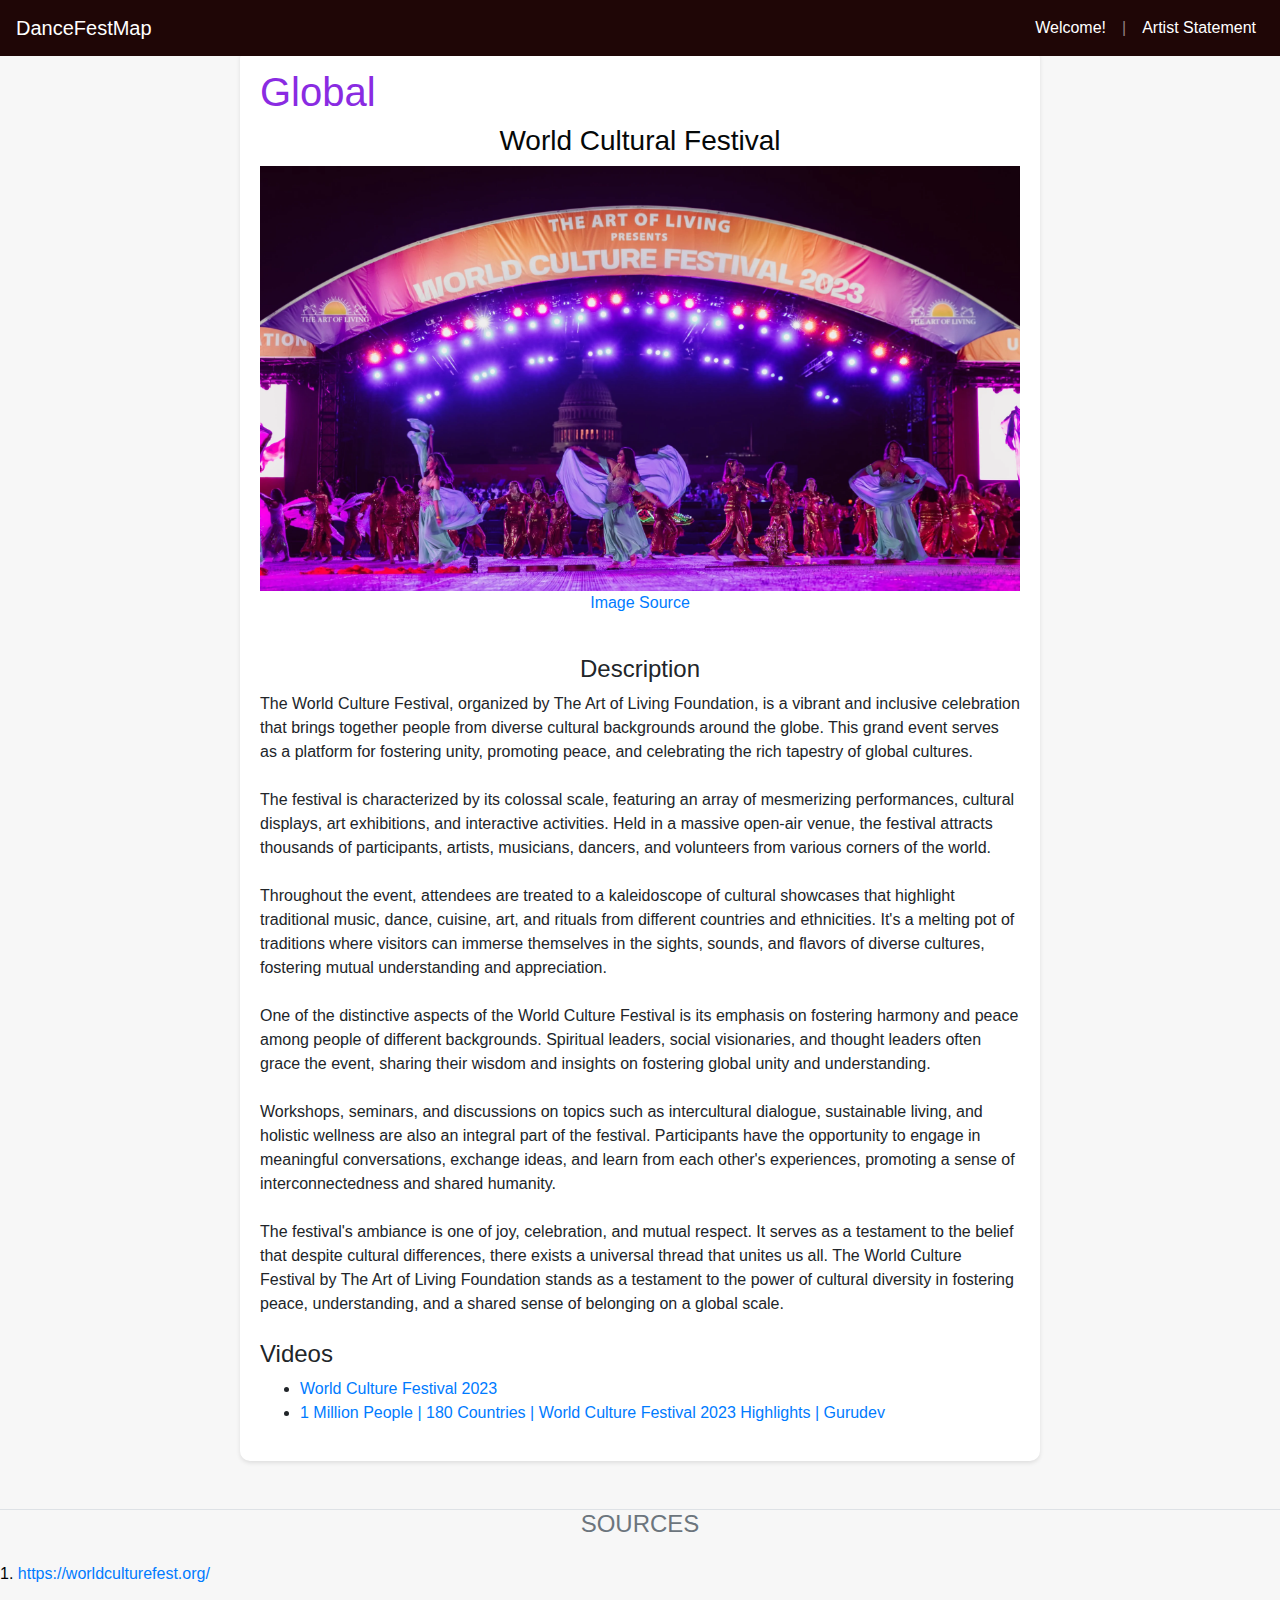
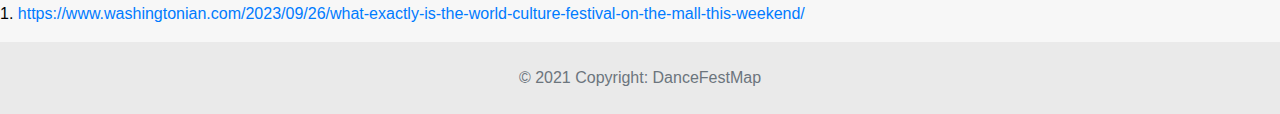
<file: worldCulture.html>
<!DOCTYPE html>
<?xml version="1.0"?>
<html lang="en">
	<head >
		<meta charset="UTF-8">
        <script src="https://ajax.googleapis.com/ajax/libs/jquery/3.4.1/jquery.min.js"></script>
        <script src="https://cdnjs.cloudflare.com/ajax/libs/popper.js/1.14.7/umd/popper.min.js"></script>
        <script src="https://maxcdn.bootstrapcdn.com/bootstrap/4.3.1/js/bootstrap.min.js"></script>

		<title>Dance Fest Map</title>
        <link rel="stylesheet" href="https://cdn.jsdelivr.net/npm/bootstrap@4.4.1/dist/css/bootstrap.min.css" integrity="sha384-Vkoo8x4CGsO3+Hhxv8T/Q5PaXtkKtu6ug5TOeNV6gBiFeWPGFN9MuhOf23Q9Ifjh" crossorigin="anonymous">
		<link rel="stylesheet"
			  href="style.css"
			  type="text/css"/>
	</head>
    <header>
        <nav class="navbar navbar-expand-md navbar-dark fixed-top" style="background-color: #1f0606;">
            <a class="navbar-brand" href="index.html"> DanceFestMap </a>
            <button class="navbar-toggler" type="button" data-toggle="collapse" data-target="#navbarsExampleDefault" aria-controls="navbarsExampleDefault" aria-expanded="false" aria-label="Toggle navigation">
                <span class="navbar-toggler-icon"></span>
            </button>
            
            <div class="collapse navbar-collapse" id="navbarsExampleDefault">
                <ul class="navbar-nav mr-auto">
                <li class="nav-link inactive">
                    &nbsp
                </li>
                </ul>
                <ul class="navbar-nav navbar-right">
            
                <li class="nav-item active">
                    <a class="nav-link" href="#">Welcome!<span class="sr-only">(current)</span></a>
                </li>
                <li class="nav-link inactive">
                    |
                </li>
    
                <li class="nav-item active">
                    <a class="nav-link" href="artistStatement.html">  Artist Statement <span class="sr-only"></span></a>
                </li>
            
                </ul>
            
            </div>
            </nav>
    
    </header>
       <br>
       <br>
<body>
    <div class="container">
        <h1 style="color: blueviolet;">Global</h1>
        <h2 style="text-align: center;">World Cultural Festival</h2>
        <img src="worldCulture.PNG" alt="awa">
        <center><a href="https://www.freepressjournal.in/press-release/world-culture-festival-concludes-over-1-million-gather-for-a-global-celebration-of-cultures-faiths-making-a-noise-for-peace-in-a-polarized-world" target="_blank">Image Source</a></center>
        <br>
        <p>

            <h4 style="text-align: center;"> Description</h4>
   
        
        The World Culture Festival, organized by The Art of Living Foundation, is a vibrant and inclusive celebration that brings together people from diverse cultural backgrounds around the globe. This grand event serves as a platform for fostering unity, promoting peace, and celebrating the rich tapestry of global cultures.
        <br>
        <br>
        The festival is characterized by its colossal scale, featuring an array of mesmerizing performances, cultural displays, art exhibitions, and interactive activities. Held in a massive open-air venue, the festival attracts thousands of participants, artists, musicians, dancers, and volunteers from various corners of the world.
        <br>
        <br>
        Throughout the event, attendees are treated to a kaleidoscope of cultural showcases that highlight traditional music, dance, cuisine, art, and rituals from different countries and ethnicities. It's a melting pot of traditions where visitors can immerse themselves in the sights, sounds, and flavors of diverse cultures, fostering mutual understanding and appreciation.
        <br>
        <br>
        One of the distinctive aspects of the World Culture Festival is its emphasis on fostering harmony and peace among people of different backgrounds. Spiritual leaders, social visionaries, and thought leaders often grace the event, sharing their wisdom and insights on fostering global unity and understanding.
        <br>
        <br>
        Workshops, seminars, and discussions on topics such as intercultural dialogue, sustainable living, and holistic wellness are also an integral part of the festival. Participants have the opportunity to engage in meaningful conversations, exchange ideas, and learn from each other's experiences, promoting a sense of interconnectedness and shared humanity.
        <br>
        <br>
        The festival's ambiance is one of joy, celebration, and mutual respect. It serves as a testament to the belief that despite cultural differences, there exists a universal thread that unites us all. The World Culture Festival by The Art of Living Foundation stands as a testament to the power of cultural diversity in fostering peace, understanding, and a shared sense of belonging on a global scale.
            <br>
            <br>

            <h4>Videos</h4>
            <ul>
                <li><a href="https://www.voanews.com/a/world-culture-festival-brings-hundreds-of-thousands-together-at-washington-s-national-mall-/7295574.html" target="_blank">World Culture Festival 2023
                </a></li>
                <li><a href="https://www.youtube.com/watch?v=NAx9L5uTdqg" target="_blank">1 Million People | 180 Countries | World Culture Festival 2023 Highlights | Gurudev

                </a></li>
           
            </ul>  
        </p>
    </div>



    
    <footer class="text-center text-lg-start text-muted">
        <section class="d-flex justify-content-center justify-content-lg-between p-4 border-bottom ">
           
        </section>
    
                    <div >
                        <!-- Links -->
                        <h4 class="text-uppercase fw-bold mb-4">
                            Sources
                        </h4>
                        <ul class="list-unstyled">
                            <li>
                                <p> 1. <a href="https://worldculturefest.org/" target="_blank">https://worldculturefest.org/</a></p>
                                <p> 1. <a href="https://www.washingtonian.com/2023/09/26/what-exactly-is-the-world-culture-festival-on-the-mall-this-weekend/" target="_blank">https://www.washingtonian.com/2023/09/26/what-exactly-is-the-world-culture-festival-on-the-mall-this-weekend/</a></p>
                                
                            </li>
                        </ul>
                    </div>
    
                <!-- Grid row -->
            </div>
        </section>
        <!-- Section: Links  -->
    
        <!-- Copyright -->
        <div class="text-center p-4" style="background-color: rgba(0, 0, 0, 0.05);">
            © 2021 Copyright:
            <a class="text-reset fw-bold" href="https://google.com/">DanceFestMap</a>
        </div>
        <!-- Copyright -->
    </footer>
    <!-- Footer -->
    
</body>
</html>
</file>
<file: style.css>
/*------------style.css--------*/


.dancemap {
	background-color: #01171b;
}

svg path {
	fill: #00394f;
	stroke: #eee;
	stroke-width: .25;
}

svg path:hover{
	fill: #006284;
	transition: .6s;
	cursor: pointer;
	}
#navbar {
	background-color: #333;
	color: #fff;
	text-align: center;
	padding: 10px;
}

/* Styling for the footer */
#footer {
		background-color: #333;
	color: #fff;
	text-align: center;
	padding: 10px;
	position: absolute;
	bottom: 0;
	width: 100%;
	}

circle {
	 transition: fill 0.3s ease, r 0.3s ease, transform 0.1s ease; /* Add transition for radius and transform */
	transform-origin: center; /* Set the transform origin to the center of the circle */
}

/* Style the country labels */
.label {
	display: none;
	position: absolute;
	background: rgba(255, 255, 255, 0.8);
	padding: 5px;
	border: 1px solid #000;
	border-radius: 3px;
}
path.country {
	pointer-events: none;
}


body {
	font-family: Arial, sans-serif;
	background-color: #f7f7f7;
}
.container {
	max-width: 800px;
	margin: 0 auto;
	padding: 20px;
	background-color: #fff;
	border-radius: 10px;
	box-shadow: 0 2px 4px rgba(0, 0, 0, 0.1);
}
h2 {
	color: #050808;
	font-size: 28px;
	text-align: center;
	margin-top: 0;
}
p {
	color: #010102;
	font-size: 16px;
	text-align: justify;
}
img {
	max-width: 100%;
	display: block;
	margin: 0 auto;
}
</file>
